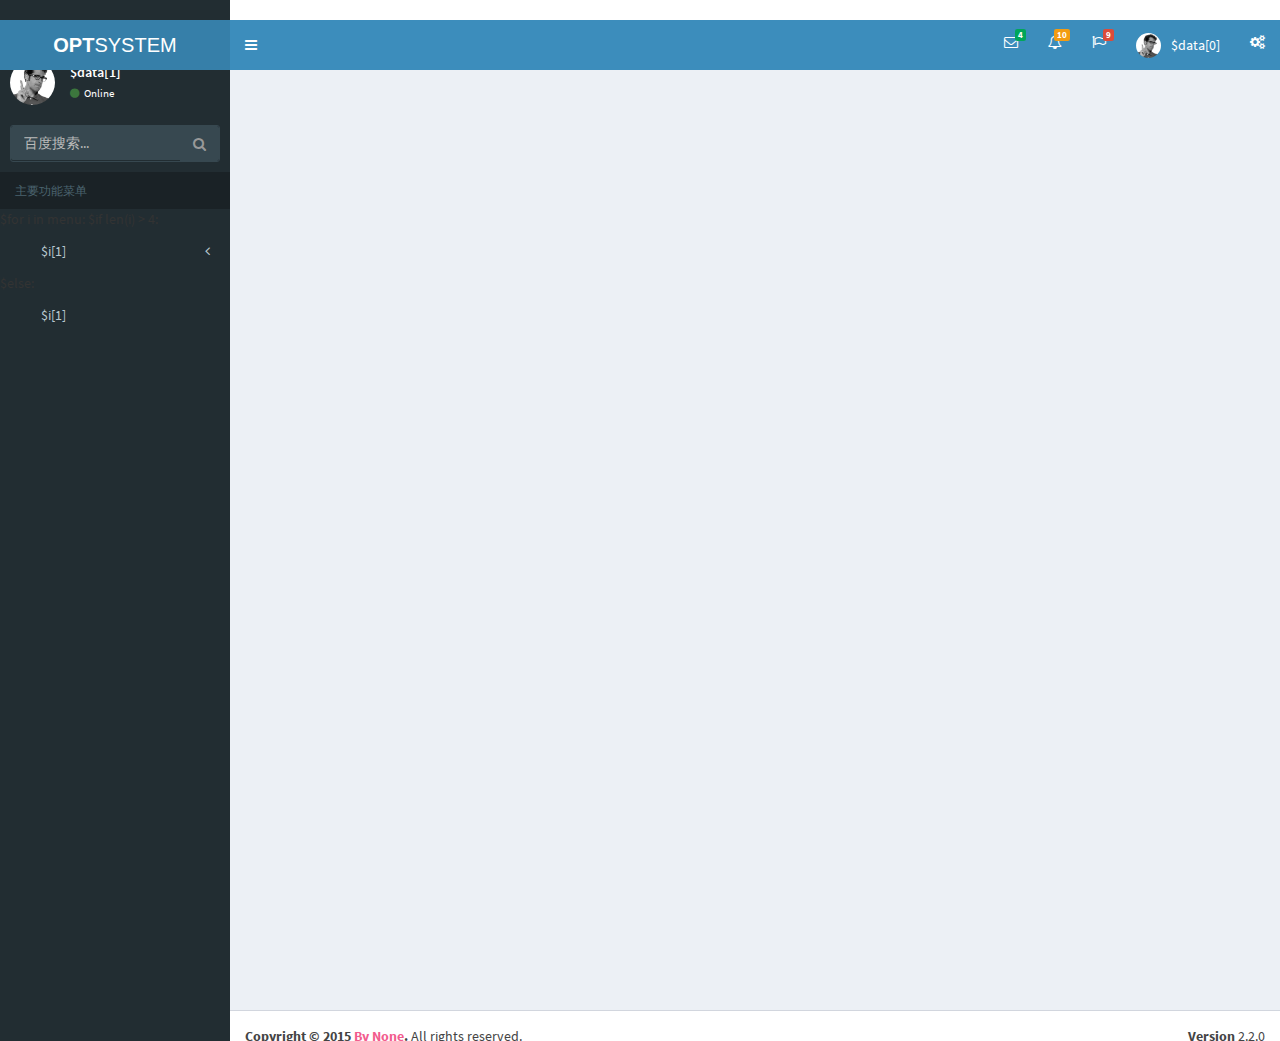
<file: templates/index.html>
$def with (data,menu)
<!DOCTYPE html>
<html>
  <head>
    <meta charset="UTF-8">
    <title>运维综合管理平台</title>
    <!-- Tell the browser to be responsive to screen width -->
    <meta content="width=device-width, initial-scale=1, maximum-scale=1, user-scalable=no" name="viewport">
    <!-- bootstrap.min.css必须在AdminLTE.min.css前面，保证AdminLTE.min.css的样式能覆盖  -->
    <link href="/static/css/bootstrap.min.css" rel="stylesheet" type="text/css" />
    <link href="/static/css/AdminLTE.min.css" rel="stylesheet" type="text/css" />
    <!-- Font Awesome Icons -->
    <link href="/static/css/font-awesome.min.css" rel="stylesheet" type="text/css" />
    <!-- Ionicons -->
    <link href="/static/css/ionicons.min.css" rel="stylesheet" type="text/css" />
    <!-- AdminLTE Skins. Choose a skin from the css/skins
         folder instead of downloading all of them to reduce the load. -->
    <link href="/static/css/skins/_all-skins.min.css" rel="stylesheet" type="text/css" />
    <!-- HTML5 Shim and Respond.js IE8 support of HTML5 elements and media queries -->
    <!-- WARNING: Respond.js doesn't work if you view the page via file:// -->
    <!--[if lt IE 9]>
    <script src="https://oss.maxcdn.com/html5shiv/3.7.2/html5shiv.min.js"></script>
    <script src="https://oss.maxcdn.com/respond/1.4.2/respond.min.js"></script>
    <![endif]-->
    <!-- jQuery 2.1.4 -->
    <script src="/static/plugins/jQuery/jQuery-2.1.4.min.js" type="text/javascript"></script>
  </head>
  <body class="skin-blue sidebar-mini">
    <div class="wrapper">

      <header class="main-header">
        <!-- Logo -->
        <a href="/" class="logo">
          <!-- mini logo for sidebar mini 50x50 pixels -->
          <span class="logo-mini"><b>OPT</b></span>
          <!-- logo for regular state and mobile devices -->
          <span class="logo-lg"><b>OPT</b>SYSTEM</span>
        </a>
        <!-- Header Navbar: style can be found in header.less -->
        <nav class="navbar navbar-static-top" role="navigation">
          <!-- Sidebar toggle button-->
          <a href="#" class="sidebar-toggle" data-toggle="offcanvas" role="button">
            <span class="sr-only">Toggle navigation</span>
          </a>
          <div class="navbar-custom-menu">
            <ul class="nav navbar-nav">
              <!-- Messages: style can be found in dropdown.less-->
              <li class="dropdown messages-menu">
                <a href="#" class="dropdown-toggle" data-toggle="dropdown">
                  <i class="fa fa-envelope-o"></i>
                  <span class="label label-success">4</span>
                </a>
                <ul class="dropdown-menu">
                  <li class="header">You have 4 messages</li>
                  <li>
                    <!-- inner menu: contains the actual data -->
                    <ul class="menu">
                      <li><!-- start message -->
                        <a href="#">
                          <div class="pull-left">
                            <img src="/static/img/user2-160x160.jpg" class="img-circle" alt="User Image" />
                          </div>
                          <h4>
                            Support Team
                            <small><i class="fa fa-clock-o"></i> 5 mins</small>
                          </h4>
                          <p>Why not buy a new awesome theme?</p>
                        </a>
                      </li><!-- end message -->
                      <li>
                        <a href="#">
                          <div class="pull-left">
                            <img src="/static/img/user3-128x128.jpg" class="img-circle" alt="User Image" />
                          </div>
                          <h4>
                            AdminLTE Design Team
                            <small><i class="fa fa-clock-o"></i> 2 hours</small>
                          </h4>
                          <p>Why not buy a new awesome theme?</p>
                        </a>
                      </li>
                      <li>
                        <a href="#">
                          <div class="pull-left">
                            <img src="/static/img/user4-128x128.jpg" class="img-circle" alt="User Image" />
                          </div>
                          <h4>
                            Developers
                            <small><i class="fa fa-clock-o"></i> Today</small>
                          </h4>
                          <p>Why not buy a new awesome theme?</p>
                        </a>
                      </li>
                      <li>
                        <a href="#">
                          <div class="pull-left">
                            <img src="/static/img/user3-128x128.jpg" class="img-circle" alt="User Image" />
                          </div>
                          <h4>
                            Sales Department
                            <small><i class="fa fa-clock-o"></i> Yesterday</small>
                          </h4>
                          <p>Why not buy a new awesome theme?</p>
                        </a>
                      </li>
                      <li>
                        <a href="#">
                          <div class="pull-left">
                            <img src="/static/img/user4-128x128.jpg" class="img-circle" alt="User Image" />
                          </div>
                          <h4>
                            Reviewers
                            <small><i class="fa fa-clock-o"></i> 2 days</small>
                          </h4>
                          <p>Why not buy a new awesome theme?</p>
                        </a>
                      </li>
                    </ul>
                  </li>
                  <li class="footer"><a href="#">See All Messages</a></li>
                </ul>
              </li>
              <!-- Notifications: style can be found in dropdown.less -->
              <li class="dropdown notifications-menu">
                <a href="#" class="dropdown-toggle" data-toggle="dropdown">
                  <i class="fa fa-bell-o"></i>
                  <span class="label label-warning">10</span>
                </a>
                <ul class="dropdown-menu">
                  <li class="header">You have 10 notifications</li>
                  <li>
                    <!-- inner menu: contains the actual data -->
                    <ul class="menu">
                      <li>
                        <a href="#">
                          <i class="fa fa-users text-aqua"></i> 5 new members joined today
                        </a>
                      </li>
                      <li>
                        <a href="#">
                          <i class="fa fa-warning text-yellow"></i> Very long description here that may not fit into the page and may cause design problems
                        </a>
                      </li>
                      <li>
                        <a href="#">
                          <i class="fa fa-users text-red"></i> 5 new members joined
                        </a>
                      </li>
                      <li>
                        <a href="#">
                          <i class="fa fa-shopping-cart text-green"></i> 25 sales made
                        </a>
                      </li>
                      <li>
                        <a href="#">
                          <i class="fa fa-user text-red"></i> You changed your username
                        </a>
                      </li>
                    </ul>
                  </li>
                  <li class="footer"><a href="#">View all</a></li>
                </ul>
              </li>
              <!-- Tasks: style can be found in dropdown.less -->

              <li class="dropdown tasks-menu">
                <a href="#" class="dropdown-toggle" data-toggle="dropdown">
                  <i class="fa fa-flag-o"></i>
                  <span class="label label-danger">9</span>
                </a>
                <ul class="dropdown-menu">
                  <li class="header">You have 9 tasks</li>
                  <li>
                    <!-- inner menu: contains the actual data -->
                    <ul class="menu">
                      <li><!-- Task item -->
                        <a href="#">
                          <h3>
                            Design some buttons
                            <small class="pull-right">20%</small>
                          </h3>
                          <div class="progress xs">
                            <div class="progress-bar progress-bar-aqua" style="width: 20%" role="progressbar" aria-valuenow="20" aria-valuemin="0" aria-valuemax="100">
                              <span class="sr-only">20% Complete</span>
                            </div>
                          </div>
                        </a>
                      </li><!-- end task item -->
                      <li><!-- Task item -->
                        <a href="#">
                          <h3>
                            Create a nice theme
                            <small class="pull-right">40%</small>
                          </h3>
                          <div class="progress xs">
                            <div class="progress-bar progress-bar-green" style="width: 40%" role="progressbar" aria-valuenow="20" aria-valuemin="0" aria-valuemax="100">
                              <span class="sr-only">40% Complete</span>
                            </div>
                          </div>
                        </a>
                      </li><!-- end task item -->
                      <li><!-- Task item -->
                        <a href="#">
                          <h3>
                            Some task I need to do
                            <small class="pull-right">60%</small>
                          </h3>
                          <div class="progress xs">
                            <div class="progress-bar progress-bar-red" style="width: 60%" role="progressbar" aria-valuenow="20" aria-valuemin="0" aria-valuemax="100">
                              <span class="sr-only">60% Complete</span>
                            </div>
                          </div>
                        </a>
                      </li><!-- end task item -->
                      <li><!-- Task item -->
                        <a href="#">
                          <h3>
                            Make beautiful transitions
                            <small class="pull-right">80%</small>
                          </h3>
                          <div class="progress xs">
                            <div class="progress-bar progress-bar-yellow" style="width: 80%" role="progressbar" aria-valuenow="20" aria-valuemin="0" aria-valuemax="100">
                              <span class="sr-only">80% Complete</span>
                            </div>
                          </div>
                        </a>
                      </li><!-- end task item -->
                    </ul>
                  </li>
                  <li class="footer">
                    <a href="#">View all tasks</a>
                  </li>
                </ul>
              </li>
              <!-- User Account: style can be found in dropdown.less -->
              <li class="dropdown user user-menu">
                <a href="#" class="dropdown-toggle" data-toggle="dropdown">
                  <img src="/static/img/user2-160x160.jpg" class="user-image" alt="User Image" />
                  <span class="hidden-xs">$data[0]</span>
                </a>
                <ul class="dropdown-menu">
                  <!-- User image -->
                  <li class="user-header">
                    <img src="/static/img/user2-160x160.jpg" class="img-circle" alt="User Image" />
                    <p>
                      $data[1] - $data[2]
                      <small>加入时间  $data[3]</small>
                    </p>
                  </li>
                  <!-- Menu Body -->
<!--                   <li class="user-body">
                    <div class="col-xs-4 text-center">
                      <a href="#">Followers</a>
                    </div>
                    <div class="col-xs-4 text-center">
                      <a href="#">Sales</a>
                    </div>
                    <div class="col-xs-4 text-center">
                      <a href="#">Friends</a>
                    </div>
                  </li> -->
                  <!-- Menu Footer-->
                  <li class="user-footer">
<!--                     <div class="pull-left">
                      <a href="#" class="btn btn-default btn-flat">Profile</a>
                    </div> -->
                    <div class="pull-right">
                      <a href="/login/logout" class="btn btn-default btn-flat">注销</a>
                    </div>
                  </li>
                </ul>
              </li>
              <!-- Control Sidebar Toggle Button -->
              <li>
                <a href="#" data-toggle="control-sidebar"><i class="fa fa-gears"></i></a>
              </li>
            </ul>
          </div>
        </nav>
      </header>
      <!-- Left side column. contains the logo and sidebar -->
      <aside class="main-sidebar">
        <!-- sidebar: style can be found in sidebar.less -->
        <section class="sidebar">
          <!-- Sidebar user panel -->
          <div class="user-panel">
            <div class="pull-left image">
              <img src="/static/img/user2-160x160.jpg" class="img-circle" alt="User Image" />
            </div>
            <div class="pull-left info">
              <p>$data[1]</p>
              <a href="#"><i class="fa fa-circle text-success"></i> Online</a>
            </div>
          </div>
          <!-- search form -->
          <form action="https://www.baidu.com/s" method="get" class="sidebar-form" target="a">
            <div class="input-group">
              <input type="text" name="wd" class="form-control" placeholder="百度搜索..." />
              <span class="input-group-btn">
                <button type="submit" name="search" id="search-btn" class="btn btn-flat"><i class="fa fa-search"></i></button>
              </span>
            </div>
          </form>
          <!-- /.search form -->
          <!-- sidebar menu: : style can be found in sidebar.less -->
          <ul class="sidebar-menu">
            <li class="header">主要功能菜单</li>
            $for i in menu:
              <!-- 判断i数组里长度 是否包含有子菜单 -->
              $if len(i) > 4:
                <li class="treeview">
                  <a href="#">
                    <i class="fa $i[3]"></i>
                    <span>$i[1]</span>
                    <i class="fa fa-angle-left pull-right"></i>
                  </a>
                  <ul class="treeview-menu">
                    $for a in i[4]:
                      <li><a href="$a[2]"><i class="fa fa-circle-o"></i>$a[1]</a></li>
                      <!--<li><a href="/operation"><i class="fa fa-circle-o"></i>$a[1]</a></li>-->
                  </ul>
                </li>
              $else:
                <li>
                  <a href="$i[2]">
                    <i class="fa $i[3]"></i> <span>$i[1]</span>
                    <!--<small class="label pull-right bg-green">new</small>-->
                  </a>
                </li>

            <!-- 预计作为日志提示 -->
            <!--<li class="header">LABELS</li>-->
            <!--<li><a href="#"><i class="fa fa-circle-o text-red"></i> <span>Important</span></a></li>-->
            <!--<li><a href="#"><i class="fa fa-circle-o text-yellow"></i> <span>Warning</span></a></li>-->
            <!--<li><a href="#"><i class="fa fa-circle-o text-aqua"></i> <span>Information</span></a></li>-->
          </ul>
        </section>
        <!-- /.sidebar -->
      </aside>

      <!-- Content Wrapper. Contains page content -->
      <div class="content-wrapper">

      </div><!-- /.content-wrapper -->
      <footer class="main-footer">
        <div class="pull-right hidden-xs">
          <b>Version</b> 2.2.0
        </div>
        <strong>Copyright &copy; 2015 <a href="/">By None</a>.</strong> All rights reserved.
      </footer>

      <!-- Control Sidebar -->
      <aside class="control-sidebar control-sidebar-dark">
        <!-- Create the tabs -->
        <ul class="nav nav-tabs nav-justified control-sidebar-tabs">
          <li><a href="#control-sidebar-home-tab" data-toggle="tab"><i class="fa fa-home"></i></a></li>
          <li><a href="#control-sidebar-settings-tab" data-toggle="tab"><i class="fa fa-gears"></i></a></li>
        </ul>
        <!-- Tab panes -->
        <div class="tab-content">
          <!-- Home tab content -->
          <div class="tab-pane" id="control-sidebar-home-tab">
            <h3 class="control-sidebar-heading">Recent Activity</h3>
            <ul class="control-sidebar-menu">
              <li>
                <a href="javascript::;">
                  <i class="menu-icon fa fa-birthday-cake bg-red"></i>
                  <div class="menu-info">
                    <h4 class="control-sidebar-subheading">Langdon's Birthday</h4>
                    <p>Will be 23 on April 24th</p>
                  </div>
                </a>
              </li>
              <li>
                <a href="javascript::;">
                  <i class="menu-icon fa fa-user bg-yellow"></i>
                  <div class="menu-info">
                    <h4 class="control-sidebar-subheading">Frodo Updated His Profile</h4>
                    <p>New phone +1(800)555-1234</p>
                  </div>
                </a>
              </li>
              <li>
                <a href="javascript::;">
                  <i class="menu-icon fa fa-envelope-o bg-light-blue"></i>
                  <div class="menu-info">
                    <h4 class="control-sidebar-subheading">Nora Joined Mailing List</h4>
                    <p>nora@example.com</p>
                  </div>
                </a>
              </li>
              <li>
                <a href="javascript::;">
                  <i class="menu-icon fa fa-file-code-o bg-green"></i>
                  <div class="menu-info">
                    <h4 class="control-sidebar-subheading">Cron Job 254 Executed</h4>
                    <p>Execution time 5 seconds</p>
                  </div>
                </a>
              </li>
            </ul><!-- /.control-sidebar-menu -->

            <h3 class="control-sidebar-heading">Tasks Progress</h3>
            <ul class="control-sidebar-menu">
              <li>
                <a href="javascript::;">
                  <h4 class="control-sidebar-subheading">
                    Custom Template Design
                    <span class="label label-danger pull-right">70%</span>
                  </h4>
                  <div class="progress progress-xxs">
                    <div class="progress-bar progress-bar-danger" style="width: 70%"></div>
                  </div>
                </a>
              </li>
              <li>
                <a href="javascript::;">
                  <h4 class="control-sidebar-subheading">
                    Update Resume
                    <span class="label label-success pull-right">95%</span>
                  </h4>
                  <div class="progress progress-xxs">
                    <div class="progress-bar progress-bar-success" style="width: 95%"></div>
                  </div>
                </a>
              </li>
              <li>
                <a href="javascript::;">
                  <h4 class="control-sidebar-subheading">
                    Laravel Integration
                    <span class="label label-warning pull-right">50%</span>
                  </h4>
                  <div class="progress progress-xxs">
                    <div class="progress-bar progress-bar-warning" style="width: 50%"></div>
                  </div>
                </a>
              </li>
              <li>
                <a href="javascript::;">
                  <h4 class="control-sidebar-subheading">
                    Back End Framework
                    <span class="label label-primary pull-right">68%</span>
                  </h4>
                  <div class="progress progress-xxs">
                    <div class="progress-bar progress-bar-primary" style="width: 68%"></div>
                  </div>
                </a>
              </li>
            </ul><!-- /.control-sidebar-menu -->

          </div><!-- /.tab-pane -->
          <!-- Stats tab content -->
          <div class="tab-pane" id="control-sidebar-stats-tab">Stats Tab Content</div><!-- /.tab-pane -->
          <!-- Settings tab content -->
          <div class="tab-pane" id="control-sidebar-settings-tab">
            <form method="post">
              <h3 class="control-sidebar-heading">General Settings</h3>
              <div class="form-group">
                <label class="control-sidebar-subheading">
                  Report panel usage
                  <input type="checkbox" class="pull-right" checked />
                </label>
                <p>
                  Some information about this general settings option
                </p>
              </div><!-- /.form-group -->

              <div class="form-group">
                <label class="control-sidebar-subheading">
                  Allow mail redirect
                  <input type="checkbox" class="pull-right" checked />
                </label>
                <p>
                  Other sets of options are available
                </p>
              </div><!-- /.form-group -->

              <div class="form-group">
                <label class="control-sidebar-subheading">
                  Expose author name in posts
                  <input type="checkbox" class="pull-right" checked />
                </label>
                <p>
                  Allow the user to show his name in blog posts
                </p>
              </div><!-- /.form-group -->

              <h3 class="control-sidebar-heading">Chat Settings</h3>

              <div class="form-group">
                <label class="control-sidebar-subheading">
                  Show me as online
                  <input type="checkbox" class="pull-right" checked />
                </label>
              </div><!-- /.form-group -->

              <div class="form-group">
                <label class="control-sidebar-subheading">
                  Turn off notifications
                  <input type="checkbox" class="pull-right" />
                </label>
              </div><!-- /.form-group -->

              <div class="form-group">
                <label class="control-sidebar-subheading">
                  Delete chat history
                  <a href="javascript::;" class="text-red pull-right"><i class="fa fa-trash-o"></i></a>
                </label>
              </div><!-- /.form-group -->
            </form>
          </div><!-- /.tab-pane -->
        </div>
      </aside><!-- /.control-sidebar -->
      <!-- Add the sidebar's background. This div must be placed
           immediately after the control sidebar -->
      <div class="control-sidebar-bg"></div>
    </div><!-- ./wrapper -->
    <!-- Bootstrap 3.3.2 JS -->
    <script src="/static/js/bootstrap.min.js" type="text/javascript"></script>
    <!-- Slimscroll -->
    <script src="/static/plugins/slimScroll/jquery.slimscroll.min.js" type="text/javascript"></script>
    <!-- FastClick -->
    <script src="/static/plugins/fastclick/fastclick.min.js" type="text/javascript"></script>
    <!-- AdminLTE App -->
    <script src="/static/js/app.min.js" type="text/javascript"></script>
    <!-- AdminLTE for demo purposes -->
    <script src="/static/js/demo.js" type="text/javascript"></script>
    <script src="/static/plugins/jQueryUI/jquery-ui.min.js" type="text/javascript"></script>
    <script>
      // 加载标签页对应页面
      jQuery(".sidebar-menu a[href!='#']").click(function(){
          //初始化菜单元素的状态
          jQuery(".treeview li a").find("i[class='fa fa-check-circle']").attr("class","fa fa-circle-o");
          jQuery(".sidebar-menu li[class!='treeview active']").removeClass("active");
          //加载页面
          jQuery(".content-wrapper").load(
            jQuery(this).attr("href"),
            function(response,status){
              if(status != "success"){
                alert("页面加载失败");
              }
          });
          //页面夹在完成后才初始化菜单栏背景颜色
          jQuery(".sidebar-menu li a").css("background-color","");
          //改变已点击的菜单栏的样式
          jQuery(this).css("background-color","#337ab7");
          jQuery(this).parent().addClass("active");
          jQuery(this).find("i[class='fa fa-circle-o']").attr("class","fa fa-check-circle");
          return false;
      });
    </script>

  </body>
</html>
</file>
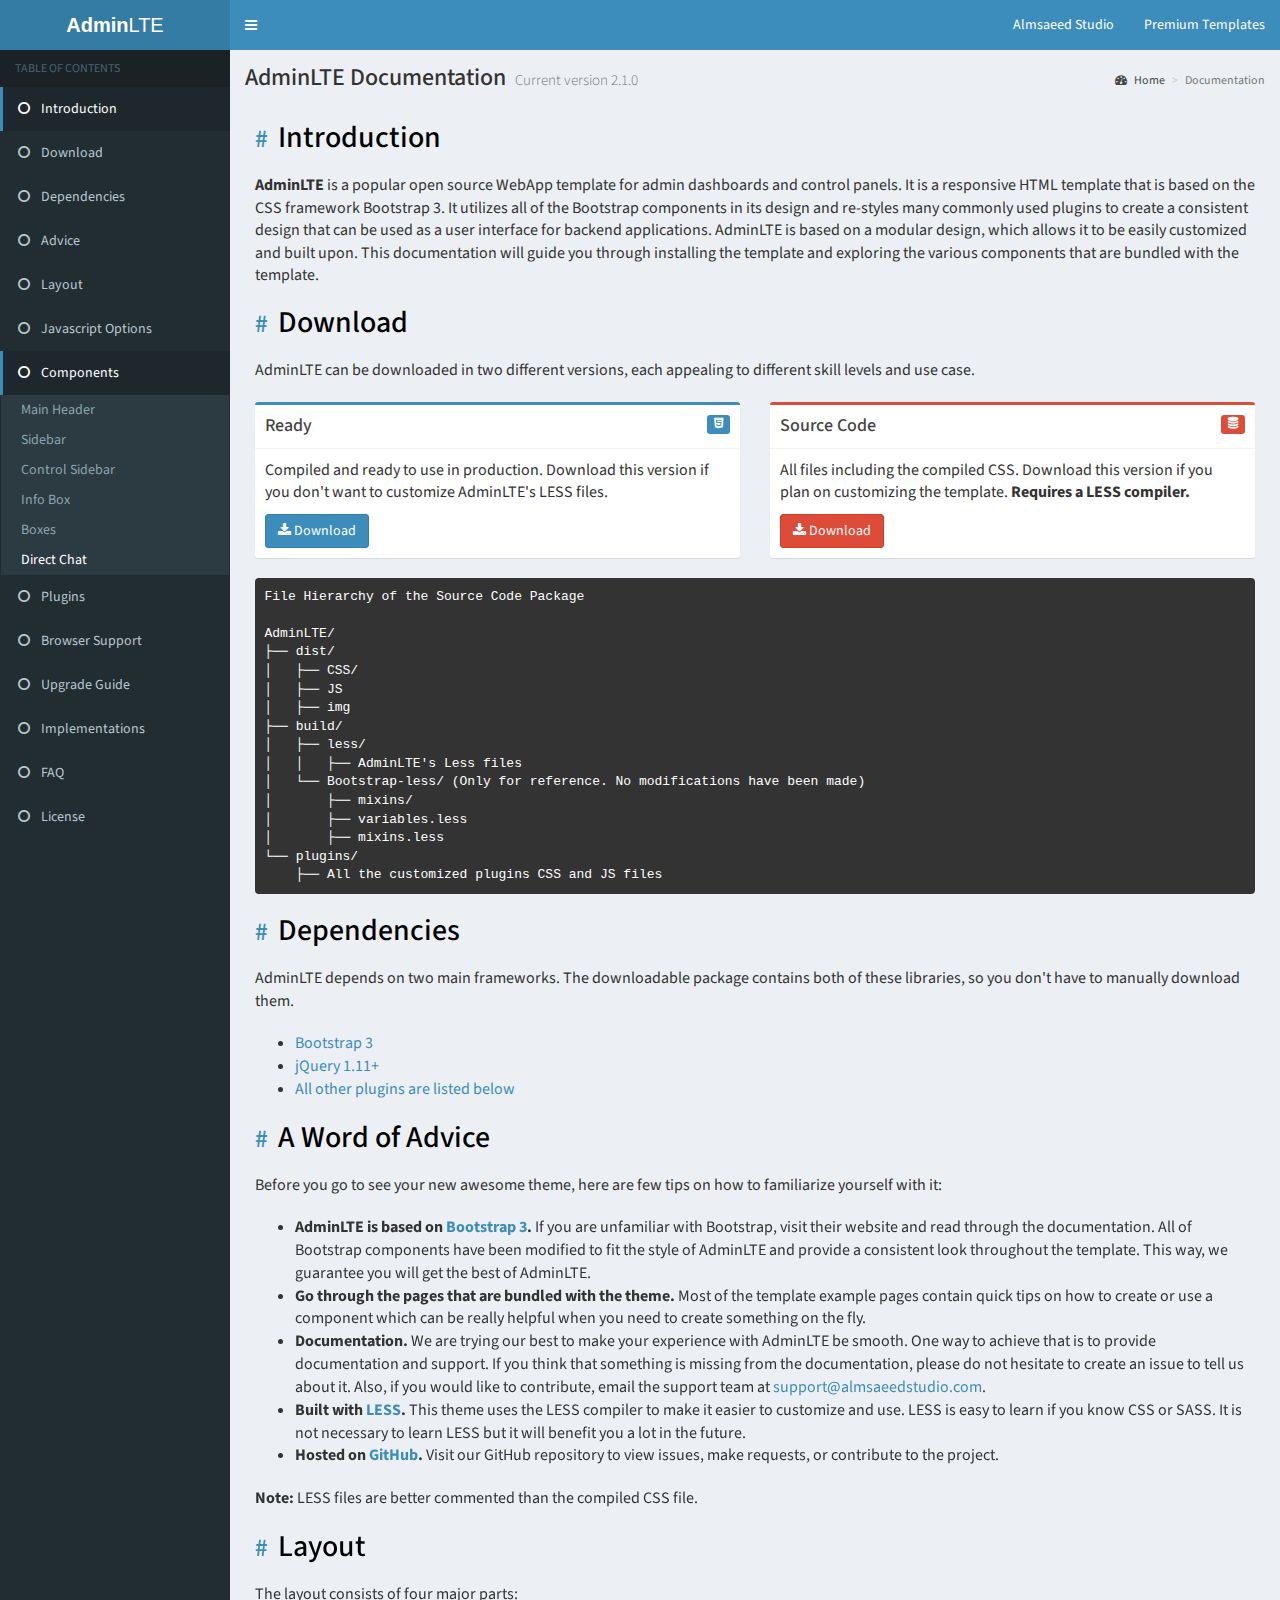
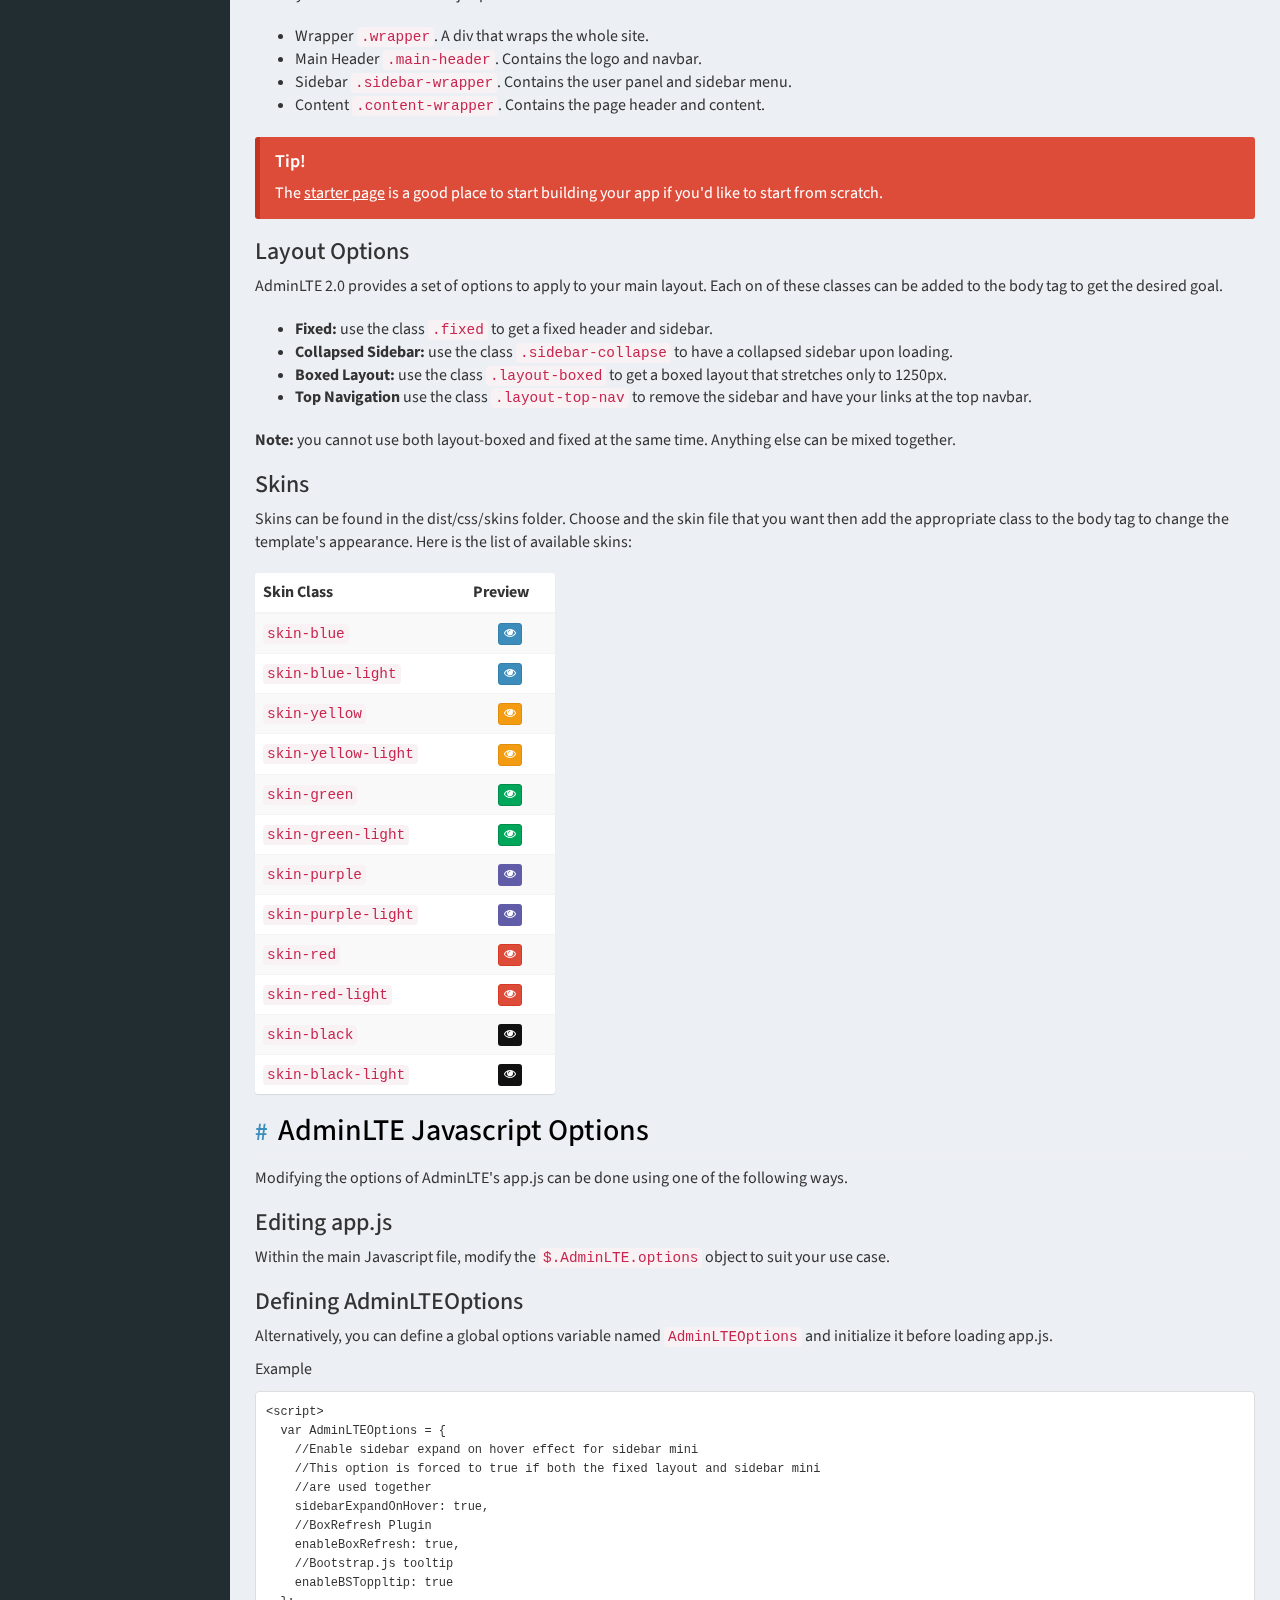
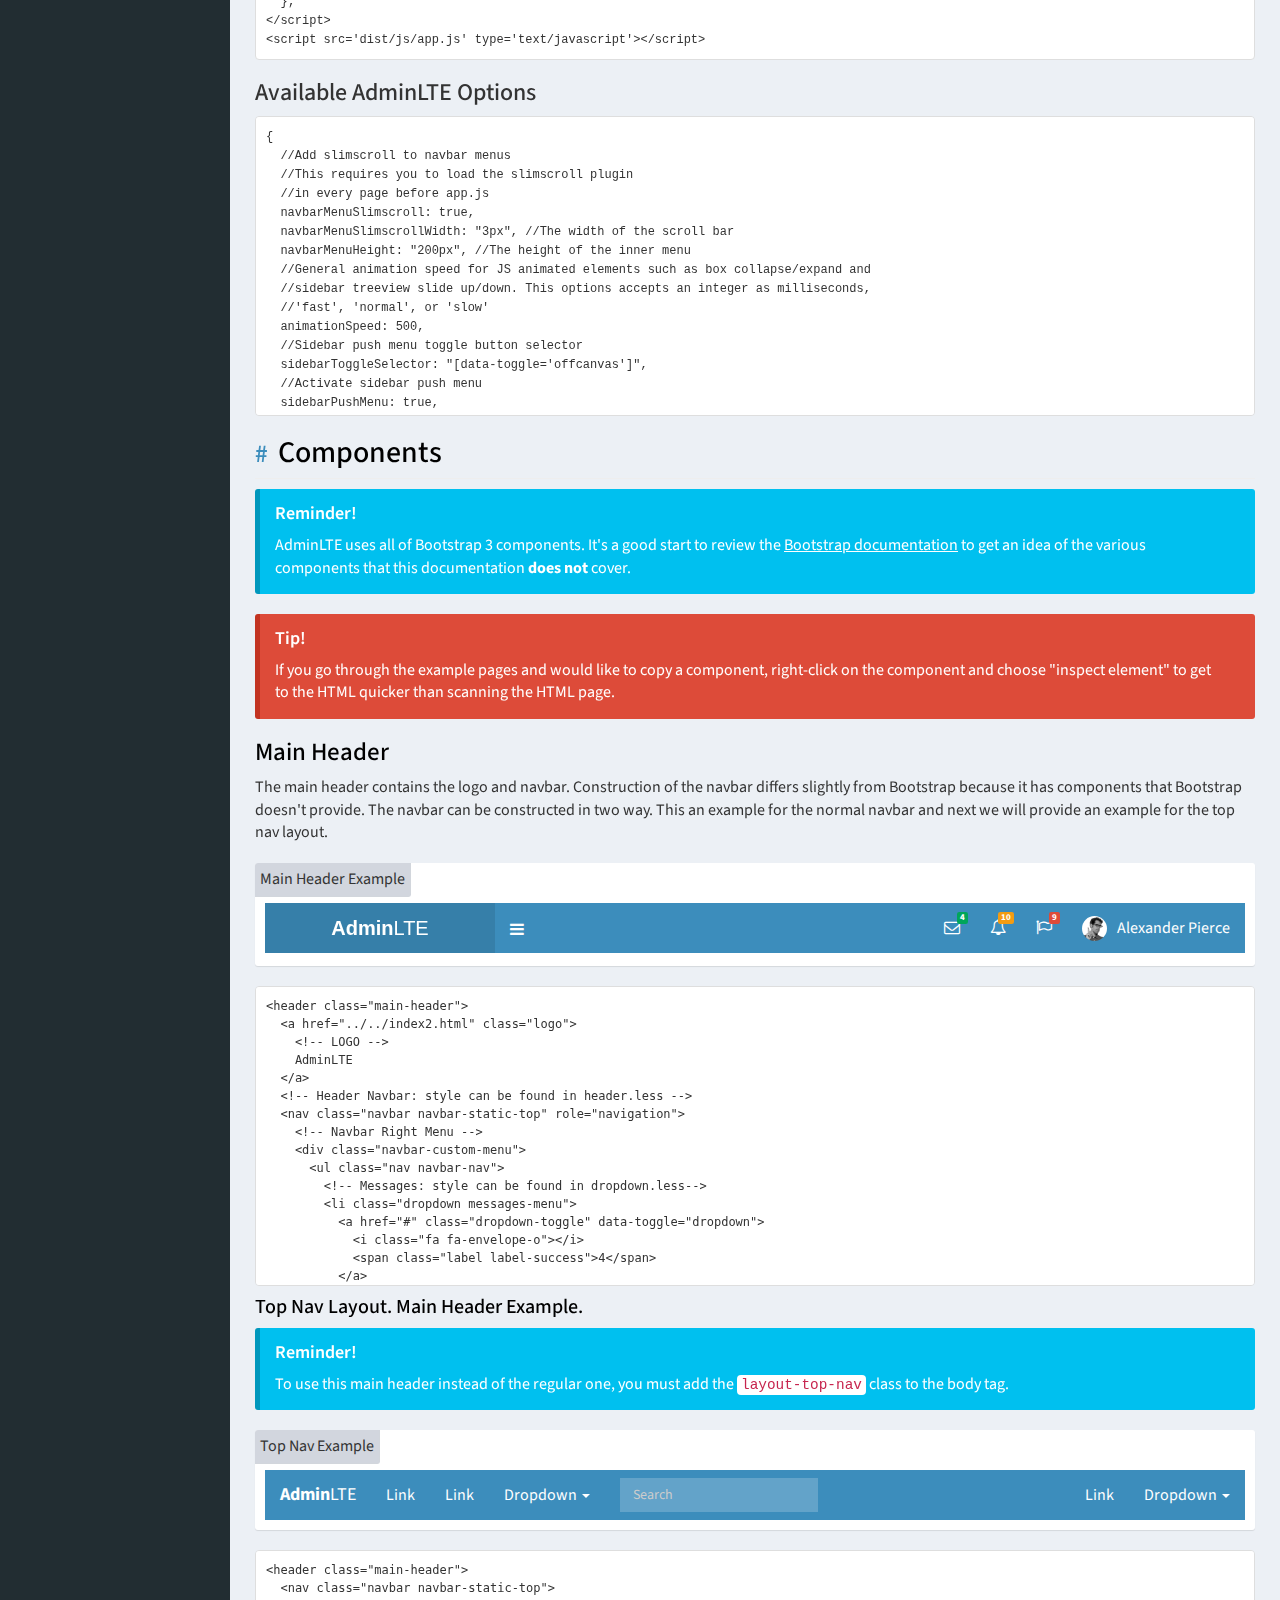
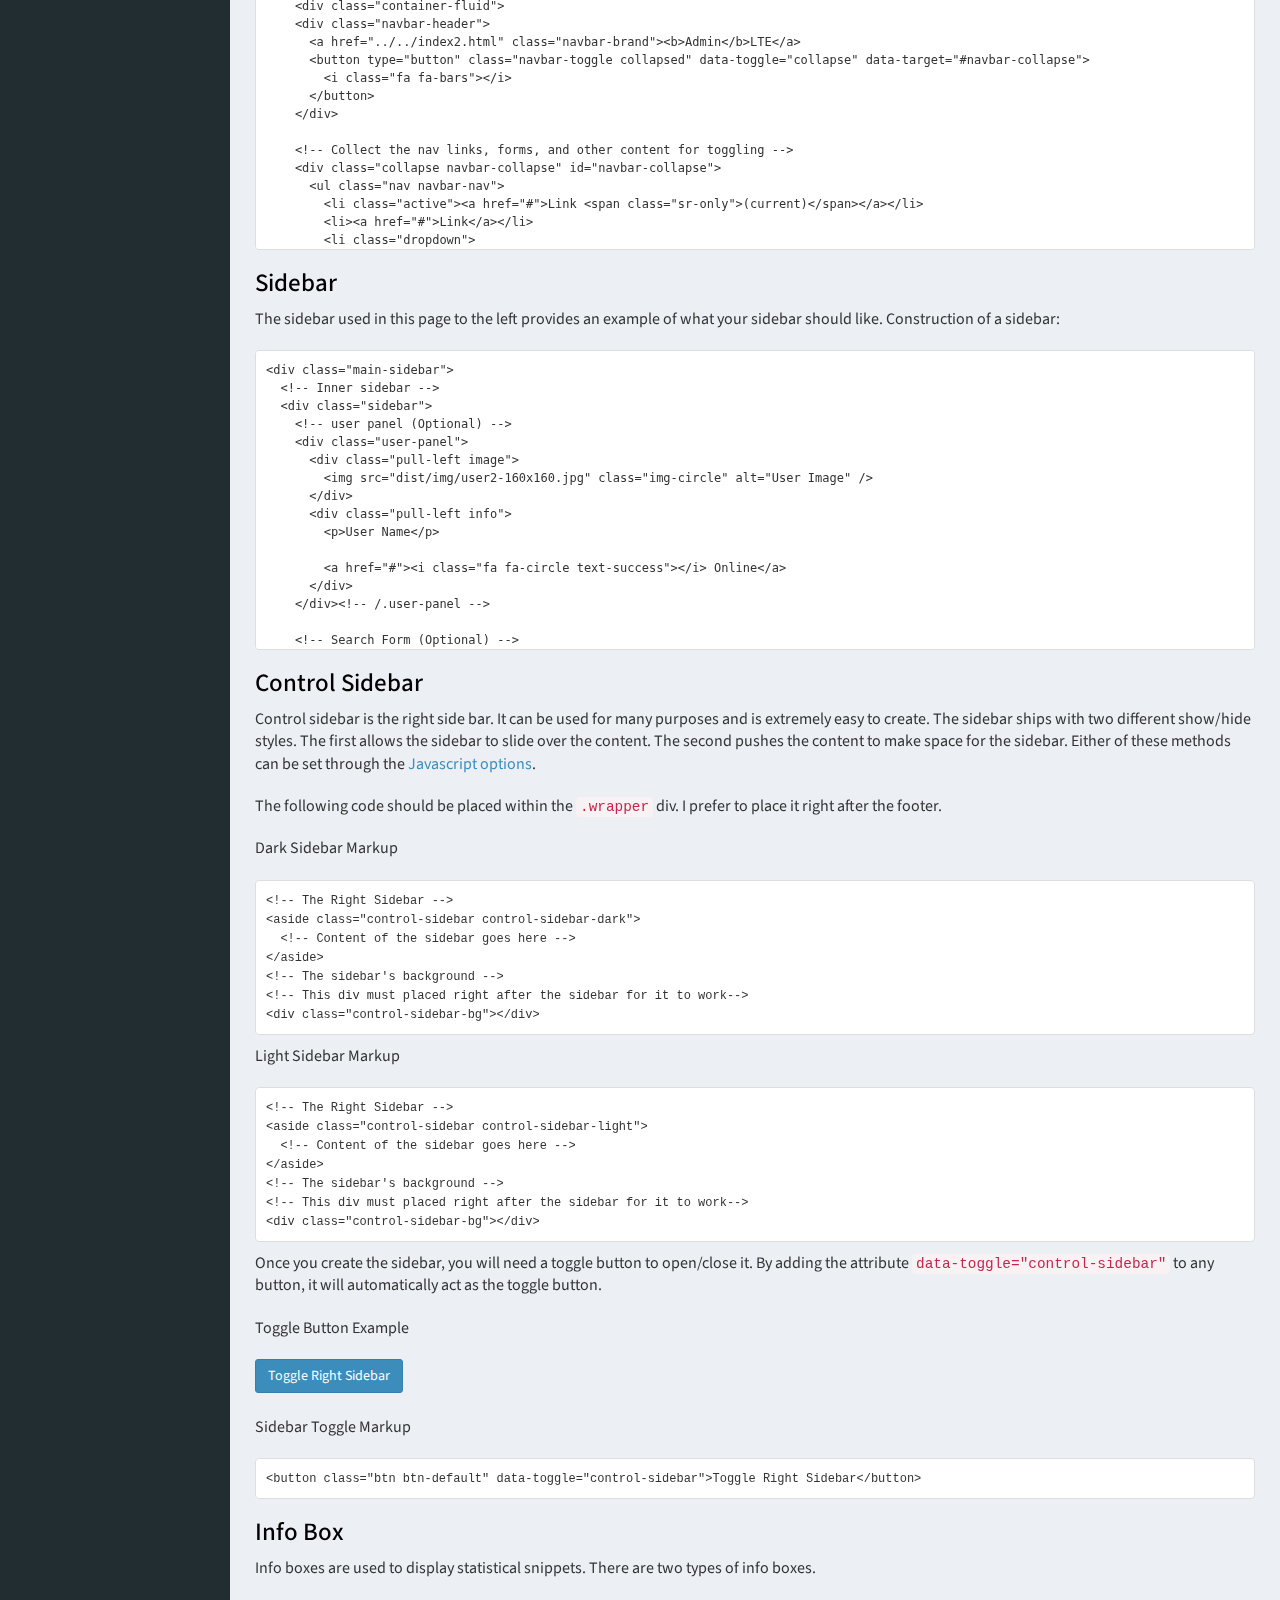
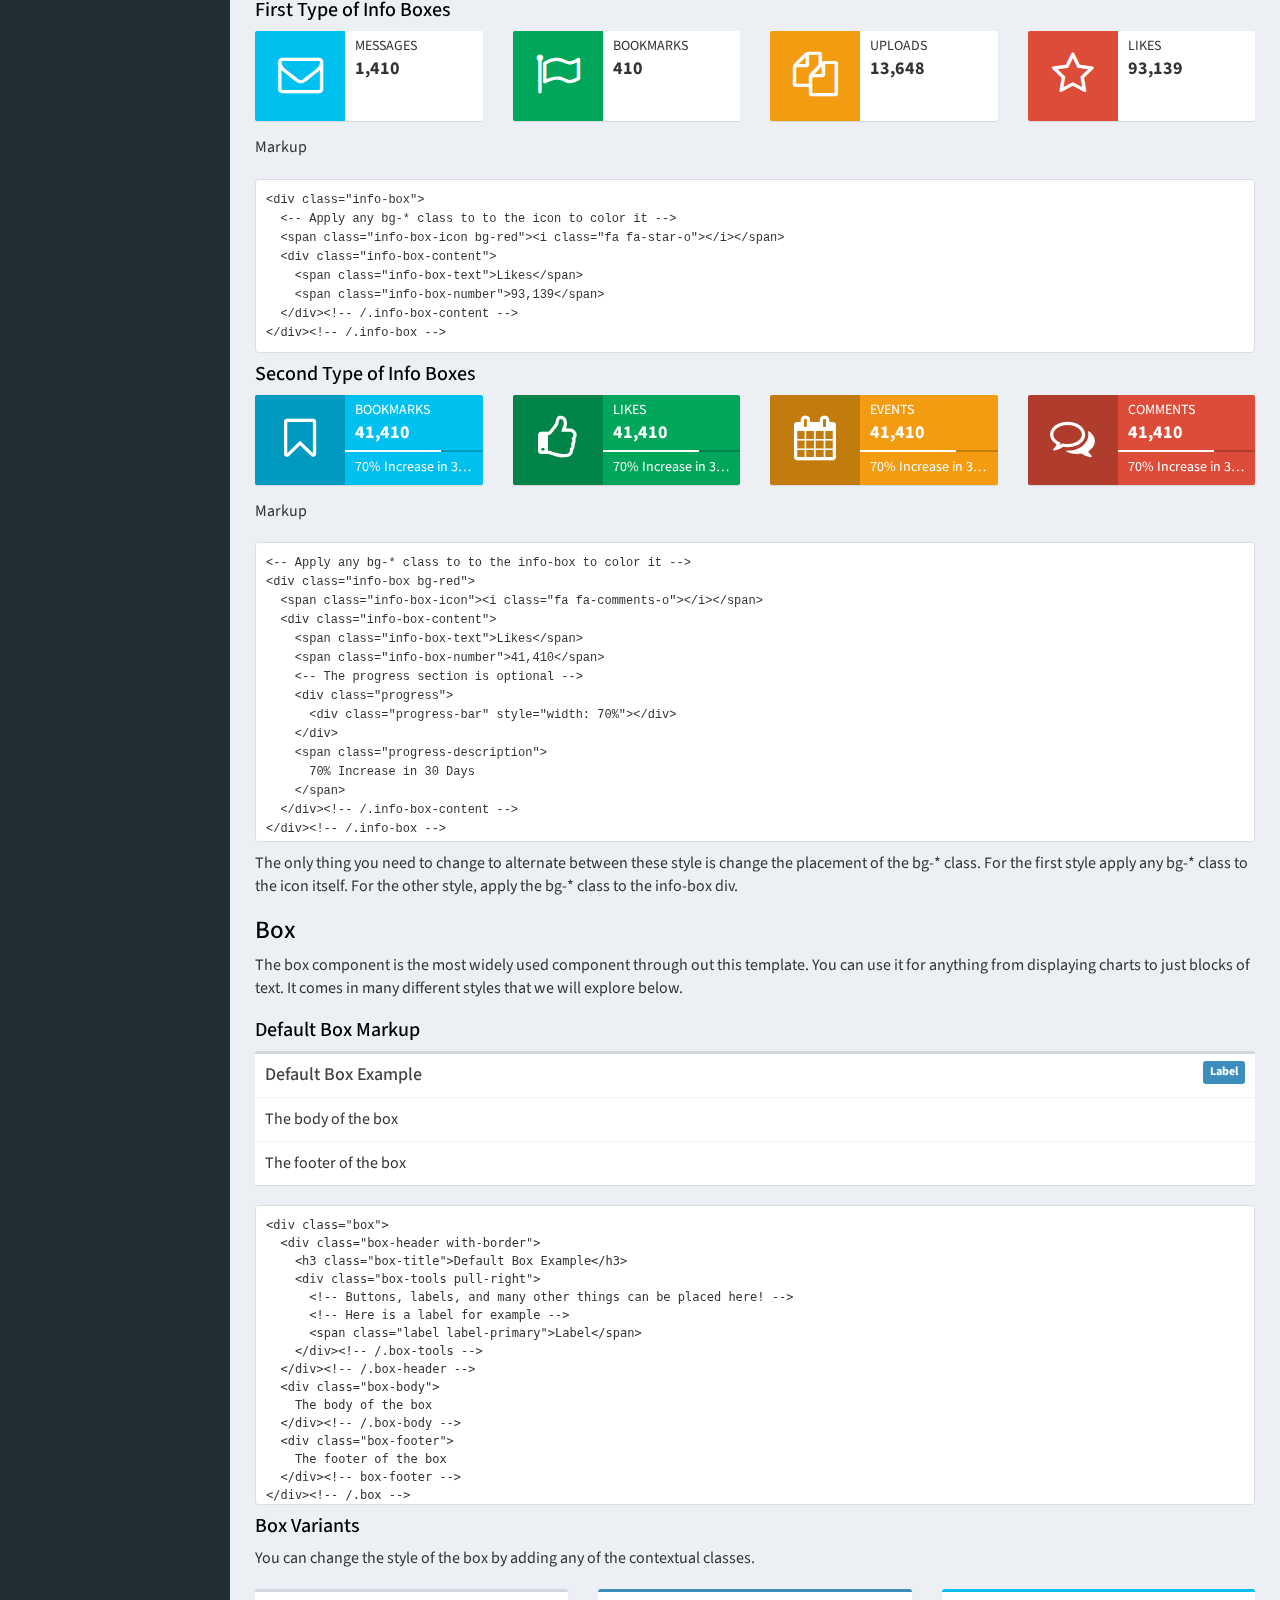
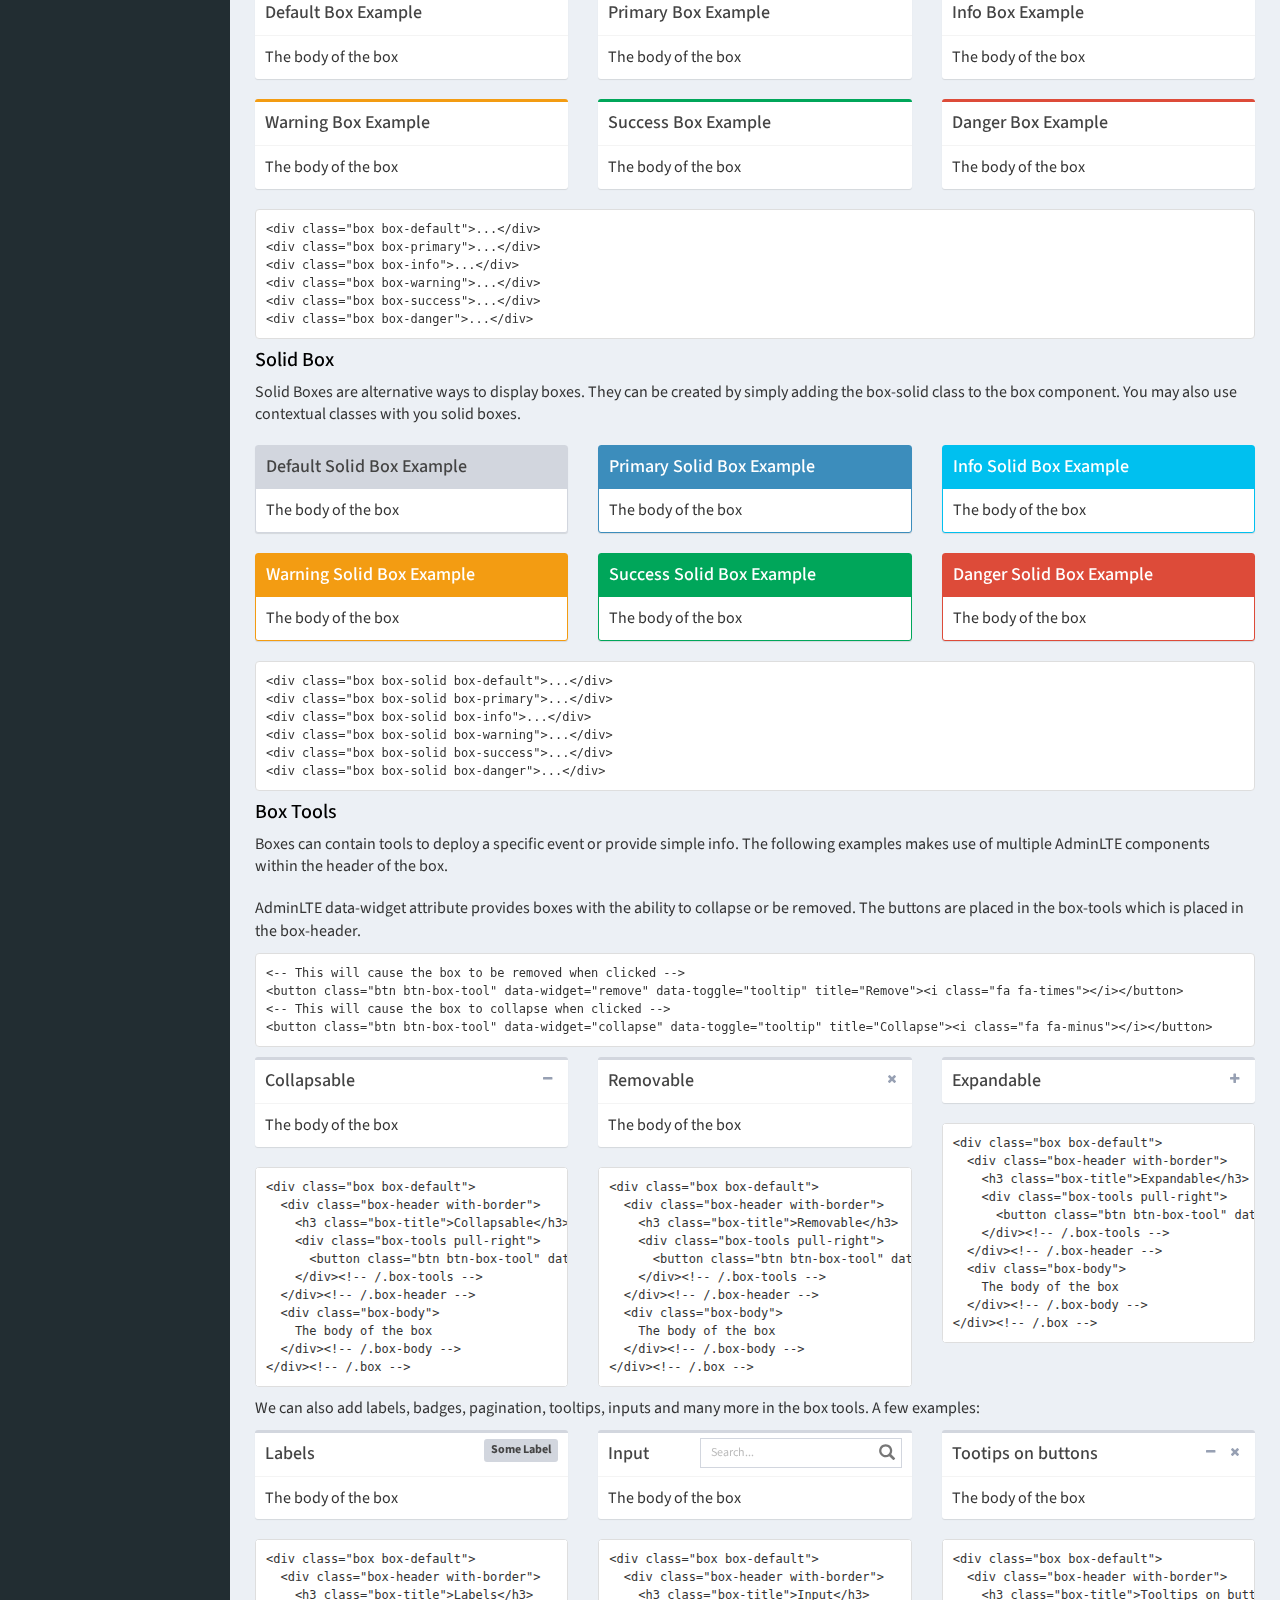
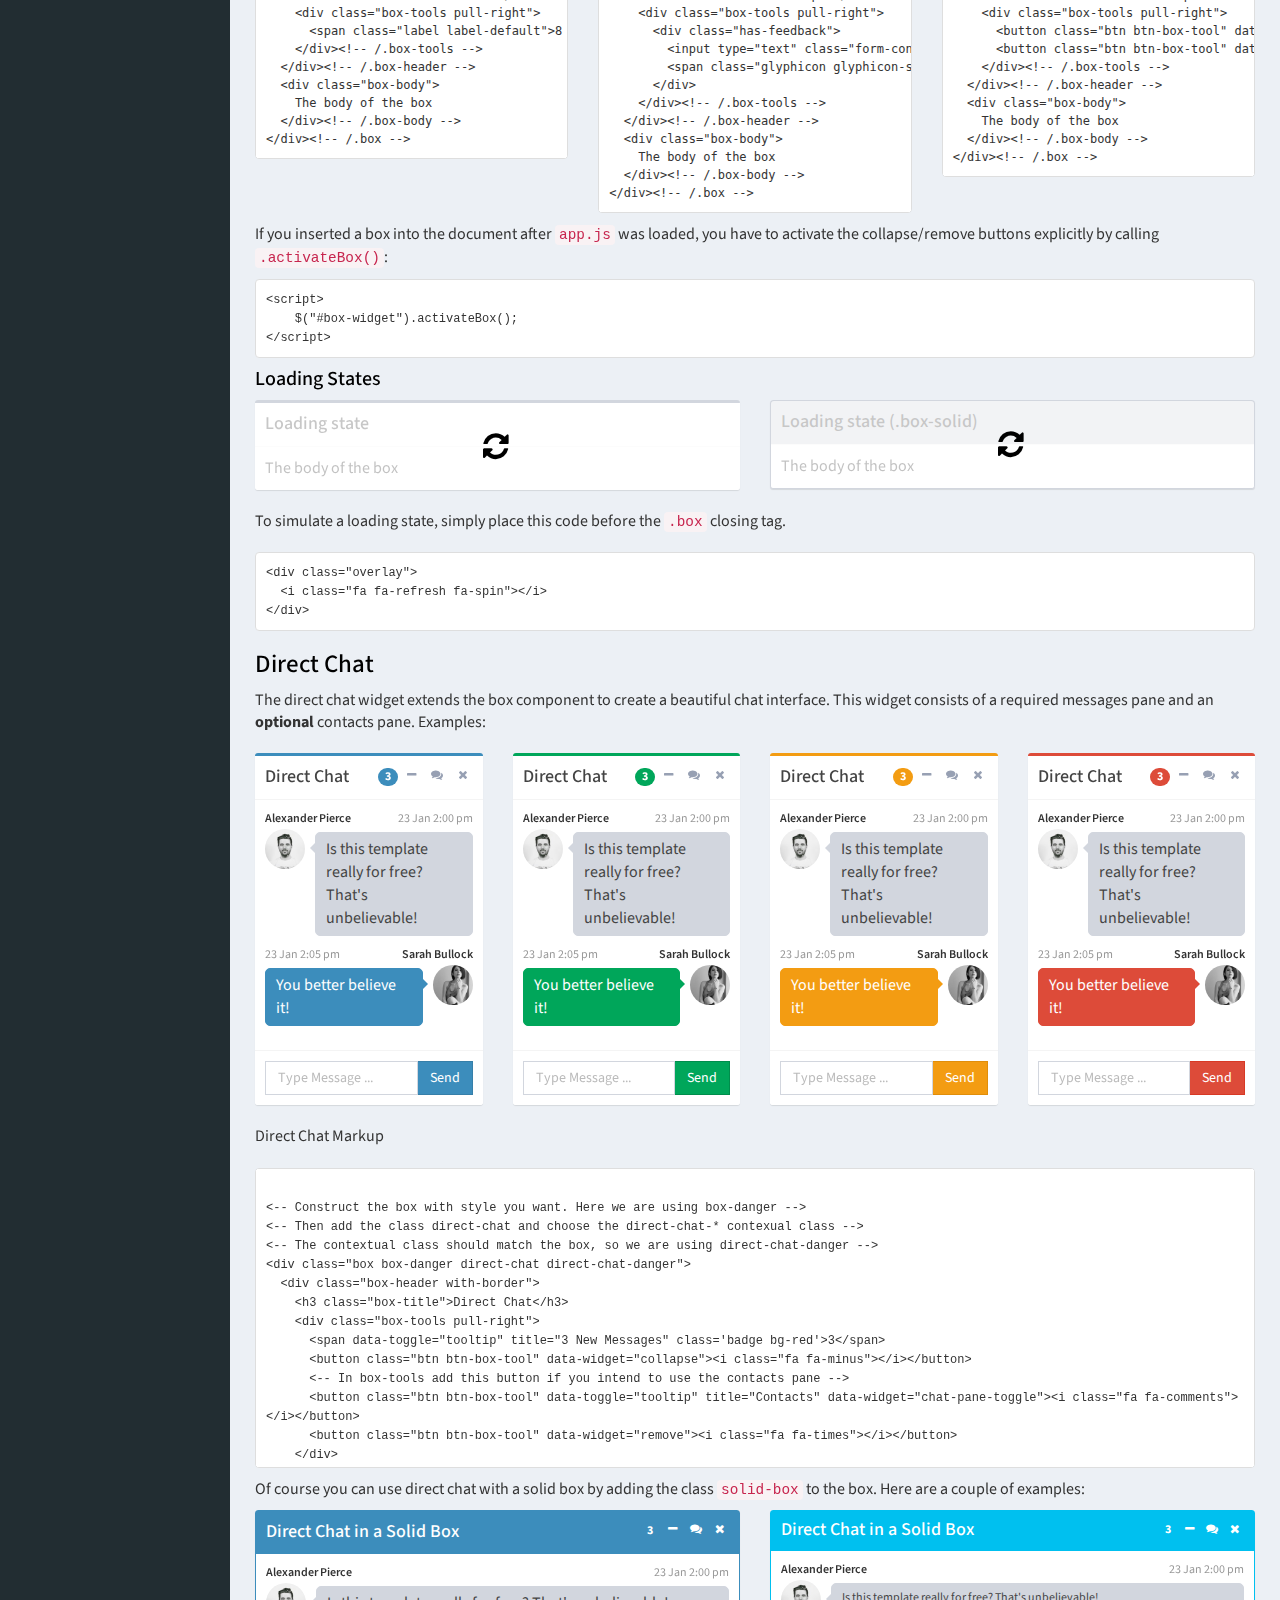
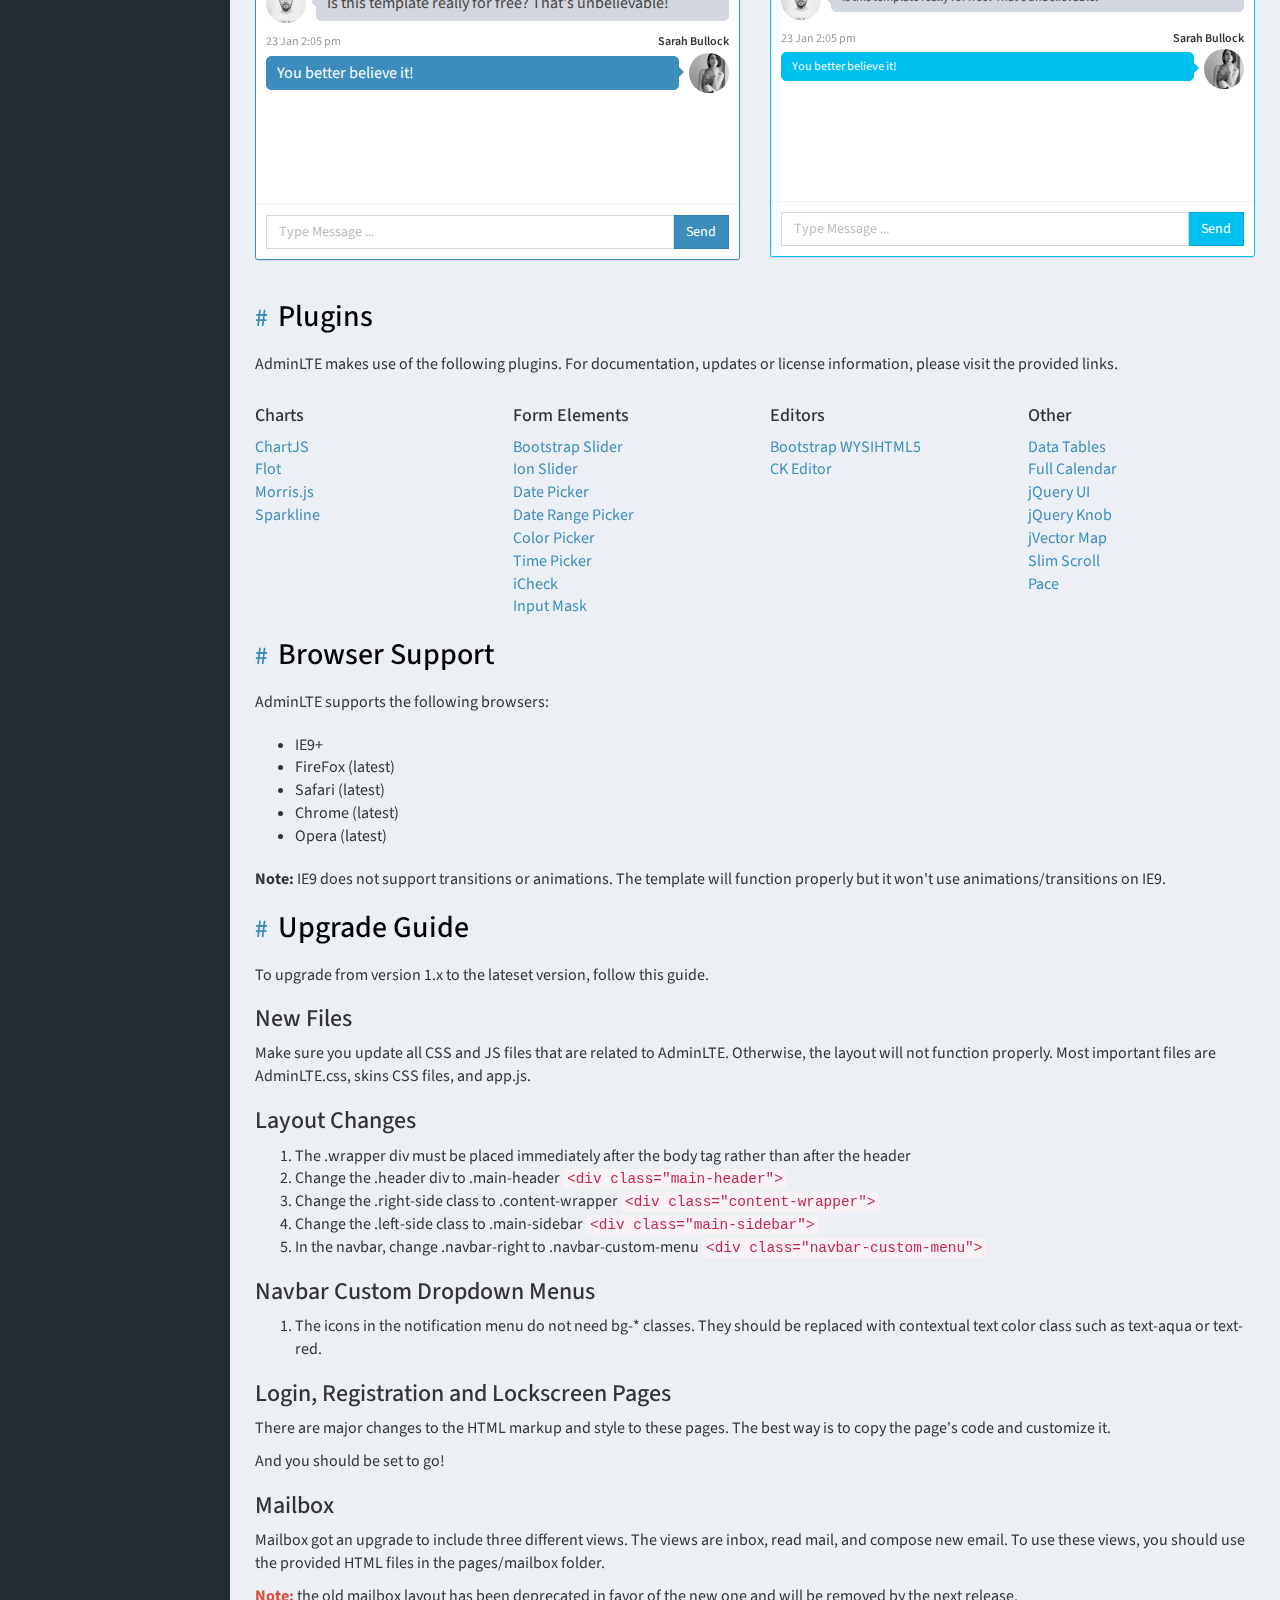
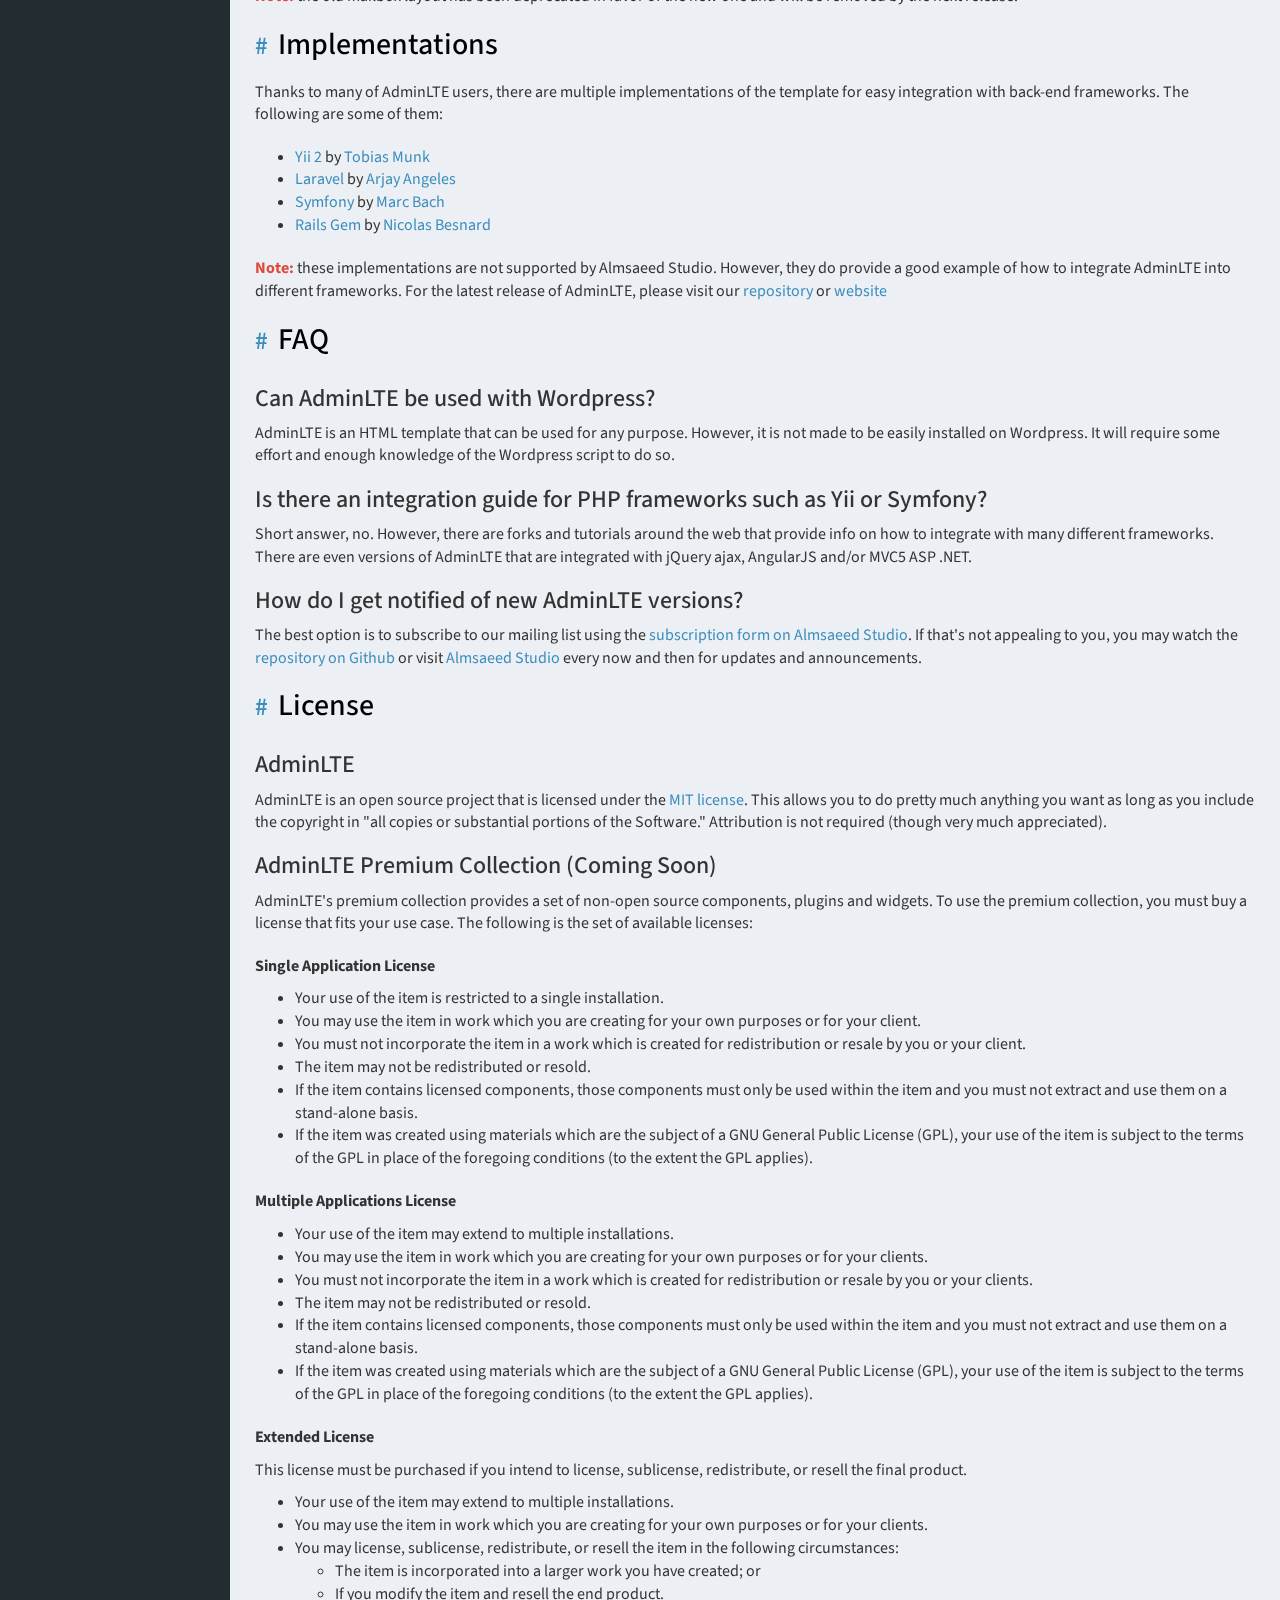
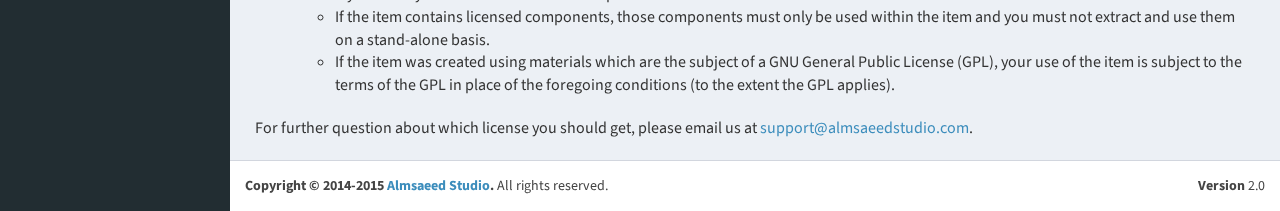
<file: AdminLTE-2.2.0/documentation/index.html>
<!DOCTYPE html>
<html>
  <head>
    <meta charset="UTF-8">
    <meta http-equiv="X-UA-Compatible" content="IE=edge">
    <title>AdminLTE 2 | Documentation</title>
    <meta content='width=device-width, initial-scale=1, maximum-scale=1, user-scalable=no' name='viewport'>
    <!-- Bootstrap 3.3.4 -->
    <link href="../bootstrap/css/bootstrap.min.css" rel="stylesheet" type="text/css" />
    <!-- Font Awesome Icons -->
    <link href="https://maxcdn.bootstrapcdn.com/font-awesome/4.3.0/css/font-awesome.min.css" rel="stylesheet" type="text/css" />
    <!-- Ionicons -->
    <link href="https://code.ionicframework.com/ionicons/2.0.1/css/ionicons.min.css" rel="stylesheet" type="text/css" />
    <!-- Theme style -->
    <link href="../dist/css/AdminLTE.min.css" rel="stylesheet" type="text/css" />
    <link href="../dist/css/skins/_all-skins.min.css" rel="stylesheet" type="text/css" />
    <link href="style.css" rel="stylesheet" type="text/css" />

    <!-- HTML5 Shim and Respond.js IE8 support of HTML5 elements and media queries -->
    <!-- WARNING: Respond.js doesn't work if you view the page via file:// -->
    <!--[if lt IE 9]>
        <script src="https://oss.maxcdn.com/html5shiv/3.7.2/html5shiv.min.js"></script>
        <script src="https://oss.maxcdn.com/respond/1.4.2/respond.min.js"></script>
    <![endif]-->
  </head>
  <body class="skin-blue fixed" data-spy="scroll" data-target="#scrollspy">
    <div class="wrapper">

      <header class="main-header">
        <!-- Logo -->
        <!-- Logo -->
        <a href="../index2.html" class="logo">
          <!-- mini logo for sidebar mini 50x50 pixels -->
          <span class="logo-mini"><b>A</b>LT</span>
          <!-- logo for regular state and mobile devices -->
          <span class="logo-lg"><b>Admin</b>LTE</span>
        </a>
        <!-- Header Navbar: style can be found in header.less -->
        <nav class="navbar navbar-static-top" role="navigation">
          <!-- Sidebar toggle button-->
          <a href="#" class="sidebar-toggle" data-toggle="offcanvas" role="button">
            <span class="sr-only">Toggle navigation</span>
          </a>
          <!-- Navbar Right Menu -->
          <div class="navbar-custom-menu">
            <ul class="nav navbar-nav">
              <li><a href="http://almsaeedstudio.com">Almsaeed Studio</a></li>
              <li><a href="http://almsaeedstudio.com/premium">Premium Templates</a></li>
            </ul>
          </div>
        </nav>
      </header>
      <!-- Left side column. contains the logo and sidebar -->
      <aside class="main-sidebar">
        <!-- sidebar: style can be found in sidebar.less -->
        <div class="sidebar" id="scrollspy">

          <!-- sidebar menu: : style can be found in sidebar.less -->
          <ul class="nav sidebar-menu">
            <li class="header">TABLE OF CONTENTS</li>
            <li class="active"><a href="#introduction"><i class='fa fa-circle-o'></i> Introduction</a></li>
            <li><a href="#download"><i class='fa fa-circle-o'></i> Download</a></li>
            <li><a href="#dependencies"><i class='fa fa-circle-o'></i> Dependencies</a></li>
            <li><a href="#advice"><i class='fa fa-circle-o'></i> Advice</a></li>
            <li><a href="#layout"><i class='fa fa-circle-o'></i> Layout</a></li>
            <li><a href="#adminlte-options"><i class='fa fa-circle-o'></i> Javascript Options</a></li>
            <li class='treeview' id='scrollspy-components'>
              <a href="javascript::;"><i class='fa fa-circle-o'></i> Components</a>
              <ul class='nav treeview-menu'>
                <li><a href='#component-main-header'>Main Header</a></li>
                <li><a href='#component-sidebar'>Sidebar</a></li>
                <li><a href='#component-control-sidebar'>Control Sidebar</a></li>
                <li><a href='#component-info-box'>Info Box</a></li>
                <li><a href='#component-box'>Boxes</a></li>
                <li><a href='#component-direct-chat'>Direct Chat</a></li>
              </ul>
            </li>
            <li><a href="#plugins"><i class='fa fa-circle-o'></i> Plugins</a></li>
            <li><a href="#browsers"><i class='fa fa-circle-o'></i> Browser Support</a></li>
            <li><a href="#upgrade"><i class='fa fa-circle-o'></i> Upgrade Guide</a></li>
            <li><a href="#implementations"><i class='fa fa-circle-o'></i> Implementations</a></li>
            <li><a href="#faq"><i class='fa fa-circle-o'></i> FAQ</a></li>
            <li><a href="#license"><i class='fa fa-circle-o'></i> License</a></li>
          </ul>
        </div>
        <!-- /.sidebar -->
      </aside>

      <!-- Content Wrapper. Contains page content -->
      <div class="content-wrapper">
        <!-- Content Header (Page header) -->
        <div class="content-header">
          <h1>
            AdminLTE Documentation
            <small>Current version 2.1.0</small>
          </h1>
          <ol class="breadcrumb">
            <li><a href="#"><i class="fa fa-dashboard"></i> Home</a></li>
            <li class="active">Documentation</li>
          </ol>
        </div>

        <!-- Main content -->
        <div class="content body">

<section id='introduction'>
  <h2 class='page-header'><a href="#introduction">Introduction</a></h2>
  <p class='lead'>
    <b>AdminLTE</b> is a popular open source WebApp template for admin dashboards and control panels.
    It is a responsive HTML template that is based on the CSS framework Bootstrap 3.
    It utilizes all of the Bootstrap components in its design and re-styles many
    commonly used plugins to create a consistent design that can be used as a user
    interface for backend applications. AdminLTE is based on a modular design, which
    allows it to be easily customized and built upon. This documentation will guide you through
    installing the template and exploring the various components that are bundled with the template.
  </p>
</section><!-- /#introduction -->

<!-- ============================================================= -->

<section id='download'>
  <h2 class='page-header'><a href="#download">Download</a></h2>
  <p class='lead'>
    AdminLTE can be downloaded in two different versions, each appealing to different
    skill levels and use case.
  </p>
  <div class='row'>
    <div class='col-sm-6'>
      <div class='box box-primary'>
        <div class='box-header with-border'>
          <h3 class='box-title'>Ready</h3>
          <span class='label label-primary pull-right'><i class='fa fa-html5'></i></span>
        </div><!-- /.box-header -->
        <div class='box-body'>
          <p>Compiled and ready to use in production. Download this version
            if you don't want to customize AdminLTE's LESS files.</p>
          <a href='http://almsaeedstudio.com/download/AdminLTE-dist' class='btn btn-primary'><i class='fa fa-download'></i> Download</a>
        </div><!-- /.box-body -->
      </div><!-- /.box -->
    </div><!-- /.col -->
    <div class='col-sm-6'>
      <div class='box box-danger'>
        <div class='box-header with-border'>
          <h3 class='box-title'>Source Code</h3>
          <span class='label label-danger pull-right'><i class='fa fa-database'></i></span>
        </div><!-- /.box-header -->
        <div class='box-body'>
          <p>All files including the compiled CSS. Download this version
            if you plan on customizing the template. <b>Requires a LESS compiler.</b></p>
          <a href='http://almsaeedstudio.com/download/AdminLTE' class='btn btn-danger'><i class='fa fa-download'></i> Download</a>
        </div><!-- /.box-body -->
      </div><!-- /.box -->
    </div><!-- /.col -->
  </div><!-- /.row -->
  <pre class='hierarchy bring-up'><code class="language-bash" data-lang="bash">File Hierarchy of the Source Code Package

AdminLTE/
├── dist/
│   ├── CSS/
│   ├── JS
│   ├── img
├── build/
│   ├── less/
│   │   ├── AdminLTE's Less files
│   └── Bootstrap-less/ (Only for reference. No modifications have been made)
│       ├── mixins/
│       ├── variables.less
│       ├── mixins.less
└── plugins/
    ├── All the customized plugins CSS and JS files</code></pre>
</section>

<!-- ============================================================= -->

<section id="dependencies">
  <h2 class="page-header"><a href="#dependencies">Dependencies</a></h2>
  <p class="lead">AdminLTE depends on two main frameworks.
    The downloadable package contains both of these libraries, so you don't have to manually download them.</p>
  <ul class="bring-up">
    <li><a href="http://getbootstrap.com" target="_blank">Bootstrap 3</a></li>
    <li><a href="http://jquery.com/" target="_blank">jQuery 1.11+</a></li>
    <li><a href="#plugins">All other plugins are listed below</a></li>
  </ul>
</section>

<!-- ============================================================= -->

<section id='advice'>
  <h2 class='page-header'><a href="#advice">A Word of Advice</a></h2>
  <p class='lead'>
    Before you go to see your new awesome theme, here are few tips on how to familiarize yourself with it:
  </p>

  <ul>
    <li><b>AdminLTE is based on <a href="http://getbootstrap.com/" target="_blank">Bootstrap 3</a>.</b> If you are unfamiliar with Bootstrap, visit their website and read through the documentation. All of Bootstrap components have been modified to fit the style of AdminLTE and provide a consistent look throughout the template. This way, we guarantee you will get the best of AdminLTE.</li>
    <li><b>Go through the pages that are bundled with the theme.</b> Most of the template example pages contain quick tips on how to create or use a component which can be really helpful when you need to create something on the fly.</li>
    <li><b>Documentation.</b> We are trying our best to make your experience with AdminLTE be smooth. One way to achieve that is to provide documentation and support. If you think that something is missing from the documentation, please do not hesitate to create an issue to tell us about it. Also, if you would like to contribute, email the support team at <a href="mailto:support@almsaeedstudio.com">support@almsaeedstudio.com</a>.</li>
    <li><b>Built with <a href="http://lesscss.org/" target="_blank">LESS</a>.</b> This theme uses the LESS compiler to make it easier to customize and use. LESS is easy to learn if you know CSS or SASS. It is not necessary to learn LESS but it will benefit you a lot in the future.</li>
    <li><b>Hosted on <a href="https://github.com/almasaeed2010/AdminLTE/" target="_blank">GitHub</a>.</b> Visit our GitHub repository to view issues, make requests, or contribute to the project.</li>
  </ul>
  <p>
    <b>Note:</b> LESS files are better commented than the compiled CSS file.
  </p>
</section>

<!-- ============================================================= -->

<section id='layout'>
  <h2 class='page-header'><a href="#layout">Layout</a></h2>
  <p class='lead'>The layout consists of four major parts:</p>
  <ul>
    <li>Wrapper <code>.wrapper</code>. A div that wraps the whole site.</li>
    <li>Main Header <code>.main-header</code>. Contains the logo and navbar.</li>
    <li>Sidebar <code>.sidebar-wrapper</code>. Contains the user panel and sidebar menu.</li>
    <li>Content <code>.content-wrapper</code>. Contains the page header and content.</li>
  </ul>
  <div class="callout callout-danger lead">
    <h4>Tip!</h4>
    <p>The <a href="../starter.html">starter page</a> is a good place to start building your app if you'd like to start from scratch.</p>
  </div>

  <h3>Layout Options</h3>
  <p class="lead">AdminLTE 2.0 provides a set of options to apply to your main layout. Each on of these classes can be added
    to the body tag to get the desired goal.</p>
  <ul>
    <li><b>Fixed:</b> use the class <code>.fixed</code> to get a fixed header and sidebar.</li>
    <li><b>Collapsed Sidebar:</b> use the class <code>.sidebar-collapse</code> to have a collapsed sidebar upon loading.</li>
    <li><b>Boxed Layout:</b> use the class <code>.layout-boxed</code> to get a boxed layout that stretches only to 1250px.</li>
    <li><b>Top Navigation</b> use the class <code>.layout-top-nav</code> to remove the sidebar and have your links at the top navbar.</li>
  </ul>
  <p><b>Note:</b> you cannot use both layout-boxed and fixed at the same time. Anything else can be mixed together.</p>

  <h3>Skins</h3>
  <p class="lead">Skins can be found in the dist/css/skins folder.
    Choose and the skin file that you want then add the appropriate
    class to the body tag to change the template's appearance. Here is the list of available skins:</p>
  <div class="box box-solid" style="max-width: 300px;">
    <div class="box-body no-padding">
      <table id="layout-skins-list" class="table table-striped bring-up nth-2-center">
        <thead>
          <tr>
            <th style="width: 210px;">Skin Class</th>
            <th>Preview</th>
          </tr>
        </thead>
        <tbody>
          <tr>
            <td><code>skin-blue</code></td>
            <td><a href="#" data-skin="skin-blue" class="btn btn-primary btn-xs"><i class="fa fa-eye"></i></a></td>
          </tr>
          <tr>
            <td><code>skin-blue-light</code></td>
            <td><a href="#" data-skin="skin-blue-light" class="btn btn-primary btn-xs"><i class="fa fa-eye"></i></a></td>
          </tr>
          <tr>
            <td><code>skin-yellow</code></td>
            <td><a href="#" data-skin="skin-yellow" class="btn btn-warning btn-xs"><i class="fa fa-eye"></i></a></td>
          </tr>
          <tr>
            <td><code>skin-yellow-light</code></td>
            <td><a href="#" data-skin="skin-yellow-light" class="btn btn-warning btn-xs"><i class="fa fa-eye"></i></a></td>
          </tr>
          <tr>
            <td><code>skin-green</code></td>
            <td><a href="#" data-skin="skin-green" class="btn btn-success btn-xs"><i class="fa fa-eye"></i></a></td>
          </tr>
          <tr>
            <td><code>skin-green-light</code></td>
            <td><a href="#" data-skin="skin-green-light" class="btn btn-success btn-xs"><i class="fa fa-eye"></i></a></td>
          </tr>
          <tr>
            <td><code>skin-purple</code></td>
            <td><a href="#" data-skin="skin-purple" class="btn bg-purple btn-xs"><i class="fa fa-eye"></i></a></td>
          </tr>
          <tr>
            <td><code>skin-purple-light</code></td>
            <td><a href="#" data-skin="skin-purple-light" class="btn bg-purple btn-xs"><i class="fa fa-eye"></i></a></td>
          </tr>
          <tr>
            <td><code>skin-red</code></td>
            <td><a href="#" data-skin="skin-red" class="btn btn-danger btn-xs"><i class="fa fa-eye"></i></a></td>
          </tr>
          <tr>
            <td><code>skin-red-light</code></td>
            <td><a href="#" data-skin="skin-red-light" class="btn btn-danger btn-xs"><i class="fa fa-eye"></i></a></td>
          </tr>
          <tr>
            <td><code>skin-black</code></td>
            <td><a href="#" data-skin="skin-black" class="btn bg-black btn-xs"><i class="fa fa-eye"></i></a></td>
          </tr>
          <tr>
            <td><code>skin-black-light</code></td>
            <td><a href="#" data-skin="skin-black-light" class="btn bg-black btn-xs"><i class="fa fa-eye"></i></a></td>
          </tr>
        </tbody>
      </table>
    </div><!-- /.box-body -->
  </div><!-- /.box -->
</section>

<!-- ============================================================= -->

<section id='adminlte-options'>
  <h2 class='page-header'><a href="#adminlte-options">AdminLTE Javascript Options</a></h2>
  <p class="lead">Modifying the options of AdminLTE's app.js can be done using one of the following ways.</p>

  <h3>Editing app.js</h3>
  <p>Within the main Javascript file, modify the <code>$.AdminLTE.options</code> object to suit your use case.</p>

  <h3>Defining AdminLTEOptions</h3>
  <p>Alternatively, you can define a global options variable named <code>AdminLTEOptions</code> and initialize it before loading app.js.</p>
  <p>Example</p>
  <pre class='prettyprint'><code class='html'>&LT;script>
  var AdminLTEOptions = {
    //Enable sidebar expand on hover effect for sidebar mini
    //This option is forced to true if both the fixed layout and sidebar mini
    //are used together
    sidebarExpandOnHover: true,
    //BoxRefresh Plugin
    enableBoxRefresh: true,
    //Bootstrap.js tooltip
    enableBSToppltip: true
  };
&LT;/script>
&LT;script src='dist/js/app.js' type='text/javascript'>&LT;/script></code></pre>

  <h3>Available AdminLTE Options</h3>
  <pre class='prettyprint'><code class='javascript'>{
  //Add slimscroll to navbar menus
  //This requires you to load the slimscroll plugin
  //in every page before app.js
  navbarMenuSlimscroll: true,
  navbarMenuSlimscrollWidth: "3px", //The width of the scroll bar
  navbarMenuHeight: "200px", //The height of the inner menu
  //General animation speed for JS animated elements such as box collapse/expand and 
  //sidebar treeview slide up/down. This options accepts an integer as milliseconds,
  //'fast', 'normal', or 'slow'
  animationSpeed: 500,
  //Sidebar push menu toggle button selector
  sidebarToggleSelector: "[data-toggle='offcanvas']",
  //Activate sidebar push menu
  sidebarPushMenu: true,
  //Activate sidebar slimscroll if the fixed layout is set (requires SlimScroll Plugin)
  sidebarSlimScroll: true,
  //Enable sidebar expand on hover effect for sidebar mini
  //This option is forced to true if both the fixed layout and sidebar mini
  //are used together
  sidebarExpandOnHover: false,
  //BoxRefresh Plugin
  enableBoxRefresh: true,
  //Bootstrap.js tooltip
  enableBSToppltip: true,
  BSTooltipSelector: "[data-toggle='tooltip']",
  //Enable Fast Click. Fastclick.js creates a more
  //native touch experience with touch devices. If you
  //choose to enable the plugin, make sure you load the script
  //before AdminLTE's app.js
  enableFastclick: true,
  //Control Sidebar Options
  enableControlSidebar: true,
  controlSidebarOptions: {
    //Which button should trigger the open/close event
    toggleBtnSelector: "[data-toggle='control-sidebar']",
    //The sidebar selector
    selector: ".control-sidebar",
    //Enable slide over content
    slide: true
  },
  //Box Widget Plugin. Enable this plugin
  //to allow boxes to be collapsed and/or removed
  enableBoxWidget: true,
  //Box Widget plugin options
  boxWidgetOptions: {
    boxWidgetIcons: {
      //Collapse icon
      collapse: 'fa-minus',
      //Open icon
      open: 'fa-plus',
      //Remove icon
      remove: 'fa-times'
    },
    boxWidgetSelectors: {
      //Remove button selector
      remove: '[data-widget="remove"]',
      //Collapse button selector
      collapse: '[data-widget="collapse"]'
    }
  },
  //Direct Chat plugin options
  directChat: {
    //Enable direct chat by default
    enable: true,
    //The button to open and close the chat contacts pane
    contactToggleSelector: '[data-widget="chat-pane-toggle"]'
  },
  //Define the set of colors to use globally around the website
  colors: {
    lightBlue: "#3c8dbc",
    red: "#f56954",
    green: "#00a65a",
    aqua: "#00c0ef",
    yellow: "#f39c12",
    blue: "#0073b7",
    navy: "#001F3F",
    teal: "#39CCCC",
    olive: "#3D9970",
    lime: "#01FF70",
    orange: "#FF851B",
    fuchsia: "#F012BE",
    purple: "#8E24AA",
    maroon: "#D81B60",
    black: "#222222",
    gray: "#d2d6de"
  },
  //The standard screen sizes that bootstrap uses.
  //If you change these in the variables.less file, change
  //them here too.
  screenSizes: {
    xs: 480,
    sm: 768,
    md: 992,
    lg: 1200
  }
}</code></pre>
</section>

<!-- ============================================================= -->

<section id='components' data-spy="scroll" data-target="#scrollspy-components">
  <h2 class='page-header'><a href="#components">Components</a></h2>
  <div class='callout callout-info lead'>
    <h4>Reminder!</h4>
    <p>
      AdminLTE uses all of Bootstrap 3 components. It's a good start to review
      the <a href="http://getbootstrap.com">Bootstrap documentation</a> to get an idea of the various components
      that this documentation <b>does not</b> cover.
    </p>
  </div>
  <div class='callout callout-danger lead'>
    <h4>Tip!</h4>
    <p>
      If you go through the example pages and would like to copy a component, right-click on
      the component and choose "inspect element" to get to the HTML quicker than scanning
      the HTML page.
    </p>
  </div>
  <h3 id='component-main-header'>Main Header</h3>
  <p class='lead'>The main header contains the logo and navbar. Construction of the
    navbar differs slightly from Bootstrap because it has components that Bootstrap doesn't provide.
    The navbar can be constructed in two way. This an example for the normal navbar and next we will provide an example for
    the top nav layout.</p>
  <div class="box box-solid">
    <div class="box-body" style="position: relative;">
      <span class="eg">Main Header Example</span>
      <header class="main-header" style="position: relative;">
        <!-- Logo -->
        <a href="index2.html" class="logo" style='position: relative;'><b>Admin</b>LTE</a>
        <!-- Header Navbar: style can be found in header.less -->
        <nav class="navbar" role="navigation" style="border: 0;max-height: 50px;">
          <!-- Sidebar toggle button-->
          <a href="#" class="sidebar-toggle" role="button">
            <span class="sr-only">Toggle navigation</span>
          </a>
          <!-- Navbar Right Menu -->
          <div class="navbar-custom-menu">
            <ul class="nav navbar-nav">
              <!-- Messages: style can be found in dropdown.less-->
              <li class="dropdown messages-menu">
                <a href="#" class="dropdown-toggle" data-toggle="dropdown">
                  <i class="fa fa-envelope-o"></i>
                  <span class="label label-success">4</span>
                </a>
                <ul class="dropdown-menu">
                  <li class="header">You have 4 messages</li>
                  <li>
                    <!-- inner menu: contains the actual data -->
                    <ul class="menu">
                      <li><!-- start message -->
                        <a href="#">
                          <div class="pull-left">
                            <img src="../dist/img/user2-160x160.jpg" class="img-circle" alt="User Image"/>
                          </div>
                          <h4>
                            Support Team
                            <small><i class="fa fa-clock-o"></i> 5 mins</small>
                          </h4>
                          <p>Why not buy a new awesome theme?</p>
                        </a>
                      </li><!-- end message -->
                    </ul>
                  </li>
                  <li class="footer"><a href="#">See All Messages</a></li>
                </ul>
              </li>
              <!-- Notifications: style can be found in dropdown.less -->
              <li class="dropdown notifications-menu">
                <a href="#" class="dropdown-toggle" data-toggle="dropdown">
                  <i class="fa fa-bell-o"></i>
                  <span class="label label-warning">10</span>
                </a>
                <ul class="dropdown-menu">
                  <li class="header">You have 10 notifications</li>
                  <li>
                    <!-- inner menu: contains the actual data -->
                    <ul class="menu">
                      <li>
                        <a href="#">
                          <i class="fa fa-users text-aqua"></i> 5 new members joined today
                        </a>
                      </li>
                    </ul>
                  </li>
                  <li class="footer"><a href="#">View all</a></li>
                </ul>
              </li>
              <!-- Tasks: style can be found in dropdown.less -->
              <li class="dropdown tasks-menu">
                <a href="#" class="dropdown-toggle" data-toggle="dropdown">
                  <i class="fa fa-flag-o"></i>
                  <span class="label label-danger">9</span>
                </a>
                <ul class="dropdown-menu">
                  <li class="header">You have 9 tasks</li>
                  <li>
                    <!-- inner menu: contains the actual data -->
                    <ul class="menu">
                      <li><!-- Task item -->
                        <a href="#">
                          <h3>
                            Design some buttons
                            <small class="pull-right">20%</small>
                          </h3>
                          <div class="progress xs">
                            <div class="progress-bar progress-bar-aqua" style="width: 20%" role="progressbar" aria-valuenow="20" aria-valuemin="0" aria-valuemax="100">
                              <span class="sr-only">20% Complete</span>
                            </div>
                          </div>
                        </a>
                      </li><!-- end task item -->
                    </ul>
                  </li>
                  <li class="footer">
                    <a href="#">View all tasks</a>
                  </li>
                </ul>
              </li>
              <!-- User Account: style can be found in dropdown.less -->
              <li class="dropdown user user-menu">
                <a href="#" class="dropdown-toggle" data-toggle="dropdown">
                  <img src="../dist/img/user2-160x160.jpg" class="user-image" alt="User Image"/>
                  <span class="hidden-xs">Alexander Pierce</span>
                </a>
                <ul class="dropdown-menu">
                  <!-- User image -->
                  <li class="user-header">
                    <img src="../dist/img/user2-160x160.jpg" class="img-circle" alt="User Image" />
                    <p>
                      Alexander Pierce - Web Developer
                      <small>Member since Nov. 2012</small>
                    </p>
                  </li>
                  <!-- Menu Body -->
                  <li class="user-body">
                    <div class="col-xs-4 text-center">
                      <a href="#">Followers</a>
                    </div>
                    <div class="col-xs-4 text-center">
                      <a href="#">Sales</a>
                    </div>
                    <div class="col-xs-4 text-center">
                      <a href="#">Friends</a>
                    </div>
                  </li>
                  <!-- Menu Footer-->
                  <li class="user-footer">
                    <div class="pull-left">
                      <a href="#" class="btn btn-default btn-flat">Profile</a>
                    </div>
                    <div class="pull-right">
                      <a href="#" class="btn btn-default btn-flat">Sign out</a>
                    </div>
                  </li>
                </ul>
              </li>
            </ul>
          </div>
        </nav>
      </header>
    </div>
  </div>
  <pre class='prettyprint'>&LT;header class="main-header">
  &LT;a href="../../index2.html" class="logo">
    &LT;!-- LOGO -->
    AdminLTE
  &LT;/a>
  &LT;!-- Header Navbar: style can be found in header.less -->
  &LT;nav class="navbar navbar-static-top" role="navigation">
    &LT;!-- Navbar Right Menu -->
    &LT;div class="navbar-custom-menu">
      &LT;ul class="nav navbar-nav">
        &LT;!-- Messages: style can be found in dropdown.less-->
        &LT;li class="dropdown messages-menu">
          &LT;a href="#" class="dropdown-toggle" data-toggle="dropdown">
            &LT;i class="fa fa-envelope-o">&LT;/i>
            &LT;span class="label label-success">4&LT;/span>
          &LT;/a>
          &LT;ul class="dropdown-menu">
            &LT;li class="header">You have 4 messages&LT;/li>
            &LT;li>
              &LT;!-- inner menu: contains the actual data -->
              &LT;ul class="menu">
                &LT;li>&LT;!-- start message -->
                  &LT;a href="#">
                    &LT;div class="pull-left">
                      &LT;img src="dist/img/user2-160x160.jpg" class="img-circle" alt="User Image"/>
                    &LT;/div>
                    &LT;h4>
                      Sender Name
                      &LT;small>&LT;i class="fa fa-clock-o">&LT;/i> 5 mins&LT;/small>
                    &LT;/h4>
                    &LT;p>Message Excerpt&LT;/p>
                  &LT;/a>
                &LT;/li>&LT;!-- end message -->
                ...
              &LT;/ul>
            &LT;/li>
            &LT;li class="footer">&LT;a href="#">See All Messages&LT;/a>&LT;/li>
          &LT;/ul>
        &LT;/li>
        &LT;!-- Notifications: style can be found in dropdown.less -->
        &LT;li class="dropdown notifications-menu">
          &LT;a href="#" class="dropdown-toggle" data-toggle="dropdown">
            &LT;i class="fa fa-bell-o">&LT;/i>
            &LT;span class="label label-warning">10&LT;/span>
          &LT;/a>
          &LT;ul class="dropdown-menu">
            &LT;li class="header">You have 10 notifications&LT;/li>
            &LT;li>
              &LT;!-- inner menu: contains the actual data -->
              &LT;ul class="menu">
                &LT;li>
                  &LT;a href="#">
                    &LT;i class="ion ion-ios-people info">&LT;/i> Notification title
                  &LT;/a>
                &LT;/li>
                ...
              &LT;/ul>
            &LT;/li>
            &LT;li class="footer">&LT;a href="#">View all&LT;/a>&LT;/li>
          &LT;/ul>
        &LT;/li>
        &LT;!-- Tasks: style can be found in dropdown.less -->
        &LT;li class="dropdown tasks-menu">
          &LT;a href="#" class="dropdown-toggle" data-toggle="dropdown">
            &LT;i class="fa fa-flag-o">&LT;/i>
            &LT;span class="label label-danger">9&LT;/span>
          &LT;/a>
          &LT;ul class="dropdown-menu">
            &LT;li class="header">You have 9 tasks&LT;/li>
            &LT;li>
              &LT;!-- inner menu: contains the actual data -->
              &LT;ul class="menu">
                &LT;li>&LT;!-- Task item -->
                  &LT;a href="#">
                    &LT;h3>
                      Design some buttons
                      &LT;small class="pull-right">20%&LT;/small>
                    &LT;/h3>
                    &LT;div class="progress xs">
                      &LT;div class="progress-bar progress-bar-aqua" style="width: 20%" role="progressbar" aria-valuenow="20" aria-valuemin="0" aria-valuemax="100">
                        &LT;span class="sr-only">20% Complete&LT;/span>
                      &LT;/div>
                    &LT;/div>
                  &LT;/a>
                &LT;/li>&LT;!-- end task item -->
                ...
              &LT;/ul>
            &LT;/li>
            &LT;li class="footer">
              &LT;a href="#">View all tasks&LT;/a>
            &LT;/li>
          &LT;/ul>
        &LT;/li>
        &LT;!-- User Account: style can be found in dropdown.less -->
        &LT;li class="dropdown user user-menu">
          &LT;a href="#" class="dropdown-toggle" data-toggle="dropdown">
            &LT;img src="dist/img/user2-160x160.jpg" class="user-image" alt="User Image"/>
            &LT;span class="hidden-xs">Alexander Pierce&LT;/span>
          &LT;/a>
          &LT;ul class="dropdown-menu">
            &LT;!-- User image -->
            &LT;li class="user-header">
              &LT;img src="dist/img/user2-160x160.jpg" class="img-circle" alt="User Image" />
              &LT;p>
                Alexander Pierce - Web Developer
                &LT;small>Member since Nov. 2012&LT;/small>
              &LT;/p>
            &LT;/li>
            &LT;!-- Menu Body -->
            &LT;li class="user-body">
              &LT;div class="col-xs-4 text-center">
                &LT;a href="#">Followers&LT;/a>
              &LT;/div>
              &LT;div class="col-xs-4 text-center">
                &LT;a href="#">Sales&LT;/a>
              &LT;/div>
              &LT;div class="col-xs-4 text-center">
                &LT;a href="#">Friends&LT;/a>
              &LT;/div>
            &LT;/li>
            &LT;!-- Menu Footer-->
            &LT;li class="user-footer">
              &LT;div class="pull-left">
                &LT;a href="#" class="btn btn-default btn-flat">Profile&LT;/a>
              &LT;/div>
              &LT;div class="pull-right">
                &LT;a href="#" class="btn btn-default btn-flat">Sign out&LT;/a>
              &LT;/div>
            &LT;/li>
          &LT;/ul>
        &LT;/li>
      &LT;/ul>
    &LT;/div>
  &LT;/nav>
&LT;/header></pre>
  <h4>Top Nav Layout. Main Header Example.</h4>
  <div class="callout callout-info lead">
    <h4>Reminder!</h4>
    <p>To use this main header instead of the regular one, you must add the <code>layout-top-nav</code> class to the body tag.</p>
  </div>
  <div class="box box-solid">
    <div class="box-body layout-top-nav">
      <span class="eg">Top Nav Example</span>
      <header class="main-header">
        <nav class="navbar navbar-static-top">
          <div class="container-fluid">
            <div class="navbar-header">
              <a href="../../index2.html" class="navbar-brand"><b>Admin</b>LTE</a>
              <button type="button" class="navbar-toggle collapsed" data-toggle="collapse" data-target="#navbar-collapse">
                <i class="fa fa-bars"></i>
              </button>
            </div>

            <!-- Collect the nav links, forms, and other content for toggling -->
            <div class="collapse navbar-collapse" id="navbar-collapse">
              <ul class="nav navbar-nav">
                <li class="active"><a href="#">Link <span class="sr-only">(current)</span></a></li>
                <li><a href="#">Link</a></li>
                <li class="dropdown">
                  <a href="#" class="dropdown-toggle" data-toggle="dropdown">Dropdown <span class="caret"></span></a>
                  <ul class="dropdown-menu" role="menu">
                    <li><a href="#">Action</a></li>
                    <li><a href="#">Another action</a></li>
                    <li><a href="#">Something else here</a></li>
                    <li class="divider"></li>
                    <li><a href="#">Separated link</a></li>
                    <li class="divider"></li>
                    <li><a href="#">One more separated link</a></li>
                  </ul>
                </li>
              </ul>
              <form class="navbar-form navbar-left" role="search">
                <div class="form-group">
                  <input type="text" class="form-control" id="navbar-search-input" placeholder="Search">
                </div>
              </form>
              <ul class="nav navbar-nav navbar-right">
                <li><a href="#">Link</a></li>
                <li class="dropdown">
                  <a href="#" class="dropdown-toggle" data-toggle="dropdown">Dropdown <span class="caret"></span></a>
                  <ul class="dropdown-menu" role="menu">
                    <li><a href="#">Action</a></li>
                    <li><a href="#">Another action</a></li>
                    <li><a href="#">Something else here</a></li>
                    <li class="divider"></li>
                    <li><a href="#">Separated link</a></li>
                  </ul>
                </li>
              </ul>
            </div><!-- /.navbar-collapse -->
          </div><!-- /.container-fluid -->
        </nav>
      </header>
    </div>
  </div>
  <pre class='prettyprint'>
&LT;header class="main-header">
  &LT;nav class="navbar navbar-static-top">
    &LT;div class="container-fluid">
    &LT;div class="navbar-header">
      &LT;a href="../../index2.html" class="navbar-brand">&LT;b>Admin&LT;/b>LTE&LT;/a>
      &LT;button type="button" class="navbar-toggle collapsed" data-toggle="collapse" data-target="#navbar-collapse">
        &LT;i class="fa fa-bars">&LT;/i>
      &LT;/button>
    &LT;/div>

    &LT;!-- Collect the nav links, forms, and other content for toggling -->
    &LT;div class="collapse navbar-collapse" id="navbar-collapse">
      &LT;ul class="nav navbar-nav">
        &LT;li class="active">&LT;a href="#">Link &LT;span class="sr-only">(current)&LT;/span>&LT;/a>&LT;/li>
        &LT;li>&LT;a href="#">Link&LT;/a>&LT;/li>
        &LT;li class="dropdown">
          &LT;a href="#" class="dropdown-toggle" data-toggle="dropdown">Dropdown &LT;span class="caret">&LT;/span>&LT;/a>
          &LT;ul class="dropdown-menu" role="menu">
            &LT;li>&LT;a href="#">Action&LT;/a>&LT;/li>
            &LT;li>&LT;a href="#">Another action&LT;/a>&LT;/li>
            &LT;li>&LT;a href="#">Something else here&LT;/a>&LT;/li>
            &LT;li class="divider">&LT;/li>
            &LT;li>&LT;a href="#">Separated link&LT;/a>&LT;/li>
            &LT;li class="divider">&LT;/li>
            &LT;li>&LT;a href="#">One more separated link&LT;/a>&LT;/li>
          &LT;/ul>
        &LT;/li>
      &LT;/ul>
      &LT;form class="navbar-form navbar-left" role="search">
        &LT;div class="form-group">
          &LT;input type="text" class="form-control" id="navbar-search-input" placeholder="Search">
        &LT;/div>
      &LT;/form>
      &LT;ul class="nav navbar-nav navbar-right">
        &LT;li>&LT;a href="#">Link&LT;/a>&LT;/li>
        &LT;li class="dropdown">
          &LT;a href="#" class="dropdown-toggle" data-toggle="dropdown">Dropdown &LT;span class="caret">&LT;/span>&LT;/a>
          &LT;ul class="dropdown-menu" role="menu">
            &LT;li>&LT;a href="#">Action&LT;/a>&LT;/li>
            &LT;li>&LT;a href="#">Another action&LT;/a>&LT;/li>
            &LT;li>&LT;a href="#">Something else here&LT;/a>&LT;/li>
            &LT;li class="divider">&LT;/li>
            &LT;li>&LT;a href="#">Separated link&LT;/a>&LT;/li>
          &LT;/ul>
        &LT;/li>
      &LT;/ul>
    &LT;/div>&LT;!-- /.navbar-collapse -->
    &LT;/div>&LT;!-- /.container-fluid -->
  &LT;/nav>
&LT;/header></pre>

  <!-- ===================================================================== -->

  <h3 id='component-sidebar'>Sidebar</h3>
  <p class="lead">
    The sidebar used in this page to the left provides an example of what your sidebar should like.
    Construction of a sidebar:
  </p>
  <pre class="prettyprint">
&LT;div class="main-sidebar">
  &LT;!-- Inner sidebar -->
  &LT;div class="sidebar">
    &LT;!-- user panel (Optional) -->
    &LT;div class="user-panel">
      &LT;div class="pull-left image">
        &LT;img src="dist/img/user2-160x160.jpg" class="img-circle" alt="User Image" />
      &LT;/div>
      &LT;div class="pull-left info">
        &LT;p>User Name&LT;/p>

        &LT;a href="#">&LT;i class="fa fa-circle text-success">&LT;/i> Online&LT;/a>
      &LT;/div>
    &LT;/div>&LT;!-- /.user-panel -->

    &LT;!-- Search Form (Optional) -->
    &LT;form action="#" method="get" class="sidebar-form">
      &LT;div class="input-group">
        &LT;input type="text" name="q" class="form-control" placeholder="Search..."/>
        &LT;span class="input-group-btn">
          &LT;button type='submit' name='search' id='search-btn' class="btn btn-flat">&LT;i class="fa fa-search">&LT;/i>&LT;/button>
        &LT;/span>
      &LT;/div>
    &LT;/form>&LT;!-- /.sidebar-form -->

    &LT;!-- Sidebar Menu -->
    &LT;ul class="sidebar-menu">
      &LT;li class="header">HEADER&LT;/li>
      &LT;!-- Optionally, you can add icons to the links -->
      &LT;li class="active">&LT;a href="#">&LT;span>Link&LT;/span>&LT;/a>&LT;&LT;/li>
      &LT;li>&LT;a href="#">&LT;span>Another Link&LT;/span>&LT;/a>&LT;/li>
      &LT;li class="treeview">
        &LT;a href="#">&LT;span>Multilevel&LT;/span> &LT;i class="fa fa-angle-left pull-right">&LT;/i>&LT;/a>
        &LT;ul class="treeview-menu">
          &LT;li>&LT;a href="#">Link in level 2&LT;/a>&LT;/li>
          &LT;li>&LT;a href="#">Link in level 2&LT;/a>&LT;/li>
        &LT;/ul>
      &LT;/li>
    &LT;/ul>&LT;!-- /.sidebar-menu -->

  &LT;/div>&LT;!-- /.sidebar -->
&LT;/div>&LT;!-- /.main-sidebar --></pre>

  <h3 id="component-control-sidebar">Control Sidebar</h3>
  <p class="lead">Control sidebar is the right side bar. It can be used for many purposes and is extremely easy
    to create. The sidebar ships with two different show/hide styles. The first allows the sidebar to
  slide over the content. The second pushes the content to make space for the sidebar. Either of
  these methods can be set through the <a href="#adminlte-options">Javascript options</a>.</p>
  <p class="lead">The following code should be placed within the <code>.wrapper</code> div. I prefer
  to place it right after the footer.</p>
  <p class="lead">Dark Sidebar Markup</p>
<pre class="prettyprint"><code class="lang-html">&LT;!-- The Right Sidebar -->
&LT;aside class="control-sidebar control-sidebar-dark">
  &LT;!-- Content of the sidebar goes here -->
&LT;/aside>
&LT;!-- The sidebar's background -->
&LT;!-- This div must placed right after the sidebar for it to work-->
&LT;div class="control-sidebar-bg">&LT;/div></code></pre>

  <p class="lead">Light Sidebar Markup</p>
<pre class="prettyprint"><code class="lang-html">&LT;!-- The Right Sidebar -->
&LT;aside class="control-sidebar control-sidebar-light">
  &LT;!-- Content of the sidebar goes here -->
&LT;/aside>
&LT;!-- The sidebar's background -->
&LT;!-- This div must placed right after the sidebar for it to work-->
&LT;div class="control-sidebar-bg">&LT;/div></code></pre>

  <p class='lead'>Once you create the sidebar, you will need a toggle button to open/close it.
  By adding the attribute <code>data-toggle="control-sidebar"</code> to any button, it will
  automatically act as the toggle button.</p>

  <p class="lead">Toggle Button Example</p>
  <button class="btn btn-primary" data-toggle="control-sidebar">Toggle Right Sidebar</button><br /><br />

  <p class="lead">Sidebar Toggle Markup</p>
  <pre class="prettyprint"><code class="lang-html">&LT;button class="btn btn-default" data-toggle="control-sidebar">Toggle Right Sidebar&LT;/button></code></pre>
  <!-- ===================================================================== -->

  <h3 id="component-info-box">Info Box</h3>
  <p class="lead">Info boxes are used to display statistical snippets. There are two types of info boxes.</p>
  <h4>First Type of Info Boxes</h4>
  <!-- Info Boxes -->
  <div class="row">
    <div class="col-md-3 col-sm-6 col-xs-12">
      <div class="info-box">
        <span class="info-box-icon bg-aqua"><i class="fa fa-envelope-o"></i></span>
        <div class="info-box-content">
          <span class="info-box-text">Messages</span>
          <span class="info-box-number">1,410</span>
        </div><!-- /.info-box-content -->
      </div><!-- /.info-box -->
    </div><!-- /.col -->
    <div class="col-md-3 col-sm-6 col-xs-12">
      <div class="info-box">
        <span class="info-box-icon bg-green"><i class="fa fa-flag-o"></i></span>
        <div class="info-box-content">
          <span class="info-box-text">Bookmarks</span>
          <span class="info-box-number">410</span>
        </div><!-- /.info-box-content -->
      </div><!-- /.info-box -->
    </div><!-- /.col -->
    <div class="col-md-3 col-sm-6 col-xs-12">
      <div class="info-box">
        <span class="info-box-icon bg-yellow"><i class="fa fa-files-o"></i></span>
        <div class="info-box-content">
          <span class="info-box-text">Uploads</span>
          <span class="info-box-number">13,648</span>
        </div><!-- /.info-box-content -->
      </div><!-- /.info-box -->
    </div><!-- /.col -->
    <div class="col-md-3 col-sm-6 col-xs-12">
      <div class="info-box">
        <span class="info-box-icon bg-red"><i class="fa fa-star-o"></i></span>
        <div class="info-box-content">
          <span class="info-box-text">Likes</span>
          <span class="info-box-number">93,139</span>
        </div><!-- /.info-box-content -->
      </div><!-- /.info-box -->
    </div><!-- /.col -->
  </div><!-- /.row -->
  <p class="lead">Markup</p>
  <pre class="prettyprint"><code class="lang-html">&LT;div class="info-box">
  &LT;-- Apply any bg-* class to to the icon to color it -->
  &LT;span class="info-box-icon bg-red">&LT;i class="fa fa-star-o">&LT;/i>&LT;/span>
  &LT;div class="info-box-content">
    &LT;span class="info-box-text">Likes&LT;/span>
    &LT;span class="info-box-number">93,139&LT;/span>
  &LT;/div>&LT;!-- /.info-box-content -->
&LT;/div>&LT;!-- /.info-box --></code></pre>

  <h4>Second Type of Info Boxes</h4>
  <div class="row">
    <div class="col-md-3 col-sm-6 col-xs-12">
      <div class="info-box bg-aqua">
        <span class="info-box-icon"><i class="fa fa-bookmark-o"></i></span>
        <div class="info-box-content">
          <span class="info-box-text">Bookmarks</span>
          <span class="info-box-number">41,410</span>
          <div class="progress">
            <div class="progress-bar" style="width: 70%"></div>
          </div>
          <span class="progress-description">
            70% Increase in 30 Days
          </span>
        </div><!-- /.info-box-content -->
      </div><!-- /.info-box -->
    </div><!-- /.col -->
    <div class="col-md-3 col-sm-6 col-xs-12">
      <div class="info-box bg-green">
        <span class="info-box-icon"><i class="fa fa-thumbs-o-up"></i></span>
        <div class="info-box-content">
          <span class="info-box-text">Likes</span>
          <span class="info-box-number">41,410</span>
          <div class="progress">
            <div class="progress-bar" style="width: 70%"></div>
          </div>
          <span class="progress-description">
            70% Increase in 30 Days
          </span>
        </div><!-- /.info-box-content -->
      </div><!-- /.info-box -->
    </div><!-- /.col -->
    <div class="col-md-3 col-sm-6 col-xs-12">
      <div class="info-box bg-yellow">
        <span class="info-box-icon"><i class="fa fa-calendar"></i></span>
        <div class="info-box-content">
          <span class="info-box-text">Events</span>
          <span class="info-box-number">41,410</span>
          <div class="progress">
            <div class="progress-bar" style="width: 70%"></div>
          </div>
          <span class="progress-description">
            70% Increase in 30 Days
          </span>
        </div><!-- /.info-box-content -->
      </div><!-- /.info-box -->
    </div><!-- /.col -->
    <div class="col-md-3 col-sm-6 col-xs-12">
      <div class="info-box bg-red">
        <span class="info-box-icon"><i class="fa fa-comments-o"></i></span>
        <div class="info-box-content">
          <span class="info-box-text">Comments</span>
          <span class="info-box-number">41,410</span>
          <div class="progress">
            <div class="progress-bar" style="width: 70%"></div>
          </div>
          <span class="progress-description">
            70% Increase in 30 Days
          </span>
        </div><!-- /.info-box-content -->
      </div><!-- /.info-box -->
    </div><!-- /.col -->
  </div><!-- /.row -->
  <p class="lead">Markup</p>
  <pre class="prettyprint"><code class="lang-html">&LT;-- Apply any bg-* class to to the info-box to color it -->
&LT;div class="info-box bg-red">
  &LT;span class="info-box-icon">&LT;i class="fa fa-comments-o">&LT;/i>&LT;/span>
  &LT;div class="info-box-content">
    &LT;span class="info-box-text">Likes&LT;/span>
    &LT;span class="info-box-number">41,410&LT;/span>
    &LT;-- The progress section is optional -->
    &LT;div class="progress">
      &LT;div class="progress-bar" style="width: 70%">&LT;/div>
    &LT;/div>
    &LT;span class="progress-description">
      70% Increase in 30 Days
    &LT;/span>
  &LT;/div>&LT;!-- /.info-box-content -->
&LT;/div>&LT;!-- /.info-box --></code></pre>
  <p class="lead">The only thing you need to change to alternate between these style is change the placement of the bg-* class. For the
    first style apply any bg-* class to the icon itself. For the other style, apply the bg-* class to the info-box div.</p>
  <!-- ===================================================================== -->

  <h3 id='component-box'>Box</h3>
  <p class="lead">The box component is the most widely used component through out this template. You can
    use it for anything from displaying charts to just blocks of text. It comes in many different
    styles that we will explore below.</p>
  <h4>Default Box Markup</h4>
  <div class="box">
    <div class="box-header with-border">
      <h3 class="box-title">Default Box Example</h3>
      <div class="box-tools pull-right">
        <!-- Buttons, labels, and many other things can be placed here! -->
        <!-- Here is a label for example -->
        <span class="label label-primary">Label</span>
      </div><!-- /.box-tools -->
    </div><!-- /.box-header -->
    <div class="box-body">
      The body of the box
    </div><!-- /.box-body -->
    <div class="box-footer">
      The footer of the box
    </div><!-- box-footer -->
  </div><!-- /.box -->
  <pre class="prettyprint">&LT;div class="box">
  &LT;div class="box-header with-border">
    &LT;h3 class="box-title">Default Box Example&LT;/h3>
    &LT;div class="box-tools pull-right">
      &LT;!-- Buttons, labels, and many other things can be placed here! -->
      &LT;!-- Here is a label for example -->
      &LT;span class="label label-primary">Label&LT;/span>
    &LT;/div>&LT;!-- /.box-tools -->
  &LT;/div>&LT;!-- /.box-header -->
  &LT;div class="box-body">
    The body of the box
  &LT;/div>&LT;!-- /.box-body -->
  &LT;div class="box-footer">
    The footer of the box
  &LT;/div>&LT;!-- box-footer -->
&LT;/div>&LT;!-- /.box --></pre>
  <h4>Box Variants</h4>
  <p class="lead">You can change the style of the box by adding any of the contextual classes.</p>
  <div class="row">
    <div class="col-md-4">
      <div class="box">
        <div class="box-header with-border">
          <h3 class="box-title">Default Box Example</h3>
        </div><!-- /.box-header -->
        <div class="box-body">
          The body of the box
        </div><!-- /.box-body -->
      </div><!-- /.box -->
    </div>
    <div class="col-md-4">
      <div class="box box-primary">
        <div class="box-header with-border">
          <h3 class="box-title">Primary Box Example</h3>
        </div><!-- /.box-header -->
        <div class="box-body">
          The body of the box
        </div><!-- /.box-body -->
      </div><!-- /.box -->
    </div>
    <div class="col-md-4">
      <div class="box box-info">
        <div class="box-header with-border">
          <h3 class="box-title">Info Box Example</h3>
        </div><!-- /.box-header -->
        <div class="box-body">
          The body of the box
        </div><!-- /.box-body -->
      </div><!-- /.box -->
    </div>
    <div class="clearfix"></div>
    <div class="col-md-4">
      <div class="box box-warning">
        <div class="box-header with-border">
          <h3 class="box-title">Warning Box Example</h3>
        </div><!-- /.box-header -->
        <div class="box-body">
          The body of the box
        </div><!-- /.box-body -->
      </div><!-- /.box -->
    </div>
    <div class="col-md-4">
      <div class="box box-success">
        <div class="box-header with-border">
          <h3 class="box-title">Success Box Example</h3>
        </div><!-- /.box-header -->
        <div class="box-body">
          The body of the box
        </div><!-- /.box-body -->
      </div><!-- /.box -->
    </div>
    <div class="col-md-4">
      <div class="box box-danger">
        <div class="box-header with-border">
          <h3 class="box-title">Danger Box Example</h3>
        </div><!-- /.box-header -->
        <div class="box-body">
          The body of the box
        </div><!-- /.box-body -->
      </div><!-- /.box -->
    </div>
  </div><!-- /.row -->
  <pre class="prettyprint">&LT;div class="box box-default">...&LT;/div>
&LT;div class="box box-primary">...&LT;/div>
&LT;div class="box box-info">...&LT;/div>
&LT;div class="box box-warning">...&LT;/div>
&LT;div class="box box-success">...&LT;/div>
&LT;div class="box box-danger">...&LT;/div></pre>

  <h4>Solid Box</h4>
  <p class="lead">Solid Boxes are alternative ways to display boxes.
    They can be created by simply adding the box-solid class to the box component.
    You may also use contextual classes with you solid boxes.</p>
  <div class="row">
    <div class="col-md-4">
      <div class="box box-solid box-default">
        <div class="box-header">
          <h3 class="box-title">Default Solid Box Example</h3>
        </div><!-- /.box-header -->
        <div class="box-body">
          The body of the box
        </div><!-- /.box-body -->
      </div><!-- /.box -->
    </div>
    <div class="col-md-4">
      <div class="box box-solid box-primary">
        <div class="box-header">
          <h3 class="box-title">Primary Solid Box Example</h3>
        </div><!-- /.box-header -->
        <div class="box-body">
          The body of the box
        </div><!-- /.box-body -->
      </div><!-- /.box -->
    </div>
    <div class="col-md-4">
      <div class="box box-solid box-info">
        <div class="box-header">
          <h3 class="box-title">Info Solid Box Example</h3>
        </div><!-- /.box-header -->
        <div class="box-body">
          The body of the box
        </div><!-- /.box-body -->
      </div><!-- /.box -->
    </div>
    <div class="clearfix"></div>
    <div class="col-md-4">
      <div class="box box-solid box-warning">
        <div class="box-header">
          <h3 class="box-title">Warning Solid Box Example</h3>
        </div><!-- /.box-header -->
        <div class="box-body">
          The body of the box
        </div><!-- /.box-body -->
      </div><!-- /.box -->
    </div>
    <div class="col-md-4">
      <div class="box box-solid box-success">
        <div class="box-header">
          <h3 class="box-title">Success Solid Box Example</h3>
        </div><!-- /.box-header -->
        <div class="box-body">
          The body of the box
        </div><!-- /.box-body -->
      </div><!-- /.box -->
    </div>
    <div class="col-md-4">
      <div class="box box-solid box-danger">
        <div class="box-header">
          <h3 class="box-title">Danger Solid Box Example</h3>
        </div><!-- /.box-header -->
        <div class="box-body">
          The body of the box
        </div><!-- /.box-body -->
      </div><!-- /.box -->
    </div>
  </div><!-- /.row -->
  <pre class="prettyprint">
&LT;div class="box box-solid box-default">...&LT;/div>
&LT;div class="box box-solid box-primary">...&LT;/div>
&LT;div class="box box-solid box-info">...&LT;/div>
&LT;div class="box box-solid box-warning">...&LT;/div>
&LT;div class="box box-solid box-success">...&LT;/div>
&LT;div class="box box-solid box-danger">...&LT;/div></pre>
  <h4>Box Tools</h4>
  <p class="lead">Boxes can contain tools to deploy a specific event or provide simple info. The following examples makes use
    of multiple AdminLTE components within the header of the box.</p>
  <p>AdminLTE data-widget attribute provides boxes with the ability to collapse or be removed. The buttons
    are placed in the box-tools which is placed in the box-header.</p>
  <pre class="prettyprint">
&LT;-- This will cause the box to be removed when clicked -->
&LT;button class="btn btn-box-tool" data-widget="remove" data-toggle="tooltip" title="Remove">&LT;i class="fa fa-times">&LT;/i>&LT;/button>
&LT;-- This will cause the box to collapse when clicked -->
&LT;button class="btn btn-box-tool" data-widget="collapse" data-toggle="tooltip" title="Collapse">&LT;i class="fa fa-minus">&LT;/i>&LT;/button></pre>
  <div class="row">
    <div class="col-md-4">
      <div class="box box-default">
        <div class="box-header with-border">
          <h3 class="box-title">Collapsable</h3>
          <div class="box-tools pull-right">
            <button class="btn btn-box-tool" data-widget="collapse"><i class="fa fa-minus"></i></button>
          </div><!-- /.box-tools -->
        </div><!-- /.box-header -->
        <div class="box-body">
          The body of the box
        </div><!-- /.box-body -->
      </div><!-- /.box -->
      <pre class="prettyprint">
&LT;div class="box box-default">
  &LT;div class="box-header with-border">
    &LT;h3 class="box-title">Collapsable&LT;/h3>
    &LT;div class="box-tools pull-right">
      &LT;button class="btn btn-box-tool" data-widget="collapse">&LT;i class="fa fa-minus">&LT;/i>&LT;/button>
    &LT;/div>&LT;!-- /.box-tools -->
  &LT;/div>&LT;!-- /.box-header -->
  &LT;div class="box-body">
    The body of the box
  &LT;/div>&LT;!-- /.box-body -->
&LT;/div>&LT;!-- /.box --></pre>
    </div>
    <div class="col-md-4">
      <div class="box box-default">
        <div class="box-header with-border">
          <h3 class="box-title">Removable</h3>
          <div class="box-tools pull-right">
            <button class="btn btn-box-tool" data-widget="remove"><i class="fa fa-times"></i></button>
          </div><!-- /.box-tools -->
        </div><!-- /.box-header -->
        <div class="box-body">
          The body of the box
        </div><!-- /.box-body -->
      </div><!-- /.box -->
      <pre class="prettyprint">
&LT;div class="box box-default">
  &LT;div class="box-header with-border">
    &LT;h3 class="box-title">Removable&LT;/h3>
    &LT;div class="box-tools pull-right">
      &LT;button class="btn btn-box-tool" data-widget="remove">&LT;i class="fa fa-times">&LT;/i>&LT;/button>
    &LT;/div>&LT;!-- /.box-tools -->
  &LT;/div>&LT;!-- /.box-header -->
  &LT;div class="box-body">
    The body of the box
  &LT;/div>&LT;!-- /.box-body -->
&LT;/div>&LT;!-- /.box --></pre>
    </div>
    <div class="col-md-4">
      <div class="box box-default collapsed-box">
        <div class="box-header with-border">
          <h3 class="box-title">Expandable</h3>
          <div class="box-tools pull-right">
            <button class="btn btn-box-tool" data-widget="collapse"><i class="fa fa-plus"></i></button>
          </div><!-- /.box-tools -->
        </div><!-- /.box-header -->
        <div class="box-body">
          The body of the box
        </div><!-- /.box-body -->
      </div><!-- /.box -->
      <pre class="prettyprint">
&LT;div class="box box-default">
  &LT;div class="box-header with-border">
    &LT;h3 class="box-title">Expandable&LT;/h3>
    &LT;div class="box-tools pull-right">
      &LT;button class="btn btn-box-tool" data-widget="collapse">&LT;i class="fa fa-plus">&LT;/i>&LT;/button>
    &LT;/div>&LT;!-- /.box-tools -->
  &LT;/div>&LT;!-- /.box-header -->
  &LT;div class="box-body">
    The body of the box
  &LT;/div>&LT;!-- /.box-body -->
&LT;/div>&LT;!-- /.box --></pre>
    </div>
  </div><!-- /.row -->
  <p>We can also add labels, badges, pagination, tooltips, inputs and many more in the box tools.  A few examples:</p>
  <div class="row">
    <div class="col-md-4">
      <div class="box box-default">
        <div class="box-header with-border">
          <h3 class="box-title">Labels</h3>
          <div class="box-tools pull-right">
            <span class="label label-default">Some Label</span>
          </div><!-- /.box-tools -->
        </div><!-- /.box-header -->
        <div class="box-body">
          The body of the box
        </div><!-- /.box-body -->
      </div><!-- /.box -->
      <pre class="prettyprint">
&LT;div class="box box-default">
  &LT;div class="box-header with-border">
    &LT;h3 class="box-title">Labels&LT;/h3>
    &LT;div class="box-tools pull-right">
      &LT;span class="label label-default">8 New Messages&LT;/span>
    &LT;/div>&LT;!-- /.box-tools -->
  &LT;/div>&LT;!-- /.box-header -->
  &LT;div class="box-body">
    The body of the box
  &LT;/div>&LT;!-- /.box-body -->
&LT;/div>&LT;!-- /.box --></pre>
    </div>
    <div class="col-md-4">
      <div class="box box-default">
        <div class="box-header with-border">
          <h3 class="box-title">Input</h3>
          <div class="box-tools pull-right">
            <div class="has-feedback">
              <input type="text" class="form-control input-sm" placeholder="Search..."/>
              <span class="glyphicon glyphicon-search form-control-feedback text-muted"></span>
            </div>
          </div><!-- /.box-tools -->
        </div><!-- /.box-header -->
        <div class="box-body">
          The body of the box
        </div><!-- /.box-body -->
      </div><!-- /.box -->
      <pre class="prettyprint">
&LT;div class="box box-default">
  &LT;div class="box-header with-border">
    &LT;h3 class="box-title">Input&LT;/h3>
    &LT;div class="box-tools pull-right">
      &LT;div class="has-feedback">
        &LT;input type="text" class="form-control input-sm" placeholder="Search..."/>
        &LT;span class="glyphicon glyphicon-search form-control-feedback">&LT;/span>
      &LT;/div>
    &LT;/div>&LT;!-- /.box-tools -->
  &LT;/div>&LT;!-- /.box-header -->
  &LT;div class="box-body">
    The body of the box
  &LT;/div>&LT;!-- /.box-body -->
&LT;/div>&LT;!-- /.box --></pre>
    </div>
    <div class="col-md-4">
      <div class="box box-default">
        <div class="box-header with-border">
          <h3 class="box-title">Tootips on buttons</h3>
          <div class="box-tools pull-right">
            <button class="btn btn-box-tool" data-widget="collapse" data-toggle="tooltip" title="Collapse"><i class="fa fa-minus"></i></button>
            <button class="btn btn-box-tool" data-widget="remove" data-toggle="tooltip" title="Remove"><i class="fa fa-times"></i></button>
          </div><!-- /.box-tools -->
        </div><!-- /.box-header -->
        <div class="box-body">
          The body of the box
        </div><!-- /.box-body -->
      </div><!-- /.box -->
      <pre class="prettyprint">
&LT;div class="box box-default">
  &LT;div class="box-header with-border">
    &LT;h3 class="box-title">Tooltips on buttons&LT;/h3>
    &LT;div class="box-tools pull-right">
      &LT;button class="btn btn-box-tool" data-widget="collapse" data-toggle="tooltip" title="Collapse">&LT;i class="fa fa-minus">&LT;/i>&LT;/button>
      &LT;button class="btn btn-box-tool" data-widget="remove" data-toggle="tooltip" title="Remove">&LT;i class="fa fa-times">&LT;/i>&LT;/button>
    &LT;/div>&LT;!-- /.box-tools -->
  &LT;/div>&LT;!-- /.box-header -->
  &LT;div class="box-body">
    The body of the box
  &LT;/div>&LT;!-- /.box-body -->
&LT;/div>&LT;!-- /.box --></pre>
    </div><!-- /.col -->
  </div><!-- /.row -->
  <p>
    If you inserted a box into the document after <code>app.js</code> was loaded, you have to activate
    the collapse/remove buttons explicitly by calling <code>.activateBox()</code>:
  </p>
  <pre class='prettyprint'><code class='html'>&LT;script>
    $("#box-widget").activateBox();
&LT;/script></code></pre>

  <h4>Loading States</h4>
  <div class="row">
    <div class="col-md-6">
      <div class="box box-default">
        <div class="box-header with-border">
          <h3 class="box-title">Loading state</h3>
        </div>
        <div class="box-body">
          The body of the box
        </div><!-- /.box-body -->
        <!-- Loading (remove the following to stop the loading)-->
        <div class="overlay">
          <i class="fa fa-refresh fa-spin"></i>
        </div>
        <!-- end loading -->
      </div><!-- /.box -->
    </div><!-- /.col -->

    <div class="col-md-6">
      <div class="box box-default box-solid">
        <div class="box-header with-border">
          <h3 class="box-title">Loading state (.box-solid)</h3>
        </div>
        <div class="box-body">
          The body of the box
        </div><!-- /.box-body -->
        <!-- Loading (remove the following to stop the loading)-->
        <div class="overlay">
          <i class="fa fa-refresh fa-spin"></i>
        </div>
        <!-- end loading -->
      </div><!-- /.box -->
    </div><!-- /.col -->
  </div><!-- /.row -->
  <p class="lead">
    To simulate a loading state, simply place this code before the <code>.box</code> closing tag.
  </p>
  <pre class="prettyprint"><code class="html">&LT;div class="overlay">
  &LT;i class="fa fa-refresh fa-spin">&LT;/i>
&LT;/div>
</code></pre>
  <h3 id="component-direct-chat">Direct Chat</h3>
  <p class="lead">The direct chat widget extends the box component to create a beautiful chat interface. This widget
    consists of a required messages pane and an <b>optional</b> contacts pane. Examples:</p>
  <!-- Direct Chat -->
  <div class="row">
    <div class="col-md-3">
      <!-- DIRECT CHAT PRIMARY -->
      <div class="box box-primary direct-chat direct-chat-primary">
        <div class="box-header with-border">
          <h3 class="box-title">Direct Chat</h3>
          <div class="box-tools pull-right">
            <span data-toggle="tooltip" title="3 New Messages" class='badge bg-light-blue'>3</span>
            <button class="btn btn-box-tool" data-widget="collapse"><i class="fa fa-minus"></i></button>
            <button class="btn btn-box-tool" data-toggle="tooltip" title="Contacts" data-widget="chat-pane-toggle"><i class="fa fa-comments"></i></button>
            <button class="btn btn-box-tool" data-widget="remove"><i class="fa fa-times"></i></button>
          </div>
        </div><!-- /.box-header -->
        <div class="box-body">
          <!-- Conversations are loaded here -->
          <div class="direct-chat-messages">
            <!-- Message. Default to the left -->
            <div class="direct-chat-msg">
              <div class='direct-chat-info clearfix'>
                <span class='direct-chat-name pull-left'>Alexander Pierce</span>
                <span class='direct-chat-timestamp pull-right'>23 Jan 2:00 pm</span>
              </div><!-- /.direct-chat-info -->
              <img class="direct-chat-img" src="../dist/img/user1-128x128.jpg" alt="message user image" /><!-- /.direct-chat-img -->
              <div class="direct-chat-text">
                Is this template really for free? That's unbelievable!
              </div><!-- /.direct-chat-text -->
            </div><!-- /.direct-chat-msg -->

            <!-- Message to the right -->
            <div class="direct-chat-msg right">
              <div class='direct-chat-info clearfix'>
                <span class='direct-chat-name pull-right'>Sarah Bullock</span>
                <span class='direct-chat-timestamp pull-left'>23 Jan 2:05 pm</span>
              </div><!-- /.direct-chat-info -->
              <img class="direct-chat-img" src="../dist/img/user3-128x128.jpg" alt="message user image" /><!-- /.direct-chat-img -->
              <div class="direct-chat-text">
                You better believe it!
              </div><!-- /.direct-chat-text -->
            </div><!-- /.direct-chat-msg -->
          </div><!--/.direct-chat-messages-->

          <!-- Contacts are loaded here -->
          <div class="direct-chat-contacts">
            <ul class='contacts-list'>
              <li>
                <a href='#'>
                  <img class='contacts-list-img' src='../dist/img/user1-128x128.jpg' alt="Contact Avatar"/>
                  <div class='contacts-list-info'>
                    <span class='contacts-list-name'>
                      Count Dracula
                      <small class='contacts-list-date pull-right'>2/28/2015</small>
                    </span>
                    <span class='contacts-list-msg'>How have you been? I was...</span>
                  </div><!-- /.contacts-list-info -->
                </a>
              </li><!-- End Contact Item -->
            </ul><!-- /.contatcts-list -->
          </div><!-- /.direct-chat-pane -->
        </div><!-- /.box-body -->
        <div class="box-footer">
          <form action="#" method="post">
            <div class="input-group">
              <input type="text" name="message" placeholder="Type Message ..." class="form-control"/>
              <span class="input-group-btn">
                <button type="button" class="btn btn-primary btn-flat">Send</button>
              </span>
            </div>
          </form>
        </div><!-- /.box-footer-->
      </div><!--/.direct-chat -->
    </div><!-- /.col -->

    <div class="col-md-3">
      <!-- DIRECT CHAT SUCCESS -->
      <div class="box box-success direct-chat direct-chat-success">
        <div class="box-header with-border">
          <h3 class="box-title">Direct Chat</h3>
          <div class="box-tools pull-right">
            <span data-toggle="tooltip" title="3 New Messages" class='badge bg-green'>3</span>
            <button class="btn btn-box-tool" data-widget="collapse"><i class="fa fa-minus"></i></button>
            <button class="btn btn-box-tool" data-toggle="tooltip" title="Contacts" data-widget="chat-pane-toggle"><i class="fa fa-comments"></i></button>
            <button class="btn btn-box-tool" data-widget="remove"><i class="fa fa-times"></i></button>
          </div>
        </div><!-- /.box-header -->
        <div class="box-body">
          <!-- Conversations are loaded here -->
          <div class="direct-chat-messages">
            <!-- Message. Default to the left -->
            <div class="direct-chat-msg">
              <div class='direct-chat-info clearfix'>
                <span class='direct-chat-name pull-left'>Alexander Pierce</span>
                <span class='direct-chat-timestamp pull-right'>23 Jan 2:00 pm</span>
              </div><!-- /.direct-chat-info -->
              <img class="direct-chat-img" src="../dist/img/user1-128x128.jpg" alt="message user image" /><!-- /.direct-chat-img -->
              <div class="direct-chat-text">
                Is this template really for free? That's unbelievable!
              </div><!-- /.direct-chat-text -->
            </div><!-- /.direct-chat-msg -->

            <!-- Message to the right -->
            <div class="direct-chat-msg right">
              <div class='direct-chat-info clearfix'>
                <span class='direct-chat-name pull-right'>Sarah Bullock</span>
                <span class='direct-chat-timestamp pull-left'>23 Jan 2:05 pm</span>
              </div><!-- /.direct-chat-info -->
              <img class="direct-chat-img" src="../dist/img/user3-128x128.jpg" alt="message user image" /><!-- /.direct-chat-img -->
              <div class="direct-chat-text">
                You better believe it!
              </div><!-- /.direct-chat-text -->
            </div><!-- /.direct-chat-msg -->
          </div><!--/.direct-chat-messages-->

          <!-- Contacts are loaded here -->
          <div class="direct-chat-contacts">
            <ul class='contacts-list'>
              <li>
                <a href='#'>
                  <img class='contacts-list-img' src='../dist/img/user1-128x128.jpg' alt="Contact Avatar"/>
                  <div class='contacts-list-info'>
                    <span class='contacts-list-name'>
                      Count Dracula
                      <small class='contacts-list-date pull-right'>2/28/2015</small>
                    </span>
                    <span class='contacts-list-msg'>How have you been? I was...</span>
                  </div><!-- /.contacts-list-info -->
                </a>
              </li><!-- End Contact Item -->
            </ul><!-- /.contatcts-list -->
          </div><!-- /.direct-chat-pane -->
        </div><!-- /.box-body -->
        <div class="box-footer">
          <form action="#" method="post">
            <div class="input-group">
              <input type="text" name="message" placeholder="Type Message ..." class="form-control"/>
              <span class="input-group-btn">
                <button type="button" class="btn btn-success btn-flat">Send</button>
              </span>
            </div>
          </form>
        </div><!-- /.box-footer-->
      </div><!--/.direct-chat -->
    </div><!-- /.col -->

    <div class="col-md-3">
      <!-- DIRECT CHAT WARNING -->
      <div class="box box-warning direct-chat direct-chat-warning">
        <div class="box-header with-border">
          <h3 class="box-title">Direct Chat</h3>
          <div class="box-tools pull-right">
            <span data-toggle="tooltip" title="3 New Messages" class='badge bg-yellow'>3</span>
            <button class="btn btn-box-tool" data-widget="collapse"><i class="fa fa-minus"></i></button>
            <button class="btn btn-box-tool" data-toggle="tooltip" title="Contacts" data-widget="chat-pane-toggle"><i class="fa fa-comments"></i></button>
            <button class="btn btn-box-tool" data-widget="remove"><i class="fa fa-times"></i></button>
          </div>
        </div><!-- /.box-header -->
        <div class="box-body">
          <!-- Conversations are loaded here -->
          <div class="direct-chat-messages">
            <!-- Message. Default to the left -->
            <div class="direct-chat-msg">
              <div class='direct-chat-info clearfix'>
                <span class='direct-chat-name pull-left'>Alexander Pierce</span>
                <span class='direct-chat-timestamp pull-right'>23 Jan 2:00 pm</span>
              </div><!-- /.direct-chat-info -->
              <img class="direct-chat-img" src="../dist/img/user1-128x128.jpg" alt="message user image" /><!-- /.direct-chat-img -->
              <div class="direct-chat-text">
                Is this template really for free? That's unbelievable!
              </div><!-- /.direct-chat-text -->
            </div><!-- /.direct-chat-msg -->

            <!-- Message to the right -->
            <div class="direct-chat-msg right">
              <div class='direct-chat-info clearfix'>
                <span class='direct-chat-name pull-right'>Sarah Bullock</span>
                <span class='direct-chat-timestamp pull-left'>23 Jan 2:05 pm</span>
              </div><!-- /.direct-chat-info -->
              <img class="direct-chat-img" src="../dist/img/user3-128x128.jpg" alt="message user image" /><!-- /.direct-chat-img -->
              <div class="direct-chat-text">
                You better believe it!
              </div><!-- /.direct-chat-text -->
            </div><!-- /.direct-chat-msg -->
          </div><!--/.direct-chat-messages-->

          <!-- Contacts are loaded here -->
          <div class="direct-chat-contacts">
            <ul class='contacts-list'>
              <li>
                <a href='#'>
                  <img class='contacts-list-img' src='../dist/img/user1-128x128.jpg' alt="Contact Avatar"/>
                  <div class='contacts-list-info'>
                    <span class='contacts-list-name'>
                      Count Dracula
                      <small class='contacts-list-date pull-right'>2/28/2015</small>
                    </span>
                    <span class='contacts-list-msg'>How have you been? I was...</span>
                  </div><!-- /.contacts-list-info -->
                </a>
              </li><!-- End Contact Item -->
            </ul><!-- /.contatcts-list -->
          </div><!-- /.direct-chat-pane -->
        </div><!-- /.box-body -->
        <div class="box-footer">
          <form action="#" method="post">
            <div class="input-group">
              <input type="text" name="message" placeholder="Type Message ..." class="form-control"/>
              <span class="input-group-btn">
                <button type="button" class="btn btn-warning btn-flat">Send</button>
              </span>
            </div>
          </form>
        </div><!-- /.box-footer-->
      </div><!--/.direct-chat -->
    </div><!-- /.col -->

    <div class="col-md-3">
      <!-- DIRECT CHAT DANGER -->
      <div class="box box-danger direct-chat direct-chat-danger">
        <div class="box-header with-border">
          <h3 class="box-title">Direct Chat</h3>
          <div class="box-tools pull-right">
            <span data-toggle="tooltip" title="3 New Messages" class='badge bg-red'>3</span>
            <button class="btn btn-box-tool" data-widget="collapse"><i class="fa fa-minus"></i></button>
            <button class="btn btn-box-tool" data-toggle="tooltip" title="Contacts" data-widget="chat-pane-toggle"><i class="fa fa-comments"></i></button>
            <button class="btn btn-box-tool" data-widget="remove"><i class="fa fa-times"></i></button>
          </div>
        </div><!-- /.box-header -->
        <div class="box-body">
          <!-- Conversations are loaded here -->
          <div class="direct-chat-messages">
            <!-- Message. Default to the left -->
            <div class="direct-chat-msg">
              <div class='direct-chat-info clearfix'>
                <span class='direct-chat-name pull-left'>Alexander Pierce</span>
                <span class='direct-chat-timestamp pull-right'>23 Jan 2:00 pm</span>
              </div><!-- /.direct-chat-info -->
              <img class="direct-chat-img" src="../dist/img/user1-128x128.jpg" alt="message user image" /><!-- /.direct-chat-img -->
              <div class="direct-chat-text">
                Is this template really for free? That's unbelievable!
              </div><!-- /.direct-chat-text -->
            </div><!-- /.direct-chat-msg -->

            <!-- Message to the right -->
            <div class="direct-chat-msg right">
              <div class='direct-chat-info clearfix'>
                <span class='direct-chat-name pull-right'>Sarah Bullock</span>
                <span class='direct-chat-timestamp pull-left'>23 Jan 2:05 pm</span>
              </div><!-- /.direct-chat-info -->
              <img class="direct-chat-img" src="../dist/img/user3-128x128.jpg" alt="message user image" /><!-- /.direct-chat-img -->
              <div class="direct-chat-text">
                You better believe it!
              </div><!-- /.direct-chat-text -->
            </div><!-- /.direct-chat-msg -->
          </div><!--/.direct-chat-messages-->

          <!-- Contacts are loaded here -->
          <div class="direct-chat-contacts">
            <ul class='contacts-list'>
              <li>
                <a href='#'>
                  <img class='contacts-list-img' src='../dist/img/user1-128x128.jpg' alt="Contact Avatar"/>
                  <div class='contacts-list-info'>
                    <span class='contacts-list-name'>
                      Count Dracula
                      <small class='contacts-list-date pull-right'>2/28/2015</small>
                    </span>
                    <span class='contacts-list-msg'>How have you been? I was...</span>
                  </div><!-- /.contacts-list-info -->
                </a>
              </li><!-- End Contact Item -->
            </ul><!-- /.contatcts-list -->
          </div><!-- /.direct-chat-pane -->
        </div><!-- /.box-body -->
        <div class="box-footer">
          <form action="#" method="post">
            <div class="input-group">
              <input type="text" name="message" placeholder="Type Message ..." class="form-control"/>
              <span class="input-group-btn">
                <button type="button" class="btn btn-danger btn-flat">Send</button>
              </span>
            </div>
          </form>
        </div><!-- /.box-footer-->
      </div><!--/.direct-chat -->
    </div><!-- /.col -->
  </div><!-- /.row -->
  <p class="lead">Direct Chat Markup</p>
  <pre class="prettyprint"><code class="html">
&LT;-- Construct the box with style you want. Here we are using box-danger -->
&LT;-- Then add the class direct-chat and choose the direct-chat-* contexual class -->
&LT;-- The contextual class should match the box, so we are using direct-chat-danger -->
&LT;div class="box box-danger direct-chat direct-chat-danger">
  &LT;div class="box-header with-border">
    &LT;h3 class="box-title">Direct Chat&LT;/h3>
    &LT;div class="box-tools pull-right">
      &LT;span data-toggle="tooltip" title="3 New Messages" class='badge bg-red'>3&LT;/span>
      &LT;button class="btn btn-box-tool" data-widget="collapse">&LT;i class="fa fa-minus">&LT;/i>&LT;/button>
      &LT;-- In box-tools add this button if you intend to use the contacts pane -->
      &LT;button class="btn btn-box-tool" data-toggle="tooltip" title="Contacts" data-widget="chat-pane-toggle">&LT;i class="fa fa-comments">&LT;/i>&LT;/button>
      &LT;button class="btn btn-box-tool" data-widget="remove">&LT;i class="fa fa-times">&LT;/i>&LT;/button>
    &LT;/div>
  &LT;/div>&LT;!-- /.box-header -->
  &LT;div class="box-body">
    &LT;!-- Conversations are loaded here -->
    &LT;div class="direct-chat-messages">
      &LT;!-- Message. Default to the left -->
      &LT;div class="direct-chat-msg">
        &LT;div class='direct-chat-info clearfix'>
          &LT;span class='direct-chat-name pull-left'>Alexander Pierce&LT;/span>
          &LT;span class='direct-chat-timestamp pull-right'>23 Jan 2:00 pm&LT;/span>
        &LT;/div>&LT;!-- /.direct-chat-info -->
        &LT;img class="direct-chat-img" src="../dist/img/user1-128x128.jpg" alt="message user image" />&LT;!-- /.direct-chat-img -->
        &LT;div class="direct-chat-text">
          Is this template really for free? That's unbelievable!
        &LT;/div>&LT;!-- /.direct-chat-text -->
      &LT;/div>&LT;!-- /.direct-chat-msg -->

      &LT;!-- Message to the right -->
      &LT;div class="direct-chat-msg right">
        &LT;div class='direct-chat-info clearfix'>
          &LT;span class='direct-chat-name pull-right'>Sarah Bullock&LT;/span>
          &LT;span class='direct-chat-timestamp pull-left'>23 Jan 2:05 pm&LT;/span>
        &LT;/div>&LT;!-- /.direct-chat-info -->
        &LT;img class="direct-chat-img" src="../dist/img/user3-128x128.jpg" alt="message user image" />&LT;!-- /.direct-chat-img -->
        &LT;div class="direct-chat-text">
          You better believe it!
        &LT;/div>&LT;!-- /.direct-chat-text -->
      &LT;/div>&LT;!-- /.direct-chat-msg -->
    &LT;/div>&LT;!--/.direct-chat-messages-->

    &LT;!-- Contacts are loaded here -->
    &LT;div class="direct-chat-contacts">
      &LT;ul class='contacts-list'>
        &LT;li>
          &LT;a href='#'>
            &LT;img class='contacts-list-img' src='../dist/img/user1-128x128.jpg' alt="Contact Avatar"/>
            &LT;div class='contacts-list-info'>
              &LT;span class='contacts-list-name'>
                Count Dracula
                &LT;small class='contacts-list-date pull-right'>2/28/2015&LT;/small>
              &LT;/span>
              &LT;span class='contacts-list-msg'>How have you been? I was...&LT;/span>
            &LT;/div>&LT;!-- /.contacts-list-info -->
          &LT;/a>
        &LT;/li>&LT;!-- End Contact Item -->
      &LT;/ul>&LT;!-- /.contatcts-list -->
    &LT;/div>&LT;!-- /.direct-chat-pane -->
  &LT;/div>&LT;!-- /.box-body -->
  &LT;div class="box-footer">
    &LT;div class="input-group">
      &LT;input type="text" name="message" placeholder="Type Message ..." class="form-control"/>
      &LT;span class="input-group-btn">
        &LT;button type="button" class="btn btn-danger btn-flat">Send&LT;/button>
      &LT;/span>
    &LT;/div>
  &LT;/div>&LT;!-- /.box-footer-->
&LT;/div>&LT;!--/.direct-chat -->
</code></pre>

  <p>Of course you can use direct chat with a solid box by adding the class <code>solid-box</code> to the box. Here are a couple of examples:</p>

  <!-- Direct Chat With Solid Boxes -->
  <div class="row">
    <div class="col-md-6">
      <!-- DIRECT CHAT WARNING -->
      <div class="box box-primary box-solid direct-chat direct-chat-primary">
        <div class="box-header">
          <h3 class="box-title">Direct Chat in a Solid Box</h3>
          <div class="box-tools pull-right">
            <span data-toggle="tooltip" title="3 New Messages" class='badge bg-light-blue'>3</span>
            <button class="btn btn-box-tool" data-widget="collapse"><i class="fa fa-minus"></i></button>
            <button class="btn btn-box-tool" data-toggle="tooltip" title="Contacts" data-widget="chat-pane-toggle"><i class="fa fa-comments"></i></button>
            <button class="btn btn-box-tool" data-widget="remove"><i class="fa fa-times"></i></button>
          </div>
        </div><!-- /.box-header -->
        <div class="box-body">
          <!-- Conversations are loaded here -->
          <div class="direct-chat-messages">
            <!-- Message. Default to the left -->
            <div class="direct-chat-msg">
              <div class='direct-chat-info clearfix'>
                <span class='direct-chat-name pull-left'>Alexander Pierce</span>
                <span class='direct-chat-timestamp pull-right'>23 Jan 2:00 pm</span>
              </div><!-- /.direct-chat-info -->
              <img class="direct-chat-img" src="../dist/img/user1-128x128.jpg" alt="message user image" /><!-- /.direct-chat-img -->
              <div class="direct-chat-text">
                Is this template really for free? That's unbelievable!
              </div><!-- /.direct-chat-text -->
            </div><!-- /.direct-chat-msg -->

            <!-- Message to the right -->
            <div class="direct-chat-msg right">
              <div class='direct-chat-info clearfix'>
                <span class='direct-chat-name pull-right'>Sarah Bullock</span>
                <span class='direct-chat-timestamp pull-left'>23 Jan 2:05 pm</span>
              </div><!-- /.direct-chat-info -->
              <img class="direct-chat-img" src="../dist/img/user3-128x128.jpg" alt="message user image" /><!-- /.direct-chat-img -->
              <div class="direct-chat-text">
                You better believe it!
              </div><!-- /.direct-chat-text -->
            </div><!-- /.direct-chat-msg -->
          </div><!--/.direct-chat-messages-->

          <!-- Contacts are loaded here -->
          <div class="direct-chat-contacts">
            <ul class='contacts-list'>
              <li>
                <a href='#'>
                  <img class='contacts-list-img' src='../dist/img/user1-128x128.jpg' alt="Contact Avatar"/>
                  <div class='contacts-list-info'>
                    <span class='contacts-list-name'>
                      Count Dracula
                      <small class='contacts-list-date pull-right'>2/28/2015</small>
                    </span>
                    <span class='contacts-list-msg'>How have you been? I was...</span>
                  </div><!-- /.contacts-list-info -->
                </a>
              </li><!-- End Contact Item -->
            </ul><!-- /.contatcts-list -->
          </div><!-- /.direct-chat-pane -->
        </div><!-- /.box-body -->
        <div class="box-footer">
          <form action="#" method="post">
            <div class="input-group">
              <input type="text" name="message" placeholder="Type Message ..." class="form-control"/>
              <span class="input-group-btn">
                <button type="button" class="btn btn-primary btn-flat">Send</button>
              </span>
            </div>
          </form>
        </div><!-- /.box-footer-->
      </div><!--/.direct-chat -->
    </div><!-- /.col -->

    <div class="col-md-6">
      <!-- DIRECT CHAT DANGER -->
      <div class="box box-info box-solid direct-chat direct-chat-info">
        <div class="box-header">
          <h3 class="box-title">Direct Chat in a Solid Box</h3>
          <div class="box-tools pull-right">
            <span data-toggle="tooltip" title="3 New Messages" class='badge bg-aqua'>3</span>
            <button class="btn btn-box-tool" data-widget="collapse"><i class="fa fa-minus"></i></button>
            <button class="btn btn-box-tool" data-toggle="tooltip" title="Contacts" data-widget="chat-pane-toggle"><i class="fa fa-comments"></i></button>
            <button class="btn btn-box-tool" data-widget="remove"><i class="fa fa-times"></i></button>
          </div>
        </div><!-- /.box-header -->
        <div class="box-body">
          <!-- Conversations are loaded here -->
          <div class="direct-chat-messages">
            <!-- Message. Default to the left -->
            <div class="direct-chat-msg">
              <div class='direct-chat-info clearfix'>
                <span class='direct-chat-name pull-left'>Alexander Pierce</span>
                <span class='direct-chat-timestamp pull-right'>23 Jan 2:00 pm</span>
              </div><!-- /.direct-chat-info -->
              <img class="direct-chat-img" src="../dist/img/user1-128x128.jpg" alt="message user image" /><!-- /.direct-chat-img -->
              <div class="direct-chat-text">
                Is this template really for free? That's unbelievable!
              </div><!-- /.direct-chat-text -->
            </div><!-- /.direct-chat-msg -->

            <!-- Message to the right -->
            <div class="direct-chat-msg right">
              <div class='direct-chat-info clearfix'>
                <span class='direct-chat-name pull-right'>Sarah Bullock</span>
                <span class='direct-chat-timestamp pull-left'>23 Jan 2:05 pm</span>
              </div><!-- /.direct-chat-info -->
              <img class="direct-chat-img" src="../dist/img/user3-128x128.jpg" alt="message user image" /><!-- /.direct-chat-img -->
              <div class="direct-chat-text">
                You better believe it!
              </div><!-- /.direct-chat-text -->
            </div><!-- /.direct-chat-msg -->
          </div><!--/.direct-chat-messages-->

          <!-- Contacts are loaded here -->
          <div class="direct-chat-contacts">
            <ul class='contacts-list'>
              <li>
                <a href='#'>
                  <img class='contacts-list-img' src='../dist/img/user1-128x128.jpg' alt="Contact Avatar"/>
                  <div class='contacts-list-info'>
                    <span class='contacts-list-name'>
                      Count Dracula
                      <small class='contacts-list-date pull-right'>2/28/2015</small>
                    </span>
                    <span class='contacts-list-msg'>How have you been? I was...</span>
                  </div><!-- /.contacts-list-info -->
                </a>
              </li><!-- End Contact Item -->
            </ul><!-- /.contatcts-list -->
          </div><!-- /.direct-chat-pane -->
        </div><!-- /.box-body -->
        <div class="box-footer">
          <form action="#" method="post">
            <div class="input-group">
              <input type="text" name="message" placeholder="Type Message ..." class="form-control"/>
              <span class="input-group-btn">
                <button type="button" class="btn btn-info btn-flat">Send</button>
              </span>
            </div>
          </form>
        </div><!-- /.box-footer-->
      </div><!--/.direct-chat -->
    </div><!-- /.col -->
  </div><!-- /.row -->
</section>

<!-- ============================================================= -->

<section id='plugins'>
  <h2 class='page-header'><a href="#plugins">Plugins</a></h2>
  <p class="lead">AdminLTE makes use of the following plugins. For documentation, updates or license information, please visit the provided links.</p>
  <div class='row bring-up'>
    <div class='col-sm-3'>
      <ul class="list-unstyled">
        <li><h4>Charts</h4></li>
        <li><a href='http://chartjs.org/' target="_blank">ChartJS</a></li>
        <li><a href='http://www.flotcharts.org/' target="_blank">Flot</a></li>
        <li><a href='http://morrisjs.github.io/morris.js/' target="_blank">Morris.js</a></li>
        <li><a href='http://omnipotent.net/jquery.sparkline/' target="_blank">Sparkline</a></li>
      </ul>
    </div><!-- /.col -->
    <div class='col-sm-3'>
      <ul class="list-unstyled">
        <li><h4>Form Elements</h4></li>
        <li><a href='https://github.com/seiyria/bootstrap-slider'>Bootstrap Slider</a></li>
        <li><a href='http://ionden.com/a/plugins/ion.rangeSlider/en.html' target="_blank">Ion Slider</a></li>
        <li><a href='http://bootstrap-datepicker.readthedocs.org/' target="_blank">Date Picker</a></li>
        <li><a href='http://www.daterangepicker.com/' target="_blank">Date Range Picker</a></li>
        <li><a href='http://mjolnic.github.io/bootstrap-colorpicker/' target="_blank">Color Picker</a></li>
        <li><a href='https://github.com/jdewit/bootstrap-timepicker' target="_blank">Time Picker</a></li>
        <li><a href='http://fronteed.com/iCheck/' target="_blank">iCheck</a></li>
        <li><a href='http://github.com/RobinHerbots/jquery.inputmask' target="_blank">Input Mask</a></li>
      </ul>
    </div><!-- /.col -->
    <div class='col-sm-3'>
      <ul class="list-unstyled">
        <li><h4>Editors</h4></li>
        <li><a href='https://github.com/bootstrap-wysiwyg/bootstrap3-wysiwyg' target="_blank">Bootstrap WYSIHTML5</a></li>
        <li><a href='http://ckeditor.com' target="_blank">CK Editor</a></li>
      </ul>
    </div><!-- /. col -->
    <div class='col-sm-3'>
      <ul class="list-unstyled">
        <li><h4>Other</h4></li>
        <li><a href='https://datatables.net/examples/styling/bootstrap.html' target="_blank">Data Tables</a></li>
        <li><a href='http://fullcalendar.io/' target="_blank">Full Calendar</a></li>
        <li><a href='http://jqueryui.com' target="_blank">jQuery UI</a></li>
        <li><a href='http://anthonyterrien.com/knob/' target="_blank">jQuery Knob</a></li>
        <li><a href='http://jvectormap.com/' target="_blank">jVector Map</a></li>
        <li><a href='http://rocha.la/jQuery-slimScroll' target="_blank">Slim Scroll</a></li>
        <li><a href='http://github.hubspot.com/pace/docs/welcome/' target="_blank">Pace</a></li>
      </ul>
    </div><!-- /.col -->
  </div><!-- /.row -->
</section>

<!-- ============================================================= -->

<section id='browsers'>
  <h2 class='page-header'><a href="#browsers">Browser Support</a></h2>
  <p class="lead">AdminLTE supports the following browsers:</p>
  <ul>
    <li>IE9+</li>
    <li>FireFox (latest)</li>
    <li>Safari (latest)</li>
    <li>Chrome (latest)</li>
    <li>Opera (latest)</li>
  </ul>
  <p><b>Note:</b> IE9 does not support transitions or animations. The template will function properly but it won't use animations/transitions on IE9.</p>
</section>

<!-- ============================================================= -->

<section id='upgrade'>
  <h2 class='page-header'><a href="#upgrade">Upgrade Guide</a></h2>
  <p class="lead">To upgrade from version 1.x to the lateset version, follow this guide.</p>
  <h3>New Files</h3>
  <p>Make sure you update all CSS and JS files that are related to AdminLTE. Otherwise, the layout will not
    function properly. Most important files are AdminLTE.css, skins CSS files, and app.js.</p>
  <h3>Layout Changes</h3>
  <ol>
    <li>The .wrapper div must be placed immediately after the body tag rather than after the header</li>
    <li>Change the .header div to .main-header <code>&LT;div class="main-header"></code></li>
    <li>Change the .right-side class to .content-wrapper <code>&LT;div class="content-wrapper"></code></li>
    <li>Change the .left-side class to .main-sidebar <code>&LT;div class="main-sidebar"></code></li>
    <li>In the navbar, change .navbar-right to .navbar-custom-menu <code>&LT;div class="navbar-custom-menu"></code></li>
  </ol>
  <h3>Navbar Custom Dropdown Menus</h3>
  <ol>
    <li>The icons in the notification menu do not need bg-* classes. They should be replaced with contextual text color class such as text-aqua or text-red.</li>
  </ol>
  <h3>Login, Registration and Lockscreen Pages</h3>
  <p>There are major changes to the HTML markup and style to these pages. The best way is to copy the page's code and customize it.</p>
  <p>And you should be set to go!</p>
  <h3>Mailbox</h3>
  <p>Mailbox got an upgrade to include three different views. The views are inbox, read mail, and compose new email. To use these views,
    you should use the provided HTML files in the pages/mailbox folder.</p>
  <p><b class="text-red">Note:</b> the old mailbox layout has been deprecated in favor of the new one and will be removed by the next release.</p>
</section>

<!-- ============================================================= -->

<section id="implementations">
  <h2 class="page-header"><a href="#implementations">Implementations</a></h2>
  <p class="lead">Thanks to many of AdminLTE users, there are multiple implementations of the template
  for easy integration with back-end frameworks. The following are some of them:</p>

  <ul class="">
    <li><a href="https://github.com/dmstr/yii2-adminlte-asset" target="_blank">Yii 2</a> by <a href="https://github.com/schmunk42" target="_blank">Tobias Munk</a></li>
    <li><a href="https://github.com/yajra/laravel-admin-template" target="_blank">Laravel</a> by <a href="https://github.com/yajra" target="_blank">Arjay Angeles</a></li>
    <li><a href="https://github.com/avanzu/AdminThemeBundle" target="_blank">Symfony</a> by <a href="https://github.com/avanzu" target="_blank">Marc Bach</a></li>
    <li><a href="https://github.com/nicolas-besnard/adminlte2-rails" target="_blank">Rails Gem</a> by <a href="https://github.com/nicolas-besnard" target="_blank">Nicolas Besnard</a></li>
  </ul>

  <p><b class="text-red">Note:</b> these implementations are not supported by Almsaeed Studio. However,
    they do provide a good example of how to integrate AdminLTE into different frameworks. For the latest release
    of AdminLTE, please visit our <a href="https://github.com/almasaeed2010/AdminLTE">repository</a> or <a href="https://almsaeedstudio.com">website</a></p>
</section>

<!-- ============================================================= -->

<section id='faq'>
  <h2 class='page-header'><a href="#faq">FAQ</a></h2>
  <h3>Can AdminLTE be used with Wordpress?</h3>
  <p class="lead">AdminLTE is an HTML template that can be used for any purpose. However, it is not made to be easily installed on Wordpress. It will require some effort and enough knowledge of the Wordpress script to do so.</p>

  <h3>Is there an integration guide for PHP frameworks such as Yii or Symfony?</h3>
  <p class='lead'>Short answer, no. However, there are forks and tutorials around the web that
    provide info on how to integrate with many different frameworks. There are even versions of
    AdminLTE that are integrated with jQuery ajax, AngularJS and/or MVC5 ASP .NET.
  </p>

  <h3>How do I get notified of new AdminLTE versions?</h3>
  <p class='lead'>The best option is to subscribe to our mailing list using the
    <a href="http://almsaeedstudio.com/#subscribe">subscription form on Almsaeed Studio</a>.
    If that's not appealing to you, you may watch the <a href="https://github.com/almasaeed2010/AdminLTE">repository on Github</a>
    or visit <a href="http://almsaeedstudio.com">Almsaeed Studio</a> every now and then for updates and announcements.</p>
</section>

<!-- ============================================================= -->

<section id="license">
  <h2 class="page-header"><a href="#license">License</a></h2>
  <h3>AdminLTE</h3>
  <p class="lead">AdminLTE is an open source project that is licensed under the <a href="http://opensource.org/licenses/MIT">MIT license</a>.
    This allows you to do pretty much anything you want as long as you include the copyright in "all copies or substantial portions of the Software."
    Attribution is not required (though very much appreciated).</p>
  <h3>AdminLTE Premium Collection (Coming Soon)</h3>
  <p class="lead">AdminLTE's premium collection provides a set of non-open source components, plugins and widgets. To use
    the premium collection, you must buy a license that fits your use case. The following is the set of available licenses:</p>
  <p><b>Single Application License</b></p>
  <ul>
    <li>Your use of the item is restricted to a single installation.
    <li>You may use the item in work which you are creating for your own purposes or for your client.
    <li>You must not incorporate the item in a work which is created for redistribution or resale by you or your client.
    <li>The item may not be redistributed or resold.
    <li>If the item contains licensed components, those components must only be used within the item and you must not extract and use them on a stand-alone basis.
    <li>If the item was created using materials which are the subject of a GNU General Public License (GPL), your use of the item is subject to the terms of the GPL in place of the foregoing conditions (to the extent the GPL applies).
  </ul>
  <p><b>Multiple Applications License</b></p>
  <ul>
    <li>Your use of the item may extend to multiple installations.
    <li>You may use the item in work which you are creating for your own purposes or for your clients.
    <li>You must not incorporate the item in a work which is created for redistribution or resale by you or your clients.
    <li>The item may not be redistributed or resold.
    <li>If the item contains licensed components, those components must only be used within the item and you must not extract and use them on a stand-alone basis.
    <li>If the item was created using materials which are the subject of a GNU General Public License (GPL), your use of the item is subject to the terms of the GPL in place of the foregoing conditions (to the extent the GPL applies).
  </ul>

  <p><b>Extended License</b></p>
  <p>This license must be purchased if you intend to license, sublicense, redistribute, or resell the final product.</p>
  <ul>
    <li>Your use of the item may extend to multiple installations.
    <li>You may use the item in work which you are creating for your own purposes or for your clients.
    <li>You may license, sublicense, redistribute, or resell the item in the following circumstances:
      <ul>
        <li>The item is incorporated into a larger work you have created; or
        <li>If you modify the item and resell the end product.
        <li>If the item contains licensed components, those components must only be used within the item and you must not extract and use them on a stand-alone basis.
        <li>If the item was created using materials which are the subject of a GNU General Public License (GPL), your use of the item is subject to the terms of the GPL in place of the foregoing conditions (to the extent the GPL applies).
      </ul>
  </ul>
  <p>For further question about which license you should get, please email us at <a href="mailto:support@almsaeedstudio.com">support@almsaeedstudio.com</a>.</p>
</section>

        </div><!-- /.content -->
      </div><!-- /.content-wrapper -->

      <footer class="main-footer">
        <div class="pull-right hidden-xs">
          <b>Version</b> 2.0
        </div>
        <strong>Copyright &copy; 2014-2015 <a href="http://almsaeedstudio.com">Almsaeed Studio</a>.</strong> All rights reserved.
      </footer>

      <!-- Control Sidebar -->
      <aside class="control-sidebar control-sidebar-dark">
        <!-- Create the tabs -->
        <div class="pad">
          This is an example of the control sidebar.
        </div>
      </aside><!-- /.control-sidebar -->
      <!-- Add the sidebar's background. This div must be placed
           immediately after the control sidebar -->
      <div class='control-sidebar-bg'></div>

    </div><!-- ./wrapper -->

    <!-- jQuery 2.1.4 -->
    <script src="../plugins/jQuery/jQuery-2.1.4.min.js"></script>
    <!-- Bootstrap 3.3.2 JS -->
    <script src="../bootstrap/js/bootstrap.min.js" type="text/javascript"></script>
    <!-- FastClick -->
    <script src='../plugins/fastclick/fastclick.min.js'></script>
    <!-- AdminLTE App -->
    <script src="../dist/js/app.min.js" type="text/javascript"></script>
    <!-- SlimScroll 1.3.0 -->
    <script src="../plugins/slimScroll/jquery.slimscroll.min.js" type="text/javascript"></script>
    <script src="https://google-code-prettify.googlecode.com/svn/loader/run_prettify.js"></script>
    <script src="docs.js"></script>
  </body>
</html>
</file>
<file: AdminLTE-2.2.0/documentation/style.css>
/*
 * Documentation specific stylesheet
 */
.content-wrapper p {
  padding: 0 10px;
  font-size: 16px;
  position: relative;
  z-index: 30;
}
.bring-up {
  position: relative;
  z-index: 30;
}
.nth-2-center > tbody > tr > td:last-of-type {
  text-align: center!important;
}
.content {  
  font-size: 16px;
  z-index: 500;
}

#components > h3 {
  font-size: 25px;  
  color: #000;
}

#components > h4 {
  font-size: 20px;
  color: #000;
}
ul {
  margin-bottom: 20px;
}
.page-header {
  /*border-bottom: 1px solid #ddd;        */
  margin: 20px 0 10px 0!important;
  position: relative;
  z-index: 1;
  font-size: 30px;
}  
.page-header span,
.page-header a {
  z-index: 5;
  display: block;
  background-color: #ecf0f5;
  color: #000;
}
.page-header span::before,
.page-header a::before {
  content: '#';
  font-size: 25px;
  margin-right: 10px;
  color: #3c8dbc;
}
.page-header:before,
#components > h3:before {
  display: block; 
  content: " "; 
  margin-top: -60px; 
  height: 60px; 
  visibility: hidden; 
  z-index: -10;
}

.lead {
  font-size: 18px;
  font-weight: 400;
}
.eg{
  position: absolute;
  top: 0;
  left: 0;
  display: inline-block;
  background: #d2d6de;
  padding: 5px;
  border-bottom-right-radius: 3px;
  border-top-left-radius: 3px;
  border-bottom: 1px solid #d2d6dc;
  border-right: 1px solid #d2d6dc;
}
.eg + * {
  margin-top: 30px;
}
.content {
  padding: 10px 25px;
}
.hierarchy {
  background: #333;
  color: #fff;
}
.plugins-list li {
  width: 50%;
  float: left;
}
pre {
  border: none;
}

.sidebar {
  margin-top: 0;
  padding-top: 0!important;
}
.box .main-header {
  z-index: 1000;
  position: relative;
}
.treeview .nav li a:hover,
.treeview .nav li a:active {
  background: transparent;
}
p {
  padding: 0!important;
}
/* Hemisu Light */
/* Original theme - http://noahfrederick.com/vim-color-scheme-hemisu/ */
pre.prettyprint {
  background: white;
  font-family: Menlo, 'Bitstream Vera Sans Mono', 'DejaVu Sans Mono', Monaco, Consolas, monospace;
  font-size: 12px;
  line-height: 1.5;
  border: 1px solid #dedede!important;
  padding: 10px;
  max-height: 300px;
  width: auto;
  overflow: auto!important;
}
pre.prettyprint > code {
  width: auto;
  overflow: auto!important;
}

.pln {
  color: #111111;
}

@media screen {
  .str {
    color: #739200;
  }

  .kwd {
    color: #739200;
  }

  .com {
    color: #999999;
  }

  .typ {
    color: #ff0055;
  }

  .lit {
    color: #538192;
  }

  .pun {
    color: #111111;
  }

  .opn {
    color: #111111;
  }

  .clo {
    color: #111111;
  }

  .tag {
    color: #111111;
  }

  .atn {
    color: #739200;
  }

  .atv {
    color: #ff0055;
  }

  .dec {
    color: #111111;
  }

  .var {
    color: #111111;
  }

  .fun {
    color: #538192;
  }
}
@media print, projection {
  .str {
    color: #006600;
  }

  .kwd {
    color: #006;
    font-weight: bold;
  }

  .com {
    color: #600;
    font-style: italic;
  }

  .typ {
    color: #404;
    font-weight: bold;
  }

  .lit {
    color: #004444;
  }

  .pun, .opn, .clo {
    color: #444400;
  }

  .tag {
    color: #006;
    font-weight: bold;
  }

  .atn {
    color: #440044;
  }

  .atv {
    color: #006600;
  }
}
/* Specify class=linenums on a pre to get line numbering */
ol.linenums {
  margin-top: 0;
  margin-bottom: 0;
}

/* IE indents via margin-left */
li.L0,
li.L1,
li.L2,
li.L3,
li.L4,
li.L5,
li.L6,
li.L7,
li.L8,
li.L9 {
  /* */
}

/* Alternate shading for lines */
li.L1,
li.L3,
li.L5,
li.L7,
li.L9 {
  /* */
}
</file>
<file: static/css/AdminLTE.min.css>
@import url(/static/css/google-fonts.css?family=Source+Sans+Pro:300,400,600,700,300italic,400italic,600italic);/*!
 *   AdminLTE v2.1.2
 *   Author: Almsaeed Studio
 *	 Website: Almsaeed Studio <http://almsaeedstudio.com>
 *   License: Open source - MIT
 *           Please visit http://opensource.org/licenses/MIT for more information
!*/html,body {
	min-height: 100%
}

.layout-boxed html,.layout-boxed body {
	height: 100%
}

body {
	-webkit-font-smoothing: antialiased;
	-moz-osx-font-smoothing: grayscale;
	font-family: 'Source Sans Pro','Helvetica Neue',Helvetica,Arial,sans-serif;
	font-weight: 400;
	overflow-x: hidden;
	overflow-y: auto
}

.wrapper {
	min-height: 100%;
	position: relative;
	overflow: hidden!important
}

.wrapper:before,.wrapper:after {
	content: " ";
	display: table
}

.wrapper:after {
	clear: both
}

.layout-boxed .wrapper {
	max-width: 1250px;
	margin: 0 auto;
	min-height: 100%;
	box-shadow: 0 0 8px rgba(0,0,0,0.5);
	position: relative
}

.layout-boxed {
	background: url('../img/boxed-bg.jpg') repeat fixed
}

.content-wrapper,.right-side,.main-footer {
	-webkit-transition: -webkit-transform .3s ease-in-out,margin .3s ease-in-out;
	-moz-transition: -moz-transform .3s ease-in-out,margin .3s ease-in-out;
	-o-transition: -o-transform .3s ease-in-out,margin .3s ease-in-out;
	transition: transform .3s ease-in-out,margin .3s ease-in-out;
	margin-left: 230px;
	z-index: 820
}

.layout-top-nav .content-wrapper,.layout-top-nav .right-side,.layout-top-nav .main-footer {
	margin-left: 0
}

@media (max-width:767px) {
	.content-wrapper,.right-side,.main-footer {
		margin-left: 0
	}
}

@media (min-width:768px) {
	.sidebar-collapse .content-wrapper,.sidebar-collapse .right-side,.sidebar-collapse .main-footer {
		margin-left: 0
	}
}

@media (max-width:767px) {
	.sidebar-open .content-wrapper,.sidebar-open .right-side,.sidebar-open .main-footer {
		-webkit-transform: translate(230px, 0);
		-ms-transform: translate(230px, 0);
		-o-transform: translate(230px, 0);
		transform: translate(230px, 0)
	}
}

.content-wrapper,.right-side {
	min-height: 100%;
	background-color: #ecf0f5;
	z-index: 800
}

.main-footer {
	background: #fff;
	padding: 15px;
	color: #444;
	border-top: 1px solid #d2d6de
}

.fixed .main-header,.fixed .main-sidebar,.fixed .left-side {
	position: fixed
}

.fixed .main-header {
	top: 0;
	right: 0;
	left: 0
}

.fixed .content-wrapper,.fixed .right-side {
	padding-top: 50px
}

@media (max-width:767px) {
	.fixed .content-wrapper,.fixed .right-side {
		padding-top: 100px
	}
}

.fixed.layout-boxed .wrapper {
	max-width: 100%
}

.content {
	min-height: 250px;
	padding: 15px;
	margin-right: auto;
	margin-left: auto;
	padding-left: 15px;
	padding-right: 15px
}

h1,h2,h3,h4,h5,h6,.h1,.h2,.h3,.h4,.h5,.h6 {
	font-family: 'Source Sans Pro',sans-serif
}

a {
	color: #f25d8e
}

a:hover,a:active,a:focus {
	outline: none;
	text-decoration: none;
	color: #72afd2
}

.page-header {
	margin: 10px 0 20px 0;
	font-size: 22px
}

.page-header>small {
	color: #666;
	display: block;
	margin-top: 5px
}

.main-header {
	position: relative;
	max-height: 100px;
	z-index: 1030
}

.main-header>.navbar {
	-webkit-transition: margin-left .3s ease-in-out;
	-o-transition: margin-left .3s ease-in-out;
	transition: margin-left .3s ease-in-out;
	margin-bottom: 0;
	margin-left: 230px;
	border: none;
	min-height: 50px;
	border-radius: 0
}

.layout-top-nav .main-header>.navbar {
	margin-left: 0!important
}

.main-header #navbar-search-input {
	background: rgba(255,255,255,0.2);
	border-color: transparent
}

.main-header #navbar-search-input:focus,.main-header #navbar-search-input:active {
	border-color: rgba(0,0,0,0.1) !important;
	background: rgba(255,255,255,0.9)
}

.main-header #navbar-search-input::-moz-placeholder {
	color: #ccc;
	opacity: 1
}

.main-header #navbar-search-input:-ms-input-placeholder {
	color: #ccc
}

.main-header #navbar-search-input::-webkit-input-placeholder {
	color: #ccc
}

.main-header .navbar-custom-menu,.main-header .navbar-right {
	float: right
}

@media (max-width:991px) {
	.main-header .navbar-custom-menu a,.main-header .navbar-right a {
		color: inherit;
		background: transparent
	}
}

@media (max-width:767px) {
	.main-header .navbar-right {
		float: none
	}

	.navbar-collapse .main-header .navbar-right {
		margin: 7.5px -15px
	}

	.main-header .navbar-right>li {
		color: inherit;
		border: 0
	}
}

.main-header .sidebar-toggle {
	float: left;
	background-color: transparent;
	background-image: none;
	padding: 15px 15px;
	font-family: fontAwesome
}

.main-header .sidebar-toggle:before {
	content: "\f0c9"
}

.main-header .sidebar-toggle:hover {
	color: #fff
}

.main-header .sidebar-toggle:focus,.main-header .sidebar-toggle:active {
	background: transparent
}

.main-header .sidebar-toggle .icon-bar {
	display: none
}

.main-header .navbar .nav>li.user>a>.fa,.main-header .navbar .nav>li.user>a>.glyphicon,.main-header .navbar .nav>li.user>a>.ion {
	margin-right: 5px
}

.main-header .navbar .nav>li>a>.label {
	position: absolute;
	top: 9px;
	right: 7px;
	text-align: center;
	font-size: 9px;
	padding: 2px 3px;
	line-height: .9
}

.main-header .logo {
	-webkit-transition: width .3s ease-in-out;
	-o-transition: width .3s ease-in-out;
	transition: width .3s ease-in-out;
	display: block;
	float: left;
	height: 50px;
	font-size: 20px;
	line-height: 50px;
	text-align: center;
	width: 230px;
	font-family: "Helvetica Neue",Helvetica,Arial,sans-serif;
	padding: 0 15px;
	font-weight: 300;
	overflow: hidden
}

.main-header .logo .logo-lg {
	display: block
}

.main-header .logo .logo-mini {
	display: none
}

.main-header .navbar-brand {
	color: #fff
}

.content-header {
	position: relative;
	padding: 15px 15px 0 15px
}

.content-header>h1 {
	margin: 0;
	font-size: 24px
}

.content-header>h1>small {
	font-size: 15px;
	display: inline-block;
	padding-left: 4px;
	font-weight: 300
}

.content-header>.breadcrumb {
	float: right;
	background: transparent;
	margin-top: 0px;
	margin-bottom: 0;
	font-size: 12px;
	padding: 7px 5px;
	position: absolute;
	top: 15px;
	right: 10px;
	border-radius: 2px
}

.content-header>.breadcrumb>li>a {
	color: #444;
	text-decoration: none;
	display: inline-block
}

.content-header>.breadcrumb>li>a>.fa,.content-header>.breadcrumb>li>a>.glyphicon,.content-header>.breadcrumb>li>a>.ion {
	margin-right: 5px
}

.content-header>.breadcrumb>li+li:before {
	content: '>\00a0'
}

@media (max-width:991px) {
	.content-header>.breadcrumb {
		position: relative;
		margin-top: 5px;
		top: 0;
		right: 0;
		float: none;
		background: #d2d6de;
		padding-left: 10px
	}

	.content-header>.breadcrumb li:before {
		color: #97a0b3
	}
}

.navbar-toggle {
	color: #fff;
	border: 0;
	margin: 0;
	padding: 15px 15px
}

@media (max-width:991px) {
	.navbar-custom-menu .navbar-nav>li {
		float: left
	}

	.navbar-custom-menu .navbar-nav {
		margin: 0;
		float: left
	}

	.navbar-custom-menu .navbar-nav>li>a {
		padding-top: 15px;
		padding-bottom: 15px;
		line-height: 20px
	}
}

@media (max-width:767px) {
	.main-header {
		position: relative
	}

	.main-header .logo,.main-header .navbar {
		width: 100%;
		float: none;
		position: relative!important
	}

	.main-header .navbar {
		margin: 0
	}

	.main-header .navbar-custom-menu {
		float: right
	}

	.main-sidebar,.left-side {
		padding-top: 100px!important
	}
}

@media (max-width:991px) {
	.navbar-collapse.pull-left {
		float: none!important
	}

	.navbar-collapse.pull-left+.navbar-custom-menu {
		display: block;
		position: absolute;
		top: 0;
		right: 40px
	}
}

.main-sidebar,.left-side {
	position: fixed;
	top: 0;
	left: 0;
	padding-top: 50px;
	min-height: 100%;
	width: 230px;
	z-index: 810;
	-webkit-transition: -webkit-transform .3s ease-in-out,width .3s ease-in-out;
	-moz-transition: -moz-transform .3s ease-in-out,width .3s ease-in-out;
	-o-transition: -o-transform .3s ease-in-out,width .3s ease-in-out;
	transition: transform .3s ease-in-out,width .3s ease-in-out
}

@media (max-width:767px) {
	.main-sidebar,.left-side {
		-webkit-transform: translate(-230px, 0);
		-ms-transform: translate(-230px, 0);
		-o-transform: translate(-230px, 0);
		transform: translate(-230px, 0)
	}
}

@media (min-width:768px) {
	.sidebar-collapse .main-sidebar,.sidebar-collapse .left-side {
		-webkit-transform: translate(-230px, 0);
		-ms-transform: translate(-230px, 0);
		-o-transform: translate(-230px, 0);
		transform: translate(-230px, 0)
	}
}

@media (max-width:767px) {
	.sidebar-open .main-sidebar,.sidebar-open .left-side {
		-webkit-transform: translate(0, 0);
		-ms-transform: translate(0, 0);
		-o-transform: translate(0, 0);
		transform: translate(0, 0)
	}
}

.sidebar {
	padding-bottom: 10px;
}

.sidebar-form input:focus {
	border-color: transparent!important
}

.user-panel {
	position: relative;
	width: 100%;
	padding: 10px;
	overflow: hidden
}

.user-panel:before,.user-panel:after {
	content: " ";
	display: table
}

.user-panel:after {
	clear: both
}

.user-panel>.image>img {
	width: 100%;
	max-width: 45px;
	height: auto
}

.user-panel>.info {
	padding: 5px 5px 5px 15px;
	line-height: 1;
	position: absolute;
	left: 55px
}

.user-panel>.info>p {
	font-weight: 600;
	margin-bottom: 9px
}

.user-panel>.info>a {
	text-decoration: none;
	padding-right: 5px;
	margin-top: 3px;
	font-size: 11px
}

.user-panel>.info>a>.fa,.user-panel>.info>a>.ion,.user-panel>.info>a>.glyphicon {
	margin-right: 3px
}

.sidebar-menu {
	list-style: none;
	margin: 0;
	padding: 0
}

.sidebar-menu>li {
	position: relative;
	margin: 0;
	padding: 0
}

.sidebar-menu>li>a {
	padding: 12px 5px 12px 15px;
	display: block
}

.sidebar-menu>li>a>.fa,.sidebar-menu>li>a>.glyphicon,.sidebar-menu>li>a>.ion {
	width: 20px
}

.sidebar-menu>li .label,.sidebar-menu>li .badge {
	margin-top: 3px;
	margin-right: 5px
}

.sidebar-menu li.header {
	padding: 10px 25px 10px 15px;
	font-size: 12px
}

.sidebar-menu li>a>.fa-angle-left {
	width: auto;
	height: auto;
	padding: 0;
	margin-right: 10px;
	margin-top: 3px
}

.sidebar-menu li.active>a>.fa-angle-left {
	-webkit-transform: rotate(-90deg);
	-ms-transform: rotate(-90deg);
	-o-transform: rotate(-90deg);
	transform: rotate(-90deg)
}

.sidebar-menu li.active>.treeview-menu {
	display: block
}

.sidebar-menu .treeview-menu {
	display: none;
	list-style: none;
	padding: 0;
	margin: 0;
	padding-left: 5px
}

.sidebar-menu .treeview-menu .treeview-menu {
	padding-left: 20px
}

.sidebar-menu .treeview-menu>li {
	margin: 0
}

.sidebar-menu .treeview-menu>li>a {
	padding: 5px 5px 5px 15px;
	display: block;
	font-size: 14px
}

.sidebar-menu .treeview-menu>li>a>.fa,.sidebar-menu .treeview-menu>li>a>.glyphicon,.sidebar-menu .treeview-menu>li>a>.ion {
	width: 20px
}

.sidebar-menu .treeview-menu>li>a>.fa-angle-left,.sidebar-menu .treeview-menu>li>a>.fa-angle-down {
	width: auto
}

@media (min-width:768px) {
	.sidebar-mini.sidebar-collapse .content-wrapper,.sidebar-mini.sidebar-collapse .right-side,.sidebar-mini.sidebar-collapse .main-footer {
		margin-left: 50px!important;
		z-index: 840
	}

	.sidebar-mini.sidebar-collapse .main-sidebar {
		-webkit-transform: translate(0, 0);
		-ms-transform: translate(0, 0);
		-o-transform: translate(0, 0);
		transform: translate(0, 0);
		width: 50px!important;
		z-index: 850
	}

	.sidebar-mini.sidebar-collapse .sidebar-menu>li {
		position: relative
	}

	.sidebar-mini.sidebar-collapse .sidebar-menu>li>a {
		margin-right: 0
	}

	.sidebar-mini.sidebar-collapse .sidebar-menu>li>a>span {
		border-top-right-radius: 4px
	}

	.sidebar-mini.sidebar-collapse .sidebar-menu>li:not(.treeview)>a>span {
		border-bottom-right-radius: 4px
	}

	.sidebar-mini.sidebar-collapse .sidebar-menu>li>.treeview-menu {
		padding-top: 5px;
		padding-bottom: 5px;
		border-bottom-right-radius: 4px
	}

	.sidebar-mini.sidebar-collapse .sidebar-menu>li:hover>a>span:not(.pull-right),.sidebar-mini.sidebar-collapse .sidebar-menu>li:hover>.treeview-menu {
		display: block!important;
		position: absolute;
		width: 180px;
		left: 50px
	}

	.sidebar-mini.sidebar-collapse .sidebar-menu>li:hover>a>span {
		top: 0;
		margin-left: -3px;
		padding: 12px 5px 12px 20px;
		background-color: inherit
	}

	.sidebar-mini.sidebar-collapse .sidebar-menu>li:hover>.treeview-menu {
		top: 44px;
		margin-left: 0
	}

	.sidebar-mini.sidebar-collapse .main-sidebar .user-panel>.info,.sidebar-mini.sidebar-collapse .sidebar-form,.sidebar-mini.sidebar-collapse .sidebar-menu>li>a>span,.sidebar-mini.sidebar-collapse .sidebar-menu>li>.treeview-menu,.sidebar-mini.sidebar-collapse .sidebar-menu>li>a>.pull-right,.sidebar-mini.sidebar-collapse .sidebar-menu li.header {
		display: none!important;
		-webkit-transform: translateZ(0)
	}

	.sidebar-mini.sidebar-collapse .main-header .logo {
		width: 50px
	}

	.sidebar-mini.sidebar-collapse .main-header .logo>.logo-mini {
		display: block;
		margin-left: -15px;
		margin-right: -15px;
		font-size: 18px
	}

	.sidebar-mini.sidebar-collapse .main-header .logo>.logo-lg {
		display: none
	}

	.sidebar-mini.sidebar-collapse .main-header .navbar {
		margin-left: 50px
	}
}

.sidebar-menu,.main-sidebar .user-panel,.sidebar-menu>li.header {
	white-space: nowrap!important;
	overflow: hidden
}

.sidebar-menu:hover {
	overflow: visible
}

.sidebar-form,.sidebar-menu>li.header {
	overflow: hidden;
	text-overflow: clip
}

.sidebar-menu li>a {
	position: relative
}

.sidebar-menu li>a>.pull-right {
	position: absolute;
	top: 50%;
	right: 10px;
	margin-top: -7px
}

.control-sidebar-bg {
	position: fixed;
	z-index: 1000;
	bottom: 0
}

.control-sidebar-bg,.control-sidebar {
	top: 0;
	right: -230px;
	width: 230px;
	-webkit-transition: right .3s ease-in-out;
	-o-transition: right .3s ease-in-out;
	transition: right .3s ease-in-out
}

.control-sidebar {
	position: absolute;
	padding-top: 50px;
	z-index: 1010
}

@media (max-width:768px) {
	.control-sidebar {
		padding-top: 100px
	}
}

.control-sidebar>.tab-content {
	padding: 10px 15px
}

.control-sidebar.control-sidebar-open,.control-sidebar.control-sidebar-open+.control-sidebar-bg {
	right: 0
}

.control-sidebar-open .control-sidebar-bg,.control-sidebar-open .control-sidebar {
	right: 0
}

@media (min-width:768px) {
	.control-sidebar-open .content-wrapper,.control-sidebar-open .right-side,.control-sidebar-open .main-footer {
		margin-right: 230px
	}
}

.control-sidebar-tabs>li:first-of-type>a {
	margin-left: 1px
}

.control-sidebar-tabs>li:first-of-type>a,.control-sidebar-tabs>li:first-of-type>a:hover {
	border-left-width: 0!important
}

.control-sidebar-tabs>li>a {
	border-radius: 0 !important
}

.control-sidebar-tabs>li>a,.control-sidebar-tabs>li>a:hover {
	border-top: none;
	border-right: none;
	border-left: 1px solid transparent!important;
	border-bottom: 1px solid transparent!important
}

.control-sidebar-tabs>li>a .icon {
	font-size: 16px
}

.control-sidebar-tabs>li.active>a,.control-sidebar-tabs>li.active>a:hover,.control-sidebar-tabs>li.active>a:focus,.control-sidebar-tabs>li.active>a:active {
	border-top: none!important;
	border-right: none!important;
	border-bottom: none!important
}

@media (max-width:768px) {
	.control-sidebar-tabs {
		display: table
	}

	.control-sidebar-tabs>li {
		display: table-cell !important
	}
}

.control-sidebar-heading {
	font-weight: 400;
	font-size: 16px;
	padding: 10px 0;
	margin-bottom: 10px
}

.control-sidebar-subheading {
	display: block;
	font-weight: 400;
	font-size: 14px
}

.control-sidebar-menu {
	list-style: none;
	padding: 0;
	margin: 0 -15px
}

.control-sidebar-menu>li>a {
	display: block;
	padding: 10px 15px
}

.control-sidebar-menu>li>a:before,.control-sidebar-menu>li>a:after {
	content: " ";
	display: table
}

.control-sidebar-menu>li>a:after {
	clear: both
}

.control-sidebar-menu>li>a>.control-sidebar-subheading {
	margin-top: 0
}

.control-sidebar-menu .menu-icon {
	float: left;
	width: 35px;
	height: 35px;
	border-radius: 50%;
	text-align: center;
	line-height: 35px
}

.control-sidebar-menu .menu-info {
	margin-left: 45px;
	margin-top: 3px
}

.control-sidebar-menu .menu-info>.control-sidebar-subheading {
	margin: 0
}

.control-sidebar-menu .menu-info>p {
	margin: 0;
	font-size: 11px
}

.control-sidebar-menu .progress {
	margin: 0
}

.control-sidebar-dark {
	color: #b8c7ce
}

.control-sidebar-dark,.control-sidebar-dark+.control-sidebar-bg {
	background: #222d32
}

.control-sidebar-dark .control-sidebar-tabs {
	border-bottom: #1c2529
}

.control-sidebar-dark .control-sidebar-tabs>li>a {
	background: #181f23;
	color: #b8c7ce
}

.control-sidebar-dark .control-sidebar-tabs>li>a,.control-sidebar-dark .control-sidebar-tabs>li>a:hover {
	border-left-color: #141a1d !important;
	border-bottom-color: #141a1d !important
}

.control-sidebar-dark .control-sidebar-tabs>li>a:hover,.control-sidebar-dark .control-sidebar-tabs>li>a:focus,.control-sidebar-dark .control-sidebar-tabs>li>a:active {
	background: #1c2529
}

.control-sidebar-dark .control-sidebar-tabs>li.active>a,.control-sidebar-dark .control-sidebar-tabs>li.active>a:hover,.control-sidebar-dark .control-sidebar-tabs>li.active>a:focus,.control-sidebar-dark .control-sidebar-tabs>li.active>a:active {
	background: #222d32;
	color: #fff
}

.control-sidebar-dark .control-sidebar-heading,.control-sidebar-dark .control-sidebar-subheading {
	color: #fff
}

.control-sidebar-dark .control-sidebar-menu>li>a:hover {
	background: #1e282c
}

.control-sidebar-dark .control-sidebar-menu>li>a .menu-info>p {
	color: #b8c7ce
}

.control-sidebar-light {
	color: #5e5e5e
}

.control-sidebar-light,.control-sidebar-light+.control-sidebar-bg {
	background: #f9fafc;
	border-left: 1px solid #d2d6de
}

.control-sidebar-light .control-sidebar-tabs {
	border-bottom: #d2d6de
}

.control-sidebar-light .control-sidebar-tabs>li>a {
	background: #e8ecf4;
	color: #444
}

.control-sidebar-light .control-sidebar-tabs>li>a,.control-sidebar-light .control-sidebar-tabs>li>a:hover {
	border-left-color: #d2d6de !important;
	border-bottom-color: #d2d6de !important
}

.control-sidebar-light .control-sidebar-tabs>li>a:hover,.control-sidebar-light .control-sidebar-tabs>li>a:focus,.control-sidebar-light .control-sidebar-tabs>li>a:active {
	background: #eff1f7
}

.control-sidebar-light .control-sidebar-tabs>li.active>a,.control-sidebar-light .control-sidebar-tabs>li.active>a:hover,.control-sidebar-light .control-sidebar-tabs>li.active>a:focus,.control-sidebar-light .control-sidebar-tabs>li.active>a:active {
	background: #f9fafc;
	color: #111
}

.control-sidebar-light .control-sidebar-heading,.control-sidebar-light .control-sidebar-subheading {
	color: #111
}

.control-sidebar-light .control-sidebar-menu {
	margin-left: -14px
}

.control-sidebar-light .control-sidebar-menu>li>a:hover {
	background: #f4f4f5
}

.control-sidebar-light .control-sidebar-menu>li>a .menu-info>p {
	color: #5e5e5e
}

.dropdown-menu {
	box-shadow: none;
	border-color: #eee
}

.dropdown-menu>li>a {
	color: #777
}

.dropdown-menu>li>a>.glyphicon,.dropdown-menu>li>a>.fa,.dropdown-menu>li>a>.ion {
	margin-right: 10px
}

.dropdown-menu>li>a:hover {
	background-color: #e1e3e9;
	color: #333
}

.dropdown-menu>.divider {
	background-color: #eee
}

.navbar-nav .dropdown-menu {
	-webkit-box-shadow: none !important;
	box-shadow: none !important
}

.navbar-nav>.notifications-menu,.navbar-nav>.messages-menu,.navbar-nav>.tasks-menu {
	position: relative
}

.navbar-nav>.notifications-menu>.dropdown-menu,.navbar-nav>.messages-menu>.dropdown-menu,.navbar-nav>.tasks-menu>.dropdown-menu {
	width: 280px;
	padding: 0 0 0 0!important;
	margin: 0!important;
	top: 100%
}

.navbar-nav>.notifications-menu>.dropdown-menu>li,.navbar-nav>.messages-menu>.dropdown-menu>li,.navbar-nav>.tasks-menu>.dropdown-menu>li {
	position: relative
}

.navbar-nav>.notifications-menu>.dropdown-menu>li.header,.navbar-nav>.messages-menu>.dropdown-menu>li.header,.navbar-nav>.tasks-menu>.dropdown-menu>li.header {
	border-top-left-radius: 4px;
	border-top-right-radius: 4px;
	border-bottom-right-radius: 0;
	border-bottom-left-radius: 0;
	background-color: #ffffff;
	padding: 7px 10px;
	border-bottom: 1px solid #f4f4f4;
	color: #444444;
	font-size: 14px
}

.navbar-nav>.notifications-menu>.dropdown-menu>li.footer>a,.navbar-nav>.messages-menu>.dropdown-menu>li.footer>a,.navbar-nav>.tasks-menu>.dropdown-menu>li.footer>a {
	border-top-left-radius: 0;
	border-top-right-radius: 0;
	border-bottom-right-radius: 4px;
	border-bottom-left-radius: 4px;
	font-size: 12px;
	background-color: #fff;
	padding: 7px 10px;
	border-bottom: 1px solid #eeeeee;
	color: #444!important;
	text-align: center
}

@media (max-width:991px) {
	.navbar-nav>.notifications-menu>.dropdown-menu>li.footer>a,.navbar-nav>.messages-menu>.dropdown-menu>li.footer>a,.navbar-nav>.tasks-menu>.dropdown-menu>li.footer>a {
		background: #fff!important;
		color: #444!important
	}
}

.navbar-nav>.notifications-menu>.dropdown-menu>li.footer>a:hover,.navbar-nav>.messages-menu>.dropdown-menu>li.footer>a:hover,.navbar-nav>.tasks-menu>.dropdown-menu>li.footer>a:hover {
	text-decoration: none;
	font-weight: normal
}

.navbar-nav>.notifications-menu>.dropdown-menu>li .menu,.navbar-nav>.messages-menu>.dropdown-menu>li .menu,.navbar-nav>.tasks-menu>.dropdown-menu>li .menu {
	max-height: 200px;
	margin: 0;
	padding: 0;
	list-style: none;
	overflow-x: hidden
}

.navbar-nav>.notifications-menu>.dropdown-menu>li .menu>li>a,.navbar-nav>.messages-menu>.dropdown-menu>li .menu>li>a,.navbar-nav>.tasks-menu>.dropdown-menu>li .menu>li>a {
	display: block;
	white-space: nowrap;
	border-bottom: 1px solid #f4f4f4
}

.navbar-nav>.notifications-menu>.dropdown-menu>li .menu>li>a:hover,.navbar-nav>.messages-menu>.dropdown-menu>li .menu>li>a:hover,.navbar-nav>.tasks-menu>.dropdown-menu>li .menu>li>a:hover {
	background: #f4f4f4;
	text-decoration: none
}

.navbar-nav>.notifications-menu>.dropdown-menu>li .menu>li>a {
	color: #444444;
	overflow: hidden;
	text-overflow: ellipsis;
	white-space: nowrap;
	padding: 10px
}

.navbar-nav>.notifications-menu>.dropdown-menu>li .menu>li>a>.glyphicon,.navbar-nav>.notifications-menu>.dropdown-menu>li .menu>li>a>.fa,.navbar-nav>.notifications-menu>.dropdown-menu>li .menu>li>a>.ion {
	width: 20px
}

.navbar-nav>.messages-menu>.dropdown-menu>li .menu>li>a {
	margin: 0px;
	padding: 10px 10px
}

.navbar-nav>.messages-menu>.dropdown-menu>li .menu>li>a>div>img {
	margin: auto 10px auto auto;
	width: 40px;
	height: 40px
}

.navbar-nav>.messages-menu>.dropdown-menu>li .menu>li>a>h4 {
	padding: 0;
	margin: 0 0 0 45px;
	color: #444444;
	font-size: 15px;
	position: relative
}

.navbar-nav>.messages-menu>.dropdown-menu>li .menu>li>a>h4>small {
	color: #999999;
	font-size: 10px;
	position: absolute;
	top: 0px;
	right: 0px
}

.navbar-nav>.messages-menu>.dropdown-menu>li .menu>li>a>p {
	margin: 0 0 0 45px;
	font-size: 12px;
	color: #888888
}

.navbar-nav>.messages-menu>.dropdown-menu>li .menu>li>a:before,.navbar-nav>.messages-menu>.dropdown-menu>li .menu>li>a:after {
	content: " ";
	display: table
}

.navbar-nav>.messages-menu>.dropdown-menu>li .menu>li>a:after {
	clear: both
}

.navbar-nav>.tasks-menu>.dropdown-menu>li .menu>li>a {
	padding: 10px
}

.navbar-nav>.tasks-menu>.dropdown-menu>li .menu>li>a>h3 {
	font-size: 14px;
	padding: 0;
	margin: 0 0 10px 0;
	color: #666666
}

.navbar-nav>.tasks-menu>.dropdown-menu>li .menu>li>a>.progress {
	padding: 0;
	margin: 0
}

.navbar-nav>.user-menu>.dropdown-menu {
	border-top-right-radius: 0;
	border-top-left-radius: 0;
	padding: 1px 0 0 0;
	border-top-width: 0;
	width: 280px
}

.navbar-nav>.user-menu>.dropdown-menu,.navbar-nav>.user-menu>.dropdown-menu>.user-body {
	border-bottom-right-radius: 4px;
	border-bottom-left-radius: 4px
}

.navbar-nav>.user-menu>.dropdown-menu>li.user-header {
	height: 175px;
	padding: 10px;
	text-align: center
}

.navbar-nav>.user-menu>.dropdown-menu>li.user-header>img {
	z-index: 5;
	height: 90px;
	width: 90px;
	border: 3px solid;
	border-color: transparent;
	border-color: rgba(255,255,255,0.2)
}

.navbar-nav>.user-menu>.dropdown-menu>li.user-header>p {
	z-index: 5;
	color: #fff;
	color: rgba(255,255,255,0.8);
	font-size: 17px;
	margin-top: 10px
}

.navbar-nav>.user-menu>.dropdown-menu>li.user-header>p>small {
	display: block;
	font-size: 12px
}

.navbar-nav>.user-menu>.dropdown-menu>.user-body {
	padding: 15px;
	border-bottom: 1px solid #f4f4f4;
	border-top: 1px solid #dddddd
}

.navbar-nav>.user-menu>.dropdown-menu>.user-body:before,.navbar-nav>.user-menu>.dropdown-menu>.user-body:after {
	content: " ";
	display: table
}

.navbar-nav>.user-menu>.dropdown-menu>.user-body:after {
	clear: both
}

.navbar-nav>.user-menu>.dropdown-menu>.user-body a {
	color: #444 !important
}

@media (max-width:991px) {
	.navbar-nav>.user-menu>.dropdown-menu>.user-body a {
		background: #fff !important;
		color: #444 !important
	}
}

.navbar-nav>.user-menu>.dropdown-menu>.user-footer {
	background-color: #f9f9f9;
	padding: 10px
}

.navbar-nav>.user-menu>.dropdown-menu>.user-footer:before,.navbar-nav>.user-menu>.dropdown-menu>.user-footer:after {
	content: " ";
	display: table
}

.navbar-nav>.user-menu>.dropdown-menu>.user-footer:after {
	clear: both
}

.navbar-nav>.user-menu>.dropdown-menu>.user-footer .btn-default {
	color: #666666
}

.navbar-nav>.user-menu .user-image {
	float: left;
	width: 25px;
	height: 25px;
	border-radius: 50%;
	margin-right: 10px;
	margin-top: -2px
}

@media (max-width:767px) {
	.navbar-nav>.user-menu .user-image {
		float: none;
		margin-right: 0;
		margin-top: -8px;
		line-height: 10px
	}
}

.open:not(.dropup)>.animated-dropdown-menu {
	backface-visibility: visible !important;
	-webkit-animation: flipInX .7s both;
	-o-animation: flipInX .7s both;
	animation: flipInX .7s both
}

@keyframes flipInX {
	0% {
		transform: perspective(400px) rotate3d(1, 0, 0, 90deg);
		transition-timing-function: ease-in;
		opacity: 0
	}

	40% {
		transform: perspective(400px) rotate3d(1, 0, 0, -20deg);
		transition-timing-function: ease-in
	}

	60% {
		transform: perspective(400px) rotate3d(1, 0, 0, 10deg);
		opacity: 1
	}

	80% {
		transform: perspective(400px) rotate3d(1, 0, 0, -5deg)
	}

	100% {
		transform: perspective(400px)
	}
}

@-webkit-keyframes flipInX {
	0% {
		-webkit-transform: perspective(400px) rotate3d(1, 0, 0, 90deg);
		-webkit-transition-timing-function: ease-in;
		opacity: 0
	}

	40% {
		-webkit-transform: perspective(400px) rotate3d(1, 0, 0, -20deg);
		-webkit-transition-timing-function: ease-in
	}

	60% {
		-webkit-transform: perspective(400px) rotate3d(1, 0, 0, 10deg);
		opacity: 1
	}

	80% {
		-webkit-transform: perspective(400px) rotate3d(1, 0, 0, -5deg)
	}

	100% {
		-webkit-transform: perspective(400px)
	}
}

.navbar-custom-menu>.navbar-nav>li {
	position: relative
}

.navbar-custom-menu>.navbar-nav>li>.dropdown-menu {
	position: absolute;
	right: 0;
	left: auto
}

@media (max-width:991px) {
	.navbar-custom-menu>.navbar-nav {
		float: right
	}

	.navbar-custom-menu>.navbar-nav>li {
		position: static
	}

	.navbar-custom-menu>.navbar-nav>li>.dropdown-menu {
		position: absolute;
		right: 5%;
		left: auto;
		border: 1px solid #ddd;
		background: #fff
	}
}

.form-control {
	border-radius: 0 !important;
	box-shadow: none;
	border-color: #d2d6de;
	height:34px !important;
}

.form-control:focus {
	border-color: #3c8dbc !important;
	box-shadow: none
}

.form-control::-moz-placeholder {
	color: #bbb;
	opacity: 1
}

.form-control:-ms-input-placeholder {
	color: #bbb
}

.form-control::-webkit-input-placeholder {
	color: #bbb
}

.form-control:not(select) {
	-webkit-appearance: none;
	-moz-appearance: none;
	appearance: none
}

.form-group.has-success label {
	color: #00a65a
}

.form-group.has-success .form-control {
	border-color: #00a65a !important;
	box-shadow: none
}

.form-group.has-warning label {
	color: #f39c12
}

.form-group.has-warning .form-control {
	border-color: #f39c12 !important;
	box-shadow: none
}

.form-group.has-error label {
	color: #dd4b39
}

.form-group.has-error .form-control {
	border-color: #dd4b39 !important;
	box-shadow: none
}

.input-group .input-group-addon {
	border-radius: 0;
	border-color: #d2d6de;
	background-color: #fff
}

.btn-group-vertical .btn.btn-flat:first-of-type,.btn-group-vertical .btn.btn-flat:last-of-type {
	border-radius: 0
}

.icheck>label {
	padding-left: 0
}

.progress,.progress>.progress-bar {
	-webkit-box-shadow: none;
	box-shadow: none
}

.progress,.progress>.progress-bar,.progress .progress-bar,.progress>.progress-bar .progress-bar {
	border-radius: 1px
}

.progress.sm,.progress-sm {
	height: 10px
}

.progress.sm,.progress-sm,.progress.sm .progress-bar,.progress-sm .progress-bar {
	border-radius: 1px
}

.progress.xs,.progress-xs {
	height: 7px
}

.progress.xs,.progress-xs,.progress.xs .progress-bar,.progress-xs .progress-bar {
	border-radius: 1px
}

.progress.xxs,.progress-xxs {
	height: 3px
}

.progress.xxs,.progress-xxs,.progress.xxs .progress-bar,.progress-xxs .progress-bar {
	border-radius: 1px
}

.progress.vertical {
	position: relative;
	width: 30px;
	height: 200px;
	display: inline-block;
	margin-right: 10px
}

.progress.vertical>.progress-bar {
	width: 100%!important;
	position: absolute;
	bottom: 0
}

.progress.vertical.sm,.progress.vertical.progress-sm {
	width: 20px
}

.progress.vertical.xs,.progress.vertical.progress-xs {
	width: 10px
}

.progress.vertical.xxs,.progress.vertical.progress-xxs {
	width: 3px
}

.progress-group .progress-text {
	font-weight: 600
}

.progress-group .progress-number {
	float: right
}

.table tr>td .progress {
	margin: 0
}


.progress-bar-light-blue,.progress-bar-primary {
	background-color: #3c8dbc
}

.progress-striped .progress-bar-light-blue,.progress-striped .progress-bar-primary {
	background-image: -webkit-linear-gradient(45deg, rgba(255,255,255,0.15) 25%, transparent 25%, transparent 50%, rgba(255,255,255,0.15) 50%, rgba(255,255,255,0.15) 75%, transparent 75%, transparent);
	background-image: -o-linear-gradient(45deg, rgba(255,255,255,0.15) 25%, transparent 25%, transparent 50%, rgba(255,255,255,0.15) 50%, rgba(255,255,255,0.15) 75%, transparent 75%, transparent);
	background-image: linear-gradient(45deg, rgba(255,255,255,0.15) 25%, transparent 25%, transparent 50%, rgba(255,255,255,0.15) 50%, rgba(255,255,255,0.15) 75%, transparent 75%, transparent)
}

.progress-bar-green,.progress-bar-success {
	background-color: #00a65a
}

.progress-striped .progress-bar-green,.progress-striped .progress-bar-success {
	background-image: -webkit-linear-gradient(45deg, rgba(255,255,255,0.15) 25%, transparent 25%, transparent 50%, rgba(255,255,255,0.15) 50%, rgba(255,255,255,0.15) 75%, transparent 75%, transparent);
	background-image: -o-linear-gradient(45deg, rgba(255,255,255,0.15) 25%, transparent 25%, transparent 50%, rgba(255,255,255,0.15) 50%, rgba(255,255,255,0.15) 75%, transparent 75%, transparent);
	background-image: linear-gradient(45deg, rgba(255,255,255,0.15) 25%, transparent 25%, transparent 50%, rgba(255,255,255,0.15) 50%, rgba(255,255,255,0.15) 75%, transparent 75%, transparent)
}

.progress-bar-aqua,.progress-bar-info {
	background-color: #00c0ef
}

.progress-striped .progress-bar-aqua,.progress-striped .progress-bar-info {
	background-image: -webkit-linear-gradient(45deg, rgba(255,255,255,0.15) 25%, transparent 25%, transparent 50%, rgba(255,255,255,0.15) 50%, rgba(255,255,255,0.15) 75%, transparent 75%, transparent);
	background-image: -o-linear-gradient(45deg, rgba(255,255,255,0.15) 25%, transparent 25%, transparent 50%, rgba(255,255,255,0.15) 50%, rgba(255,255,255,0.15) 75%, transparent 75%, transparent);
	background-image: linear-gradient(45deg, rgba(255,255,255,0.15) 25%, transparent 25%, transparent 50%, rgba(255,255,255,0.15) 50%, rgba(255,255,255,0.15) 75%, transparent 75%, transparent)
}

.progress-bar-yellow,.progress-bar-warning {
	background-color: #f39c12
}

.progress-striped .progress-bar-yellow,.progress-striped .progress-bar-warning {
	background-image: -webkit-linear-gradient(45deg, rgba(255,255,255,0.15) 25%, transparent 25%, transparent 50%, rgba(255,255,255,0.15) 50%, rgba(255,255,255,0.15) 75%, transparent 75%, transparent);
	background-image: -o-linear-gradient(45deg, rgba(255,255,255,0.15) 25%, transparent 25%, transparent 50%, rgba(255,255,255,0.15) 50%, rgba(255,255,255,0.15) 75%, transparent 75%, transparent);
	background-image: linear-gradient(45deg, rgba(255,255,255,0.15) 25%, transparent 25%, transparent 50%, rgba(255,255,255,0.15) 50%, rgba(255,255,255,0.15) 75%, transparent 75%, transparent)
}

.progress-bar-red,.progress-bar-danger {
	background-color: #dd4b39
}

.progress-striped .progress-bar-red,.progress-striped .progress-bar-danger {
	background-image: -webkit-linear-gradient(45deg, rgba(255,255,255,0.15) 25%, transparent 25%, transparent 50%, rgba(255,255,255,0.15) 50%, rgba(255,255,255,0.15) 75%, transparent 75%, transparent);
	background-image: -o-linear-gradient(45deg, rgba(255,255,255,0.15) 25%, transparent 25%, transparent 50%, rgba(255,255,255,0.15) 50%, rgba(255,255,255,0.15) 75%, transparent 75%, transparent);
	background-image: linear-gradient(45deg, rgba(255,255,255,0.15) 25%, transparent 25%, transparent 50%, rgba(255,255,255,0.15) 50%, rgba(255,255,255,0.15) 75%, transparent 75%, transparent)
}

.small-box {
	border-radius: 2px;
	position: relative;
	display: block;
	margin-bottom: 20px;
	box-shadow: 0 1px 1px rgba(0,0,0,0.1)
}

.small-box>.inner {
	padding: 10px
}

.small-box>.small-box-footer {
	position: relative;
	text-align: center;
	padding: 3px 0;
	color: #fff;
	color: rgba(255,255,255,0.8);
	display: block;
	z-index: 10;
	background: rgba(0,0,0,0.1);
	text-decoration: none
}

.small-box>.small-box-footer:hover {
	color: #fff;
	background: rgba(0,0,0,0.15)
}

.small-box h3 {
	font-size: 38px;
	font-weight: bold;
	margin: 0 0 10px 0;
	white-space: nowrap;
	padding: 0
}

.small-box p {
	font-size: 15px
}

.small-box p>small {
	display: block;
	color: #f9f9f9;
	font-size: 13px;
	margin-top: 5px
}

.small-box h3,.small-box p {
	z-index: 5px
}

.small-box .icon {
	-webkit-transition: all .3s linear;
	-o-transition: all .3s linear;
	transition: all .3s linear;
	position: absolute;
	top: -10px;
	right: 10px;
	z-index: 0;
	font-size: 90px;
	color: rgba(0,0,0,0.15)
}

.small-box:hover {
	text-decoration: none;
	color: #f9f9f9
}

.small-box:hover .icon {
	font-size: 95px
}

@media (max-width:767px) {
	.small-box {
		text-align: center
	}

	.small-box .icon {
		display: none
	}

	.small-box p {
		font-size: 12px
	}
}

.box {
	position: relative;
	border-radius: 3px;
	background: #fff;
	border-top: 3px solid #d2d6de;
	margin-bottom: 20px;
	width: 100%;
}

.box.box-primary {
	border-top-color: #3c8dbc
}

.box.box-info {
	border-top-color: #00c0ef
}

.box.box-danger {
	border-top-color: #dd4b39
}

.box.box-warning {
	border-top-color: #f39c12
}

.box.box-success {
	border-top-color: #00a65a
}

.box.box-default {
	border-top-color: #d2d6de
}

.box.collapsed-box .box-body,.box.collapsed-box .box-footer {
	display: none
}

.box .nav-stacked>li {
	border-bottom: 1px solid #f4f4f4;
	margin: 0
}

.box .nav-stacked>li:last-of-type {
	border-bottom: none
}

.box.height-control .box-body {
	max-height: 300px;
	overflow: auto
}

.box .border-right {
	border-right: 1px solid #f4f4f4
}

.box .border-left {
	border-left: 1px solid #f4f4f4
}

.box.box-solid {
	border-top: 0px
}

.box.box-solid>.box-header .btn.btn-default {
	background: transparent
}

.box.box-solid>.box-header .btn:hover,.box.box-solid>.box-header a:hover {
	background: rgba(0,0,0,0.1) !important
}

.box.box-solid.box-default {
	border: 1px solid #d2d6de
}

.box.box-solid.box-default>.box-header {
	color: #444;
	background: #d2d6de;
	background-color: #d2d6de
}

.box.box-solid.box-default>.box-header a,.box.box-solid.box-default>.box-header .btn {
	color: #444
}

.box.box-solid.box-primary {
	border: 1px solid #3c8dbc
}

.box.box-solid.box-primary>.box-header {
	color: #fff;
	background: #3c8dbc;
	background-color: #3c8dbc
}

.box.box-solid.box-primary>.box-header a,.box.box-solid.box-primary>.box-header .btn {
	color: #fff
}

.box.box-solid.box-info {
	border: 1px solid #00c0ef
}

.box.box-solid.box-info>.box-header {
	color: #fff;
	background: #00c0ef;
	background-color: #00c0ef
}

.box.box-solid.box-info>.box-header a,.box.box-solid.box-info>.box-header .btn {
	color: #fff
}

.box.box-solid.box-danger {
	border: 1px solid #dd4b39
}

.box.box-solid.box-danger>.box-header {
	color: #fff;
	background: #dd4b39;
	background-color: #dd4b39
}

.box.box-solid.box-danger>.box-header a,.box.box-solid.box-danger>.box-header .btn {
	color: #fff
}

.box.box-solid.box-warning {
	border: 1px solid #f39c12
}

.box.box-solid.box-warning>.box-header {
	color: #fff;
	background: #f39c12;
	background-color: #f39c12
}

.box.box-solid.box-warning>.box-header a,.box.box-solid.box-warning>.box-header .btn {
	color: #fff
}

.box.box-solid.box-success {
	border: 1px solid #00a65a
}

.box.box-solid.box-success>.box-header {
	color: #fff;
	background: #00a65a;
	background-color: #00a65a
}

.box.box-solid.box-success>.box-header a,.box.box-solid.box-success>.box-header .btn {
	color: #fff
}

.box.box-solid>.box-header>.box-tools .btn {
	border: 0;
	box-shadow: none
}

.box.box-solid[class*='bg']>.box-header {
	color: #fff
}

.box .box-group>.box {
	margin-bottom: 5px
}

.box .knob-label {
	text-align: center;
	color: #333;
	font-weight: 100;
	font-size: 12px;
	margin-bottom: 0.3em
}

.box>.overlay,.overlay-wrapper>.overlay,.box>.loading-img,.overlay-wrapper>.loading-img {
	position: absolute;
	top: 0;
	left: 0;
	width: 100%;
	height: 100%
}

.box .overlay,.overlay-wrapper .overlay {
	z-index: 50;
	background: rgba(255,255,255,0.7);
	border-radius: 3px
}

.box .overlay>.fa,.overlay-wrapper .overlay>.fa {
	position: absolute;
	top: 50%;
	left: 50%;
	margin-left: -15px;
	margin-top: -15px;
	color: #000;
	font-size: 30px
}

.box .overlay.dark,.overlay-wrapper .overlay.dark {
	background: rgba(0,0,0,0.5)
}

.box-header:before,.box-body:before,.box-footer:before,.box-header:after,.box-body:after,.box-footer:after {
	content: " ";
	display: table
}

.box-header:after,.box-body:after,.box-footer:after {
	clear: both
}

.box-header {
	color: #444;
	display: block;
	padding: 10px;
	position: relative
}

.box-header.with-border {
	border-bottom: 1px solid #f4f4f4
}

.collapsed-box .box-header.with-border {
	border-bottom: none
}

.box-header>.fa,.box-header>.glyphicon,.box-header>.ion,.box-header .box-title {
	display: inline-block;
	font-size: 18px;
	margin: 0;
	line-height: 1
}

.box-header>.fa,.box-header>.glyphicon,.box-header>.ion {
	margin-right: 5px
}

.box-header>.box-tools {
	position: absolute;
	right: 10px;
	top: 5px
}

.box-header>.box-tools [data-toggle="tooltip"] {
	position: relative
}

.box-header>.box-tools.pull-right .dropdown-menu {
	right: 0;
	left: auto
}

.btn-box-tool {
	padding: 5px;
	font-size: 12px;
	background: transparent;
	box-shadow: none!important;
	color: #97a0b3
}

.open .btn-box-tool,.btn-box-tool:hover {
	color: #606c84
}

.btn-box-tool:active {
	outline: none!important
}

.box-body {
	border-top-left-radius: 0;
	border-top-right-radius: 0;
	border-bottom-right-radius: 3px;
	border-bottom-left-radius: 3px;
	padding: 10px
}

.no-header .box-body {
	border-top-right-radius: 3px;
	border-top-left-radius: 3px
}

.box-body>.table {
	margin-bottom: 0
}

.box-body .fc {
	margin-top: 5px
}

.box-body .full-width-chart {
	margin: -19px
}

.box-body.no-padding .full-width-chart {
	margin: -9px
}

.box-body .box-pane {
	border-top-left-radius: 0;
	border-top-right-radius: 0;
	border-bottom-right-radius: 0;
	border-bottom-left-radius: 3px
}

.box-body .box-pane-right {
	border-top-left-radius: 0;
	border-top-right-radius: 0;
	border-bottom-right-radius: 3px;
	border-bottom-left-radius: 0
}

.box-footer {
	border-top-left-radius: 0;
	border-top-right-radius: 0;
	border-bottom-right-radius: 3px;
	border-bottom-left-radius: 3px;
	border-top: 1px solid #f4f4f4;
	padding: 10px;
	background-color: #fff
}

.chart-legend {
	margin: 10px 0
}

@media (max-width:991px) {
	.chart-legend>li {
		float: left;
		margin-right: 10px
	}
}

.todo-list {
	margin: 0;
	padding: 0px 0px;
	list-style: none;
	overflow: auto
}

.todo-list>li {
	border-radius: 2px;
	padding: 10px;
	background: #f4f4f4;
	margin-bottom: 2px;
	border-left: 2px solid #e6e7e8;
	color: #444
}

.todo-list>li:last-of-type {
	margin-bottom: 0
}

.todo-list>li.danger {
	border-left-color: #dd4b39
}

.todo-list>li.warning {
	border-left-color: #f39c12
}

.todo-list>li.info {
	border-left-color: #00c0ef
}

.todo-list>li.success {
	border-left-color: #00a65a
}

.todo-list>li.primary {
	border-left-color: #3c8dbc
}

.todo-list>li>input[type='checkbox'] {
	margin: 0 10px 0 5px
}

.todo-list>li .text {
	display: inline-block;
	margin-left: 5px;
	font-weight: 600
}

.todo-list>li .label {
	margin-left: 10px;
	font-size: 9px
}

.todo-list>li .tools {
	display: none;
	float: right;
	color: #dd4b39
}

.todo-list>li .tools>.fa,.todo-list>li .tools>.glyphicon,.todo-list>li .tools>.ion {
	margin-right: 5px;
	cursor: pointer
}

.todo-list>li:hover .tools {
	display: inline-block
}

.todo-list>li.done {
	color: #999
}

.todo-list>li.done .text {
	text-decoration: line-through;
	font-weight: 500
}

.todo-list>li.done .label {
	background: #d2d6de !important
}

.todo-list .handle {
	display: inline-block;
	cursor: move;
	margin: 0 5px
}

.chat {
	padding: 5px 20px 5px 10px
}

.chat .item {
	margin-bottom: 10px
}

.chat .item:before,.chat .item:after {
	content: " ";
	display: table
}

.chat .item:after {
	clear: both
}

.chat .item>img {
	width: 40px;
	height: 40px;
	border: 2px solid transparent;
	border-radius: 50% !important
}

.chat .item>img.online {
	border: 2px solid #00a65a
}

.chat .item>img.offline {
	border: 2px solid #dd4b39
}

.chat .item>.message {
	margin-left: 55px;
	margin-top: -40px
}

.chat .item>.message>.name {
	display: block;
	font-weight: 600
}

.chat .item>.attachment {
	border-radius: 3px;
	background: #f4f4f4;
	margin-left: 65px;
	margin-right: 15px;
	padding: 10px
}

.chat .item>.attachment>h4 {
	margin: 0 0 5px 0;
	font-weight: 600;
	font-size: 14px
}

.chat .item>.attachment>p,.chat .item>.attachment>.filename {
	font-weight: 600;
	font-size: 13px;
	font-style: italic;
	margin: 0
}

.chat .item>.attachment:before,.chat .item>.attachment:after {
	content: " ";
	display: table
}

.chat .item>.attachment:after {
	clear: both
}

.box-input {
	max-width: 200px
}

.modal .panel-body {
	color: #444
}

.info-box {
	display: block;
	min-height: 90px;
	background: #fff;
	width: 100%;
	box-shadow: 0 1px 1px rgba(0,0,0,0.1);
	border-radius: 2px;
	margin-bottom: 15px
}

.info-box small {
	font-size: 14px
}

.info-box .progress {
	background: rgba(0,0,0,0.2);
	margin: 5px -10px 5px -10px;
	height: 2px
}

.info-box .progress,.info-box .progress .progress-bar {
	border-radius: 0
}

.info-box .progress .progress-bar {
	background: #fff
}

.info-box-icon {
	border-top-left-radius: 2px;
	border-top-right-radius: 0;
	border-bottom-right-radius: 0;
	border-bottom-left-radius: 2px;
	display: block;
	float: left;
	height: 90px;
	width: 90px;
	text-align: center;
	font-size: 45px;
	line-height: 90px;
	background: rgba(0,0,0,0.2)
}

.info-box-icon>img {
	max-width: 100%
}

.info-box-content {
	padding: 5px 10px;
	margin-left: 90px
}

.info-box-number {
	display: block;
	font-weight: bold;
	font-size: 18px
}

.progress-description,.info-box-text {
	display: block;
	font-size: 14px;
	white-space: nowrap;
	overflow: hidden;
	text-overflow: ellipsis
}

.info-box-text {
	text-transform: uppercase
}

.info-box-more {
	display: block
}

.progress-description {
	margin: 0
}

.timeline {
	position: relative;
	margin: 0 0 30px 0;
	padding: 0;
	list-style: none
}

.timeline:before {
	content: '';
	position: absolute;
	top: 0px;
	bottom: 0;
	width: 4px;
	background: #ddd;
	left: 31px;
	margin: 0;
	border-radius: 2px
}

.timeline>li {
	position: relative;
	margin-right: 10px;
	margin-bottom: 15px
}

.timeline>li:before,.timeline>li:after {
	content: " ";
	display: table
}

.timeline>li:after {
	clear: both
}

.timeline>li>.timeline-item {
	-webkit-box-shadow: 0 1px 1px rgba(0,0,0,0.1);
	box-shadow: 0 1px 1px rgba(0,0,0,0.1);
	border-radius: 3px;
	margin-top: 0px;
	background: #fff;
	color: #444;
	margin-left: 60px;
	margin-right: 15px;
	padding: 0;
	position: relative
}

.timeline>li>.timeline-item>.time {
	color: #999;
	float: right;
	padding: 10px;
	font-size: 12px
}

.timeline>li>.timeline-item>.timeline-header {
	margin: 0;
	color: #555;
	border-bottom: 1px solid #f4f4f4;
	padding: 10px;
	font-size: 16px;
	line-height: 1.1
}

.timeline>li>.timeline-item>.timeline-header>a {
	font-weight: 600
}

.timeline>li>.timeline-item>.timeline-body,.timeline>li>.timeline-item>.timeline-footer {
	padding: 10px
}

.timeline>li.time-label>span {
	font-weight: 600;
	padding: 5px;
	display: inline-block;
	background-color: #fff;
	border-radius: 4px
}

.timeline>li>.fa,.timeline>li>.glyphicon,.timeline>li>.ion {
	width: 30px;
	height: 30px;
	font-size: 15px;
	line-height: 30px;
	position: absolute;
	color: #666;
	background: #d2d6de;
	border-radius: 50%;
	text-align: center;
	left: 18px;
	top: 0
}

.btn {
	border-radius: 3px;
	-webkit-box-shadow: none;
	box-shadow: none;
	border: 1px solid transparent
}

.btn.uppercase {
	text-transform: uppercase
}

.btn.btn-flat {
	border-radius: 0;
	-webkit-box-shadow: none;
	-moz-box-shadow: none;
	box-shadow: none;
	border-width: 1px
}

.btn:active {
	-webkit-box-shadow: inset 0 3px 5px rgba(0,0,0,0.125);
	-moz-box-shadow: inset 0 3px 5px rgba(0,0,0,0.125);
	box-shadow: inset 0 3px 5px rgba(0,0,0,0.125)
}

.btn:focus {
	outline: none
}

.btn.btn-file {
	position: relative;
	overflow: hidden
}

.btn.btn-file>input[type='file'] {
	position: absolute;
	top: 0;
	right: 0;
	min-width: 100%;
	min-height: 100%;
	font-size: 100px;
	text-align: right;
	opacity: 0;
	filter: alpha(opacity=0);
	outline: none;
	background: white;
	cursor: inherit;
	display: block
}

.btn-default {
	background-color: #f4f4f4;
	color: #444;
	border-color: #ddd
}

.btn-default:hover,.btn-default:active,.btn-default.hover {
	background-color: #e7e7e7 !important
}

.btn-primary {
	background-color: #3c8dbc;
	border-color: #367fa9
}

.btn-primary:hover,.btn-primary:active,.btn-primary.hover {
	background-color: #367fa9
}

.btn-success {
	background-color: #00a65a;
	border-color: #008d4c
}

.btn-success:hover,.btn-success:active,.btn-success.hover {
	background-color: #008d4c
}

.btn-info {
	background-color: #00c0ef;
	border-color: #00acd6
}

.btn-info:hover,.btn-info:active,.btn-info.hover {
	background-color: #00acd6
}

.btn-danger {
	background-color: #dd4b39;
	border-color: #d73925
}

.btn-danger:hover,.btn-danger:active,.btn-danger.hover {
	background-color: #d73925
}

.btn-warning {
	background-color: #f39c12;
	border-color: #e08e0b
}

.btn-warning:hover,.btn-warning:active,.btn-warning.hover {
	background-color: #e08e0b
}

.btn-outline {
	border: 1px solid #fff;
	background: transparent;
	color: #fff
}

.btn-outline:hover,.btn-outline:focus,.btn-outline:active {
	color: rgba(255,255,255,0.7);
	border-color: rgba(255,255,255,0.7)
}

.btn-link {
	-webkit-box-shadow: none;
	box-shadow: none
}

.btn[class*='bg-']:hover {
	-webkit-box-shadow: inset 0 0 100px rgba(0,0,0,0.2);
	box-shadow: inset 0 0 100px rgba(0,0,0,0.2)
}

.btn-app {
	border-radius: 3px;
	position: relative;
	padding: 15px 5px;
	margin: 0 0 10px 10px;
	min-width: 80px;
	height: 60px;
	text-align: center;
	color: #666;
	border: 1px solid #ddd;
	background-color: #f4f4f4;
	font-size: 12px
}

.btn-app>.fa,.btn-app>.glyphicon,.btn-app>.ion {
	font-size: 20px;
	display: block
}

.btn-app:hover {
	background: #f4f4f4;
	color: #444;
	border-color: #aaa
}

.btn-app:active,.btn-app:focus {
	-webkit-box-shadow: inset 0 3px 5px rgba(0,0,0,0.125);
	-moz-box-shadow: inset 0 3px 5px rgba(0,0,0,0.125);
	box-shadow: inset 0 3px 5px rgba(0,0,0,0.125)
}

.btn-app>.badge {
	position: absolute;
	top: -3px;
	right: -10px;
	font-size: 10px;
	font-weight: 400
}

.callout {
	border-radius: 3px;
	margin: 0 0 20px 0;
	padding: 15px 30px 15px 15px;
	border-left: 5px solid #eee
}

.callout a {
	color: #fff;
	text-decoration: underline
}

.callout a:hover {
	color: #eee
}

.callout h4 {
	margin-top: 0;
	font-weight: 600
}

.callout p:last-child {
	margin-bottom: 0
}

.callout code,.callout .highlight {
	background-color: #fff
}

.callout.callout-danger {
	border-color: #c23321
}

.callout.callout-warning {
	border-color: #c87f0a
}

.callout.callout-info {
	border-color: #0097bc
}

.callout.callout-success {
	border-color: #00733e
}

.alert {
	border-radius: 3px
}

.alert h4 {
	font-weight: 600
}

.alert .icon {
	margin-right: 10px
}

.alert .close {
	color: #000;
	opacity: .2;
	filter: alpha(opacity=20)
}

.alert .close:hover {
	opacity: .5;
	filter: alpha(opacity=50)
}

.alert a {
	color: #fff;
	text-decoration: underline
}

.alert-success {
	border-color: #008d4c
}

.alert-danger,.alert-error {
	border-color: #d73925
}

.alert-warning {
	border-color: #e08e0b
}

.alert-info {
	border-color: #00acd6
}

.nav>li>a:hover,.nav>li>a:active,.nav>li>a:focus {
	color: #444;
	background: #f7f7f7
}

.nav-pills>li>a {
	border-radius: 0;
	border-top: 3px solid transparent;
	color: #444
}

.nav-pills>li>a>.fa,.nav-pills>li>a>.glyphicon,.nav-pills>li>a>.ion {
	margin-right: 5px
}

.nav-pills>li.active>a,.nav-pills>li.active>a:hover,.nav-pills>li.active>a:focus {
	border-top-color: #3c8dbc
}

.nav-pills>li.active>a {
	font-weight: 600
}

.nav-stacked>li>a {
	border-radius: 0;
	border-top: 0;
	border-left: 3px solid transparent;
	color: #444
}

.nav-stacked>li.active>a,.nav-stacked>li.active>a:hover {
	border-top: 0;
	border-left-color: #3c8dbc
}

.nav-stacked>li.header {
	border-bottom: 1px solid #ddd;
	color: #777;
	margin-bottom: 10px;
	padding: 5px 10px;
	text-transform: uppercase
}

.nav-tabs-custom {
	margin-bottom: 20px;
	background: #fff;
	box-shadow: 0 1px 1px rgba(0,0,0,0.1);
	border-radius: 3px
}

.nav-tabs-custom>.nav-tabs {
	margin: 0;
	border-bottom-color: #f4f4f4;
	border-top-right-radius: 3px;
	border-top-left-radius: 3px
}

.nav-tabs-custom>.nav-tabs>li {
	border-top: 3px solid transparent;
	margin-bottom: -2px;
	margin-right: 5px
}

.nav-tabs-custom>.nav-tabs>li>a {
	color: #444;
	border-radius: 0 !important
}

.nav-tabs-custom>.nav-tabs>li>a,.nav-tabs-custom>.nav-tabs>li>a:hover {
	background: transparent;
	margin: 0
}

.nav-tabs-custom>.nav-tabs>li>a:hover {
	color: #999
}

.nav-tabs-custom>.nav-tabs>li:not(.active)>a:hover,.nav-tabs-custom>.nav-tabs>li:not(.active)>a:focus,.nav-tabs-custom>.nav-tabs>li:not(.active)>a:active {
	border-color: transparent
}

.nav-tabs-custom>.nav-tabs>li.active {
	border-top-color: #3c8dbc
}

.nav-tabs-custom>.nav-tabs>li.active>a,.nav-tabs-custom>.nav-tabs>li.active:hover>a {
	background-color: #fff;
	color: #444
}

.nav-tabs-custom>.nav-tabs>li.active>a {
	border-top-color: transparent;
	border-left-color: #f4f4f4;
	border-right-color: #f4f4f4
}

.nav-tabs-custom>.nav-tabs>li:first-of-type {
	margin-left: 0
}

.nav-tabs-custom>.nav-tabs>li:first-of-type.active>a {
	border-left-color: transparent
}

.nav-tabs-custom>.nav-tabs.pull-right {
	float: none!important
}

.nav-tabs-custom>.nav-tabs.pull-right>li {
	float: right
}

.nav-tabs-custom>.nav-tabs.pull-right>li:first-of-type {
	margin-right: 0
}

.nav-tabs-custom>.nav-tabs.pull-right>li:first-of-type>a {
	border-left-width: 1px
}

.nav-tabs-custom>.nav-tabs.pull-right>li:first-of-type.active>a {
	border-left-color: #f4f4f4;
	border-right-color: transparent
}

.nav-tabs-custom>.nav-tabs>li.header {
	line-height: 35px;
	padding: 0 10px;
	font-size: 20px;
	color: #444
}

.nav-tabs-custom>.nav-tabs>li.header>.fa,.nav-tabs-custom>.nav-tabs>li.header>.glyphicon,.nav-tabs-custom>.nav-tabs>li.header>.ion {
	margin-right: 5px
}

.nav-tabs-custom>.tab-content {
	background: #fff;
	padding: 10px;
	border-bottom-right-radius: 3px;
	border-bottom-left-radius: 3px
}

.nav-tabs-custom .dropdown.open>a:active,.nav-tabs-custom .dropdown.open>a:focus {
	background: transparent;
	color: #999
}

.pagination>li>a {
	background: #fafafa;
	color: #666;
	border-radius: 0 !important
}

.products-list {
	list-style: none;
	margin: 0;
	padding: 0
}

.products-list>.item {
	border-radius: 3px;
	-webkit-box-shadow: 0 1px 1px rgba(0,0,0,0.1);
	box-shadow: 0 1px 1px rgba(0,0,0,0.1);
	padding: 10px 0;
	background: #fff
}

.products-list>.item:before,.products-list>.item:after {
	content: " ";
	display: table
}

.products-list>.item:after {
	clear: both
}

.products-list .product-img {
	float: left
}

.products-list .product-img img {
	width: 50px;
	height: 50px
}

.products-list .product-info {
	margin-left: 60px
}

.products-list .product-title {
	font-weight: 600
}

.products-list .product-description {
	display: block;
	color: #999;
	overflow: hidden;
	white-space: nowrap;
	text-overflow: ellipsis
}

.product-list-in-box>.item {
	-webkit-box-shadow: none;
	box-shadow: none;
	border-radius: 0;
	border-bottom: 1px solid #f4f4f4
}

.product-list-in-box>.item:last-of-type {
	border-bottom-width: 0
}

/*.table>thead>tr>th,.table>tbody>tr>th,.table>tfoot>tr>th,.table>thead>tr>td,.table>tbody>tr>td,.table>tfoot>tr>td {
	border-top: 1px solid #f4f4f4
}*/
.table-hover tbody tr:hover{
	background-color:#ddd
}
.table>thead>tr>th {
	border-bottom: 4px solid #ddd
}
.table th{
	text-align:center
}
.table tr td .progress {
	margin-top: 5px
}
.table.no-border,.table.no-border td,.table.no-border th {
	border: 0
}

.table-striped > tbody > tr:nth-of-type(2n+1){
	background-color: #eee;
}

table.text-center,table.text-center td,table.text-center th {
	text-align: center
}

.table.align th {
	text-align: left
}

.table.align td {
	text-align: right
}

.label-default {
	background-color: #d2d6de;
	color: #444
}

.direct-chat .box-body {
	border-bottom-right-radius: 0;
	border-bottom-left-radius: 0;
	position: relative;
	overflow-x: hidden;
	padding: 0
}

.direct-chat.chat-pane-open .direct-chat-contacts {
	-webkit-transform: translate(0, 0);
	-ms-transform: translate(0, 0);
	-o-transform: translate(0, 0);
	transform: translate(0, 0)
}

.direct-chat-messages {
	-webkit-transform: translate(0, 0);
	-ms-transform: translate(0, 0);
	-o-transform: translate(0, 0);
	transform: translate(0, 0);
	padding: 10px;
	height: 250px;
	overflow: auto
}

.direct-chat-msg,.direct-chat-text {
	display: block
}

.direct-chat-msg {
	margin-bottom: 10px
}

.direct-chat-msg:before,.direct-chat-msg:after {
	content: " ";
	display: table
}

.direct-chat-msg:after {
	clear: both
}

.direct-chat-messages,.direct-chat-contacts {
	-webkit-transition: -webkit-transform .5s ease-in-out;
	-moz-transition: -moz-transform .5s ease-in-out;
	-o-transition: -o-transform .5s ease-in-out;
	transition: transform .5s ease-in-out
}

.direct-chat-text {
	border-radius: 5px;
	position: relative;
	padding: 5px 10px;
	background: #d2d6de;
	border: 1px solid #d2d6de;
	margin: 5px 0 0 50px;
	color: #444
}

.direct-chat-text:after,.direct-chat-text:before {
	position: absolute;
	right: 100%;
	top: 15px;
	border: solid transparent;
	border-right-color: #d2d6de;
	content: ' ';
	height: 0;
	width: 0;
	pointer-events: none
}

.direct-chat-text:after {
	border-width: 5px;
	margin-top: -5px
}

.direct-chat-text:before {
	border-width: 6px;
	margin-top: -6px
}

.right .direct-chat-text {
	margin-right: 50px;
	margin-left: 0
}

.right .direct-chat-text:after,.right .direct-chat-text:before {
	right: auto;
	left: 100%;
	border-right-color: transparent;
	border-left-color: #d2d6de
}

.direct-chat-img {
	border-radius: 50%;
	float: left;
	width: 40px;
	height: 40px
}

.right .direct-chat-img {
	float: right
}

.direct-chat-info {
	display: block;
	margin-bottom: 2px;
	font-size: 12px
}

.direct-chat-name {
	font-weight: 600
}

.direct-chat-timestamp {
	color: #999
}

.direct-chat-contacts-open .direct-chat-contacts {
	-webkit-transform: translate(0, 0);
	-ms-transform: translate(0, 0);
	-o-transform: translate(0, 0);
	transform: translate(0, 0)
}

.direct-chat-contacts {
	-webkit-transform: translate(101%, 0);
	-ms-transform: translate(101%, 0);
	-o-transform: translate(101%, 0);
	transform: translate(101%, 0);
	position: absolute;
	top: 0;
	bottom: 0;
	height: 250px;
	width: 100%;
	background: #222d32;
	color: #fff;
	overflow: auto
}

.contacts-list>li {
	border-bottom: 1px solid rgba(0,0,0,0.2);
	padding: 10px;
	margin: 0
}

.contacts-list>li:before,.contacts-list>li:after {
	content: " ";
	display: table
}

.contacts-list>li:after {
	clear: both
}

.contacts-list>li:last-of-type {
	border-bottom: none
}

.contacts-list-img {
	border-radius: 50%;
	width: 40px;
	float: left
}

.contacts-list-info {
	margin-left: 45px;
	color: #fff
}

.contacts-list-name,.contacts-list-status {
	display: block
}

.contacts-list-name {
	font-weight: 600
}

.contacts-list-status {
	font-size: 12px
}

.contacts-list-date {
	color: #aaa;
	font-weight: normal
}

.contacts-list-msg {
	color: #999
}

.direct-chat-danger .right>.direct-chat-text {
	background: #dd4b39;
	border-color: #dd4b39;
	color: #fff
}

.direct-chat-danger .right>.direct-chat-text:after,.direct-chat-danger .right>.direct-chat-text:before {
	border-left-color: #dd4b39
}

.direct-chat-primary .right>.direct-chat-text {
	background: #3c8dbc;
	border-color: #3c8dbc;
	color: #fff
}

.direct-chat-primary .right>.direct-chat-text:after,.direct-chat-primary .right>.direct-chat-text:before {
	border-left-color: #3c8dbc
}

.direct-chat-warning .right>.direct-chat-text {
	background: #f39c12;
	border-color: #f39c12;
	color: #fff
}

.direct-chat-warning .right>.direct-chat-text:after,.direct-chat-warning .right>.direct-chat-text:before {
	border-left-color: #f39c12
}

.direct-chat-info .right>.direct-chat-text {
	background: #00c0ef;
	border-color: #00c0ef;
	color: #fff
}

.direct-chat-info .right>.direct-chat-text:after,.direct-chat-info .right>.direct-chat-text:before {
	border-left-color: #00c0ef
}

.direct-chat-success .right>.direct-chat-text {
	background: #00a65a;
	border-color: #00a65a;
	color: #fff
}

.direct-chat-success .right>.direct-chat-text:after,.direct-chat-success .right>.direct-chat-text:before {
	border-left-color: #00a65a
}

.users-list>li {
	width: 25%;
	float: left;
	padding: 10px;
	text-align: center
}

.users-list>li img {
	border-radius: 50%;
	max-width: 100%;
	height: auto
}

.users-list>li>a:hover,.users-list>li>a:hover .users-list-name {
	color: #999
}

.users-list-name,.users-list-date {
	display: block
}

.users-list-name {
	font-weight: 600;
	color: #444;
	overflow: hidden;
	white-space: nowrap;
	text-overflow: ellipsis
}

.users-list-date {
	color: #999;
	font-size: 12px
}

.carousel-control {
	background-image: none!important
}

.carousel-control>.fa {
	font-size: 40px;
	position: absolute;
	top: 50%;
	z-index: 5;
	display: inline-block;
	margin-top: -20px
}

.modal {
	background: rgba(0,0,0,0.3)
}

.modal-content {
	border-radius: 0;
	-webkit-box-shadow: 0 2px 3px rgba(0,0,0,0.125) !important;
	box-shadow: 0 2px 3px rgba(0,0,0,0.125) !important;
	border: 0
}

@media (min-width:768px) {
	.modal-content {
		-webkit-box-shadow: 0 2px 3px rgba(0,0,0,0.125) !important;
		box-shadow: 0 2px 3px rgba(0,0,0,0.125) !important
	}
}

.modal-header {
	border-bottom-color: #f4f4f4
}

.modal-primary .modal-header,.modal-primary .modal-footer {
	border-color: #307095
}

.modal-warning .modal-header,.modal-warning .modal-footer {
	border-color: #c87f0a
}

.modal-info .modal-header,.modal-info .modal-footer {
	border-color: #0097bc
}

.modal-success .modal-header,.modal-success .modal-footer {
	border-color: #00733e
}

.modal-danger .modal-header,.modal-danger .modal-footer {
	border-color: #c23321
}

.mailbox-messages>.table {
	margin: 0
}

.mailbox-controls {
	padding: 5px
}

.mailbox-controls.with-border {
	border-bottom: 1px solid #f4f4f4
}

.mailbox-read-info {
	border-bottom: 1px solid #f4f4f4;
	padding: 10px
}

.mailbox-read-info h3 {
	font-size: 20px;
	margin: 0
}

.mailbox-read-info h5 {
	margin: 0;
	padding: 5px 0 0 0
}

.mailbox-read-time {
	color: #999;
	font-size: 13px
}

.mailbox-read-message {
	padding: 10px
}

.mailbox-attachments li {
	float: left;
	width: 200px;
	border: 1px solid #eee;
	margin-bottom: 10px;
	margin-right: 10px
}

.mailbox-attachment-name {
	font-weight: bold;
	color: #666
}

.mailbox-attachment-icon,.mailbox-attachment-info,.mailbox-attachment-size {
	display: block
}

.mailbox-attachment-info {
	padding: 10px;
	background: #f4f4f4
}

.mailbox-attachment-size {
	color: #999;
	font-size: 12px
}

.mailbox-attachment-icon {
	text-align: center;
	font-size: 65px;
	color: #666;
	padding: 20px 10px
}

.mailbox-attachment-icon.has-img {
	padding: 0
}

.mailbox-attachment-icon.has-img>img {
	max-width: 100%;
	height: auto
}

.lockscreen {
	background: #d2d6de
}

.lockscreen-logo {
	font-size: 35px;
	text-align: center;
	margin-bottom: 25px;
	font-weight: 300
}

.lockscreen-logo a {
	color: #444
}

.lockscreen-wrapper {
	max-width: 400px;
	margin: 0 auto;
	margin-top: 10%
}

.lockscreen .lockscreen-name {
	text-align: center;
	font-weight: 600
}

.lockscreen-item {
	border-radius: 4px;
	padding: 0;
	background: #fff;
	position: relative;
	margin: 10px auto 30px auto;
	width: 290px
}

.lockscreen-image {
	border-radius: 50%;
	position: absolute;
	left: -10px;
	top: -25px;
	background: #fff;
	padding: 5px;
	z-index: 10
}

.lockscreen-image>img {
	border-radius: 50%;
	width: 70px;
	height: 70px
}

.lockscreen-credentials {
	margin-left: 70px
}

.lockscreen-credentials .form-control {
	border: 0 !important
}

.lockscreen-credentials .btn {
	background-color: #fff;
	border: 0;
	padding: 0 10px
}

.lockscreen-footer {
	margin-top: 10px
}

.login-logo,.register-logo {
	font-size: 35px;
	text-align: center;
	margin-bottom: 25px;
	font-weight: 300
}

.login-logo a,.register-logo a {
	color: #444
}

.login-page,.register-page {
	background: #d2d6de
}

.login-box,.register-box {
	width: 360px;
	margin: 7% auto
}

@media (max-width:768px) {
	.login-box,.register-box {
		width: 90%;
		margin-top: 20px
	}
}

.login-box-body,.register-box-body {
	height: auto !important;
	width: auto !important;
	background: #fff;
	padding: 20px;
	color: #444;
	border-top: 0;
	color: #666
}

.login-box-body .form-control-feedback,.register-box-body .form-control-feedback {
	color: #777
}

.login-box-msg,.register-box-msg {
	margin: 0;
	text-align: center;
	padding: 0 20px 20px 20px
}

.social-auth-links {
	margin: 10px 0
}

.error-page {
	width: 600px;
	margin: 20px auto 0 auto
}

@media (max-width:991px) {
	.error-page {
		width: 100%
	}
}

.error-page>.headline {
	float: left;
	font-size: 100px;
	font-weight: 300
}

@media (max-width:991px) {
	.error-page>.headline {
		float: none;
		text-align: center
	}
}

.error-page>.error-content {
	margin-left: 190px;
	display: block
}

@media (max-width:991px) {
	.error-page>.error-content {
		margin-left: 0
	}
}

.error-page>.error-content>h3 {
	font-weight: 300;
	font-size: 25px
}

@media (max-width:991px) {
	.error-page>.error-content>h3 {
		text-align: center
	}
}

.invoice {
	position: relative;
	background: #fff;
	border: 1px solid #f4f4f4;
	padding: 20px;
	margin: 10px 25px
}

.invoice-title {
	margin-top: 0
}

.btn-social {
	position: relative;
	padding-left: 44px !important;
	text-align: left;
	white-space: nowrap;
	overflow: hidden;
	text-overflow: ellipsis
}

.btn-social :first-child {
	position: absolute;
	left: 0;
	top: 0;
	bottom: 0;
	width: 32px !important;
	line-height: 34px !important;
	font-size: 1.6em!important;
	text-align: center;
	border-right: 1px solid rgba(0,0,0,0.2)
}

.btn-social.btn-lg {
	padding-left: 61px !important
}

.btn-social.btn-lg :first-child {
	line-height: 45px;
	width: 45px;
	font-size: 1.8em
}

.btn-social.btn-sm {
	padding-left: 38px !important
}

.btn-social.btn-sm :first-child {
	line-height: 28px;
	width: 28px;
	font-size: 1.4em
}

.btn-social.btn-xs {
	padding-left: 30px !important
}

.btn-social.btn-xs :first-child {
	line-height: 20px;
	width: 20px;
	font-size: 1.2em
}

.btn-social-icon {
	position: relative;
	padding-left: 44px !important;
	text-align: left;
	white-space: nowrap;
	overflow: hidden;
	text-overflow: ellipsis;
	height: 34px;
	width: 34px;
	padding: 0
}

.btn-social-icon :first-child {
	position: absolute;
	left: 0;
	top: 0;
	bottom: 0;
	width: 32px !important;
	line-height: 34px !important;
	font-size: 1.6em!important;
	text-align: center;
	border-right: 1px solid rgba(0,0,0,0.2)
}

.btn-social-icon.btn-lg {
	padding-left: 61px !important
}

.btn-social-icon.btn-lg :first-child {
	line-height: 45px;
	width: 45px;
	font-size: 1.8em
}

.btn-social-icon.btn-sm {
	padding-left: 38px !important
}

.btn-social-icon.btn-sm :first-child {
	line-height: 28px;
	width: 28px;
	font-size: 1.4em
}

.btn-social-icon.btn-xs {
	padding-left: 30px !important
}

.btn-social-icon.btn-xs :first-child {
	line-height: 20px;
	width: 20px;
	font-size: 1.2em
}

.btn-social-icon :first-child {
	border: none;
	text-align: center;
	width: 100%!important
}

.btn-social-icon.btn-lg {
	height: 45px;
	width: 45px;
	padding-left: 0;
	padding-right: 0
}

.btn-social-icon.btn-sm {
	height: 30px;
	width: 30px;
	padding-left: 0;
	padding-right: 0
}

.btn-social-icon.btn-xs {
	height: 22px;
	width: 22px;
	padding-left: 0;
	padding-right: 0
}

.btn-bitbucket {
	color: #fff;
	background-color: #205081;
	border-color: rgba(0,0,0,0.2)
}

.btn-bitbucket:hover,.btn-bitbucket:focus,.btn-bitbucket.focus,.btn-bitbucket:active,.btn-bitbucket.active,.open>.dropdown-toggle.btn-bitbucket {
	color: #fff;
	background-color: #163758;
	border-color: rgba(0,0,0,0.2)
}

.btn-bitbucket:active,.btn-bitbucket.active,.open>.dropdown-toggle.btn-bitbucket {
	background-image: none
}

.btn-bitbucket .badge {
	color: #205081;
	background-color: #fff
}

.btn-dropbox {
	color: #fff;
	background-color: #1087dd;
	border-color: rgba(0,0,0,0.2)
}

.btn-dropbox:hover,.btn-dropbox:focus,.btn-dropbox.focus,.btn-dropbox:active,.btn-dropbox.active,.open>.dropdown-toggle.btn-dropbox {
	color: #fff;
	background-color: #0d6aad;
	border-color: rgba(0,0,0,0.2)
}

.btn-dropbox:active,.btn-dropbox.active,.open>.dropdown-toggle.btn-dropbox {
	background-image: none
}

.btn-dropbox .badge {
	color: #1087dd;
	background-color: #fff
}

.btn-facebook {
	color: #fff;
	background-color: #3b5998;
	border-color: rgba(0,0,0,0.2)
}

.btn-facebook:hover,.btn-facebook:focus,.btn-facebook.focus,.btn-facebook:active,.btn-facebook.active,.open>.dropdown-toggle.btn-facebook {
	color: #fff;
	background-color: #2d4373;
	border-color: rgba(0,0,0,0.2)
}

.btn-facebook:active,.btn-facebook.active,.open>.dropdown-toggle.btn-facebook {
	background-image: none
}

.btn-facebook .badge {
	color: #3b5998;
	background-color: #fff
}

.btn-flickr {
	color: #fff;
	background-color: #ff0084;
	border-color: rgba(0,0,0,0.2)
}

.btn-flickr:hover,.btn-flickr:focus,.btn-flickr.focus,.btn-flickr:active,.btn-flickr.active,.open>.dropdown-toggle.btn-flickr {
	color: #fff;
	background-color: #cc006a;
	border-color: rgba(0,0,0,0.2)
}

.btn-flickr:active,.btn-flickr.active,.open>.dropdown-toggle.btn-flickr {
	background-image: none
}

.btn-flickr .badge {
	color: #ff0084;
	background-color: #fff
}

.btn-foursquare {
	color: #fff;
	background-color: #0072b1;
	border-color: rgba(0,0,0,0.2)
}

.btn-foursquare:hover,.btn-foursquare:focus,.btn-foursquare.focus,.btn-foursquare:active,.btn-foursquare.active,.open>.dropdown-toggle.btn-foursquare {
	color: #fff;
	background-color: #00517e;
	border-color: rgba(0,0,0,0.2)
}

.btn-foursquare:active,.btn-foursquare.active,.open>.dropdown-toggle.btn-foursquare {
	background-image: none
}

.btn-foursquare .badge {
	color: #0072b1;
	background-color: #fff
}

.btn-github {
	color: #fff;
	background-color: #444;
	border-color: rgba(0,0,0,0.2)
}

.btn-github:hover,.btn-github:focus,.btn-github.focus,.btn-github:active,.btn-github.active,.open>.dropdown-toggle.btn-github {
	color: #fff;
	background-color: #2b2b2b;
	border-color: rgba(0,0,0,0.2)
}

.btn-github:active,.btn-github.active,.open>.dropdown-toggle.btn-github {
	background-image: none
}

.btn-github .badge {
	color: #444;
	background-color: #fff
}

.btn-google-plus {
	color: #fff;
	background-color: #dd4b39;
	border-color: rgba(0,0,0,0.2)
}

.btn-google-plus:hover,.btn-google-plus:focus,.btn-google-plus.focus,.btn-google-plus:active,.btn-google-plus.active,.open>.dropdown-toggle.btn-google-plus {
	color: #fff;
	background-color: #c23321;
	border-color: rgba(0,0,0,0.2)
}

.btn-google-plus:active,.btn-google-plus.active,.open>.dropdown-toggle.btn-google-plus {
	background-image: none
}

.btn-google-plus .badge {
	color: #dd4b39;
	background-color: #fff
}

.btn-instagram {
	color: #fff;
	background-color: #3f729b;
	border-color: rgba(0,0,0,0.2)
}

.btn-instagram:hover,.btn-instagram:focus,.btn-instagram.focus,.btn-instagram:active,.btn-instagram.active,.open>.dropdown-toggle.btn-instagram {
	color: #fff;
	background-color: #305777;
	border-color: rgba(0,0,0,0.2)
}

.btn-instagram:active,.btn-instagram.active,.open>.dropdown-toggle.btn-instagram {
	background-image: none
}

.btn-instagram .badge {
	color: #3f729b;
	background-color: #fff
}

.btn-linkedin {
	color: #fff;
	background-color: #007bb6;
	border-color: rgba(0,0,0,0.2)
}

.btn-linkedin:hover,.btn-linkedin:focus,.btn-linkedin.focus,.btn-linkedin:active,.btn-linkedin.active,.open>.dropdown-toggle.btn-linkedin {
	color: #fff;
	background-color: #005983;
	border-color: rgba(0,0,0,0.2)
}

.btn-linkedin:active,.btn-linkedin.active,.open>.dropdown-toggle.btn-linkedin {
	background-image: none
}

.btn-linkedin .badge {
	color: #007bb6;
	background-color: #fff
}

.btn-tumblr {
	color: #fff;
	background-color: #2c4762;
	border-color: rgba(0,0,0,0.2)
}

.btn-tumblr:hover,.btn-tumblr:focus,.btn-tumblr.focus,.btn-tumblr:active,.btn-tumblr.active,.open>.dropdown-toggle.btn-tumblr {
	color: #fff;
	background-color: #1c2d3f;
	border-color: rgba(0,0,0,0.2)
}

.btn-tumblr:active,.btn-tumblr.active,.open>.dropdown-toggle.btn-tumblr {
	background-image: none
}

.btn-tumblr .badge {
	color: #2c4762;
	background-color: #fff
}

.btn-twitter {
	color: #fff;
	background-color: #55acee;
	border-color: rgba(0,0,0,0.2)
}

.btn-twitter:hover,.btn-twitter:focus,.btn-twitter.focus,.btn-twitter:active,.btn-twitter.active,.open>.dropdown-toggle.btn-twitter {
	color: #fff;
	background-color: #2795e9;
	border-color: rgba(0,0,0,0.2)
}

.btn-twitter:active,.btn-twitter.active,.open>.dropdown-toggle.btn-twitter {
	background-image: none
}

.btn-twitter .badge {
	color: #55acee;
	background-color: #fff
}

.btn-vk {
	color: #fff;
	background-color: #587ea3;
	border-color: rgba(0,0,0,0.2)
}

.btn-vk:hover,.btn-vk:focus,.btn-vk.focus,.btn-vk:active,.btn-vk.active,.open>.dropdown-toggle.btn-vk {
	color: #fff;
	background-color: #466482;
	border-color: rgba(0,0,0,0.2)
}

.btn-vk:active,.btn-vk.active,.open>.dropdown-toggle.btn-vk {
	background-image: none
}

.btn-vk .badge {
	color: #587ea3;
	background-color: #fff
}

.fc-button {
	background: #f4f4f4;
	background-image: none;
	color: #444;
	border-color: #ddd;
	border-bottom-color: #ddd
}

.fc-button:hover,.fc-button:active,.fc-button.hover {
	background-color: #e9e9e9
}

.fc-header-title h2 {
	font-size: 15px;
	line-height: 1.6em;
	color: #666;
	margin-left: 10px
}

.fc-header-right {
	padding-right: 10px
}

.fc-header-left {
	padding-left: 10px
}

.fc-widget-header {
	background: #fafafa
}

.fc-grid {
	width: 100%;
	border: 0
}

.fc-widget-header:first-of-type,.fc-widget-content:first-of-type {
	border-left: 0;
	border-right: 0
}

.fc-widget-header:last-of-type,.fc-widget-content:last-of-type {
	border-right: 0
}

.fc-toolbar {
	padding: 10px;
	margin: 0
}

.fc-day-number {
	font-size: 20px;
	font-weight: 300;
	padding-right: 10px
}

.fc-color-picker {
	list-style: none;
	margin: 0;
	padding: 0
}

.fc-color-picker>li {
	float: left;
	font-size: 30px;
	margin-right: 5px;
	line-height: 30px
}

.fc-color-picker>li .fa {
	-webkit-transition: -webkit-transform linear .3s;
	-moz-transition: -moz-transform linear .3s;
	-o-transition: -o-transform linear .3s;
	transition: transform linear .3s
}

.fc-color-picker>li .fa:hover {
	-webkit-transform: rotate(30deg);
	-ms-transform: rotate(30deg);
	-o-transform: rotate(30deg);
	transform: rotate(30deg)
}

#add-new-event {
	-webkit-transition: all linear .3s;
	-o-transition: all linear .3s;
	transition: all linear .3s
}

.external-event {
	padding: 5px 10px;
	font-weight: bold;
	margin-bottom: 4px;
	box-shadow: 0 1px 1px rgba(0,0,0,0.1);
	text-shadow: 0 1px 1px rgba(0,0,0,0.1);
	border-radius: 3px;
	cursor: move
}

.external-event:hover {
	box-shadow: inset 0 0 90px rgba(0,0,0,0.2)
}

.select2-container--default.select2-container--focus,.select2-selection.select2-container--focus,.select2-container--default:focus,.select2-selection:focus,.select2-container--default:active,.select2-selection:active {
	outline: none
}

.select2-container--default .select2-selection--single,.select2-selection .select2-selection--single {
	border: 1px solid #d2d6de;
	border-radius: 0;
	padding: 6px 12px;
	height: 34px
}

.select2-container--default.select2-container--open {
	border-color: #3c8dbc
}

.select2-dropdown {
	border: 1px solid #d2d6de;
	border-radius: 0
}

.select2-container--default .select2-results__option--highlighted[aria-selected] {
	background-color: #3c8dbc;
	color: white
}

.select2-results__option {
	padding: 6px 12px;
	user-select: none;
	-webkit-user-select: none
}

.select2-container .select2-selection--single .select2-selection__rendered {
	padding-left: 0;
	padding-right: 0;
	height: auto;
	margin-top: -4px
}

.select2-container[dir="rtl"] .select2-selection--single .select2-selection__rendered {
	padding-right: 6px;
	padding-left: 20px
}

.select2-container--default .select2-selection--single .select2-selection__arrow {
	height: 28px;
	right: 3px
}

.select2-container--default .select2-selection--single .select2-selection__arrow b {
	margin-top: 0
}

.select2-dropdown .select2-search__field,.select2-search--inline .select2-search__field {
	border: 1px solid #d2d6de
}

.select2-dropdown .select2-search__field:focus,.select2-search--inline .select2-search__field:focus {
	outline: none;
	border: 1px solid #3c8dbc
}

.select2-container--default .select2-results__option[aria-disabled=true] {
	color: #999
}

.select2-container--default .select2-results__option[aria-selected=true] {
	background-color: #ddd
}

.select2-container--default .select2-results__option[aria-selected=true],.select2-container--default .select2-results__option[aria-selected=true]:hover {
	color: #444
}

.select2-container--default .select2-selection--multiple {
	border: 1px solid #d2d6de;
	border-radius: 0;
	height: 34px
}

.select2-container--default .select2-selection--multiple:focus {
	border-color: #3c8dbc
}

.select2-container--default.select2-container--focus .select2-selection--multiple {
	border-color: #d2d6de
}

.select2-container--default .select2-selection--multiple .select2-selection__choice {
	background-color: #3c8dbc;
	border-color: #367fa9;
	padding: 1px 10px;
	color: #fff
}

.select2-container--default .select2-selection--multiple .select2-selection__choice__remove {
	margin-right: 5px;
	color: rgba(255,255,255,0.7)
}

.select2-container--default .select2-selection--multiple .select2-selection__choice__remove:hover {
	color: #fff
}

.pad {
	padding: 10px
}

.margin {
	margin: 10px
}

.margin-bottom {
	margin-bottom: 20px
}

.inline {
	display: inline;
	width: auto
}

.description-block {
	display: block;
	margin: 10px 0;
	text-align: center
}

.description-block.margin-bottom {
	margin-bottom: 25px
}

.description-block>.description-header {
	margin: 0;
	padding: 0;
	font-weight: 600;
	font-size: 16px
}

.description-block>.description-text {
	text-transform: uppercase
}

.bg-red,.bg-yellow,.bg-aqua,.bg-blue,.bg-light-blue,.bg-green,.bg-navy,.bg-teal,.bg-olive,.bg-lime,.bg-orange,.bg-fuchsia,.bg-purple,.bg-maroon,.bg-black,.bg-red-active,.bg-yellow-active,.bg-aqua-active,.bg-blue-active,.bg-light-blue-active,.bg-green-active,.bg-navy-active,.bg-teal-active,.bg-olive-active,.bg-lime-active,.bg-orange-active,.bg-fuchsia-active,.bg-purple-active,.bg-maroon-active,.bg-black-active,.callout.callout-danger,.callout.callout-warning,.callout.callout-info,.callout.callout-success,.alert-success,.alert-danger,.alert-error,.alert-warning,.alert-info,.label-danger,.label-info,.label-warning,.label-primary,.label-success,.modal-primary .modal-body,.modal-primary .modal-header,.modal-primary .modal-footer,.modal-warning .modal-body,.modal-warning .modal-header,.modal-warning .modal-footer,.modal-info .modal-body,.modal-info .modal-header,.modal-info .modal-footer,.modal-success .modal-body,.modal-success .modal-header,.modal-success .modal-footer,.modal-danger .modal-body,.modal-danger .modal-header,.modal-danger .modal-footer {
	color: #fff !important
}

.bg-gray {
	color: #000;
	background-color: #d2d6de !important
}

.bg-black {
	background-color: #111 !important
}

.bg-red,.callout.callout-danger,.alert-danger,.alert-error,.label-danger,.modal-danger .modal-body {
	background-color: #dd4b39 !important
}

.bg-yellow,.callout.callout-warning,.alert-warning,.label-warning,.modal-warning .modal-body {
	background-color: #f39c12 !important
}

.bg-aqua,.callout.callout-info,.alert-info,.label-info,.modal-info .modal-body {
	background-color: #00c0ef !important
}

.bg-blue {
	background-color: #0073b7 !important
}

.bg-light-blue,.label-primary,.modal-primary .modal-body {
	background-color: #3c8dbc !important
}

.bg-green,.callout.callout-success,.alert-success,.label-success,.modal-success .modal-body {
	background-color: #00a65a !important
}

.bg-navy {
	background-color: #001f3f !important
}

.bg-teal {
	background-color: #39cccc !important
}

.bg-olive {
	background-color: #3d9970 !important
}

.bg-lime {
	background-color: #01ff70 !important
}

.bg-orange {
	background-color: #ff851b !important
}

.bg-fuchsia {
	background-color: #f012be !important
}

.bg-purple {
	background-color: #605ca8 !important
}

.bg-maroon {
	background-color: #d81b60 !important
}

.bg-gray-active {
	color: #000;
	background-color: #b5bbc8 !important
}

.bg-black-active {
	background-color: #000 !important
}

.bg-red-active,.modal-danger .modal-header,.modal-danger .modal-footer {
	background-color: #d33724 !important
}

.bg-yellow-active,.modal-warning .modal-header,.modal-warning .modal-footer {
	background-color: #db8b0b !important
}

.bg-aqua-active,.modal-info .modal-header,.modal-info .modal-footer {
	background-color: #00a7d0 !important
}

.bg-blue-active {
	background-color: #005384 !important
}

.bg-light-blue-active,.modal-primary .modal-header,.modal-primary .modal-footer {
	background-color: #357ca5 !important
}

.bg-green-active,.modal-success .modal-header,.modal-success .modal-footer {
	background-color: #008d4c !important
}

.bg-navy-active {
	background-color: #001a35 !important
}

.bg-teal-active {
	background-color: #30bbbb !important
}

.bg-olive-active {
	background-color: #368763 !important
}

.bg-lime-active {
	background-color: #00e765 !important
}

.bg-orange-active {
	background-color: #ff7701 !important
}

.bg-fuchsia-active {
	background-color: #db0ead !important
}

.bg-purple-active {
	background-color: #555299 !important
}

.bg-maroon-active {
	background-color: #ca195a !important
}[class^="bg-"].disabled {
	opacity: .65;
	filter: alpha(opacity=65)
}

.text-red {
	color: #dd4b39 !important
}

.text-yellow {
	color: #f39c12 !important
}

.text-aqua {
	color: #00c0ef !important
}

.text-blue {
	color: #0073b7 !important
}

.text-black {
	color: #111 !important
}

.text-light-blue {
	color: #3c8dbc !important
}

.text-green {
	color: #00a65a !important
}

.text-gray {
	color: #d2d6de !important
}

.text-navy {
	color: #001f3f !important
}

.text-teal {
	color: #39cccc !important
}

.text-olive {
	color: #3d9970 !important
}

.text-lime {
	color: #01ff70 !important
}

.text-orange {
	color: #ff851b !important
}

.text-fuchsia {
	color: #f012be !important
}

.text-purple {
	color: #605ca8 !important
}

.text-maroon {
	color: #d81b60 !important
}

.hide {
	display: none !important
}

.no-border {
	border: 0px !important
}

.no-padding {
	padding: 0px !important
}

.no-margin {
	margin: 0px !important
}

.no-shadow {
	box-shadow: none!important
}

.list-unstyled,.chart-legend,.contacts-list,.users-list,.mailbox-attachments {
	list-style: none;
	margin: 0;
	padding: 0
}

.flat {
	border-radius: 0 !important
}

.text-bold,.text-bold.table td,.text-bold.table th {
	font-weight: 700
}

.jqstooltip {
	padding: 5px!important;
	width: auto!important;
	height: auto!important
}

.bg-teal-gradient {
	background: #39cccc !important;
	background: -webkit-gradient(linear, left bottom, left top, color-stop(0, #39cccc), color-stop(1, #7adddd)) !important;
	background: -ms-linear-gradient(bottom, #39cccc, #7adddd) !important;
	background: -moz-linear-gradient(center bottom, #39cccc 0, #7adddd 100%) !important;
	background: -o-linear-gradient(#7adddd, #39cccc) !important;
	filter: progid:DXImageTransform.Microsoft.gradient(startColorstr='#7adddd', endColorstr='#39cccc', GradientType=0) !important;
	color: #fff
}

.bg-light-blue-gradient {
	background: #3c8dbc !important;
	background: -webkit-gradient(linear, left bottom, left top, color-stop(0, #3c8dbc), color-stop(1, #67a8ce)) !important;
	background: -ms-linear-gradient(bottom, #3c8dbc, #67a8ce) !important;
	background: -moz-linear-gradient(center bottom, #3c8dbc 0, #67a8ce 100%) !important;
	background: -o-linear-gradient(#67a8ce, #3c8dbc) !important;
	filter: progid:DXImageTransform.Microsoft.gradient(startColorstr='#67a8ce', endColorstr='#3c8dbc', GradientType=0) !important;
	color: #fff
}

.bg-blue-gradient {
	background: #0073b7 !important;
	background: -webkit-gradient(linear, left bottom, left top, color-stop(0, #0073b7), color-stop(1, #0089db)) !important;
	background: -ms-linear-gradient(bottom, #0073b7, #0089db) !important;
	background: -moz-linear-gradient(center bottom, #0073b7 0, #0089db 100%) !important;
	background: -o-linear-gradient(#0089db, #0073b7) !important;
	filter: progid:DXImageTransform.Microsoft.gradient(startColorstr='#0089db', endColorstr='#0073b7', GradientType=0) !important;
	color: #fff
}

.bg-aqua-gradient {
	background: #00c0ef !important;
	background: -webkit-gradient(linear, left bottom, left top, color-stop(0, #00c0ef), color-stop(1, #14d1ff)) !important;
	background: -ms-linear-gradient(bottom, #00c0ef, #14d1ff) !important;
	background: -moz-linear-gradient(center bottom, #00c0ef 0, #14d1ff 100%) !important;
	background: -o-linear-gradient(#14d1ff, #00c0ef) !important;
	filter: progid:DXImageTransform.Microsoft.gradient(startColorstr='#14d1ff', endColorstr='#00c0ef', GradientType=0) !important;
	color: #fff
}

.bg-yellow-gradient {
	background: #f39c12 !important;
	background: -webkit-gradient(linear, left bottom, left top, color-stop(0, #f39c12), color-stop(1, #f7bc60)) !important;
	background: -ms-linear-gradient(bottom, #f39c12, #f7bc60) !important;
	background: -moz-linear-gradient(center bottom, #f39c12 0, #f7bc60 100%) !important;
	background: -o-linear-gradient(#f7bc60, #f39c12) !important;
	filter: progid:DXImageTransform.Microsoft.gradient(startColorstr='#f7bc60', endColorstr='#f39c12', GradientType=0) !important;
	color: #fff
}

.bg-purple-gradient {
	background: #605ca8 !important;
	background: -webkit-gradient(linear, left bottom, left top, color-stop(0, #605ca8), color-stop(1, #9491c4)) !important;
	background: -ms-linear-gradient(bottom, #605ca8, #9491c4) !important;
	background: -moz-linear-gradient(center bottom, #605ca8 0, #9491c4 100%) !important;
	background: -o-linear-gradient(#9491c4, #605ca8) !important;
	filter: progid:DXImageTransform.Microsoft.gradient(startColorstr='#9491c4', endColorstr='#605ca8', GradientType=0) !important;
	color: #fff
}

.bg-green-gradient {
	background: #00a65a !important;
	background: -webkit-gradient(linear, left bottom, left top, color-stop(0, #00a65a), color-stop(1, #00ca6d)) !important;
	background: -ms-linear-gradient(bottom, #00a65a, #00ca6d) !important;
	background: -moz-linear-gradient(center bottom, #00a65a 0, #00ca6d 100%) !important;
	background: -o-linear-gradient(#00ca6d, #00a65a) !important;
	filter: progid:DXImageTransform.Microsoft.gradient(startColorstr='#00ca6d', endColorstr='#00a65a', GradientType=0) !important;
	color: #fff
}

.bg-red-gradient {
	background: #dd4b39 !important;
	background: -webkit-gradient(linear, left bottom, left top, color-stop(0, #dd4b39), color-stop(1, #e47365)) !important;
	background: -ms-linear-gradient(bottom, #dd4b39, #e47365) !important;
	background: -moz-linear-gradient(center bottom, #dd4b39 0, #e47365 100%) !important;
	background: -o-linear-gradient(#e47365, #dd4b39) !important;
	filter: progid:DXImageTransform.Microsoft.gradient(startColorstr='#e47365', endColorstr='#dd4b39', GradientType=0) !important;
	color: #fff
}

.bg-black-gradient {
	background: #111 !important;
	background: -webkit-gradient(linear, left bottom, left top, color-stop(0, #111), color-stop(1, #2b2b2b)) !important;
	background: -ms-linear-gradient(bottom, #111, #2b2b2b) !important;
	background: -moz-linear-gradient(center bottom, #111 0, #2b2b2b 100%) !important;
	background: -o-linear-gradient(#2b2b2b, #111) !important;
	filter: progid:DXImageTransform.Microsoft.gradient(startColorstr='#2b2b2b', endColorstr='#111111', GradientType=0) !important;
	color: #fff
}

.bg-maroon-gradient {
	background: #d81b60 !important;
	background: -webkit-gradient(linear, left bottom, left top, color-stop(0, #d81b60), color-stop(1, #e73f7c)) !important;
	background: -ms-linear-gradient(bottom, #d81b60, #e73f7c) !important;
	background: -moz-linear-gradient(center bottom, #d81b60 0, #e73f7c 100%) !important;
	background: -o-linear-gradient(#e73f7c, #d81b60) !important;
	filter: progid:DXImageTransform.Microsoft.gradient(startColorstr='#e73f7c', endColorstr='#d81b60', GradientType=0) !important;
	color: #fff
}

.connectedSortable {
	min-height: 100px
}

.ui-helper-hidden-accessible {
	border: 0;
	clip: rect(0 0 0 0);
	height: 1px;
	margin: -1px;
	overflow: hidden;
	padding: 0;
	position: absolute;
	width: 1px
}

.sort-highlight {
	background: #f4f4f4;
	border: 1px dashed #ddd;
	margin-bottom: 10px
}

.full-opacity-hover {
	opacity: .65;
	filter: alpha(opacity=65)
}

.full-opacity-hover:hover {
	opacity: 1;
	filter: alpha(opacity=100)
}

.chart {
	position: relative;
	overflow: hidden;
	width: 100%
}

.chart svg,.chart canvas {
	width: 100%!important
}

@media print {
	.no-print,.main-sidebar,.left-side,.main-header,.content-header {
		display: none!important
	}

	.content-wrapper,.right-side,.main-footer {
		margin-left: 0!important;
		min-height: 0!important;
		-webkit-transform: translate(0, 0) !important;
		-ms-transform: translate(0, 0) !important;
		-o-transform: translate(0, 0) !important;
		transform: translate(0, 0) !important
	}

	.fixed .content-wrapper,.fixed .right-side {
		padding-top: 0!important
	}

	.invoice {
		width: 100%;
		border: 0;
		margin: 0;
		padding: 0
	}

	.invoice-col {
		float: left;
		width: 33.3333333%
	}

	.table-responsive {
		overflow: auto
	}

	.table-responsive>.table tr th,.table-responsive>.table tr td {
		white-space: normal!important
	}
}
</file>
<file: static/css/skins/_all-skins.min.css>
.skin-blue .main-header .navbar{background-color:#3c8dbc}.skin-blue .main-header .navbar .nav>li>a{color:#fff}.skin-blue .main-header .navbar .nav>li>a:hover,.skin-blue .main-header .navbar .nav>li>a:active,.skin-blue .main-header .navbar .nav>li>a:focus,.skin-blue .main-header .navbar .nav .open>a,.skin-blue .main-header .navbar .nav .open>a:hover,.skin-blue .main-header .navbar .nav .open>a:focus{background:rgba(0,0,0,0.1);color:#f6f6f6}.skin-blue .main-header .navbar .sidebar-toggle{color:#fff}.skin-blue .main-header .navbar .sidebar-toggle:hover{color:#f6f6f6;background:rgba(0,0,0,0.1)}.skin-blue .main-header .navbar .sidebar-toggle{color:#fff}.skin-blue .main-header .navbar .sidebar-toggle:hover{background-color:#367fa9}@media (max-width:767px){.skin-blue .main-header .navbar .dropdown-menu li.divider{background-color:rgba(255,255,255,0.1)}.skin-blue .main-header .navbar .dropdown-menu li a{color:#fff}.skin-blue .main-header .navbar .dropdown-menu li a:hover{background:#367fa9}}.skin-blue .main-header .logo{background-color:#367fa9;color:#fff;border-bottom:0 solid transparent}.skin-blue .main-header .logo:hover{background-color:#357ca5}.skin-blue .main-header li.user-header{background-color:#3c8dbc}.skin-blue .content-header{background:transparent}.skin-blue .wrapper,.skin-blue .main-sidebar,.skin-blue .left-side{background-color:#222d32}.skin-blue .user-panel>.info,.skin-blue .user-panel>.info>a{color:#fff}.skin-blue .sidebar-menu>li.header{color:#4b646f;background:#1a2226}.skin-blue .sidebar-menu>li>a{border-left:3px solid transparent}.skin-blue .sidebar-menu>li:hover>a,.skin-blue .sidebar-menu>li.active>a{color:#fff;background:#1e282c;border-left-color:#3c8dbc}.skin-blue .sidebar-menu>li>.treeview-menu{margin:0 1px;background:#2c3b41}.skin-blue .sidebar a{color:#b8c7ce}.skin-blue .sidebar a:hover{text-decoration:none}.skin-blue .treeview-menu>li>a{color:#8aa4af}.skin-blue .treeview-menu>li.active>a,.skin-blue .treeview-menu>li>a:hover{color:#fff}.skin-blue .sidebar-form{border-radius:3px;border:1px solid #374850;margin:10px 10px}.skin-blue .sidebar-form input[type="text"],.skin-blue .sidebar-form .btn{box-shadow:none;background-color:#374850;border:1px solid transparent;height:35px;-webkit-transition:all .3s ease-in-out;-o-transition:all .3s ease-in-out;transition:all .3s ease-in-out}.skin-blue .sidebar-form input[type="text"]{color:#666;border-top-left-radius:2px !important;border-top-right-radius:0 !important;border-bottom-right-radius:0 !important;border-bottom-left-radius:2px !important}.skin-blue .sidebar-form input[type="text"]:focus,.skin-blue .sidebar-form input[type="text"]:focus+.input-group-btn .btn{background-color:#fff;color:#666}.skin-blue .sidebar-form input[type="text"]:focus+.input-group-btn .btn{border-left-color:#fff}.skin-blue .sidebar-form .btn{color:#999;border-top-left-radius:0 !important;border-top-right-radius:2px !important;border-bottom-right-radius:2px !important;border-bottom-left-radius:0 !important}.skin-blue.layout-top-nav .main-header>.logo{background-color:#3c8dbc;color:#fff;border-bottom:0 solid transparent}.skin-blue.layout-top-nav .main-header>.logo:hover{background-color:#3b8ab8}.skin-blue-light .main-header .navbar{background-color:#3c8dbc}.skin-blue-light .main-header .navbar .nav>li>a{color:#fff}.skin-blue-light .main-header .navbar .nav>li>a:hover,.skin-blue-light .main-header .navbar .nav>li>a:active,.skin-blue-light .main-header .navbar .nav>li>a:focus,.skin-blue-light .main-header .navbar .nav .open>a,.skin-blue-light .main-header .navbar .nav .open>a:hover,.skin-blue-light .main-header .navbar .nav .open>a:focus{background:rgba(0,0,0,0.1);color:#f6f6f6}.skin-blue-light .main-header .navbar .sidebar-toggle{color:#fff}.skin-blue-light .main-header .navbar .sidebar-toggle:hover{color:#f6f6f6;background:rgba(0,0,0,0.1)}.skin-blue-light .main-header .navbar .sidebar-toggle{color:#fff}.skin-blue-light .main-header .navbar .sidebar-toggle:hover{background-color:#367fa9}@media (max-width:767px){.skin-blue-light .main-header .navbar .dropdown-menu li.divider{background-color:rgba(255,255,255,0.1)}.skin-blue-light .main-header .navbar .dropdown-menu li a{color:#fff}.skin-blue-light .main-header .navbar .dropdown-menu li a:hover{background:#367fa9}}.skin-blue-light .main-header .logo{background-color:#3c8dbc;color:#fff;border-bottom:0 solid transparent}.skin-blue-light .main-header .logo:hover{background-color:#3b8ab8}.skin-blue-light .main-header li.user-header{background-color:#3c8dbc}.skin-blue-light .content-header{background:transparent}.skin-blue-light .wrapper,.skin-blue-light .main-sidebar,.skin-blue-light .left-side{background-color:#f9fafc}.skin-blue-light .content-wrapper,.skin-blue-light .main-footer{border-left:1px solid #d2d6de}.skin-blue-light .user-panel>.info,.skin-blue-light .user-panel>.info>a{color:#444}.skin-blue-light .sidebar-menu>li{-webkit-transition:border-left-color .3s ease;-o-transition:border-left-color .3s ease;transition:border-left-color .3s ease}.skin-blue-light .sidebar-menu>li.header{color:#848484;background:#f9fafc}.skin-blue-light .sidebar-menu>li>a{border-left:3px solid transparent;font-weight:600}.skin-blue-light .sidebar-menu>li:hover>a,.skin-blue-light .sidebar-menu>li.active>a{color:#000;background:#f4f4f5}.skin-blue-light .sidebar-menu>li.active{border-left-color:#3c8dbc}.skin-blue-light .sidebar-menu>li.active>a{font-weight:600}.skin-blue-light .sidebar-menu>li>.treeview-menu{background:#f4f4f5}.skin-blue-light .sidebar a{color:#444}.skin-blue-light .sidebar a:hover{text-decoration:none}.skin-blue-light .treeview-menu>li>a{color:#777}.skin-blue-light .treeview-menu>li.active>a,.skin-blue-light .treeview-menu>li>a:hover{color:#000}.skin-blue-light .treeview-menu>li.active>a{font-weight:600}.skin-blue-light .sidebar-form{border-radius:3px;border:1px solid #d2d6de;margin:10px 10px}.skin-blue-light .sidebar-form input[type="text"],.skin-blue-light .sidebar-form .btn{box-shadow:none;background-color:#fff;border:1px solid transparent;height:35px;-webkit-transition:all .3s ease-in-out;-o-transition:all .3s ease-in-out;transition:all .3s ease-in-out}.skin-blue-light .sidebar-form input[type="text"]{color:#666;border-top-left-radius:2px !important;border-top-right-radius:0 !important;border-bottom-right-radius:0 !important;border-bottom-left-radius:2px !important}.skin-blue-light .sidebar-form input[type="text"]:focus,.skin-blue-light .sidebar-form input[type="text"]:focus+.input-group-btn .btn{background-color:#fff;color:#666}.skin-blue-light .sidebar-form input[type="text"]:focus+.input-group-btn .btn{border-left-color:#fff}.skin-blue-light .sidebar-form .btn{color:#999;border-top-left-radius:0 !important;border-top-right-radius:2px !important;border-bottom-right-radius:2px !important;border-bottom-left-radius:0 !important}@media (min-width:768px){.skin-blue-light.sidebar-mini.sidebar-collapse .sidebar-menu>li>.treeview-menu{border-left:1px solid #d2d6de}}.skin-blue-light .main-footer{border-top-color:#d2d6de}.skin-blue.layout-top-nav .main-header>.logo{background-color:#3c8dbc;color:#fff;border-bottom:0 solid transparent}.skin-blue.layout-top-nav .main-header>.logo:hover{background-color:#3b8ab8}.skin-black .main-header{-webkit-box-shadow:0 1px 1px rgba(0,0,0,0.05);box-shadow:0 1px 1px rgba(0,0,0,0.05)}.skin-black .main-header .navbar-toggle{color:#333}.skin-black .main-header .navbar-brand{color:#333;border-right:1px solid #eee}.skin-black .main-header>.navbar{background-color:#fff}.skin-black .main-header>.navbar .nav>li>a{color:#333}.skin-black .main-header>.navbar .nav>li>a:hover,.skin-black .main-header>.navbar .nav>li>a:active,.skin-black .main-header>.navbar .nav>li>a:focus,.skin-black .main-header>.navbar .nav .open>a,.skin-black .main-header>.navbar .nav .open>a:hover,.skin-black .main-header>.navbar .nav .open>a:focus{background:#fff;color:#999}.skin-black .main-header>.navbar .sidebar-toggle{color:#333}.skin-black .main-header>.navbar .sidebar-toggle:hover{color:#999;background:#fff}.skin-black .main-header>.navbar>.sidebar-toggle{color:#333;border-right:1px solid #eee}.skin-black .main-header>.navbar .navbar-nav>li>a{border-right:1px solid #eee}.skin-black .main-header>.navbar .navbar-custom-menu .navbar-nav>li>a,.skin-black .main-header>.navbar .navbar-right>li>a{border-left:1px solid #eee;border-right-width:0}.skin-black .main-header>.logo{background-color:#fff;color:#333;border-bottom:0 solid transparent;border-right:1px solid #eee}.skin-black .main-header>.logo:hover{background-color:#fcfcfc}@media (max-width:767px){.skin-black .main-header>.logo{background-color:#222;color:#fff;border-bottom:0 solid transparent;border-right:none}.skin-black .main-header>.logo:hover{background-color:#1f1f1f}}.skin-black .main-header li.user-header{background-color:#222}.skin-black .content-header{background:transparent;box-shadow:none}.skin-black .wrapper,.skin-black .main-sidebar,.skin-black .left-side{background-color:#222d32}.skin-black .user-panel>.info,.skin-black .user-panel>.info>a{color:#fff}.skin-black .sidebar-menu>li.header{color:#4b646f;background:#1a2226}.skin-black .sidebar-menu>li>a{border-left:3px solid transparent}.skin-black .sidebar-menu>li:hover>a,.skin-black .sidebar-menu>li.active>a{color:#fff;background:#1e282c;border-left-color:#fff}.skin-black .sidebar-menu>li>.treeview-menu{margin:0 1px;background:#2c3b41}.skin-black .sidebar a{color:#b8c7ce}.skin-black .sidebar a:hover{text-decoration:none}.skin-black .treeview-menu>li>a{color:#8aa4af}.skin-black .treeview-menu>li.active>a,.skin-black .treeview-menu>li>a:hover{color:#fff}.skin-black .sidebar-form{border-radius:3px;border:1px solid #374850;margin:10px 10px}.skin-black .sidebar-form input[type="text"],.skin-black .sidebar-form .btn{box-shadow:none;background-color:#374850;border:1px solid transparent;height:35px;-webkit-transition:all .3s ease-in-out;-o-transition:all .3s ease-in-out;transition:all .3s ease-in-out}.skin-black .sidebar-form input[type="text"]{color:#666;border-top-left-radius:2px !important;border-top-right-radius:0 !important;border-bottom-right-radius:0 !important;border-bottom-left-radius:2px !important}.skin-black .sidebar-form input[type="text"]:focus,.skin-black .sidebar-form input[type="text"]:focus+.input-group-btn .btn{background-color:#fff;color:#666}.skin-black .sidebar-form input[type="text"]:focus+.input-group-btn .btn{border-left-color:#fff}.skin-black .sidebar-form .btn{color:#999;border-top-left-radius:0 !important;border-top-right-radius:2px !important;border-bottom-right-radius:2px !important;border-bottom-left-radius:0 !important}.skin-black-light .main-header{-webkit-box-shadow:0 1px 1px rgba(0,0,0,0.05);box-shadow:0 1px 1px rgba(0,0,0,0.05)}.skin-black-light .main-header .navbar-toggle{color:#333}.skin-black-light .main-header .navbar-brand{color:#333;border-right:1px solid #eee}.skin-black-light .main-header>.navbar{background-color:#fff}.skin-black-light .main-header>.navbar .nav>li>a{color:#333}.skin-black-light .main-header>.navbar .nav>li>a:hover,.skin-black-light .main-header>.navbar .nav>li>a:active,.skin-black-light .main-header>.navbar .nav>li>a:focus,.skin-black-light .main-header>.navbar .nav .open>a,.skin-black-light .main-header>.navbar .nav .open>a:hover,.skin-black-light .main-header>.navbar .nav .open>a:focus{background:#fff;color:#999}.skin-black-light .main-header>.navbar .sidebar-toggle{color:#333}.skin-black-light .main-header>.navbar .sidebar-toggle:hover{color:#999;background:#fff}.skin-black-light .main-header>.navbar>.sidebar-toggle{color:#333;border-right:1px solid #eee}.skin-black-light .main-header>.navbar .navbar-nav>li>a{border-right:1px solid #eee}.skin-black-light .main-header>.navbar .navbar-custom-menu .navbar-nav>li>a,.skin-black-light .main-header>.navbar .navbar-right>li>a{border-left:1px solid #eee;border-right-width:0}.skin-black-light .main-header>.logo{background-color:#fff;color:#333;border-bottom:0 solid transparent;border-right:1px solid #eee}.skin-black-light .main-header>.logo:hover{background-color:#fcfcfc}@media (max-width:767px){.skin-black-light .main-header>.logo{background-color:#222;color:#fff;border-bottom:0 solid transparent;border-right:none}.skin-black-light .main-header>.logo:hover{background-color:#1f1f1f}}.skin-black-light .main-header li.user-header{background-color:#222}.skin-black-light .content-header{background:transparent;box-shadow:none}.skin-black-light .wrapper,.skin-black-light .main-sidebar,.skin-black-light .left-side{background-color:#f9fafc}.skin-black-light .content-wrapper,.skin-black-light .main-footer{border-left:1px solid #d2d6de}.skin-black-light .user-panel>.info,.skin-black-light .user-panel>.info>a{color:#444}.skin-black-light .sidebar-menu>li{-webkit-transition:border-left-color .3s ease;-o-transition:border-left-color .3s ease;transition:border-left-color .3s ease}.skin-black-light .sidebar-menu>li.header{color:#848484;background:#f9fafc}.skin-black-light .sidebar-menu>li>a{border-left:3px solid transparent;font-weight:600}.skin-black-light .sidebar-menu>li:hover>a,.skin-black-light .sidebar-menu>li.active>a{color:#000;background:#f4f4f5}.skin-black-light .sidebar-menu>li.active{border-left-color:#fff}.skin-black-light .sidebar-menu>li.active>a{font-weight:600}.skin-black-light .sidebar-menu>li>.treeview-menu{background:#f4f4f5}.skin-black-light .sidebar a{color:#444}.skin-black-light .sidebar a:hover{text-decoration:none}.skin-black-light .treeview-menu>li>a{color:#777}.skin-black-light .treeview-menu>li.active>a,.skin-black-light .treeview-menu>li>a:hover{color:#000}.skin-black-light .treeview-menu>li.active>a{font-weight:600}.skin-black-light .sidebar-form{border-radius:3px;border:1px solid #d2d6de;margin:10px 10px}.skin-black-light .sidebar-form input[type="text"],.skin-black-light .sidebar-form .btn{box-shadow:none;background-color:#fff;border:1px solid transparent;height:35px;-webkit-transition:all .3s ease-in-out;-o-transition:all .3s ease-in-out;transition:all .3s ease-in-out}.skin-black-light .sidebar-form input[type="text"]{color:#666;border-top-left-radius:2px !important;border-top-right-radius:0 !important;border-bottom-right-radius:0 !important;border-bottom-left-radius:2px !important}.skin-black-light .sidebar-form input[type="text"]:focus,.skin-black-light .sidebar-form input[type="text"]:focus+.input-group-btn .btn{background-color:#fff;color:#666}.skin-black-light .sidebar-form input[type="text"]:focus+.input-group-btn .btn{border-left-color:#fff}.skin-black-light .sidebar-form .btn{color:#999;border-top-left-radius:0 !important;border-top-right-radius:2px !important;border-bottom-right-radius:2px !important;border-bottom-left-radius:0 !important}@media (min-width:768px){.skin-black-light.sidebar-mini.sidebar-collapse .sidebar-menu>li>.treeview-menu{border-left:1px solid #d2d6de}}.skin-green .main-header .navbar{background-color:#00a65a}.skin-green .main-header .navbar .nav>li>a{color:#fff}.skin-green .main-header .navbar .nav>li>a:hover,.skin-green .main-header .navbar .nav>li>a:active,.skin-green .main-header .navbar .nav>li>a:focus,.skin-green .main-header .navbar .nav .open>a,.skin-green .main-header .navbar .nav .open>a:hover,.skin-green .main-header .navbar .nav .open>a:focus{background:rgba(0,0,0,0.1);color:#f6f6f6}.skin-green .main-header .navbar .sidebar-toggle{color:#fff}.skin-green .main-header .navbar .sidebar-toggle:hover{color:#f6f6f6;background:rgba(0,0,0,0.1)}.skin-green .main-header .navbar .sidebar-toggle{color:#fff}.skin-green .main-header .navbar .sidebar-toggle:hover{background-color:#008d4c}@media (max-width:767px){.skin-green .main-header .navbar .dropdown-menu li.divider{background-color:rgba(255,255,255,0.1)}.skin-green .main-header .navbar .dropdown-menu li a{color:#fff}.skin-green .main-header .navbar .dropdown-menu li a:hover{background:#008d4c}}.skin-green .main-header .logo{background-color:#008d4c;color:#fff;border-bottom:0 solid transparent}.skin-green .main-header .logo:hover{background-color:#008749}.skin-green .main-header li.user-header{background-color:#00a65a}.skin-green .content-header{background:transparent}.skin-green .wrapper,.skin-green .main-sidebar,.skin-green .left-side{background-color:#222d32}.skin-green .user-panel>.info,.skin-green .user-panel>.info>a{color:#fff}.skin-green .sidebar-menu>li.header{color:#4b646f;background:#1a2226}.skin-green .sidebar-menu>li>a{border-left:3px solid transparent}.skin-green .sidebar-menu>li:hover>a,.skin-green .sidebar-menu>li.active>a{color:#fff;background:#1e282c;border-left-color:#00a65a}.skin-green .sidebar-menu>li>.treeview-menu{margin:0 1px;background:#2c3b41}.skin-green .sidebar a{color:#b8c7ce}.skin-green .sidebar a:hover{text-decoration:none}.skin-green .treeview-menu>li>a{color:#8aa4af}.skin-green .treeview-menu>li.active>a,.skin-green .treeview-menu>li>a:hover{color:#fff}.skin-green .sidebar-form{border-radius:3px;border:1px solid #374850;margin:10px 10px}.skin-green .sidebar-form input[type="text"],.skin-green .sidebar-form .btn{box-shadow:none;background-color:#374850;border:1px solid transparent;height:35px;-webkit-transition:all .3s ease-in-out;-o-transition:all .3s ease-in-out;transition:all .3s ease-in-out}.skin-green .sidebar-form input[type="text"]{color:#666;border-top-left-radius:2px !important;border-top-right-radius:0 !important;border-bottom-right-radius:0 !important;border-bottom-left-radius:2px !important}.skin-green .sidebar-form input[type="text"]:focus,.skin-green .sidebar-form input[type="text"]:focus+.input-group-btn .btn{background-color:#fff;color:#666}.skin-green .sidebar-form input[type="text"]:focus+.input-group-btn .btn{border-left-color:#fff}.skin-green .sidebar-form .btn{color:#999;border-top-left-radius:0 !important;border-top-right-radius:2px !important;border-bottom-right-radius:2px !important;border-bottom-left-radius:0 !important}.skin-green-light .main-header .navbar{background-color:#00a65a}.skin-green-light .main-header .navbar .nav>li>a{color:#fff}.skin-green-light .main-header .navbar .nav>li>a:hover,.skin-green-light .main-header .navbar .nav>li>a:active,.skin-green-light .main-header .navbar .nav>li>a:focus,.skin-green-light .main-header .navbar .nav .open>a,.skin-green-light .main-header .navbar .nav .open>a:hover,.skin-green-light .main-header .navbar .nav .open>a:focus{background:rgba(0,0,0,0.1);color:#f6f6f6}.skin-green-light .main-header .navbar .sidebar-toggle{color:#fff}.skin-green-light .main-header .navbar .sidebar-toggle:hover{color:#f6f6f6;background:rgba(0,0,0,0.1)}.skin-green-light .main-header .navbar .sidebar-toggle{color:#fff}.skin-green-light .main-header .navbar .sidebar-toggle:hover{background-color:#008d4c}@media (max-width:767px){.skin-green-light .main-header .navbar .dropdown-menu li.divider{background-color:rgba(255,255,255,0.1)}.skin-green-light .main-header .navbar .dropdown-menu li a{color:#fff}.skin-green-light .main-header .navbar .dropdown-menu li a:hover{background:#008d4c}}.skin-green-light .main-header .logo{background-color:#00a65a;color:#fff;border-bottom:0 solid transparent}.skin-green-light .main-header .logo:hover{background-color:#00a157}.skin-green-light .main-header li.user-header{background-color:#00a65a}.skin-green-light .content-header{background:transparent}.skin-green-light .wrapper,.skin-green-light .main-sidebar,.skin-green-light .left-side{background-color:#f9fafc}.skin-green-light .content-wrapper,.skin-green-light .main-footer{border-left:1px solid #d2d6de}.skin-green-light .user-panel>.info,.skin-green-light .user-panel>.info>a{color:#444}.skin-green-light .sidebar-menu>li{-webkit-transition:border-left-color .3s ease;-o-transition:border-left-color .3s ease;transition:border-left-color .3s ease}.skin-green-light .sidebar-menu>li.header{color:#848484;background:#f9fafc}.skin-green-light .sidebar-menu>li>a{border-left:3px solid transparent;font-weight:600}.skin-green-light .sidebar-menu>li:hover>a,.skin-green-light .sidebar-menu>li.active>a{color:#000;background:#f4f4f5}.skin-green-light .sidebar-menu>li.active{border-left-color:#00a65a}.skin-green-light .sidebar-menu>li.active>a{font-weight:600}.skin-green-light .sidebar-menu>li>.treeview-menu{background:#f4f4f5}.skin-green-light .sidebar a{color:#444}.skin-green-light .sidebar a:hover{text-decoration:none}.skin-green-light .treeview-menu>li>a{color:#777}.skin-green-light .treeview-menu>li.active>a,.skin-green-light .treeview-menu>li>a:hover{color:#000}.skin-green-light .treeview-menu>li.active>a{font-weight:600}.skin-green-light .sidebar-form{border-radius:3px;border:1px solid #d2d6de;margin:10px 10px}.skin-green-light .sidebar-form input[type="text"],.skin-green-light .sidebar-form .btn{box-shadow:none;background-color:#fff;border:1px solid transparent;height:35px;-webkit-transition:all .3s ease-in-out;-o-transition:all .3s ease-in-out;transition:all .3s ease-in-out}.skin-green-light .sidebar-form input[type="text"]{color:#666;border-top-left-radius:2px !important;border-top-right-radius:0 !important;border-bottom-right-radius:0 !important;border-bottom-left-radius:2px !important}.skin-green-light .sidebar-form input[type="text"]:focus,.skin-green-light .sidebar-form input[type="text"]:focus+.input-group-btn .btn{background-color:#fff;color:#666}.skin-green-light .sidebar-form input[type="text"]:focus+.input-group-btn .btn{border-left-color:#fff}.skin-green-light .sidebar-form .btn{color:#999;border-top-left-radius:0 !important;border-top-right-radius:2px !important;border-bottom-right-radius:2px !important;border-bottom-left-radius:0 !important}@media (min-width:768px){.skin-green-light.sidebar-mini.sidebar-collapse .sidebar-menu>li>.treeview-menu{border-left:1px solid #d2d6de}}.skin-red .main-header .navbar{background-color:#dd4b39}.skin-red .main-header .navbar .nav>li>a{color:#fff}.skin-red .main-header .navbar .nav>li>a:hover,.skin-red .main-header .navbar .nav>li>a:active,.skin-red .main-header .navbar .nav>li>a:focus,.skin-red .main-header .navbar .nav .open>a,.skin-red .main-header .navbar .nav .open>a:hover,.skin-red .main-header .navbar .nav .open>a:focus{background:rgba(0,0,0,0.1);color:#f6f6f6}.skin-red .main-header .navbar .sidebar-toggle{color:#fff}.skin-red .main-header .navbar .sidebar-toggle:hover{color:#f6f6f6;background:rgba(0,0,0,0.1)}.skin-red .main-header .navbar .sidebar-toggle{color:#fff}.skin-red .main-header .navbar .sidebar-toggle:hover{background-color:#d73925}@media (max-width:767px){.skin-red .main-header .navbar .dropdown-menu li.divider{background-color:rgba(255,255,255,0.1)}.skin-red .main-header .navbar .dropdown-menu li a{color:#fff}.skin-red .main-header .navbar .dropdown-menu li a:hover{background:#d73925}}.skin-red .main-header .logo{background-color:#d73925;color:#fff;border-bottom:0 solid transparent}.skin-red .main-header .logo:hover{background-color:#d33724}.skin-red .main-header li.user-header{background-color:#dd4b39}.skin-red .content-header{background:transparent}.skin-red .wrapper,.skin-red .main-sidebar,.skin-red .left-side{background-color:#222d32}.skin-red .user-panel>.info,.skin-red .user-panel>.info>a{color:#fff}.skin-red .sidebar-menu>li.header{color:#4b646f;background:#1a2226}.skin-red .sidebar-menu>li>a{border-left:3px solid transparent}.skin-red .sidebar-menu>li:hover>a,.skin-red .sidebar-menu>li.active>a{color:#fff;background:#1e282c;border-left-color:#dd4b39}.skin-red .sidebar-menu>li>.treeview-menu{margin:0 1px;background:#2c3b41}.skin-red .sidebar a{color:#b8c7ce}.skin-red .sidebar a:hover{text-decoration:none}.skin-red .treeview-menu>li>a{color:#8aa4af}.skin-red .treeview-menu>li.active>a,.skin-red .treeview-menu>li>a:hover{color:#fff}.skin-red .sidebar-form{border-radius:3px;border:1px solid #374850;margin:10px 10px}.skin-red .sidebar-form input[type="text"],.skin-red .sidebar-form .btn{box-shadow:none;background-color:#374850;border:1px solid transparent;height:35px;-webkit-transition:all .3s ease-in-out;-o-transition:all .3s ease-in-out;transition:all .3s ease-in-out}.skin-red .sidebar-form input[type="text"]{color:#666;border-top-left-radius:2px !important;border-top-right-radius:0 !important;border-bottom-right-radius:0 !important;border-bottom-left-radius:2px !important}.skin-red .sidebar-form input[type="text"]:focus,.skin-red .sidebar-form input[type="text"]:focus+.input-group-btn .btn{background-color:#fff;color:#666}.skin-red .sidebar-form input[type="text"]:focus+.input-group-btn .btn{border-left-color:#fff}.skin-red .sidebar-form .btn{color:#999;border-top-left-radius:0 !important;border-top-right-radius:2px !important;border-bottom-right-radius:2px !important;border-bottom-left-radius:0 !important}.skin-red-light .main-header .navbar{background-color:#dd4b39}.skin-red-light .main-header .navbar .nav>li>a{color:#fff}.skin-red-light .main-header .navbar .nav>li>a:hover,.skin-red-light .main-header .navbar .nav>li>a:active,.skin-red-light .main-header .navbar .nav>li>a:focus,.skin-red-light .main-header .navbar .nav .open>a,.skin-red-light .main-header .navbar .nav .open>a:hover,.skin-red-light .main-header .navbar .nav .open>a:focus{background:rgba(0,0,0,0.1);color:#f6f6f6}.skin-red-light .main-header .navbar .sidebar-toggle{color:#fff}.skin-red-light .main-header .navbar .sidebar-toggle:hover{color:#f6f6f6;background:rgba(0,0,0,0.1)}.skin-red-light .main-header .navbar .sidebar-toggle{color:#fff}.skin-red-light .main-header .navbar .sidebar-toggle:hover{background-color:#d73925}@media (max-width:767px){.skin-red-light .main-header .navbar .dropdown-menu li.divider{background-color:rgba(255,255,255,0.1)}.skin-red-light .main-header .navbar .dropdown-menu li a{color:#fff}.skin-red-light .main-header .navbar .dropdown-menu li a:hover{background:#d73925}}.skin-red-light .main-header .logo{background-color:#dd4b39;color:#fff;border-bottom:0 solid transparent}.skin-red-light .main-header .logo:hover{background-color:#dc4735}.skin-red-light .main-header li.user-header{background-color:#dd4b39}.skin-red-light .content-header{background:transparent}.skin-red-light .wrapper,.skin-red-light .main-sidebar,.skin-red-light .left-side{background-color:#f9fafc}.skin-red-light .content-wrapper,.skin-red-light .main-footer{border-left:1px solid #d2d6de}.skin-red-light .user-panel>.info,.skin-red-light .user-panel>.info>a{color:#444}.skin-red-light .sidebar-menu>li{-webkit-transition:border-left-color .3s ease;-o-transition:border-left-color .3s ease;transition:border-left-color .3s ease}.skin-red-light .sidebar-menu>li.header{color:#848484;background:#f9fafc}.skin-red-light .sidebar-menu>li>a{border-left:3px solid transparent;font-weight:600}.skin-red-light .sidebar-menu>li:hover>a,.skin-red-light .sidebar-menu>li.active>a{color:#000;background:#f4f4f5}.skin-red-light .sidebar-menu>li.active{border-left-color:#dd4b39}.skin-red-light .sidebar-menu>li.active>a{font-weight:600}.skin-red-light .sidebar-menu>li>.treeview-menu{background:#f4f4f5}.skin-red-light .sidebar a{color:#444}.skin-red-light .sidebar a:hover{text-decoration:none}.skin-red-light .treeview-menu>li>a{color:#777}.skin-red-light .treeview-menu>li.active>a,.skin-red-light .treeview-menu>li>a:hover{color:#000}.skin-red-light .treeview-menu>li.active>a{font-weight:600}.skin-red-light .sidebar-form{border-radius:3px;border:1px solid #d2d6de;margin:10px 10px}.skin-red-light .sidebar-form input[type="text"],.skin-red-light .sidebar-form .btn{box-shadow:none;background-color:#fff;border:1px solid transparent;height:35px;-webkit-transition:all .3s ease-in-out;-o-transition:all .3s ease-in-out;transition:all .3s ease-in-out}.skin-red-light .sidebar-form input[type="text"]{color:#666;border-top-left-radius:2px !important;border-top-right-radius:0 !important;border-bottom-right-radius:0 !important;border-bottom-left-radius:2px !important}.skin-red-light .sidebar-form input[type="text"]:focus,.skin-red-light .sidebar-form input[type="text"]:focus+.input-group-btn .btn{background-color:#fff;color:#666}.skin-red-light .sidebar-form input[type="text"]:focus+.input-group-btn .btn{border-left-color:#fff}.skin-red-light .sidebar-form .btn{color:#999;border-top-left-radius:0 !important;border-top-right-radius:2px !important;border-bottom-right-radius:2px !important;border-bottom-left-radius:0 !important}@media (min-width:768px){.skin-red-light.sidebar-mini.sidebar-collapse .sidebar-menu>li>.treeview-menu{border-left:1px solid #d2d6de}}.skin-yellow .main-header .navbar{background-color:#f39c12}.skin-yellow .main-header .navbar .nav>li>a{color:#fff}.skin-yellow .main-header .navbar .nav>li>a:hover,.skin-yellow .main-header .navbar .nav>li>a:active,.skin-yellow .main-header .navbar .nav>li>a:focus,.skin-yellow .main-header .navbar .nav .open>a,.skin-yellow .main-header .navbar .nav .open>a:hover,.skin-yellow .main-header .navbar .nav .open>a:focus{background:rgba(0,0,0,0.1);color:#f6f6f6}.skin-yellow .main-header .navbar .sidebar-toggle{color:#fff}.skin-yellow .main-header .navbar .sidebar-toggle:hover{color:#f6f6f6;background:rgba(0,0,0,0.1)}.skin-yellow .main-header .navbar .sidebar-toggle{color:#fff}.skin-yellow .main-header .navbar .sidebar-toggle:hover{background-color:#e08e0b}@media (max-width:767px){.skin-yellow .main-header .navbar .dropdown-menu li.divider{background-color:rgba(255,255,255,0.1)}.skin-yellow .main-header .navbar .dropdown-menu li a{color:#fff}.skin-yellow .main-header .navbar .dropdown-menu li a:hover{background:#e08e0b}}.skin-yellow .main-header .logo{background-color:#e08e0b;color:#fff;border-bottom:0 solid transparent}.skin-yellow .main-header .logo:hover{background-color:#db8b0b}.skin-yellow .main-header li.user-header{background-color:#f39c12}.skin-yellow .content-header{background:transparent}.skin-yellow .wrapper,.skin-yellow .main-sidebar,.skin-yellow .left-side{background-color:#222d32}.skin-yellow .user-panel>.info,.skin-yellow .user-panel>.info>a{color:#fff}.skin-yellow .sidebar-menu>li.header{color:#4b646f;background:#1a2226}.skin-yellow .sidebar-menu>li>a{border-left:3px solid transparent}.skin-yellow .sidebar-menu>li:hover>a,.skin-yellow .sidebar-menu>li.active>a{color:#fff;background:#1e282c;border-left-color:#f39c12}.skin-yellow .sidebar-menu>li>.treeview-menu{margin:0 1px;background:#2c3b41}.skin-yellow .sidebar a{color:#b8c7ce}.skin-yellow .sidebar a:hover{text-decoration:none}.skin-yellow .treeview-menu>li>a{color:#8aa4af}.skin-yellow .treeview-menu>li.active>a,.skin-yellow .treeview-menu>li>a:hover{color:#fff}.skin-yellow .sidebar-form{border-radius:3px;border:1px solid #374850;margin:10px 10px}.skin-yellow .sidebar-form input[type="text"],.skin-yellow .sidebar-form .btn{box-shadow:none;background-color:#374850;border:1px solid transparent;height:35px;-webkit-transition:all .3s ease-in-out;-o-transition:all .3s ease-in-out;transition:all .3s ease-in-out}.skin-yellow .sidebar-form input[type="text"]{color:#666;border-top-left-radius:2px !important;border-top-right-radius:0 !important;border-bottom-right-radius:0 !important;border-bottom-left-radius:2px !important}.skin-yellow .sidebar-form input[type="text"]:focus,.skin-yellow .sidebar-form input[type="text"]:focus+.input-group-btn .btn{background-color:#fff;color:#666}.skin-yellow .sidebar-form input[type="text"]:focus+.input-group-btn .btn{border-left-color:#fff}.skin-yellow .sidebar-form .btn{color:#999;border-top-left-radius:0 !important;border-top-right-radius:2px !important;border-bottom-right-radius:2px !important;border-bottom-left-radius:0 !important}.skin-yellow-light .main-header .navbar{background-color:#f39c12}.skin-yellow-light .main-header .navbar .nav>li>a{color:#fff}.skin-yellow-light .main-header .navbar .nav>li>a:hover,.skin-yellow-light .main-header .navbar .nav>li>a:active,.skin-yellow-light .main-header .navbar .nav>li>a:focus,.skin-yellow-light .main-header .navbar .nav .open>a,.skin-yellow-light .main-header .navbar .nav .open>a:hover,.skin-yellow-light .main-header .navbar .nav .open>a:focus{background:rgba(0,0,0,0.1);color:#f6f6f6}.skin-yellow-light .main-header .navbar .sidebar-toggle{color:#fff}.skin-yellow-light .main-header .navbar .sidebar-toggle:hover{color:#f6f6f6;background:rgba(0,0,0,0.1)}.skin-yellow-light .main-header .navbar .sidebar-toggle{color:#fff}.skin-yellow-light .main-header .navbar .sidebar-toggle:hover{background-color:#e08e0b}@media (max-width:767px){.skin-yellow-light .main-header .navbar .dropdown-menu li.divider{background-color:rgba(255,255,255,0.1)}.skin-yellow-light .main-header .navbar .dropdown-menu li a{color:#fff}.skin-yellow-light .main-header .navbar .dropdown-menu li a:hover{background:#e08e0b}}.skin-yellow-light .main-header .logo{background-color:#f39c12;color:#fff;border-bottom:0 solid transparent}.skin-yellow-light .main-header .logo:hover{background-color:#f39a0d}.skin-yellow-light .main-header li.user-header{background-color:#f39c12}.skin-yellow-light .content-header{background:transparent}.skin-yellow-light .wrapper,.skin-yellow-light .main-sidebar,.skin-yellow-light .left-side{background-color:#f9fafc}.skin-yellow-light .content-wrapper,.skin-yellow-light .main-footer{border-left:1px solid #d2d6de}.skin-yellow-light .user-panel>.info,.skin-yellow-light .user-panel>.info>a{color:#444}.skin-yellow-light .sidebar-menu>li{-webkit-transition:border-left-color .3s ease;-o-transition:border-left-color .3s ease;transition:border-left-color .3s ease}.skin-yellow-light .sidebar-menu>li.header{color:#848484;background:#f9fafc}.skin-yellow-light .sidebar-menu>li>a{border-left:3px solid transparent;font-weight:600}.skin-yellow-light .sidebar-menu>li:hover>a,.skin-yellow-light .sidebar-menu>li.active>a{color:#000;background:#f4f4f5}.skin-yellow-light .sidebar-menu>li.active{border-left-color:#f39c12}.skin-yellow-light .sidebar-menu>li.active>a{font-weight:600}.skin-yellow-light .sidebar-menu>li>.treeview-menu{background:#f4f4f5}.skin-yellow-light .sidebar a{color:#444}.skin-yellow-light .sidebar a:hover{text-decoration:none}.skin-yellow-light .treeview-menu>li>a{color:#777}.skin-yellow-light .treeview-menu>li.active>a,.skin-yellow-light .treeview-menu>li>a:hover{color:#000}.skin-yellow-light .treeview-menu>li.active>a{font-weight:600}.skin-yellow-light .sidebar-form{border-radius:3px;border:1px solid #d2d6de;margin:10px 10px}.skin-yellow-light .sidebar-form input[type="text"],.skin-yellow-light .sidebar-form .btn{box-shadow:none;background-color:#fff;border:1px solid transparent;height:35px;-webkit-transition:all .3s ease-in-out;-o-transition:all .3s ease-in-out;transition:all .3s ease-in-out}.skin-yellow-light .sidebar-form input[type="text"]{color:#666;border-top-left-radius:2px !important;border-top-right-radius:0 !important;border-bottom-right-radius:0 !important;border-bottom-left-radius:2px !important}.skin-yellow-light .sidebar-form input[type="text"]:focus,.skin-yellow-light .sidebar-form input[type="text"]:focus+.input-group-btn .btn{background-color:#fff;color:#666}.skin-yellow-light .sidebar-form input[type="text"]:focus+.input-group-btn .btn{border-left-color:#fff}.skin-yellow-light .sidebar-form .btn{color:#999;border-top-left-radius:0 !important;border-top-right-radius:2px !important;border-bottom-right-radius:2px !important;border-bottom-left-radius:0 !important}@media (min-width:768px){.skin-yellow-light.sidebar-mini.sidebar-collapse .sidebar-menu>li>.treeview-menu{border-left:1px solid #d2d6de}}.skin-purple .main-header .navbar{background-color:#605ca8}.skin-purple .main-header .navbar .nav>li>a{color:#fff}.skin-purple .main-header .navbar .nav>li>a:hover,.skin-purple .main-header .navbar .nav>li>a:active,.skin-purple .main-header .navbar .nav>li>a:focus,.skin-purple .main-header .navbar .nav .open>a,.skin-purple .main-header .navbar .nav .open>a:hover,.skin-purple .main-header .navbar .nav .open>a:focus{background:rgba(0,0,0,0.1);color:#f6f6f6}.skin-purple .main-header .navbar .sidebar-toggle{color:#fff}.skin-purple .main-header .navbar .sidebar-toggle:hover{color:#f6f6f6;background:rgba(0,0,0,0.1)}.skin-purple .main-header .navbar .sidebar-toggle{color:#fff}.skin-purple .main-header .navbar .sidebar-toggle:hover{background-color:#555299}@media (max-width:767px){.skin-purple .main-header .navbar .dropdown-menu li.divider{background-color:rgba(255,255,255,0.1)}.skin-purple .main-header .navbar .dropdown-menu li a{color:#fff}.skin-purple .main-header .navbar .dropdown-menu li a:hover{background:#555299}}.skin-purple .main-header .logo{background-color:#555299;color:#fff;border-bottom:0 solid transparent}.skin-purple .main-header .logo:hover{background-color:#545096}.skin-purple .main-header li.user-header{background-color:#605ca8}.skin-purple .content-header{background:transparent}.skin-purple .wrapper,.skin-purple .main-sidebar,.skin-purple .left-side{background-color:#222d32}.skin-purple .user-panel>.info,.skin-purple .user-panel>.info>a{color:#fff}.skin-purple .sidebar-menu>li.header{color:#4b646f;background:#1a2226}.skin-purple .sidebar-menu>li>a{border-left:3px solid transparent}.skin-purple .sidebar-menu>li:hover>a,.skin-purple .sidebar-menu>li.active>a{color:#fff;background:#1e282c;border-left-color:#605ca8}.skin-purple .sidebar-menu>li>.treeview-menu{margin:0 1px;background:#2c3b41}.skin-purple .sidebar a{color:#b8c7ce}.skin-purple .sidebar a:hover{text-decoration:none}.skin-purple .treeview-menu>li>a{color:#8aa4af}.skin-purple .treeview-menu>li.active>a,.skin-purple .treeview-menu>li>a:hover{color:#fff}.skin-purple .sidebar-form{border-radius:3px;border:1px solid #374850;margin:10px 10px}.skin-purple .sidebar-form input[type="text"],.skin-purple .sidebar-form .btn{box-shadow:none;background-color:#374850;border:1px solid transparent;height:35px;-webkit-transition:all .3s ease-in-out;-o-transition:all .3s ease-in-out;transition:all .3s ease-in-out}.skin-purple .sidebar-form input[type="text"]{color:#666;border-top-left-radius:2px !important;border-top-right-radius:0 !important;border-bottom-right-radius:0 !important;border-bottom-left-radius:2px !important}.skin-purple .sidebar-form input[type="text"]:focus,.skin-purple .sidebar-form input[type="text"]:focus+.input-group-btn .btn{background-color:#fff;color:#666}.skin-purple .sidebar-form input[type="text"]:focus+.input-group-btn .btn{border-left-color:#fff}.skin-purple .sidebar-form .btn{color:#999;border-top-left-radius:0 !important;border-top-right-radius:2px !important;border-bottom-right-radius:2px !important;border-bottom-left-radius:0 !important}.skin-purple-light .main-header .navbar{background-color:#605ca8}.skin-purple-light .main-header .navbar .nav>li>a{color:#fff}.skin-purple-light .main-header .navbar .nav>li>a:hover,.skin-purple-light .main-header .navbar .nav>li>a:active,.skin-purple-light .main-header .navbar .nav>li>a:focus,.skin-purple-light .main-header .navbar .nav .open>a,.skin-purple-light .main-header .navbar .nav .open>a:hover,.skin-purple-light .main-header .navbar .nav .open>a:focus{background:rgba(0,0,0,0.1);color:#f6f6f6}.skin-purple-light .main-header .navbar .sidebar-toggle{color:#fff}.skin-purple-light .main-header .navbar .sidebar-toggle:hover{color:#f6f6f6;background:rgba(0,0,0,0.1)}.skin-purple-light .main-header .navbar .sidebar-toggle{color:#fff}.skin-purple-light .main-header .navbar .sidebar-toggle:hover{background-color:#555299}@media (max-width:767px){.skin-purple-light .main-header .navbar .dropdown-menu li.divider{background-color:rgba(255,255,255,0.1)}.skin-purple-light .main-header .navbar .dropdown-menu li a{color:#fff}.skin-purple-light .main-header .navbar .dropdown-menu li a:hover{background:#555299}}.skin-purple-light .main-header .logo{background-color:#605ca8;color:#fff;border-bottom:0 solid transparent}.skin-purple-light .main-header .logo:hover{background-color:#5d59a6}.skin-purple-light .main-header li.user-header{background-color:#605ca8}.skin-purple-light .content-header{background:transparent}.skin-purple-light .wrapper,.skin-purple-light .main-sidebar,.skin-purple-light .left-side{background-color:#f9fafc}.skin-purple-light .content-wrapper,.skin-purple-light .main-footer{border-left:1px solid #d2d6de}.skin-purple-light .user-panel>.info,.skin-purple-light .user-panel>.info>a{color:#444}.skin-purple-light .sidebar-menu>li{-webkit-transition:border-left-color .3s ease;-o-transition:border-left-color .3s ease;transition:border-left-color .3s ease}.skin-purple-light .sidebar-menu>li.header{color:#848484;background:#f9fafc}.skin-purple-light .sidebar-menu>li>a{border-left:3px solid transparent;font-weight:600}.skin-purple-light .sidebar-menu>li:hover>a,.skin-purple-light .sidebar-menu>li.active>a{color:#000;background:#f4f4f5}.skin-purple-light .sidebar-menu>li.active{border-left-color:#605ca8}.skin-purple-light .sidebar-menu>li.active>a{font-weight:600}.skin-purple-light .sidebar-menu>li>.treeview-menu{background:#f4f4f5}.skin-purple-light .sidebar a{color:#444}.skin-purple-light .sidebar a:hover{text-decoration:none}.skin-purple-light .treeview-menu>li>a{color:#777}.skin-purple-light .treeview-menu>li.active>a,.skin-purple-light .treeview-menu>li>a:hover{color:#000}.skin-purple-light .treeview-menu>li.active>a{font-weight:600}.skin-purple-light .sidebar-form{border-radius:3px;border:1px solid #d2d6de;margin:10px 10px}.skin-purple-light .sidebar-form input[type="text"],.skin-purple-light .sidebar-form .btn{box-shadow:none;background-color:#fff;border:1px solid transparent;height:35px;-webkit-transition:all .3s ease-in-out;-o-transition:all .3s ease-in-out;transition:all .3s ease-in-out}.skin-purple-light .sidebar-form input[type="text"]{color:#666;border-top-left-radius:2px !important;border-top-right-radius:0 !important;border-bottom-right-radius:0 !important;border-bottom-left-radius:2px !important}.skin-purple-light .sidebar-form input[type="text"]:focus,.skin-purple-light .sidebar-form input[type="text"]:focus+.input-group-btn .btn{background-color:#fff;color:#666}.skin-purple-light .sidebar-form input[type="text"]:focus+.input-group-btn .btn{border-left-color:#fff}.skin-purple-light .sidebar-form .btn{color:#999;border-top-left-radius:0 !important;border-top-right-radius:2px !important;border-bottom-right-radius:2px !important;border-bottom-left-radius:0 !important}@media (min-width:768px){.skin-purple-light.sidebar-mini.sidebar-collapse .sidebar-menu>li>.treeview-menu{border-left:1px solid #d2d6de}}
</file>
<file: AdminLTE-2.2.0/dist/css/AdminLTE.min.css>
@import url(https://fonts.googleapis.com/css?family=Source+Sans+Pro:300,400,600,700,300italic,400italic,600italic);/*!
 *   AdminLTE v2.1.2
 *   Author: Almsaeed Studio
 *	 Website: Almsaeed Studio <http://almsaeedstudio.com>
 *   License: Open source - MIT
 *           Please visit http://opensource.org/licenses/MIT for more information
!*/html,body{min-height:100%}.layout-boxed html,.layout-boxed body{height:100%}body{-webkit-font-smoothing:antialiased;-moz-osx-font-smoothing:grayscale;font-family:'Source Sans Pro','Helvetica Neue',Helvetica,Arial,sans-serif;font-weight:400;overflow-x:hidden;overflow-y:auto}.wrapper{min-height:100%;position:relative;overflow:hidden!important}.wrapper:before,.wrapper:after{content:" ";display:table}.wrapper:after{clear:both}.layout-boxed .wrapper{max-width:1250px;margin:0 auto;min-height:100%;box-shadow:0 0 8px rgba(0,0,0,0.5);position:relative}.layout-boxed{background:url('../img/boxed-bg.jpg') repeat fixed}.content-wrapper,.right-side,.main-footer{-webkit-transition:-webkit-transform .3s ease-in-out,margin .3s ease-in-out;-moz-transition:-moz-transform .3s ease-in-out,margin .3s ease-in-out;-o-transition:-o-transform .3s ease-in-out,margin .3s ease-in-out;transition:transform .3s ease-in-out,margin .3s ease-in-out;margin-left:230px;z-index:820}.layout-top-nav .content-wrapper,.layout-top-nav .right-side,.layout-top-nav .main-footer{margin-left:0}@media (max-width:767px){.content-wrapper,.right-side,.main-footer{margin-left:0}}@media (min-width:768px){.sidebar-collapse .content-wrapper,.sidebar-collapse .right-side,.sidebar-collapse .main-footer{margin-left:0}}@media (max-width:767px){.sidebar-open .content-wrapper,.sidebar-open .right-side,.sidebar-open .main-footer{-webkit-transform:translate(230px, 0);-ms-transform:translate(230px, 0);-o-transform:translate(230px, 0);transform:translate(230px, 0)}}.content-wrapper,.right-side{min-height:100%;background-color:#ecf0f5;z-index:800}.main-footer{background:#fff;padding:15px;color:#444;border-top:1px solid #d2d6de}.fixed .main-header,.fixed .main-sidebar,.fixed .left-side{position:fixed}.fixed .main-header{top:0;right:0;left:0}.fixed .content-wrapper,.fixed .right-side{padding-top:50px}@media (max-width:767px){.fixed .content-wrapper,.fixed .right-side{padding-top:100px}}.fixed.layout-boxed .wrapper{max-width:100%}.content{min-height:250px;padding:15px;margin-right:auto;margin-left:auto;padding-left:15px;padding-right:15px}h1,h2,h3,h4,h5,h6,.h1,.h2,.h3,.h4,.h5,.h6{font-family:'Source Sans Pro',sans-serif}a{color:#3c8dbc}a:hover,a:active,a:focus{outline:none;text-decoration:none;color:#72afd2}.page-header{margin:10px 0 20px 0;font-size:22px}.page-header>small{color:#666;display:block;margin-top:5px}.main-header{position:relative;max-height:100px;z-index:1030}.main-header>.navbar{-webkit-transition:margin-left .3s ease-in-out;-o-transition:margin-left .3s ease-in-out;transition:margin-left .3s ease-in-out;margin-bottom:0;margin-left:230px;border:none;min-height:50px;border-radius:0}.layout-top-nav .main-header>.navbar{margin-left:0!important}.main-header #navbar-search-input{background:rgba(255,255,255,0.2);border-color:transparent}.main-header #navbar-search-input:focus,.main-header #navbar-search-input:active{border-color:rgba(0,0,0,0.1) !important;background:rgba(255,255,255,0.9)}.main-header #navbar-search-input::-moz-placeholder{color:#ccc;opacity:1}.main-header #navbar-search-input:-ms-input-placeholder{color:#ccc}.main-header #navbar-search-input::-webkit-input-placeholder{color:#ccc}.main-header .navbar-custom-menu,.main-header .navbar-right{float:right}@media (max-width:991px){.main-header .navbar-custom-menu a,.main-header .navbar-right a{color:inherit;background:transparent}}@media (max-width:767px){.main-header .navbar-right{float:none}.navbar-collapse .main-header .navbar-right{margin:7.5px -15px}.main-header .navbar-right>li{color:inherit;border:0}}.main-header .sidebar-toggle{float:left;background-color:transparent;background-image:none;padding:15px 15px;font-family:fontAwesome}.main-header .sidebar-toggle:before{content:"\f0c9"}.main-header .sidebar-toggle:hover{color:#fff}.main-header .sidebar-toggle:focus,.main-header .sidebar-toggle:active{background:transparent}.main-header .sidebar-toggle .icon-bar{display:none}.main-header .navbar .nav>li.user>a>.fa,.main-header .navbar .nav>li.user>a>.glyphicon,.main-header .navbar .nav>li.user>a>.ion{margin-right:5px}.main-header .navbar .nav>li>a>.label{position:absolute;top:9px;right:7px;text-align:center;font-size:9px;padding:2px 3px;line-height:.9}.main-header .logo{-webkit-transition:width .3s ease-in-out;-o-transition:width .3s ease-in-out;transition:width .3s ease-in-out;display:block;float:left;height:50px;font-size:20px;line-height:50px;text-align:center;width:230px;font-family:"Helvetica Neue",Helvetica,Arial,sans-serif;padding:0 15px;font-weight:300;overflow:hidden}.main-header .logo .logo-lg{display:block}.main-header .logo .logo-mini{display:none}.main-header .navbar-brand{color:#fff}.content-header{position:relative;padding:15px 15px 0 15px}.content-header>h1{margin:0;font-size:24px}.content-header>h1>small{font-size:15px;display:inline-block;padding-left:4px;font-weight:300}.content-header>.breadcrumb{float:right;background:transparent;margin-top:0px;margin-bottom:0;font-size:12px;padding:7px 5px;position:absolute;top:15px;right:10px;border-radius:2px}.content-header>.breadcrumb>li>a{color:#444;text-decoration:none;display:inline-block}.content-header>.breadcrumb>li>a>.fa,.content-header>.breadcrumb>li>a>.glyphicon,.content-header>.breadcrumb>li>a>.ion{margin-right:5px}.content-header>.breadcrumb>li+li:before{content:'>\00a0'}@media (max-width:991px){.content-header>.breadcrumb{position:relative;margin-top:5px;top:0;right:0;float:none;background:#d2d6de;padding-left:10px}.content-header>.breadcrumb li:before{color:#97a0b3}}.navbar-toggle{color:#fff;border:0;margin:0;padding:15px 15px}@media (max-width:991px){.navbar-custom-menu .navbar-nav>li{float:left}.navbar-custom-menu .navbar-nav{margin:0;float:left}.navbar-custom-menu .navbar-nav>li>a{padding-top:15px;padding-bottom:15px;line-height:20px}}@media (max-width:767px){.main-header{position:relative}.main-header .logo,.main-header .navbar{width:100%;float:none;position:relative!important}.main-header .navbar{margin:0}.main-header .navbar-custom-menu{float:right}.main-sidebar,.left-side{padding-top:100px!important}}@media (max-width:991px){.navbar-collapse.pull-left{float:none!important}.navbar-collapse.pull-left+.navbar-custom-menu{display:block;position:absolute;top:0;right:40px}}.main-sidebar,.left-side{position:absolute;top:0;left:0;padding-top:50px;min-height:100%;width:230px;z-index:810;-webkit-transition:-webkit-transform .3s ease-in-out,width .3s ease-in-out;-moz-transition:-moz-transform .3s ease-in-out,width .3s ease-in-out;-o-transition:-o-transform .3s ease-in-out,width .3s ease-in-out;transition:transform .3s ease-in-out,width .3s ease-in-out}@media (max-width:767px){.main-sidebar,.left-side{-webkit-transform:translate(-230px, 0);-ms-transform:translate(-230px, 0);-o-transform:translate(-230px, 0);transform:translate(-230px, 0)}}@media (min-width:768px){.sidebar-collapse .main-sidebar,.sidebar-collapse .left-side{-webkit-transform:translate(-230px, 0);-ms-transform:translate(-230px, 0);-o-transform:translate(-230px, 0);transform:translate(-230px, 0)}}@media (max-width:767px){.sidebar-open .main-sidebar,.sidebar-open .left-side{-webkit-transform:translate(0, 0);-ms-transform:translate(0, 0);-o-transform:translate(0, 0);transform:translate(0, 0)}}.sidebar{padding-bottom:10px}.sidebar-form input:focus{border-color:transparent!important}.user-panel{position:relative;width:100%;padding:10px;overflow:hidden}.user-panel:before,.user-panel:after{content:" ";display:table}.user-panel:after{clear:both}.user-panel>.image>img{width:100%;max-width:45px;height:auto}.user-panel>.info{padding:5px 5px 5px 15px;line-height:1;position:absolute;left:55px}.user-panel>.info>p{font-weight:600;margin-bottom:9px}.user-panel>.info>a{text-decoration:none;padding-right:5px;margin-top:3px;font-size:11px}.user-panel>.info>a>.fa,.user-panel>.info>a>.ion,.user-panel>.info>a>.glyphicon{margin-right:3px}.sidebar-menu{list-style:none;margin:0;padding:0}.sidebar-menu>li{position:relative;margin:0;padding:0}.sidebar-menu>li>a{padding:12px 5px 12px 15px;display:block}.sidebar-menu>li>a>.fa,.sidebar-menu>li>a>.glyphicon,.sidebar-menu>li>a>.ion{width:20px}.sidebar-menu>li .label,.sidebar-menu>li .badge{margin-top:3px;margin-right:5px}.sidebar-menu li.header{padding:10px 25px 10px 15px;font-size:12px}.sidebar-menu li>a>.fa-angle-left{width:auto;height:auto;padding:0;margin-right:10px;margin-top:3px}.sidebar-menu li.active>a>.fa-angle-left{-webkit-transform:rotate(-90deg);-ms-transform:rotate(-90deg);-o-transform:rotate(-90deg);transform:rotate(-90deg)}.sidebar-menu li.active>.treeview-menu{display:block}.sidebar-menu .treeview-menu{display:none;list-style:none;padding:0;margin:0;padding-left:5px}.sidebar-menu .treeview-menu .treeview-menu{padding-left:20px}.sidebar-menu .treeview-menu>li{margin:0}.sidebar-menu .treeview-menu>li>a{padding:5px 5px 5px 15px;display:block;font-size:14px}.sidebar-menu .treeview-menu>li>a>.fa,.sidebar-menu .treeview-menu>li>a>.glyphicon,.sidebar-menu .treeview-menu>li>a>.ion{width:20px}.sidebar-menu .treeview-menu>li>a>.fa-angle-left,.sidebar-menu .treeview-menu>li>a>.fa-angle-down{width:auto}@media (min-width:768px){.sidebar-mini.sidebar-collapse .content-wrapper,.sidebar-mini.sidebar-collapse .right-side,.sidebar-mini.sidebar-collapse .main-footer{margin-left:50px!important;z-index:840}.sidebar-mini.sidebar-collapse .main-sidebar{-webkit-transform:translate(0, 0);-ms-transform:translate(0, 0);-o-transform:translate(0, 0);transform:translate(0, 0);width:50px!important;z-index:850}.sidebar-mini.sidebar-collapse .sidebar-menu>li{position:relative}.sidebar-mini.sidebar-collapse .sidebar-menu>li>a{margin-right:0}.sidebar-mini.sidebar-collapse .sidebar-menu>li>a>span{border-top-right-radius:4px}.sidebar-mini.sidebar-collapse .sidebar-menu>li:not(.treeview)>a>span{border-bottom-right-radius:4px}.sidebar-mini.sidebar-collapse .sidebar-menu>li>.treeview-menu{padding-top:5px;padding-bottom:5px;border-bottom-right-radius:4px}.sidebar-mini.sidebar-collapse .sidebar-menu>li:hover>a>span:not(.pull-right),.sidebar-mini.sidebar-collapse .sidebar-menu>li:hover>.treeview-menu{display:block!important;position:absolute;width:180px;left:50px}.sidebar-mini.sidebar-collapse .sidebar-menu>li:hover>a>span{top:0;margin-left:-3px;padding:12px 5px 12px 20px;background-color:inherit}.sidebar-mini.sidebar-collapse .sidebar-menu>li:hover>.treeview-menu{top:44px;margin-left:0}.sidebar-mini.sidebar-collapse .main-sidebar .user-panel>.info,.sidebar-mini.sidebar-collapse .sidebar-form,.sidebar-mini.sidebar-collapse .sidebar-menu>li>a>span,.sidebar-mini.sidebar-collapse .sidebar-menu>li>.treeview-menu,.sidebar-mini.sidebar-collapse .sidebar-menu>li>a>.pull-right,.sidebar-mini.sidebar-collapse .sidebar-menu li.header{display:none!important;-webkit-transform:translateZ(0)}.sidebar-mini.sidebar-collapse .main-header .logo{width:50px}.sidebar-mini.sidebar-collapse .main-header .logo>.logo-mini{display:block;margin-left:-15px;margin-right:-15px;font-size:18px}.sidebar-mini.sidebar-collapse .main-header .logo>.logo-lg{display:none}.sidebar-mini.sidebar-collapse .main-header .navbar{margin-left:50px}}.sidebar-menu,.main-sidebar .user-panel,.sidebar-menu>li.header{white-space:nowrap!important;overflow:hidden}.sidebar-menu:hover{overflow:visible}.sidebar-form,.sidebar-menu>li.header{overflow:hidden;text-overflow:clip}.sidebar-menu li>a{position:relative}.sidebar-menu li>a>.pull-right{position:absolute;top:50%;right:10px;margin-top:-7px}.control-sidebar-bg{position:fixed;z-index:1000;bottom:0}.control-sidebar-bg,.control-sidebar{top:0;right:-230px;width:230px;-webkit-transition:right .3s ease-in-out;-o-transition:right .3s ease-in-out;transition:right .3s ease-in-out}.control-sidebar{position:absolute;padding-top:50px;z-index:1010}@media (max-width:768px){.control-sidebar{padding-top:100px}}.control-sidebar>.tab-content{padding:10px 15px}.control-sidebar.control-sidebar-open,.control-sidebar.control-sidebar-open+.control-sidebar-bg{right:0}.control-sidebar-open .control-sidebar-bg,.control-sidebar-open .control-sidebar{right:0}@media (min-width:768px){.control-sidebar-open .content-wrapper,.control-sidebar-open .right-side,.control-sidebar-open .main-footer{margin-right:230px}}.control-sidebar-tabs>li:first-of-type>a{margin-left:1px}.control-sidebar-tabs>li:first-of-type>a,.control-sidebar-tabs>li:first-of-type>a:hover{border-left-width:0!important}.control-sidebar-tabs>li>a{border-radius:0 !important}.control-sidebar-tabs>li>a,.control-sidebar-tabs>li>a:hover{border-top:none;border-right:none;border-left:1px solid transparent!important;border-bottom:1px solid transparent!important}.control-sidebar-tabs>li>a .icon{font-size:16px}.control-sidebar-tabs>li.active>a,.control-sidebar-tabs>li.active>a:hover,.control-sidebar-tabs>li.active>a:focus,.control-sidebar-tabs>li.active>a:active{border-top:none!important;border-right:none!important;border-bottom:none!important}@media (max-width:768px){.control-sidebar-tabs{display:table}.control-sidebar-tabs>li{display:table-cell !important}}.control-sidebar-heading{font-weight:400;font-size:16px;padding:10px 0;margin-bottom:10px}.control-sidebar-subheading{display:block;font-weight:400;font-size:14px}.control-sidebar-menu{list-style:none;padding:0;margin:0 -15px}.control-sidebar-menu>li>a{display:block;padding:10px 15px}.control-sidebar-menu>li>a:before,.control-sidebar-menu>li>a:after{content:" ";display:table}.control-sidebar-menu>li>a:after{clear:both}.control-sidebar-menu>li>a>.control-sidebar-subheading{margin-top:0}.control-sidebar-menu .menu-icon{float:left;width:35px;height:35px;border-radius:50%;text-align:center;line-height:35px}.control-sidebar-menu .menu-info{margin-left:45px;margin-top:3px}.control-sidebar-menu .menu-info>.control-sidebar-subheading{margin:0}.control-sidebar-menu .menu-info>p{margin:0;font-size:11px}.control-sidebar-menu .progress{margin:0}.control-sidebar-dark{color:#b8c7ce}.control-sidebar-dark,.control-sidebar-dark+.control-sidebar-bg{background:#222d32}.control-sidebar-dark .control-sidebar-tabs{border-bottom:#1c2529}.control-sidebar-dark .control-sidebar-tabs>li>a{background:#181f23;color:#b8c7ce}.control-sidebar-dark .control-sidebar-tabs>li>a,.control-sidebar-dark .control-sidebar-tabs>li>a:hover{border-left-color:#141a1d !important;border-bottom-color:#141a1d !important}.control-sidebar-dark .control-sidebar-tabs>li>a:hover,.control-sidebar-dark .control-sidebar-tabs>li>a:focus,.control-sidebar-dark .control-sidebar-tabs>li>a:active{background:#1c2529}.control-sidebar-dark .control-sidebar-tabs>li.active>a,.control-sidebar-dark .control-sidebar-tabs>li.active>a:hover,.control-sidebar-dark .control-sidebar-tabs>li.active>a:focus,.control-sidebar-dark .control-sidebar-tabs>li.active>a:active{background:#222d32;color:#fff}.control-sidebar-dark .control-sidebar-heading,.control-sidebar-dark .control-sidebar-subheading{color:#fff}.control-sidebar-dark .control-sidebar-menu>li>a:hover{background:#1e282c}.control-sidebar-dark .control-sidebar-menu>li>a .menu-info>p{color:#b8c7ce}.control-sidebar-light{color:#5e5e5e}.control-sidebar-light,.control-sidebar-light+.control-sidebar-bg{background:#f9fafc;border-left:1px solid #d2d6de}.control-sidebar-light .control-sidebar-tabs{border-bottom:#d2d6de}.control-sidebar-light .control-sidebar-tabs>li>a{background:#e8ecf4;color:#444}.control-sidebar-light .control-sidebar-tabs>li>a,.control-sidebar-light .control-sidebar-tabs>li>a:hover{border-left-color:#d2d6de !important;border-bottom-color:#d2d6de !important}.control-sidebar-light .control-sidebar-tabs>li>a:hover,.control-sidebar-light .control-sidebar-tabs>li>a:focus,.control-sidebar-light .control-sidebar-tabs>li>a:active{background:#eff1f7}.control-sidebar-light .control-sidebar-tabs>li.active>a,.control-sidebar-light .control-sidebar-tabs>li.active>a:hover,.control-sidebar-light .control-sidebar-tabs>li.active>a:focus,.control-sidebar-light .control-sidebar-tabs>li.active>a:active{background:#f9fafc;color:#111}.control-sidebar-light .control-sidebar-heading,.control-sidebar-light .control-sidebar-subheading{color:#111}.control-sidebar-light .control-sidebar-menu{margin-left:-14px}.control-sidebar-light .control-sidebar-menu>li>a:hover{background:#f4f4f5}.control-sidebar-light .control-sidebar-menu>li>a .menu-info>p{color:#5e5e5e}.dropdown-menu{box-shadow:none;border-color:#eee}.dropdown-menu>li>a{color:#777}.dropdown-menu>li>a>.glyphicon,.dropdown-menu>li>a>.fa,.dropdown-menu>li>a>.ion{margin-right:10px}.dropdown-menu>li>a:hover{background-color:#e1e3e9;color:#333}.dropdown-menu>.divider{background-color:#eee}.navbar-nav .dropdown-menu{-webkit-box-shadow:none !important;box-shadow:none !important}.navbar-nav>.notifications-menu,.navbar-nav>.messages-menu,.navbar-nav>.tasks-menu{position:relative}.navbar-nav>.notifications-menu>.dropdown-menu,.navbar-nav>.messages-menu>.dropdown-menu,.navbar-nav>.tasks-menu>.dropdown-menu{width:280px;padding:0 0 0 0!important;margin:0!important;top:100%}.navbar-nav>.notifications-menu>.dropdown-menu>li,.navbar-nav>.messages-menu>.dropdown-menu>li,.navbar-nav>.tasks-menu>.dropdown-menu>li{position:relative}.navbar-nav>.notifications-menu>.dropdown-menu>li.header,.navbar-nav>.messages-menu>.dropdown-menu>li.header,.navbar-nav>.tasks-menu>.dropdown-menu>li.header{border-top-left-radius:4px;border-top-right-radius:4px;border-bottom-right-radius:0;border-bottom-left-radius:0;background-color:#ffffff;padding:7px 10px;border-bottom:1px solid #f4f4f4;color:#444444;font-size:14px}.navbar-nav>.notifications-menu>.dropdown-menu>li.footer>a,.navbar-nav>.messages-menu>.dropdown-menu>li.footer>a,.navbar-nav>.tasks-menu>.dropdown-menu>li.footer>a{border-top-left-radius:0;border-top-right-radius:0;border-bottom-right-radius:4px;border-bottom-left-radius:4px;font-size:12px;background-color:#fff;padding:7px 10px;border-bottom:1px solid #eeeeee;color:#444!important;text-align:center}@media (max-width:991px){.navbar-nav>.notifications-menu>.dropdown-menu>li.footer>a,.navbar-nav>.messages-menu>.dropdown-menu>li.footer>a,.navbar-nav>.tasks-menu>.dropdown-menu>li.footer>a{background:#fff!important;color:#444!important}}.navbar-nav>.notifications-menu>.dropdown-menu>li.footer>a:hover,.navbar-nav>.messages-menu>.dropdown-menu>li.footer>a:hover,.navbar-nav>.tasks-menu>.dropdown-menu>li.footer>a:hover{text-decoration:none;font-weight:normal}.navbar-nav>.notifications-menu>.dropdown-menu>li .menu,.navbar-nav>.messages-menu>.dropdown-menu>li .menu,.navbar-nav>.tasks-menu>.dropdown-menu>li .menu{max-height:200px;margin:0;padding:0;list-style:none;overflow-x:hidden}.navbar-nav>.notifications-menu>.dropdown-menu>li .menu>li>a,.navbar-nav>.messages-menu>.dropdown-menu>li .menu>li>a,.navbar-nav>.tasks-menu>.dropdown-menu>li .menu>li>a{display:block;white-space:nowrap;border-bottom:1px solid #f4f4f4}.navbar-nav>.notifications-menu>.dropdown-menu>li .menu>li>a:hover,.navbar-nav>.messages-menu>.dropdown-menu>li .menu>li>a:hover,.navbar-nav>.tasks-menu>.dropdown-menu>li .menu>li>a:hover{background:#f4f4f4;text-decoration:none}.navbar-nav>.notifications-menu>.dropdown-menu>li .menu>li>a{color:#444444;overflow:hidden;text-overflow:ellipsis;white-space:nowrap;padding:10px}.navbar-nav>.notifications-menu>.dropdown-menu>li .menu>li>a>.glyphicon,.navbar-nav>.notifications-menu>.dropdown-menu>li .menu>li>a>.fa,.navbar-nav>.notifications-menu>.dropdown-menu>li .menu>li>a>.ion{width:20px}.navbar-nav>.messages-menu>.dropdown-menu>li .menu>li>a{margin:0px;padding:10px 10px}.navbar-nav>.messages-menu>.dropdown-menu>li .menu>li>a>div>img{margin:auto 10px auto auto;width:40px;height:40px}.navbar-nav>.messages-menu>.dropdown-menu>li .menu>li>a>h4{padding:0;margin:0 0 0 45px;color:#444444;font-size:15px;position:relative}.navbar-nav>.messages-menu>.dropdown-menu>li .menu>li>a>h4>small{color:#999999;font-size:10px;position:absolute;top:0px;right:0px}.navbar-nav>.messages-menu>.dropdown-menu>li .menu>li>a>p{margin:0 0 0 45px;font-size:12px;color:#888888}.navbar-nav>.messages-menu>.dropdown-menu>li .menu>li>a:before,.navbar-nav>.messages-menu>.dropdown-menu>li .menu>li>a:after{content:" ";display:table}.navbar-nav>.messages-menu>.dropdown-menu>li .menu>li>a:after{clear:both}.navbar-nav>.tasks-menu>.dropdown-menu>li .menu>li>a{padding:10px}.navbar-nav>.tasks-menu>.dropdown-menu>li .menu>li>a>h3{font-size:14px;padding:0;margin:0 0 10px 0;color:#666666}.navbar-nav>.tasks-menu>.dropdown-menu>li .menu>li>a>.progress{padding:0;margin:0}.navbar-nav>.user-menu>.dropdown-menu{border-top-right-radius:0;border-top-left-radius:0;padding:1px 0 0 0;border-top-width:0;width:280px}.navbar-nav>.user-menu>.dropdown-menu,.navbar-nav>.user-menu>.dropdown-menu>.user-body{border-bottom-right-radius:4px;border-bottom-left-radius:4px}.navbar-nav>.user-menu>.dropdown-menu>li.user-header{height:175px;padding:10px;text-align:center}.navbar-nav>.user-menu>.dropdown-menu>li.user-header>img{z-index:5;height:90px;width:90px;border:3px solid;border-color:transparent;border-color:rgba(255,255,255,0.2)}.navbar-nav>.user-menu>.dropdown-menu>li.user-header>p{z-index:5;color:#fff;color:rgba(255,255,255,0.8);font-size:17px;margin-top:10px}.navbar-nav>.user-menu>.dropdown-menu>li.user-header>p>small{display:block;font-size:12px}.navbar-nav>.user-menu>.dropdown-menu>.user-body{padding:15px;border-bottom:1px solid #f4f4f4;border-top:1px solid #dddddd}.navbar-nav>.user-menu>.dropdown-menu>.user-body:before,.navbar-nav>.user-menu>.dropdown-menu>.user-body:after{content:" ";display:table}.navbar-nav>.user-menu>.dropdown-menu>.user-body:after{clear:both}.navbar-nav>.user-menu>.dropdown-menu>.user-body a{color:#444 !important}@media (max-width:991px){.navbar-nav>.user-menu>.dropdown-menu>.user-body a{background:#fff !important;color:#444 !important}}.navbar-nav>.user-menu>.dropdown-menu>.user-footer{background-color:#f9f9f9;padding:10px}.navbar-nav>.user-menu>.dropdown-menu>.user-footer:before,.navbar-nav>.user-menu>.dropdown-menu>.user-footer:after{content:" ";display:table}.navbar-nav>.user-menu>.dropdown-menu>.user-footer:after{clear:both}.navbar-nav>.user-menu>.dropdown-menu>.user-footer .btn-default{color:#666666}.navbar-nav>.user-menu .user-image{float:left;width:25px;height:25px;border-radius:50%;margin-right:10px;margin-top:-2px}@media (max-width:767px){.navbar-nav>.user-menu .user-image{float:none;margin-right:0;margin-top:-8px;line-height:10px}}.open:not(.dropup)>.animated-dropdown-menu{backface-visibility:visible !important;-webkit-animation:flipInX .7s both;-o-animation:flipInX .7s both;animation:flipInX .7s both}@keyframes flipInX{0%{transform:perspective(400px) rotate3d(1, 0, 0, 90deg);transition-timing-function:ease-in;opacity:0}40%{transform:perspective(400px) rotate3d(1, 0, 0, -20deg);transition-timing-function:ease-in}60%{transform:perspective(400px) rotate3d(1, 0, 0, 10deg);opacity:1}80%{transform:perspective(400px) rotate3d(1, 0, 0, -5deg)}100%{transform:perspective(400px)}}@-webkit-keyframes flipInX{0%{-webkit-transform:perspective(400px) rotate3d(1, 0, 0, 90deg);-webkit-transition-timing-function:ease-in;opacity:0}40%{-webkit-transform:perspective(400px) rotate3d(1, 0, 0, -20deg);-webkit-transition-timing-function:ease-in}60%{-webkit-transform:perspective(400px) rotate3d(1, 0, 0, 10deg);opacity:1}80%{-webkit-transform:perspective(400px) rotate3d(1, 0, 0, -5deg)}100%{-webkit-transform:perspective(400px)}}.navbar-custom-menu>.navbar-nav>li{position:relative}.navbar-custom-menu>.navbar-nav>li>.dropdown-menu{position:absolute;right:0;left:auto}@media (max-width:991px){.navbar-custom-menu>.navbar-nav{float:right}.navbar-custom-menu>.navbar-nav>li{position:static}.navbar-custom-menu>.navbar-nav>li>.dropdown-menu{position:absolute;right:5%;left:auto;border:1px solid #ddd;background:#fff}}.form-control{border-radius:0 !important;box-shadow:none;border-color:#d2d6de}.form-control:focus{border-color:#3c8dbc !important;box-shadow:none}.form-control::-moz-placeholder{color:#bbb;opacity:1}.form-control:-ms-input-placeholder{color:#bbb}.form-control::-webkit-input-placeholder{color:#bbb}.form-control:not(select){-webkit-appearance:none;-moz-appearance:none;appearance:none}.form-group.has-success label{color:#00a65a}.form-group.has-success .form-control{border-color:#00a65a !important;box-shadow:none}.form-group.has-warning label{color:#f39c12}.form-group.has-warning .form-control{border-color:#f39c12 !important;box-shadow:none}.form-group.has-error label{color:#dd4b39}.form-group.has-error .form-control{border-color:#dd4b39 !important;box-shadow:none}.input-group .input-group-addon{border-radius:0;border-color:#d2d6de;background-color:#fff}.btn-group-vertical .btn.btn-flat:first-of-type,.btn-group-vertical .btn.btn-flat:last-of-type{border-radius:0}.icheck>label{padding-left:0}.progress,.progress>.progress-bar{-webkit-box-shadow:none;box-shadow:none}.progress,.progress>.progress-bar,.progress .progress-bar,.progress>.progress-bar .progress-bar{border-radius:1px}.progress.sm,.progress-sm{height:10px}.progress.sm,.progress-sm,.progress.sm .progress-bar,.progress-sm .progress-bar{border-radius:1px}.progress.xs,.progress-xs{height:7px}.progress.xs,.progress-xs,.progress.xs .progress-bar,.progress-xs .progress-bar{border-radius:1px}.progress.xxs,.progress-xxs{height:3px}.progress.xxs,.progress-xxs,.progress.xxs .progress-bar,.progress-xxs .progress-bar{border-radius:1px}.progress.vertical{position:relative;width:30px;height:200px;display:inline-block;margin-right:10px}.progress.vertical>.progress-bar{width:100%!important;position:absolute;bottom:0}.progress.vertical.sm,.progress.vertical.progress-sm{width:20px}.progress.vertical.xs,.progress.vertical.progress-xs{width:10px}.progress.vertical.xxs,.progress.vertical.progress-xxs{width:3px}.progress-group .progress-text{font-weight:600}.progress-group .progress-number{float:right}.table tr>td .progress{margin:0}.progress-bar-light-blue,.progress-bar-primary{background-color:#3c8dbc}.progress-striped .progress-bar-light-blue,.progress-striped .progress-bar-primary{background-image:-webkit-linear-gradient(45deg, rgba(255,255,255,0.15) 25%, transparent 25%, transparent 50%, rgba(255,255,255,0.15) 50%, rgba(255,255,255,0.15) 75%, transparent 75%, transparent);background-image:-o-linear-gradient(45deg, rgba(255,255,255,0.15) 25%, transparent 25%, transparent 50%, rgba(255,255,255,0.15) 50%, rgba(255,255,255,0.15) 75%, transparent 75%, transparent);background-image:linear-gradient(45deg, rgba(255,255,255,0.15) 25%, transparent 25%, transparent 50%, rgba(255,255,255,0.15) 50%, rgba(255,255,255,0.15) 75%, transparent 75%, transparent)}.progress-bar-green,.progress-bar-success{background-color:#00a65a}.progress-striped .progress-bar-green,.progress-striped .progress-bar-success{background-image:-webkit-linear-gradient(45deg, rgba(255,255,255,0.15) 25%, transparent 25%, transparent 50%, rgba(255,255,255,0.15) 50%, rgba(255,255,255,0.15) 75%, transparent 75%, transparent);background-image:-o-linear-gradient(45deg, rgba(255,255,255,0.15) 25%, transparent 25%, transparent 50%, rgba(255,255,255,0.15) 50%, rgba(255,255,255,0.15) 75%, transparent 75%, transparent);background-image:linear-gradient(45deg, rgba(255,255,255,0.15) 25%, transparent 25%, transparent 50%, rgba(255,255,255,0.15) 50%, rgba(255,255,255,0.15) 75%, transparent 75%, transparent)}.progress-bar-aqua,.progress-bar-info{background-color:#00c0ef}.progress-striped .progress-bar-aqua,.progress-striped .progress-bar-info{background-image:-webkit-linear-gradient(45deg, rgba(255,255,255,0.15) 25%, transparent 25%, transparent 50%, rgba(255,255,255,0.15) 50%, rgba(255,255,255,0.15) 75%, transparent 75%, transparent);background-image:-o-linear-gradient(45deg, rgba(255,255,255,0.15) 25%, transparent 25%, transparent 50%, rgba(255,255,255,0.15) 50%, rgba(255,255,255,0.15) 75%, transparent 75%, transparent);background-image:linear-gradient(45deg, rgba(255,255,255,0.15) 25%, transparent 25%, transparent 50%, rgba(255,255,255,0.15) 50%, rgba(255,255,255,0.15) 75%, transparent 75%, transparent)}.progress-bar-yellow,.progress-bar-warning{background-color:#f39c12}.progress-striped .progress-bar-yellow,.progress-striped .progress-bar-warning{background-image:-webkit-linear-gradient(45deg, rgba(255,255,255,0.15) 25%, transparent 25%, transparent 50%, rgba(255,255,255,0.15) 50%, rgba(255,255,255,0.15) 75%, transparent 75%, transparent);background-image:-o-linear-gradient(45deg, rgba(255,255,255,0.15) 25%, transparent 25%, transparent 50%, rgba(255,255,255,0.15) 50%, rgba(255,255,255,0.15) 75%, transparent 75%, transparent);background-image:linear-gradient(45deg, rgba(255,255,255,0.15) 25%, transparent 25%, transparent 50%, rgba(255,255,255,0.15) 50%, rgba(255,255,255,0.15) 75%, transparent 75%, transparent)}.progress-bar-red,.progress-bar-danger{background-color:#dd4b39}.progress-striped .progress-bar-red,.progress-striped .progress-bar-danger{background-image:-webkit-linear-gradient(45deg, rgba(255,255,255,0.15) 25%, transparent 25%, transparent 50%, rgba(255,255,255,0.15) 50%, rgba(255,255,255,0.15) 75%, transparent 75%, transparent);background-image:-o-linear-gradient(45deg, rgba(255,255,255,0.15) 25%, transparent 25%, transparent 50%, rgba(255,255,255,0.15) 50%, rgba(255,255,255,0.15) 75%, transparent 75%, transparent);background-image:linear-gradient(45deg, rgba(255,255,255,0.15) 25%, transparent 25%, transparent 50%, rgba(255,255,255,0.15) 50%, rgba(255,255,255,0.15) 75%, transparent 75%, transparent)}.small-box{border-radius:2px;position:relative;display:block;margin-bottom:20px;box-shadow:0 1px 1px rgba(0,0,0,0.1)}.small-box>.inner{padding:10px}.small-box>.small-box-footer{position:relative;text-align:center;padding:3px 0;color:#fff;color:rgba(255,255,255,0.8);display:block;z-index:10;background:rgba(0,0,0,0.1);text-decoration:none}.small-box>.small-box-footer:hover{color:#fff;background:rgba(0,0,0,0.15)}.small-box h3{font-size:38px;font-weight:bold;margin:0 0 10px 0;white-space:nowrap;padding:0}.small-box p{font-size:15px}.small-box p>small{display:block;color:#f9f9f9;font-size:13px;margin-top:5px}.small-box h3,.small-box p{z-index:5px}.small-box .icon{-webkit-transition:all .3s linear;-o-transition:all .3s linear;transition:all .3s linear;position:absolute;top:-10px;right:10px;z-index:0;font-size:90px;color:rgba(0,0,0,0.15)}.small-box:hover{text-decoration:none;color:#f9f9f9}.small-box:hover .icon{font-size:95px}@media (max-width:767px){.small-box{text-align:center}.small-box .icon{display:none}.small-box p{font-size:12px}}.box{position:relative;border-radius:3px;background:#ffffff;border-top:3px solid #d2d6de;margin-bottom:20px;width:100%;box-shadow:0 1px 1px rgba(0,0,0,0.1)}.box.box-primary{border-top-color:#3c8dbc}.box.box-info{border-top-color:#00c0ef}.box.box-danger{border-top-color:#dd4b39}.box.box-warning{border-top-color:#f39c12}.box.box-success{border-top-color:#00a65a}.box.box-default{border-top-color:#d2d6de}.box.collapsed-box .box-body,.box.collapsed-box .box-footer{display:none}.box .nav-stacked>li{border-bottom:1px solid #f4f4f4;margin:0}.box .nav-stacked>li:last-of-type{border-bottom:none}.box.height-control .box-body{max-height:300px;overflow:auto}.box .border-right{border-right:1px solid #f4f4f4}.box .border-left{border-left:1px solid #f4f4f4}.box.box-solid{border-top:0px}.box.box-solid>.box-header .btn.btn-default{background:transparent}.box.box-solid>.box-header .btn:hover,.box.box-solid>.box-header a:hover{background:rgba(0,0,0,0.1) !important}.box.box-solid.box-default{border:1px solid #d2d6de}.box.box-solid.box-default>.box-header{color:#444;background:#d2d6de;background-color:#d2d6de}.box.box-solid.box-default>.box-header a,.box.box-solid.box-default>.box-header .btn{color:#444}.box.box-solid.box-primary{border:1px solid #3c8dbc}.box.box-solid.box-primary>.box-header{color:#fff;background:#3c8dbc;background-color:#3c8dbc}.box.box-solid.box-primary>.box-header a,.box.box-solid.box-primary>.box-header .btn{color:#fff}.box.box-solid.box-info{border:1px solid #00c0ef}.box.box-solid.box-info>.box-header{color:#fff;background:#00c0ef;background-color:#00c0ef}.box.box-solid.box-info>.box-header a,.box.box-solid.box-info>.box-header .btn{color:#fff}.box.box-solid.box-danger{border:1px solid #dd4b39}.box.box-solid.box-danger>.box-header{color:#fff;background:#dd4b39;background-color:#dd4b39}.box.box-solid.box-danger>.box-header a,.box.box-solid.box-danger>.box-header .btn{color:#fff}.box.box-solid.box-warning{border:1px solid #f39c12}.box.box-solid.box-warning>.box-header{color:#fff;background:#f39c12;background-color:#f39c12}.box.box-solid.box-warning>.box-header a,.box.box-solid.box-warning>.box-header .btn{color:#fff}.box.box-solid.box-success{border:1px solid #00a65a}.box.box-solid.box-success>.box-header{color:#fff;background:#00a65a;background-color:#00a65a}.box.box-solid.box-success>.box-header a,.box.box-solid.box-success>.box-header .btn{color:#fff}.box.box-solid>.box-header>.box-tools .btn{border:0;box-shadow:none}.box.box-solid[class*='bg']>.box-header{color:#fff}.box .box-group>.box{margin-bottom:5px}.box .knob-label{text-align:center;color:#333;font-weight:100;font-size:12px;margin-bottom:0.3em}.box>.overlay,.overlay-wrapper>.overlay,.box>.loading-img,.overlay-wrapper>.loading-img{position:absolute;top:0;left:0;width:100%;height:100%}.box .overlay,.overlay-wrapper .overlay{z-index:50;background:rgba(255,255,255,0.7);border-radius:3px}.box .overlay>.fa,.overlay-wrapper .overlay>.fa{position:absolute;top:50%;left:50%;margin-left:-15px;margin-top:-15px;color:#000;font-size:30px}.box .overlay.dark,.overlay-wrapper .overlay.dark{background:rgba(0,0,0,0.5)}.box-header:before,.box-body:before,.box-footer:before,.box-header:after,.box-body:after,.box-footer:after{content:" ";display:table}.box-header:after,.box-body:after,.box-footer:after{clear:both}.box-header{color:#444;display:block;padding:10px;position:relative}.box-header.with-border{border-bottom:1px solid #f4f4f4}.collapsed-box .box-header.with-border{border-bottom:none}.box-header>.fa,.box-header>.glyphicon,.box-header>.ion,.box-header .box-title{display:inline-block;font-size:18px;margin:0;line-height:1}.box-header>.fa,.box-header>.glyphicon,.box-header>.ion{margin-right:5px}.box-header>.box-tools{position:absolute;right:10px;top:5px}.box-header>.box-tools [data-toggle="tooltip"]{position:relative}.box-header>.box-tools.pull-right .dropdown-menu{right:0;left:auto}.btn-box-tool{padding:5px;font-size:12px;background:transparent;box-shadow:none!important;color:#97a0b3}.open .btn-box-tool,.btn-box-tool:hover{color:#606c84}.btn-box-tool:active{outline:none!important}.box-body{border-top-left-radius:0;border-top-right-radius:0;border-bottom-right-radius:3px;border-bottom-left-radius:3px;padding:10px}.no-header .box-body{border-top-right-radius:3px;border-top-left-radius:3px}.box-body>.table{margin-bottom:0}.box-body .fc{margin-top:5px}.box-body .full-width-chart{margin:-19px}.box-body.no-padding .full-width-chart{margin:-9px}.box-body .box-pane{border-top-left-radius:0;border-top-right-radius:0;border-bottom-right-radius:0;border-bottom-left-radius:3px}.box-body .box-pane-right{border-top-left-radius:0;border-top-right-radius:0;border-bottom-right-radius:3px;border-bottom-left-radius:0}.box-footer{border-top-left-radius:0;border-top-right-radius:0;border-bottom-right-radius:3px;border-bottom-left-radius:3px;border-top:1px solid #f4f4f4;padding:10px;background-color:#fff}.chart-legend{margin:10px 0}@media (max-width:991px){.chart-legend>li{float:left;margin-right:10px}}.todo-list{margin:0;padding:0px 0px;list-style:none;overflow:auto}.todo-list>li{border-radius:2px;padding:10px;background:#f4f4f4;margin-bottom:2px;border-left:2px solid #e6e7e8;color:#444}.todo-list>li:last-of-type{margin-bottom:0}.todo-list>li.danger{border-left-color:#dd4b39}.todo-list>li.warning{border-left-color:#f39c12}.todo-list>li.info{border-left-color:#00c0ef}.todo-list>li.success{border-left-color:#00a65a}.todo-list>li.primary{border-left-color:#3c8dbc}.todo-list>li>input[type='checkbox']{margin:0 10px 0 5px}.todo-list>li .text{display:inline-block;margin-left:5px;font-weight:600}.todo-list>li .label{margin-left:10px;font-size:9px}.todo-list>li .tools{display:none;float:right;color:#dd4b39}.todo-list>li .tools>.fa,.todo-list>li .tools>.glyphicon,.todo-list>li .tools>.ion{margin-right:5px;cursor:pointer}.todo-list>li:hover .tools{display:inline-block}.todo-list>li.done{color:#999}.todo-list>li.done .text{text-decoration:line-through;font-weight:500}.todo-list>li.done .label{background:#d2d6de !important}.todo-list .handle{display:inline-block;cursor:move;margin:0 5px}.chat{padding:5px 20px 5px 10px}.chat .item{margin-bottom:10px}.chat .item:before,.chat .item:after{content:" ";display:table}.chat .item:after{clear:both}.chat .item>img{width:40px;height:40px;border:2px solid transparent;border-radius:50% !important}.chat .item>img.online{border:2px solid #00a65a}.chat .item>img.offline{border:2px solid #dd4b39}.chat .item>.message{margin-left:55px;margin-top:-40px}.chat .item>.message>.name{display:block;font-weight:600}.chat .item>.attachment{border-radius:3px;background:#f4f4f4;margin-left:65px;margin-right:15px;padding:10px}.chat .item>.attachment>h4{margin:0 0 5px 0;font-weight:600;font-size:14px}.chat .item>.attachment>p,.chat .item>.attachment>.filename{font-weight:600;font-size:13px;font-style:italic;margin:0}.chat .item>.attachment:before,.chat .item>.attachment:after{content:" ";display:table}.chat .item>.attachment:after{clear:both}.box-input{max-width:200px}.modal .panel-body{color:#444}.info-box{display:block;min-height:90px;background:#fff;width:100%;box-shadow:0 1px 1px rgba(0,0,0,0.1);border-radius:2px;margin-bottom:15px}.info-box small{font-size:14px}.info-box .progress{background:rgba(0,0,0,0.2);margin:5px -10px 5px -10px;height:2px}.info-box .progress,.info-box .progress .progress-bar{border-radius:0}.info-box .progress .progress-bar{background:#fff}.info-box-icon{border-top-left-radius:2px;border-top-right-radius:0;border-bottom-right-radius:0;border-bottom-left-radius:2px;display:block;float:left;height:90px;width:90px;text-align:center;font-size:45px;line-height:90px;background:rgba(0,0,0,0.2)}.info-box-icon>img{max-width:100%}.info-box-content{padding:5px 10px;margin-left:90px}.info-box-number{display:block;font-weight:bold;font-size:18px}.progress-description,.info-box-text{display:block;font-size:14px;white-space:nowrap;overflow:hidden;text-overflow:ellipsis}.info-box-text{text-transform:uppercase}.info-box-more{display:block}.progress-description{margin:0}.timeline{position:relative;margin:0 0 30px 0;padding:0;list-style:none}.timeline:before{content:'';position:absolute;top:0px;bottom:0;width:4px;background:#ddd;left:31px;margin:0;border-radius:2px}.timeline>li{position:relative;margin-right:10px;margin-bottom:15px}.timeline>li:before,.timeline>li:after{content:" ";display:table}.timeline>li:after{clear:both}.timeline>li>.timeline-item{-webkit-box-shadow:0 1px 1px rgba(0,0,0,0.1);box-shadow:0 1px 1px rgba(0,0,0,0.1);border-radius:3px;margin-top:0px;background:#fff;color:#444;margin-left:60px;margin-right:15px;padding:0;position:relative}.timeline>li>.timeline-item>.time{color:#999;float:right;padding:10px;font-size:12px}.timeline>li>.timeline-item>.timeline-header{margin:0;color:#555;border-bottom:1px solid #f4f4f4;padding:10px;font-size:16px;line-height:1.1}.timeline>li>.timeline-item>.timeline-header>a{font-weight:600}.timeline>li>.timeline-item>.timeline-body,.timeline>li>.timeline-item>.timeline-footer{padding:10px}.timeline>li.time-label>span{font-weight:600;padding:5px;display:inline-block;background-color:#fff;border-radius:4px}.timeline>li>.fa,.timeline>li>.glyphicon,.timeline>li>.ion{width:30px;height:30px;font-size:15px;line-height:30px;position:absolute;color:#666;background:#d2d6de;border-radius:50%;text-align:center;left:18px;top:0}.btn{border-radius:3px;-webkit-box-shadow:none;box-shadow:none;border:1px solid transparent}.btn.uppercase{text-transform:uppercase}.btn.btn-flat{border-radius:0;-webkit-box-shadow:none;-moz-box-shadow:none;box-shadow:none;border-width:1px}.btn:active{-webkit-box-shadow:inset 0 3px 5px rgba(0,0,0,0.125);-moz-box-shadow:inset 0 3px 5px rgba(0,0,0,0.125);box-shadow:inset 0 3px 5px rgba(0,0,0,0.125)}.btn:focus{outline:none}.btn.btn-file{position:relative;overflow:hidden}.btn.btn-file>input[type='file']{position:absolute;top:0;right:0;min-width:100%;min-height:100%;font-size:100px;text-align:right;opacity:0;filter:alpha(opacity=0);outline:none;background:white;cursor:inherit;display:block}.btn-default{background-color:#f4f4f4;color:#444;border-color:#ddd}.btn-default:hover,.btn-default:active,.btn-default.hover{background-color:#e7e7e7 !important}.btn-primary{background-color:#3c8dbc;border-color:#367fa9}.btn-primary:hover,.btn-primary:active,.btn-primary.hover{background-color:#367fa9}.btn-success{background-color:#00a65a;border-color:#008d4c}.btn-success:hover,.btn-success:active,.btn-success.hover{background-color:#008d4c}.btn-info{background-color:#00c0ef;border-color:#00acd6}.btn-info:hover,.btn-info:active,.btn-info.hover{background-color:#00acd6}.btn-danger{background-color:#dd4b39;border-color:#d73925}.btn-danger:hover,.btn-danger:active,.btn-danger.hover{background-color:#d73925}.btn-warning{background-color:#f39c12;border-color:#e08e0b}.btn-warning:hover,.btn-warning:active,.btn-warning.hover{background-color:#e08e0b}.btn-outline{border:1px solid #fff;background:transparent;color:#fff}.btn-outline:hover,.btn-outline:focus,.btn-outline:active{color:rgba(255,255,255,0.7);border-color:rgba(255,255,255,0.7)}.btn-link{-webkit-box-shadow:none;box-shadow:none}.btn[class*='bg-']:hover{-webkit-box-shadow:inset 0 0 100px rgba(0,0,0,0.2);box-shadow:inset 0 0 100px rgba(0,0,0,0.2)}.btn-app{border-radius:3px;position:relative;padding:15px 5px;margin:0 0 10px 10px;min-width:80px;height:60px;text-align:center;color:#666;border:1px solid #ddd;background-color:#f4f4f4;font-size:12px}.btn-app>.fa,.btn-app>.glyphicon,.btn-app>.ion{font-size:20px;display:block}.btn-app:hover{background:#f4f4f4;color:#444;border-color:#aaa}.btn-app:active,.btn-app:focus{-webkit-box-shadow:inset 0 3px 5px rgba(0,0,0,0.125);-moz-box-shadow:inset 0 3px 5px rgba(0,0,0,0.125);box-shadow:inset 0 3px 5px rgba(0,0,0,0.125)}.btn-app>.badge{position:absolute;top:-3px;right:-10px;font-size:10px;font-weight:400}.callout{border-radius:3px;margin:0 0 20px 0;padding:15px 30px 15px 15px;border-left:5px solid #eee}.callout a{color:#fff;text-decoration:underline}.callout a:hover{color:#eee}.callout h4{margin-top:0;font-weight:600}.callout p:last-child{margin-bottom:0}.callout code,.callout .highlight{background-color:#fff}.callout.callout-danger{border-color:#c23321}.callout.callout-warning{border-color:#c87f0a}.callout.callout-info{border-color:#0097bc}.callout.callout-success{border-color:#00733e}.alert{border-radius:3px}.alert h4{font-weight:600}.alert .icon{margin-right:10px}.alert .close{color:#000;opacity:.2;filter:alpha(opacity=20)}.alert .close:hover{opacity:.5;filter:alpha(opacity=50)}.alert a{color:#fff;text-decoration:underline}.alert-success{border-color:#008d4c}.alert-danger,.alert-error{border-color:#d73925}.alert-warning{border-color:#e08e0b}.alert-info{border-color:#00acd6}.nav>li>a:hover,.nav>li>a:active,.nav>li>a:focus{color:#444;background:#f7f7f7}.nav-pills>li>a{border-radius:0;border-top:3px solid transparent;color:#444}.nav-pills>li>a>.fa,.nav-pills>li>a>.glyphicon,.nav-pills>li>a>.ion{margin-right:5px}.nav-pills>li.active>a,.nav-pills>li.active>a:hover,.nav-pills>li.active>a:focus{border-top-color:#3c8dbc}.nav-pills>li.active>a{font-weight:600}.nav-stacked>li>a{border-radius:0;border-top:0;border-left:3px solid transparent;color:#444}.nav-stacked>li.active>a,.nav-stacked>li.active>a:hover{border-top:0;border-left-color:#3c8dbc}.nav-stacked>li.header{border-bottom:1px solid #ddd;color:#777;margin-bottom:10px;padding:5px 10px;text-transform:uppercase}.nav-tabs-custom{margin-bottom:20px;background:#fff;box-shadow:0 1px 1px rgba(0,0,0,0.1);border-radius:3px}.nav-tabs-custom>.nav-tabs{margin:0;border-bottom-color:#f4f4f4;border-top-right-radius:3px;border-top-left-radius:3px}.nav-tabs-custom>.nav-tabs>li{border-top:3px solid transparent;margin-bottom:-2px;margin-right:5px}.nav-tabs-custom>.nav-tabs>li>a{color:#444;border-radius:0 !important}.nav-tabs-custom>.nav-tabs>li>a,.nav-tabs-custom>.nav-tabs>li>a:hover{background:transparent;margin:0}.nav-tabs-custom>.nav-tabs>li>a:hover{color:#999}.nav-tabs-custom>.nav-tabs>li:not(.active)>a:hover,.nav-tabs-custom>.nav-tabs>li:not(.active)>a:focus,.nav-tabs-custom>.nav-tabs>li:not(.active)>a:active{border-color:transparent}.nav-tabs-custom>.nav-tabs>li.active{border-top-color:#3c8dbc}.nav-tabs-custom>.nav-tabs>li.active>a,.nav-tabs-custom>.nav-tabs>li.active:hover>a{background-color:#fff;color:#444}.nav-tabs-custom>.nav-tabs>li.active>a{border-top-color:transparent;border-left-color:#f4f4f4;border-right-color:#f4f4f4}.nav-tabs-custom>.nav-tabs>li:first-of-type{margin-left:0}.nav-tabs-custom>.nav-tabs>li:first-of-type.active>a{border-left-color:transparent}.nav-tabs-custom>.nav-tabs.pull-right{float:none!important}.nav-tabs-custom>.nav-tabs.pull-right>li{float:right}.nav-tabs-custom>.nav-tabs.pull-right>li:first-of-type{margin-right:0}.nav-tabs-custom>.nav-tabs.pull-right>li:first-of-type>a{border-left-width:1px}.nav-tabs-custom>.nav-tabs.pull-right>li:first-of-type.active>a{border-left-color:#f4f4f4;border-right-color:transparent}.nav-tabs-custom>.nav-tabs>li.header{line-height:35px;padding:0 10px;font-size:20px;color:#444}.nav-tabs-custom>.nav-tabs>li.header>.fa,.nav-tabs-custom>.nav-tabs>li.header>.glyphicon,.nav-tabs-custom>.nav-tabs>li.header>.ion{margin-right:5px}.nav-tabs-custom>.tab-content{background:#fff;padding:10px;border-bottom-right-radius:3px;border-bottom-left-radius:3px}.nav-tabs-custom .dropdown.open>a:active,.nav-tabs-custom .dropdown.open>a:focus{background:transparent;color:#999}.pagination>li>a{background:#fafafa;color:#666;border-radius:0 !important}.products-list{list-style:none;margin:0;padding:0}.products-list>.item{border-radius:3px;-webkit-box-shadow:0 1px 1px rgba(0,0,0,0.1);box-shadow:0 1px 1px rgba(0,0,0,0.1);padding:10px 0;background:#fff}.products-list>.item:before,.products-list>.item:after{content:" ";display:table}.products-list>.item:after{clear:both}.products-list .product-img{float:left}.products-list .product-img img{width:50px;height:50px}.products-list .product-info{margin-left:60px}.products-list .product-title{font-weight:600}.products-list .product-description{display:block;color:#999;overflow:hidden;white-space:nowrap;text-overflow:ellipsis}.product-list-in-box>.item{-webkit-box-shadow:none;box-shadow:none;border-radius:0;border-bottom:1px solid #f4f4f4}.product-list-in-box>.item:last-of-type{border-bottom-width:0}.table>thead>tr>th,.table>tbody>tr>th,.table>tfoot>tr>th,.table>thead>tr>td,.table>tbody>tr>td,.table>tfoot>tr>td{border-top:1px solid #f4f4f4}.table>thead>tr>th{border-bottom:2px solid #f4f4f4}.table tr td .progress{margin-top:5px}.table-bordered{border:1px solid #f4f4f4}.table-bordered>thead>tr>th,.table-bordered>tbody>tr>th,.table-bordered>tfoot>tr>th,.table-bordered>thead>tr>td,.table-bordered>tbody>tr>td,.table-bordered>tfoot>tr>td{border:1px solid #f4f4f4}.table-bordered>thead>tr>th,.table-bordered>thead>tr>td{border-bottom-width:2px}.table.no-border,.table.no-border td,.table.no-border th{border:0}table.text-center,table.text-center td,table.text-center th{text-align:center}.table.align th{text-align:left}.table.align td{text-align:right}.label-default{background-color:#d2d6de;color:#444}.direct-chat .box-body{border-bottom-right-radius:0;border-bottom-left-radius:0;position:relative;overflow-x:hidden;padding:0}.direct-chat.chat-pane-open .direct-chat-contacts{-webkit-transform:translate(0, 0);-ms-transform:translate(0, 0);-o-transform:translate(0, 0);transform:translate(0, 0)}.direct-chat-messages{-webkit-transform:translate(0, 0);-ms-transform:translate(0, 0);-o-transform:translate(0, 0);transform:translate(0, 0);padding:10px;height:250px;overflow:auto}.direct-chat-msg,.direct-chat-text{display:block}.direct-chat-msg{margin-bottom:10px}.direct-chat-msg:before,.direct-chat-msg:after{content:" ";display:table}.direct-chat-msg:after{clear:both}.direct-chat-messages,.direct-chat-contacts{-webkit-transition:-webkit-transform .5s ease-in-out;-moz-transition:-moz-transform .5s ease-in-out;-o-transition:-o-transform .5s ease-in-out;transition:transform .5s ease-in-out}.direct-chat-text{border-radius:5px;position:relative;padding:5px 10px;background:#d2d6de;border:1px solid #d2d6de;margin:5px 0 0 50px;color:#444}.direct-chat-text:after,.direct-chat-text:before{position:absolute;right:100%;top:15px;border:solid transparent;border-right-color:#d2d6de;content:' ';height:0;width:0;pointer-events:none}.direct-chat-text:after{border-width:5px;margin-top:-5px}.direct-chat-text:before{border-width:6px;margin-top:-6px}.right .direct-chat-text{margin-right:50px;margin-left:0}.right .direct-chat-text:after,.right .direct-chat-text:before{right:auto;left:100%;border-right-color:transparent;border-left-color:#d2d6de}.direct-chat-img{border-radius:50%;float:left;width:40px;height:40px}.right .direct-chat-img{float:right}.direct-chat-info{display:block;margin-bottom:2px;font-size:12px}.direct-chat-name{font-weight:600}.direct-chat-timestamp{color:#999}.direct-chat-contacts-open .direct-chat-contacts{-webkit-transform:translate(0, 0);-ms-transform:translate(0, 0);-o-transform:translate(0, 0);transform:translate(0, 0)}.direct-chat-contacts{-webkit-transform:translate(101%, 0);-ms-transform:translate(101%, 0);-o-transform:translate(101%, 0);transform:translate(101%, 0);position:absolute;top:0;bottom:0;height:250px;width:100%;background:#222d32;color:#fff;overflow:auto}.contacts-list>li{border-bottom:1px solid rgba(0,0,0,0.2);padding:10px;margin:0}.contacts-list>li:before,.contacts-list>li:after{content:" ";display:table}.contacts-list>li:after{clear:both}.contacts-list>li:last-of-type{border-bottom:none}.contacts-list-img{border-radius:50%;width:40px;float:left}.contacts-list-info{margin-left:45px;color:#fff}.contacts-list-name,.contacts-list-status{display:block}.contacts-list-name{font-weight:600}.contacts-list-status{font-size:12px}.contacts-list-date{color:#aaa;font-weight:normal}.contacts-list-msg{color:#999}.direct-chat-danger .right>.direct-chat-text{background:#dd4b39;border-color:#dd4b39;color:#fff}.direct-chat-danger .right>.direct-chat-text:after,.direct-chat-danger .right>.direct-chat-text:before{border-left-color:#dd4b39}.direct-chat-primary .right>.direct-chat-text{background:#3c8dbc;border-color:#3c8dbc;color:#fff}.direct-chat-primary .right>.direct-chat-text:after,.direct-chat-primary .right>.direct-chat-text:before{border-left-color:#3c8dbc}.direct-chat-warning .right>.direct-chat-text{background:#f39c12;border-color:#f39c12;color:#fff}.direct-chat-warning .right>.direct-chat-text:after,.direct-chat-warning .right>.direct-chat-text:before{border-left-color:#f39c12}.direct-chat-info .right>.direct-chat-text{background:#00c0ef;border-color:#00c0ef;color:#fff}.direct-chat-info .right>.direct-chat-text:after,.direct-chat-info .right>.direct-chat-text:before{border-left-color:#00c0ef}.direct-chat-success .right>.direct-chat-text{background:#00a65a;border-color:#00a65a;color:#fff}.direct-chat-success .right>.direct-chat-text:after,.direct-chat-success .right>.direct-chat-text:before{border-left-color:#00a65a}.users-list>li{width:25%;float:left;padding:10px;text-align:center}.users-list>li img{border-radius:50%;max-width:100%;height:auto}.users-list>li>a:hover,.users-list>li>a:hover .users-list-name{color:#999}.users-list-name,.users-list-date{display:block}.users-list-name{font-weight:600;color:#444;overflow:hidden;white-space:nowrap;text-overflow:ellipsis}.users-list-date{color:#999;font-size:12px}.carousel-control{background-image:none!important}.carousel-control>.fa{font-size:40px;position:absolute;top:50%;z-index:5;display:inline-block;margin-top:-20px}.modal{background:rgba(0,0,0,0.3)}.modal-content{border-radius:0;-webkit-box-shadow:0 2px 3px rgba(0,0,0,0.125) !important;box-shadow:0 2px 3px rgba(0,0,0,0.125) !important;border:0}@media (min-width:768px){.modal-content{-webkit-box-shadow:0 2px 3px rgba(0,0,0,0.125) !important;box-shadow:0 2px 3px rgba(0,0,0,0.125) !important}}.modal-header{border-bottom-color:#f4f4f4}.modal-footer{border-top-color:#f4f4f4}.modal-primary .modal-header,.modal-primary .modal-footer{border-color:#307095}.modal-warning .modal-header,.modal-warning .modal-footer{border-color:#c87f0a}.modal-info .modal-header,.modal-info .modal-footer{border-color:#0097bc}.modal-success .modal-header,.modal-success .modal-footer{border-color:#00733e}.modal-danger .modal-header,.modal-danger .modal-footer{border-color:#c23321}.mailbox-messages>.table{margin:0}.mailbox-controls{padding:5px}.mailbox-controls.with-border{border-bottom:1px solid #f4f4f4}.mailbox-read-info{border-bottom:1px solid #f4f4f4;padding:10px}.mailbox-read-info h3{font-size:20px;margin:0}.mailbox-read-info h5{margin:0;padding:5px 0 0 0}.mailbox-read-time{color:#999;font-size:13px}.mailbox-read-message{padding:10px}.mailbox-attachments li{float:left;width:200px;border:1px solid #eee;margin-bottom:10px;margin-right:10px}.mailbox-attachment-name{font-weight:bold;color:#666}.mailbox-attachment-icon,.mailbox-attachment-info,.mailbox-attachment-size{display:block}.mailbox-attachment-info{padding:10px;background:#f4f4f4}.mailbox-attachment-size{color:#999;font-size:12px}.mailbox-attachment-icon{text-align:center;font-size:65px;color:#666;padding:20px 10px}.mailbox-attachment-icon.has-img{padding:0}.mailbox-attachment-icon.has-img>img{max-width:100%;height:auto}.lockscreen{background:#d2d6de}.lockscreen-logo{font-size:35px;text-align:center;margin-bottom:25px;font-weight:300}.lockscreen-logo a{color:#444}.lockscreen-wrapper{max-width:400px;margin:0 auto;margin-top:10%}.lockscreen .lockscreen-name{text-align:center;font-weight:600}.lockscreen-item{border-radius:4px;padding:0;background:#fff;position:relative;margin:10px auto 30px auto;width:290px}.lockscreen-image{border-radius:50%;position:absolute;left:-10px;top:-25px;background:#fff;padding:5px;z-index:10}.lockscreen-image>img{border-radius:50%;width:70px;height:70px}.lockscreen-credentials{margin-left:70px}.lockscreen-credentials .form-control{border:0 !important}.lockscreen-credentials .btn{background-color:#fff;border:0;padding:0 10px}.lockscreen-footer{margin-top:10px}.login-logo,.register-logo{font-size:35px;text-align:center;margin-bottom:25px;font-weight:300}.login-logo a,.register-logo a{color:#444}.login-page,.register-page{background:#d2d6de}.login-box,.register-box{width:360px;margin:7% auto}@media (max-width:768px){.login-box,.register-box{width:90%;margin-top:20px}}.login-box-body,.register-box-body{background:#fff;padding:20px;color:#444;border-top:0;color:#666}.login-box-body .form-control-feedback,.register-box-body .form-control-feedback{color:#777}.login-box-msg,.register-box-msg{margin:0;text-align:center;padding:0 20px 20px 20px}.social-auth-links{margin:10px 0}.error-page{width:600px;margin:20px auto 0 auto}@media (max-width:991px){.error-page{width:100%}}.error-page>.headline{float:left;font-size:100px;font-weight:300}@media (max-width:991px){.error-page>.headline{float:none;text-align:center}}.error-page>.error-content{margin-left:190px;display:block}@media (max-width:991px){.error-page>.error-content{margin-left:0}}.error-page>.error-content>h3{font-weight:300;font-size:25px}@media (max-width:991px){.error-page>.error-content>h3{text-align:center}}.invoice{position:relative;background:#fff;border:1px solid #f4f4f4;padding:20px;margin:10px 25px}.invoice-title{margin-top:0}.btn-social{position:relative;padding-left:44px !important;text-align:left;white-space:nowrap;overflow:hidden;text-overflow:ellipsis}.btn-social :first-child{position:absolute;left:0;top:0;bottom:0;width:32px !important;line-height:34px !important;font-size:1.6em!important;text-align:center;border-right:1px solid rgba(0,0,0,0.2)}.btn-social.btn-lg{padding-left:61px !important}.btn-social.btn-lg :first-child{line-height:45px;width:45px;font-size:1.8em}.btn-social.btn-sm{padding-left:38px !important}.btn-social.btn-sm :first-child{line-height:28px;width:28px;font-size:1.4em}.btn-social.btn-xs{padding-left:30px !important}.btn-social.btn-xs :first-child{line-height:20px;width:20px;font-size:1.2em}.btn-social-icon{position:relative;padding-left:44px !important;text-align:left;white-space:nowrap;overflow:hidden;text-overflow:ellipsis;height:34px;width:34px;padding:0}.btn-social-icon :first-child{position:absolute;left:0;top:0;bottom:0;width:32px !important;line-height:34px !important;font-size:1.6em!important;text-align:center;border-right:1px solid rgba(0,0,0,0.2)}.btn-social-icon.btn-lg{padding-left:61px !important}.btn-social-icon.btn-lg :first-child{line-height:45px;width:45px;font-size:1.8em}.btn-social-icon.btn-sm{padding-left:38px !important}.btn-social-icon.btn-sm :first-child{line-height:28px;width:28px;font-size:1.4em}.btn-social-icon.btn-xs{padding-left:30px !important}.btn-social-icon.btn-xs :first-child{line-height:20px;width:20px;font-size:1.2em}.btn-social-icon :first-child{border:none;text-align:center;width:100%!important}.btn-social-icon.btn-lg{height:45px;width:45px;padding-left:0;padding-right:0}.btn-social-icon.btn-sm{height:30px;width:30px;padding-left:0;padding-right:0}.btn-social-icon.btn-xs{height:22px;width:22px;padding-left:0;padding-right:0}.btn-bitbucket{color:#fff;background-color:#205081;border-color:rgba(0,0,0,0.2)}.btn-bitbucket:hover,.btn-bitbucket:focus,.btn-bitbucket.focus,.btn-bitbucket:active,.btn-bitbucket.active,.open>.dropdown-toggle.btn-bitbucket{color:#fff;background-color:#163758;border-color:rgba(0,0,0,0.2)}.btn-bitbucket:active,.btn-bitbucket.active,.open>.dropdown-toggle.btn-bitbucket{background-image:none}.btn-bitbucket .badge{color:#205081;background-color:#fff}.btn-dropbox{color:#fff;background-color:#1087dd;border-color:rgba(0,0,0,0.2)}.btn-dropbox:hover,.btn-dropbox:focus,.btn-dropbox.focus,.btn-dropbox:active,.btn-dropbox.active,.open>.dropdown-toggle.btn-dropbox{color:#fff;background-color:#0d6aad;border-color:rgba(0,0,0,0.2)}.btn-dropbox:active,.btn-dropbox.active,.open>.dropdown-toggle.btn-dropbox{background-image:none}.btn-dropbox .badge{color:#1087dd;background-color:#fff}.btn-facebook{color:#fff;background-color:#3b5998;border-color:rgba(0,0,0,0.2)}.btn-facebook:hover,.btn-facebook:focus,.btn-facebook.focus,.btn-facebook:active,.btn-facebook.active,.open>.dropdown-toggle.btn-facebook{color:#fff;background-color:#2d4373;border-color:rgba(0,0,0,0.2)}.btn-facebook:active,.btn-facebook.active,.open>.dropdown-toggle.btn-facebook{background-image:none}.btn-facebook .badge{color:#3b5998;background-color:#fff}.btn-flickr{color:#fff;background-color:#ff0084;border-color:rgba(0,0,0,0.2)}.btn-flickr:hover,.btn-flickr:focus,.btn-flickr.focus,.btn-flickr:active,.btn-flickr.active,.open>.dropdown-toggle.btn-flickr{color:#fff;background-color:#cc006a;border-color:rgba(0,0,0,0.2)}.btn-flickr:active,.btn-flickr.active,.open>.dropdown-toggle.btn-flickr{background-image:none}.btn-flickr .badge{color:#ff0084;background-color:#fff}.btn-foursquare{color:#fff;background-color:#0072b1;border-color:rgba(0,0,0,0.2)}.btn-foursquare:hover,.btn-foursquare:focus,.btn-foursquare.focus,.btn-foursquare:active,.btn-foursquare.active,.open>.dropdown-toggle.btn-foursquare{color:#fff;background-color:#00517e;border-color:rgba(0,0,0,0.2)}.btn-foursquare:active,.btn-foursquare.active,.open>.dropdown-toggle.btn-foursquare{background-image:none}.btn-foursquare .badge{color:#0072b1;background-color:#fff}.btn-github{color:#fff;background-color:#444;border-color:rgba(0,0,0,0.2)}.btn-github:hover,.btn-github:focus,.btn-github.focus,.btn-github:active,.btn-github.active,.open>.dropdown-toggle.btn-github{color:#fff;background-color:#2b2b2b;border-color:rgba(0,0,0,0.2)}.btn-github:active,.btn-github.active,.open>.dropdown-toggle.btn-github{background-image:none}.btn-github .badge{color:#444;background-color:#fff}.btn-google-plus{color:#fff;background-color:#dd4b39;border-color:rgba(0,0,0,0.2)}.btn-google-plus:hover,.btn-google-plus:focus,.btn-google-plus.focus,.btn-google-plus:active,.btn-google-plus.active,.open>.dropdown-toggle.btn-google-plus{color:#fff;background-color:#c23321;border-color:rgba(0,0,0,0.2)}.btn-google-plus:active,.btn-google-plus.active,.open>.dropdown-toggle.btn-google-plus{background-image:none}.btn-google-plus .badge{color:#dd4b39;background-color:#fff}.btn-instagram{color:#fff;background-color:#3f729b;border-color:rgba(0,0,0,0.2)}.btn-instagram:hover,.btn-instagram:focus,.btn-instagram.focus,.btn-instagram:active,.btn-instagram.active,.open>.dropdown-toggle.btn-instagram{color:#fff;background-color:#305777;border-color:rgba(0,0,0,0.2)}.btn-instagram:active,.btn-instagram.active,.open>.dropdown-toggle.btn-instagram{background-image:none}.btn-instagram .badge{color:#3f729b;background-color:#fff}.btn-linkedin{color:#fff;background-color:#007bb6;border-color:rgba(0,0,0,0.2)}.btn-linkedin:hover,.btn-linkedin:focus,.btn-linkedin.focus,.btn-linkedin:active,.btn-linkedin.active,.open>.dropdown-toggle.btn-linkedin{color:#fff;background-color:#005983;border-color:rgba(0,0,0,0.2)}.btn-linkedin:active,.btn-linkedin.active,.open>.dropdown-toggle.btn-linkedin{background-image:none}.btn-linkedin .badge{color:#007bb6;background-color:#fff}.btn-tumblr{color:#fff;background-color:#2c4762;border-color:rgba(0,0,0,0.2)}.btn-tumblr:hover,.btn-tumblr:focus,.btn-tumblr.focus,.btn-tumblr:active,.btn-tumblr.active,.open>.dropdown-toggle.btn-tumblr{color:#fff;background-color:#1c2d3f;border-color:rgba(0,0,0,0.2)}.btn-tumblr:active,.btn-tumblr.active,.open>.dropdown-toggle.btn-tumblr{background-image:none}.btn-tumblr .badge{color:#2c4762;background-color:#fff}.btn-twitter{color:#fff;background-color:#55acee;border-color:rgba(0,0,0,0.2)}.btn-twitter:hover,.btn-twitter:focus,.btn-twitter.focus,.btn-twitter:active,.btn-twitter.active,.open>.dropdown-toggle.btn-twitter{color:#fff;background-color:#2795e9;border-color:rgba(0,0,0,0.2)}.btn-twitter:active,.btn-twitter.active,.open>.dropdown-toggle.btn-twitter{background-image:none}.btn-twitter .badge{color:#55acee;background-color:#fff}.btn-vk{color:#fff;background-color:#587ea3;border-color:rgba(0,0,0,0.2)}.btn-vk:hover,.btn-vk:focus,.btn-vk.focus,.btn-vk:active,.btn-vk.active,.open>.dropdown-toggle.btn-vk{color:#fff;background-color:#466482;border-color:rgba(0,0,0,0.2)}.btn-vk:active,.btn-vk.active,.open>.dropdown-toggle.btn-vk{background-image:none}.btn-vk .badge{color:#587ea3;background-color:#fff}.fc-button{background:#f4f4f4;background-image:none;color:#444;border-color:#ddd;border-bottom-color:#ddd}.fc-button:hover,.fc-button:active,.fc-button.hover{background-color:#e9e9e9}.fc-header-title h2{font-size:15px;line-height:1.6em;color:#666;margin-left:10px}.fc-header-right{padding-right:10px}.fc-header-left{padding-left:10px}.fc-widget-header{background:#fafafa}.fc-grid{width:100%;border:0}.fc-widget-header:first-of-type,.fc-widget-content:first-of-type{border-left:0;border-right:0}.fc-widget-header:last-of-type,.fc-widget-content:last-of-type{border-right:0}.fc-toolbar{padding:10px;margin:0}.fc-day-number{font-size:20px;font-weight:300;padding-right:10px}.fc-color-picker{list-style:none;margin:0;padding:0}.fc-color-picker>li{float:left;font-size:30px;margin-right:5px;line-height:30px}.fc-color-picker>li .fa{-webkit-transition:-webkit-transform linear .3s;-moz-transition:-moz-transform linear .3s;-o-transition:-o-transform linear .3s;transition:transform linear .3s}.fc-color-picker>li .fa:hover{-webkit-transform:rotate(30deg);-ms-transform:rotate(30deg);-o-transform:rotate(30deg);transform:rotate(30deg)}#add-new-event{-webkit-transition:all linear .3s;-o-transition:all linear .3s;transition:all linear .3s}.external-event{padding:5px 10px;font-weight:bold;margin-bottom:4px;box-shadow:0 1px 1px rgba(0,0,0,0.1);text-shadow:0 1px 1px rgba(0,0,0,0.1);border-radius:3px;cursor:move}.external-event:hover{box-shadow:inset 0 0 90px rgba(0,0,0,0.2)}.select2-container--default.select2-container--focus,.select2-selection.select2-container--focus,.select2-container--default:focus,.select2-selection:focus,.select2-container--default:active,.select2-selection:active{outline:none}.select2-container--default .select2-selection--single,.select2-selection .select2-selection--single{border:1px solid #d2d6de;border-radius:0;padding:6px 12px;height:34px}.select2-container--default.select2-container--open{border-color:#3c8dbc}.select2-dropdown{border:1px solid #d2d6de;border-radius:0}.select2-container--default .select2-results__option--highlighted[aria-selected]{background-color:#3c8dbc;color:white}.select2-results__option{padding:6px 12px;user-select:none;-webkit-user-select:none}.select2-container .select2-selection--single .select2-selection__rendered{padding-left:0;padding-right:0;height:auto;margin-top:-4px}.select2-container[dir="rtl"] .select2-selection--single .select2-selection__rendered{padding-right:6px;padding-left:20px}.select2-container--default .select2-selection--single .select2-selection__arrow{height:28px;right:3px}.select2-container--default .select2-selection--single .select2-selection__arrow b{margin-top:0}.select2-dropdown .select2-search__field,.select2-search--inline .select2-search__field{border:1px solid #d2d6de}.select2-dropdown .select2-search__field:focus,.select2-search--inline .select2-search__field:focus{outline:none;border:1px solid #3c8dbc}.select2-container--default .select2-results__option[aria-disabled=true]{color:#999}.select2-container--default .select2-results__option[aria-selected=true]{background-color:#ddd}.select2-container--default .select2-results__option[aria-selected=true],.select2-container--default .select2-results__option[aria-selected=true]:hover{color:#444}.select2-container--default .select2-selection--multiple{border:1px solid #d2d6de;border-radius:0;height:34px}.select2-container--default .select2-selection--multiple:focus{border-color:#3c8dbc}.select2-container--default.select2-container--focus .select2-selection--multiple{border-color:#d2d6de}.select2-container--default .select2-selection--multiple .select2-selection__choice{background-color:#3c8dbc;border-color:#367fa9;padding:1px 10px;color:#fff}.select2-container--default .select2-selection--multiple .select2-selection__choice__remove{margin-right:5px;color:rgba(255,255,255,0.7)}.select2-container--default .select2-selection--multiple .select2-selection__choice__remove:hover{color:#fff}.pad{padding:10px}.margin{margin:10px}.margin-bottom{margin-bottom:20px}.inline{display:inline;width:auto}.description-block{display:block;margin:10px 0;text-align:center}.description-block.margin-bottom{margin-bottom:25px}.description-block>.description-header{margin:0;padding:0;font-weight:600;font-size:16px}.description-block>.description-text{text-transform:uppercase}.bg-red,.bg-yellow,.bg-aqua,.bg-blue,.bg-light-blue,.bg-green,.bg-navy,.bg-teal,.bg-olive,.bg-lime,.bg-orange,.bg-fuchsia,.bg-purple,.bg-maroon,.bg-black,.bg-red-active,.bg-yellow-active,.bg-aqua-active,.bg-blue-active,.bg-light-blue-active,.bg-green-active,.bg-navy-active,.bg-teal-active,.bg-olive-active,.bg-lime-active,.bg-orange-active,.bg-fuchsia-active,.bg-purple-active,.bg-maroon-active,.bg-black-active,.callout.callout-danger,.callout.callout-warning,.callout.callout-info,.callout.callout-success,.alert-success,.alert-danger,.alert-error,.alert-warning,.alert-info,.label-danger,.label-info,.label-warning,.label-primary,.label-success,.modal-primary .modal-body,.modal-primary .modal-header,.modal-primary .modal-footer,.modal-warning .modal-body,.modal-warning .modal-header,.modal-warning .modal-footer,.modal-info .modal-body,.modal-info .modal-header,.modal-info .modal-footer,.modal-success .modal-body,.modal-success .modal-header,.modal-success .modal-footer,.modal-danger .modal-body,.modal-danger .modal-header,.modal-danger .modal-footer{color:#fff !important}.bg-gray{color:#000;background-color:#d2d6de !important}.bg-black{background-color:#111 !important}.bg-red,.callout.callout-danger,.alert-danger,.alert-error,.label-danger,.modal-danger .modal-body{background-color:#dd4b39 !important}.bg-yellow,.callout.callout-warning,.alert-warning,.label-warning,.modal-warning .modal-body{background-color:#f39c12 !important}.bg-aqua,.callout.callout-info,.alert-info,.label-info,.modal-info .modal-body{background-color:#00c0ef !important}.bg-blue{background-color:#0073b7 !important}.bg-light-blue,.label-primary,.modal-primary .modal-body{background-color:#3c8dbc !important}.bg-green,.callout.callout-success,.alert-success,.label-success,.modal-success .modal-body{background-color:#00a65a !important}.bg-navy{background-color:#001f3f !important}.bg-teal{background-color:#39cccc !important}.bg-olive{background-color:#3d9970 !important}.bg-lime{background-color:#01ff70 !important}.bg-orange{background-color:#ff851b !important}.bg-fuchsia{background-color:#f012be !important}.bg-purple{background-color:#605ca8 !important}.bg-maroon{background-color:#d81b60 !important}.bg-gray-active{color:#000;background-color:#b5bbc8 !important}.bg-black-active{background-color:#000 !important}.bg-red-active,.modal-danger .modal-header,.modal-danger .modal-footer{background-color:#d33724 !important}.bg-yellow-active,.modal-warning .modal-header,.modal-warning .modal-footer{background-color:#db8b0b !important}.bg-aqua-active,.modal-info .modal-header,.modal-info .modal-footer{background-color:#00a7d0 !important}.bg-blue-active{background-color:#005384 !important}.bg-light-blue-active,.modal-primary .modal-header,.modal-primary .modal-footer{background-color:#357ca5 !important}.bg-green-active,.modal-success .modal-header,.modal-success .modal-footer{background-color:#008d4c !important}.bg-navy-active{background-color:#001a35 !important}.bg-teal-active{background-color:#30bbbb !important}.bg-olive-active{background-color:#368763 !important}.bg-lime-active{background-color:#00e765 !important}.bg-orange-active{background-color:#ff7701 !important}.bg-fuchsia-active{background-color:#db0ead !important}.bg-purple-active{background-color:#555299 !important}.bg-maroon-active{background-color:#ca195a !important}[class^="bg-"].disabled{opacity:.65;filter:alpha(opacity=65)}.text-red{color:#dd4b39 !important}.text-yellow{color:#f39c12 !important}.text-aqua{color:#00c0ef !important}.text-blue{color:#0073b7 !important}.text-black{color:#111 !important}.text-light-blue{color:#3c8dbc !important}.text-green{color:#00a65a !important}.text-gray{color:#d2d6de !important}.text-navy{color:#001f3f !important}.text-teal{color:#39cccc !important}.text-olive{color:#3d9970 !important}.text-lime{color:#01ff70 !important}.text-orange{color:#ff851b !important}.text-fuchsia{color:#f012be !important}.text-purple{color:#605ca8 !important}.text-maroon{color:#d81b60 !important}.hide{display:none !important}.no-border{border:0px !important}.no-padding{padding:0px !important}.no-margin{margin:0px !important}.no-shadow{box-shadow:none!important}.list-unstyled,.chart-legend,.contacts-list,.users-list,.mailbox-attachments{list-style:none;margin:0;padding:0}.flat{border-radius:0 !important}.text-bold,.text-bold.table td,.text-bold.table th{font-weight:700}.jqstooltip{padding:5px!important;width:auto!important;height:auto!important}.bg-teal-gradient{background:#39cccc !important;background:-webkit-gradient(linear, left bottom, left top, color-stop(0, #39cccc), color-stop(1, #7adddd)) !important;background:-ms-linear-gradient(bottom, #39cccc, #7adddd) !important;background:-moz-linear-gradient(center bottom, #39cccc 0, #7adddd 100%) !important;background:-o-linear-gradient(#7adddd, #39cccc) !important;filter:progid:DXImageTransform.Microsoft.gradient(startColorstr='#7adddd', endColorstr='#39cccc', GradientType=0) !important;color:#fff}.bg-light-blue-gradient{background:#3c8dbc !important;background:-webkit-gradient(linear, left bottom, left top, color-stop(0, #3c8dbc), color-stop(1, #67a8ce)) !important;background:-ms-linear-gradient(bottom, #3c8dbc, #67a8ce) !important;background:-moz-linear-gradient(center bottom, #3c8dbc 0, #67a8ce 100%) !important;background:-o-linear-gradient(#67a8ce, #3c8dbc) !important;filter:progid:DXImageTransform.Microsoft.gradient(startColorstr='#67a8ce', endColorstr='#3c8dbc', GradientType=0) !important;color:#fff}.bg-blue-gradient{background:#0073b7 !important;background:-webkit-gradient(linear, left bottom, left top, color-stop(0, #0073b7), color-stop(1, #0089db)) !important;background:-ms-linear-gradient(bottom, #0073b7, #0089db) !important;background:-moz-linear-gradient(center bottom, #0073b7 0, #0089db 100%) !important;background:-o-linear-gradient(#0089db, #0073b7) !important;filter:progid:DXImageTransform.Microsoft.gradient(startColorstr='#0089db', endColorstr='#0073b7', GradientType=0) !important;color:#fff}.bg-aqua-gradient{background:#00c0ef !important;background:-webkit-gradient(linear, left bottom, left top, color-stop(0, #00c0ef), color-stop(1, #14d1ff)) !important;background:-ms-linear-gradient(bottom, #00c0ef, #14d1ff) !important;background:-moz-linear-gradient(center bottom, #00c0ef 0, #14d1ff 100%) !important;background:-o-linear-gradient(#14d1ff, #00c0ef) !important;filter:progid:DXImageTransform.Microsoft.gradient(startColorstr='#14d1ff', endColorstr='#00c0ef', GradientType=0) !important;color:#fff}.bg-yellow-gradient{background:#f39c12 !important;background:-webkit-gradient(linear, left bottom, left top, color-stop(0, #f39c12), color-stop(1, #f7bc60)) !important;background:-ms-linear-gradient(bottom, #f39c12, #f7bc60) !important;background:-moz-linear-gradient(center bottom, #f39c12 0, #f7bc60 100%) !important;background:-o-linear-gradient(#f7bc60, #f39c12) !important;filter:progid:DXImageTransform.Microsoft.gradient(startColorstr='#f7bc60', endColorstr='#f39c12', GradientType=0) !important;color:#fff}.bg-purple-gradient{background:#605ca8 !important;background:-webkit-gradient(linear, left bottom, left top, color-stop(0, #605ca8), color-stop(1, #9491c4)) !important;background:-ms-linear-gradient(bottom, #605ca8, #9491c4) !important;background:-moz-linear-gradient(center bottom, #605ca8 0, #9491c4 100%) !important;background:-o-linear-gradient(#9491c4, #605ca8) !important;filter:progid:DXImageTransform.Microsoft.gradient(startColorstr='#9491c4', endColorstr='#605ca8', GradientType=0) !important;color:#fff}.bg-green-gradient{background:#00a65a !important;background:-webkit-gradient(linear, left bottom, left top, color-stop(0, #00a65a), color-stop(1, #00ca6d)) !important;background:-ms-linear-gradient(bottom, #00a65a, #00ca6d) !important;background:-moz-linear-gradient(center bottom, #00a65a 0, #00ca6d 100%) !important;background:-o-linear-gradient(#00ca6d, #00a65a) !important;filter:progid:DXImageTransform.Microsoft.gradient(startColorstr='#00ca6d', endColorstr='#00a65a', GradientType=0) !important;color:#fff}.bg-red-gradient{background:#dd4b39 !important;background:-webkit-gradient(linear, left bottom, left top, color-stop(0, #dd4b39), color-stop(1, #e47365)) !important;background:-ms-linear-gradient(bottom, #dd4b39, #e47365) !important;background:-moz-linear-gradient(center bottom, #dd4b39 0, #e47365 100%) !important;background:-o-linear-gradient(#e47365, #dd4b39) !important;filter:progid:DXImageTransform.Microsoft.gradient(startColorstr='#e47365', endColorstr='#dd4b39', GradientType=0) !important;color:#fff}.bg-black-gradient{background:#111 !important;background:-webkit-gradient(linear, left bottom, left top, color-stop(0, #111), color-stop(1, #2b2b2b)) !important;background:-ms-linear-gradient(bottom, #111, #2b2b2b) !important;background:-moz-linear-gradient(center bottom, #111 0, #2b2b2b 100%) !important;background:-o-linear-gradient(#2b2b2b, #111) !important;filter:progid:DXImageTransform.Microsoft.gradient(startColorstr='#2b2b2b', endColorstr='#111111', GradientType=0) !important;color:#fff}.bg-maroon-gradient{background:#d81b60 !important;background:-webkit-gradient(linear, left bottom, left top, color-stop(0, #d81b60), color-stop(1, #e73f7c)) !important;background:-ms-linear-gradient(bottom, #d81b60, #e73f7c) !important;background:-moz-linear-gradient(center bottom, #d81b60 0, #e73f7c 100%) !important;background:-o-linear-gradient(#e73f7c, #d81b60) !important;filter:progid:DXImageTransform.Microsoft.gradient(startColorstr='#e73f7c', endColorstr='#d81b60', GradientType=0) !important;color:#fff}.connectedSortable{min-height:100px}.ui-helper-hidden-accessible{border:0;clip:rect(0 0 0 0);height:1px;margin:-1px;overflow:hidden;padding:0;position:absolute;width:1px}.sort-highlight{background:#f4f4f4;border:1px dashed #ddd;margin-bottom:10px}.full-opacity-hover{opacity:.65;filter:alpha(opacity=65)}.full-opacity-hover:hover{opacity:1;filter:alpha(opacity=100)}.chart{position:relative;overflow:hidden;width:100%}.chart svg,.chart canvas{width:100%!important}@media print{.no-print,.main-sidebar,.left-side,.main-header,.content-header{display:none!important}.content-wrapper,.right-side,.main-footer{margin-left:0!important;min-height:0!important;-webkit-transform:translate(0, 0) !important;-ms-transform:translate(0, 0) !important;-o-transform:translate(0, 0) !important;transform:translate(0, 0) !important}.fixed .content-wrapper,.fixed .right-side{padding-top:0!important}.invoice{width:100%;border:0;margin:0;padding:0}.invoice-col{float:left;width:33.3333333%}.table-responsive{overflow:auto}.table-responsive>.table tr th,.table-responsive>.table tr td{white-space:normal!important}}
</file>
<file: AdminLTE-2.2.0/dist/css/skins/_all-skins.min.css>
.skin-blue .main-header .navbar{background-color:#3c8dbc}.skin-blue .main-header .navbar .nav>li>a{color:#fff}.skin-blue .main-header .navbar .nav>li>a:hover,.skin-blue .main-header .navbar .nav>li>a:active,.skin-blue .main-header .navbar .nav>li>a:focus,.skin-blue .main-header .navbar .nav .open>a,.skin-blue .main-header .navbar .nav .open>a:hover,.skin-blue .main-header .navbar .nav .open>a:focus{background:rgba(0,0,0,0.1);color:#f6f6f6}.skin-blue .main-header .navbar .sidebar-toggle{color:#fff}.skin-blue .main-header .navbar .sidebar-toggle:hover{color:#f6f6f6;background:rgba(0,0,0,0.1)}.skin-blue .main-header .navbar .sidebar-toggle{color:#fff}.skin-blue .main-header .navbar .sidebar-toggle:hover{background-color:#367fa9}@media (max-width:767px){.skin-blue .main-header .navbar .dropdown-menu li.divider{background-color:rgba(255,255,255,0.1)}.skin-blue .main-header .navbar .dropdown-menu li a{color:#fff}.skin-blue .main-header .navbar .dropdown-menu li a:hover{background:#367fa9}}.skin-blue .main-header .logo{background-color:#367fa9;color:#fff;border-bottom:0 solid transparent}.skin-blue .main-header .logo:hover{background-color:#357ca5}.skin-blue .main-header li.user-header{background-color:#3c8dbc}.skin-blue .content-header{background:transparent}.skin-blue .wrapper,.skin-blue .main-sidebar,.skin-blue .left-side{background-color:#222d32}.skin-blue .user-panel>.info,.skin-blue .user-panel>.info>a{color:#fff}.skin-blue .sidebar-menu>li.header{color:#4b646f;background:#1a2226}.skin-blue .sidebar-menu>li>a{border-left:3px solid transparent}.skin-blue .sidebar-menu>li:hover>a,.skin-blue .sidebar-menu>li.active>a{color:#fff;background:#1e282c;border-left-color:#3c8dbc}.skin-blue .sidebar-menu>li>.treeview-menu{margin:0 1px;background:#2c3b41}.skin-blue .sidebar a{color:#b8c7ce}.skin-blue .sidebar a:hover{text-decoration:none}.skin-blue .treeview-menu>li>a{color:#8aa4af}.skin-blue .treeview-menu>li.active>a,.skin-blue .treeview-menu>li>a:hover{color:#fff}.skin-blue .sidebar-form{border-radius:3px;border:1px solid #374850;margin:10px 10px}.skin-blue .sidebar-form input[type="text"],.skin-blue .sidebar-form .btn{box-shadow:none;background-color:#374850;border:1px solid transparent;height:35px;-webkit-transition:all .3s ease-in-out;-o-transition:all .3s ease-in-out;transition:all .3s ease-in-out}.skin-blue .sidebar-form input[type="text"]{color:#666;border-top-left-radius:2px !important;border-top-right-radius:0 !important;border-bottom-right-radius:0 !important;border-bottom-left-radius:2px !important}.skin-blue .sidebar-form input[type="text"]:focus,.skin-blue .sidebar-form input[type="text"]:focus+.input-group-btn .btn{background-color:#fff;color:#666}.skin-blue .sidebar-form input[type="text"]:focus+.input-group-btn .btn{border-left-color:#fff}.skin-blue .sidebar-form .btn{color:#999;border-top-left-radius:0 !important;border-top-right-radius:2px !important;border-bottom-right-radius:2px !important;border-bottom-left-radius:0 !important}.skin-blue.layout-top-nav .main-header>.logo{background-color:#3c8dbc;color:#fff;border-bottom:0 solid transparent}.skin-blue.layout-top-nav .main-header>.logo:hover{background-color:#3b8ab8}.skin-blue-light .main-header .navbar{background-color:#3c8dbc}.skin-blue-light .main-header .navbar .nav>li>a{color:#fff}.skin-blue-light .main-header .navbar .nav>li>a:hover,.skin-blue-light .main-header .navbar .nav>li>a:active,.skin-blue-light .main-header .navbar .nav>li>a:focus,.skin-blue-light .main-header .navbar .nav .open>a,.skin-blue-light .main-header .navbar .nav .open>a:hover,.skin-blue-light .main-header .navbar .nav .open>a:focus{background:rgba(0,0,0,0.1);color:#f6f6f6}.skin-blue-light .main-header .navbar .sidebar-toggle{color:#fff}.skin-blue-light .main-header .navbar .sidebar-toggle:hover{color:#f6f6f6;background:rgba(0,0,0,0.1)}.skin-blue-light .main-header .navbar .sidebar-toggle{color:#fff}.skin-blue-light .main-header .navbar .sidebar-toggle:hover{background-color:#367fa9}@media (max-width:767px){.skin-blue-light .main-header .navbar .dropdown-menu li.divider{background-color:rgba(255,255,255,0.1)}.skin-blue-light .main-header .navbar .dropdown-menu li a{color:#fff}.skin-blue-light .main-header .navbar .dropdown-menu li a:hover{background:#367fa9}}.skin-blue-light .main-header .logo{background-color:#3c8dbc;color:#fff;border-bottom:0 solid transparent}.skin-blue-light .main-header .logo:hover{background-color:#3b8ab8}.skin-blue-light .main-header li.user-header{background-color:#3c8dbc}.skin-blue-light .content-header{background:transparent}.skin-blue-light .wrapper,.skin-blue-light .main-sidebar,.skin-blue-light .left-side{background-color:#f9fafc}.skin-blue-light .content-wrapper,.skin-blue-light .main-footer{border-left:1px solid #d2d6de}.skin-blue-light .user-panel>.info,.skin-blue-light .user-panel>.info>a{color:#444}.skin-blue-light .sidebar-menu>li{-webkit-transition:border-left-color .3s ease;-o-transition:border-left-color .3s ease;transition:border-left-color .3s ease}.skin-blue-light .sidebar-menu>li.header{color:#848484;background:#f9fafc}.skin-blue-light .sidebar-menu>li>a{border-left:3px solid transparent;font-weight:600}.skin-blue-light .sidebar-menu>li:hover>a,.skin-blue-light .sidebar-menu>li.active>a{color:#000;background:#f4f4f5}.skin-blue-light .sidebar-menu>li.active{border-left-color:#3c8dbc}.skin-blue-light .sidebar-menu>li.active>a{font-weight:600}.skin-blue-light .sidebar-menu>li>.treeview-menu{background:#f4f4f5}.skin-blue-light .sidebar a{color:#444}.skin-blue-light .sidebar a:hover{text-decoration:none}.skin-blue-light .treeview-menu>li>a{color:#777}.skin-blue-light .treeview-menu>li.active>a,.skin-blue-light .treeview-menu>li>a:hover{color:#000}.skin-blue-light .treeview-menu>li.active>a{font-weight:600}.skin-blue-light .sidebar-form{border-radius:3px;border:1px solid #d2d6de;margin:10px 10px}.skin-blue-light .sidebar-form input[type="text"],.skin-blue-light .sidebar-form .btn{box-shadow:none;background-color:#fff;border:1px solid transparent;height:35px;-webkit-transition:all .3s ease-in-out;-o-transition:all .3s ease-in-out;transition:all .3s ease-in-out}.skin-blue-light .sidebar-form input[type="text"]{color:#666;border-top-left-radius:2px !important;border-top-right-radius:0 !important;border-bottom-right-radius:0 !important;border-bottom-left-radius:2px !important}.skin-blue-light .sidebar-form input[type="text"]:focus,.skin-blue-light .sidebar-form input[type="text"]:focus+.input-group-btn .btn{background-color:#fff;color:#666}.skin-blue-light .sidebar-form input[type="text"]:focus+.input-group-btn .btn{border-left-color:#fff}.skin-blue-light .sidebar-form .btn{color:#999;border-top-left-radius:0 !important;border-top-right-radius:2px !important;border-bottom-right-radius:2px !important;border-bottom-left-radius:0 !important}@media (min-width:768px){.skin-blue-light.sidebar-mini.sidebar-collapse .sidebar-menu>li>.treeview-menu{border-left:1px solid #d2d6de}}.skin-blue-light .main-footer{border-top-color:#d2d6de}.skin-blue.layout-top-nav .main-header>.logo{background-color:#3c8dbc;color:#fff;border-bottom:0 solid transparent}.skin-blue.layout-top-nav .main-header>.logo:hover{background-color:#3b8ab8}.skin-black .main-header{-webkit-box-shadow:0 1px 1px rgba(0,0,0,0.05);box-shadow:0 1px 1px rgba(0,0,0,0.05)}.skin-black .main-header .navbar-toggle{color:#333}.skin-black .main-header .navbar-brand{color:#333;border-right:1px solid #eee}.skin-black .main-header>.navbar{background-color:#fff}.skin-black .main-header>.navbar .nav>li>a{color:#333}.skin-black .main-header>.navbar .nav>li>a:hover,.skin-black .main-header>.navbar .nav>li>a:active,.skin-black .main-header>.navbar .nav>li>a:focus,.skin-black .main-header>.navbar .nav .open>a,.skin-black .main-header>.navbar .nav .open>a:hover,.skin-black .main-header>.navbar .nav .open>a:focus{background:#fff;color:#999}.skin-black .main-header>.navbar .sidebar-toggle{color:#333}.skin-black .main-header>.navbar .sidebar-toggle:hover{color:#999;background:#fff}.skin-black .main-header>.navbar>.sidebar-toggle{color:#333;border-right:1px solid #eee}.skin-black .main-header>.navbar .navbar-nav>li>a{border-right:1px solid #eee}.skin-black .main-header>.navbar .navbar-custom-menu .navbar-nav>li>a,.skin-black .main-header>.navbar .navbar-right>li>a{border-left:1px solid #eee;border-right-width:0}.skin-black .main-header>.logo{background-color:#fff;color:#333;border-bottom:0 solid transparent;border-right:1px solid #eee}.skin-black .main-header>.logo:hover{background-color:#fcfcfc}@media (max-width:767px){.skin-black .main-header>.logo{background-color:#222;color:#fff;border-bottom:0 solid transparent;border-right:none}.skin-black .main-header>.logo:hover{background-color:#1f1f1f}}.skin-black .main-header li.user-header{background-color:#222}.skin-black .content-header{background:transparent;box-shadow:none}.skin-black .wrapper,.skin-black .main-sidebar,.skin-black .left-side{background-color:#222d32}.skin-black .user-panel>.info,.skin-black .user-panel>.info>a{color:#fff}.skin-black .sidebar-menu>li.header{color:#4b646f;background:#1a2226}.skin-black .sidebar-menu>li>a{border-left:3px solid transparent}.skin-black .sidebar-menu>li:hover>a,.skin-black .sidebar-menu>li.active>a{color:#fff;background:#1e282c;border-left-color:#fff}.skin-black .sidebar-menu>li>.treeview-menu{margin:0 1px;background:#2c3b41}.skin-black .sidebar a{color:#b8c7ce}.skin-black .sidebar a:hover{text-decoration:none}.skin-black .treeview-menu>li>a{color:#8aa4af}.skin-black .treeview-menu>li.active>a,.skin-black .treeview-menu>li>a:hover{color:#fff}.skin-black .sidebar-form{border-radius:3px;border:1px solid #374850;margin:10px 10px}.skin-black .sidebar-form input[type="text"],.skin-black .sidebar-form .btn{box-shadow:none;background-color:#374850;border:1px solid transparent;height:35px;-webkit-transition:all .3s ease-in-out;-o-transition:all .3s ease-in-out;transition:all .3s ease-in-out}.skin-black .sidebar-form input[type="text"]{color:#666;border-top-left-radius:2px !important;border-top-right-radius:0 !important;border-bottom-right-radius:0 !important;border-bottom-left-radius:2px !important}.skin-black .sidebar-form input[type="text"]:focus,.skin-black .sidebar-form input[type="text"]:focus+.input-group-btn .btn{background-color:#fff;color:#666}.skin-black .sidebar-form input[type="text"]:focus+.input-group-btn .btn{border-left-color:#fff}.skin-black .sidebar-form .btn{color:#999;border-top-left-radius:0 !important;border-top-right-radius:2px !important;border-bottom-right-radius:2px !important;border-bottom-left-radius:0 !important}.skin-black-light .main-header{-webkit-box-shadow:0 1px 1px rgba(0,0,0,0.05);box-shadow:0 1px 1px rgba(0,0,0,0.05)}.skin-black-light .main-header .navbar-toggle{color:#333}.skin-black-light .main-header .navbar-brand{color:#333;border-right:1px solid #eee}.skin-black-light .main-header>.navbar{background-color:#fff}.skin-black-light .main-header>.navbar .nav>li>a{color:#333}.skin-black-light .main-header>.navbar .nav>li>a:hover,.skin-black-light .main-header>.navbar .nav>li>a:active,.skin-black-light .main-header>.navbar .nav>li>a:focus,.skin-black-light .main-header>.navbar .nav .open>a,.skin-black-light .main-header>.navbar .nav .open>a:hover,.skin-black-light .main-header>.navbar .nav .open>a:focus{background:#fff;color:#999}.skin-black-light .main-header>.navbar .sidebar-toggle{color:#333}.skin-black-light .main-header>.navbar .sidebar-toggle:hover{color:#999;background:#fff}.skin-black-light .main-header>.navbar>.sidebar-toggle{color:#333;border-right:1px solid #eee}.skin-black-light .main-header>.navbar .navbar-nav>li>a{border-right:1px solid #eee}.skin-black-light .main-header>.navbar .navbar-custom-menu .navbar-nav>li>a,.skin-black-light .main-header>.navbar .navbar-right>li>a{border-left:1px solid #eee;border-right-width:0}.skin-black-light .main-header>.logo{background-color:#fff;color:#333;border-bottom:0 solid transparent;border-right:1px solid #eee}.skin-black-light .main-header>.logo:hover{background-color:#fcfcfc}@media (max-width:767px){.skin-black-light .main-header>.logo{background-color:#222;color:#fff;border-bottom:0 solid transparent;border-right:none}.skin-black-light .main-header>.logo:hover{background-color:#1f1f1f}}.skin-black-light .main-header li.user-header{background-color:#222}.skin-black-light .content-header{background:transparent;box-shadow:none}.skin-black-light .wrapper,.skin-black-light .main-sidebar,.skin-black-light .left-side{background-color:#f9fafc}.skin-black-light .content-wrapper,.skin-black-light .main-footer{border-left:1px solid #d2d6de}.skin-black-light .user-panel>.info,.skin-black-light .user-panel>.info>a{color:#444}.skin-black-light .sidebar-menu>li{-webkit-transition:border-left-color .3s ease;-o-transition:border-left-color .3s ease;transition:border-left-color .3s ease}.skin-black-light .sidebar-menu>li.header{color:#848484;background:#f9fafc}.skin-black-light .sidebar-menu>li>a{border-left:3px solid transparent;font-weight:600}.skin-black-light .sidebar-menu>li:hover>a,.skin-black-light .sidebar-menu>li.active>a{color:#000;background:#f4f4f5}.skin-black-light .sidebar-menu>li.active{border-left-color:#fff}.skin-black-light .sidebar-menu>li.active>a{font-weight:600}.skin-black-light .sidebar-menu>li>.treeview-menu{background:#f4f4f5}.skin-black-light .sidebar a{color:#444}.skin-black-light .sidebar a:hover{text-decoration:none}.skin-black-light .treeview-menu>li>a{color:#777}.skin-black-light .treeview-menu>li.active>a,.skin-black-light .treeview-menu>li>a:hover{color:#000}.skin-black-light .treeview-menu>li.active>a{font-weight:600}.skin-black-light .sidebar-form{border-radius:3px;border:1px solid #d2d6de;margin:10px 10px}.skin-black-light .sidebar-form input[type="text"],.skin-black-light .sidebar-form .btn{box-shadow:none;background-color:#fff;border:1px solid transparent;height:35px;-webkit-transition:all .3s ease-in-out;-o-transition:all .3s ease-in-out;transition:all .3s ease-in-out}.skin-black-light .sidebar-form input[type="text"]{color:#666;border-top-left-radius:2px !important;border-top-right-radius:0 !important;border-bottom-right-radius:0 !important;border-bottom-left-radius:2px !important}.skin-black-light .sidebar-form input[type="text"]:focus,.skin-black-light .sidebar-form input[type="text"]:focus+.input-group-btn .btn{background-color:#fff;color:#666}.skin-black-light .sidebar-form input[type="text"]:focus+.input-group-btn .btn{border-left-color:#fff}.skin-black-light .sidebar-form .btn{color:#999;border-top-left-radius:0 !important;border-top-right-radius:2px !important;border-bottom-right-radius:2px !important;border-bottom-left-radius:0 !important}@media (min-width:768px){.skin-black-light.sidebar-mini.sidebar-collapse .sidebar-menu>li>.treeview-menu{border-left:1px solid #d2d6de}}.skin-green .main-header .navbar{background-color:#00a65a}.skin-green .main-header .navbar .nav>li>a{color:#fff}.skin-green .main-header .navbar .nav>li>a:hover,.skin-green .main-header .navbar .nav>li>a:active,.skin-green .main-header .navbar .nav>li>a:focus,.skin-green .main-header .navbar .nav .open>a,.skin-green .main-header .navbar .nav .open>a:hover,.skin-green .main-header .navbar .nav .open>a:focus{background:rgba(0,0,0,0.1);color:#f6f6f6}.skin-green .main-header .navbar .sidebar-toggle{color:#fff}.skin-green .main-header .navbar .sidebar-toggle:hover{color:#f6f6f6;background:rgba(0,0,0,0.1)}.skin-green .main-header .navbar .sidebar-toggle{color:#fff}.skin-green .main-header .navbar .sidebar-toggle:hover{background-color:#008d4c}@media (max-width:767px){.skin-green .main-header .navbar .dropdown-menu li.divider{background-color:rgba(255,255,255,0.1)}.skin-green .main-header .navbar .dropdown-menu li a{color:#fff}.skin-green .main-header .navbar .dropdown-menu li a:hover{background:#008d4c}}.skin-green .main-header .logo{background-color:#008d4c;color:#fff;border-bottom:0 solid transparent}.skin-green .main-header .logo:hover{background-color:#008749}.skin-green .main-header li.user-header{background-color:#00a65a}.skin-green .content-header{background:transparent}.skin-green .wrapper,.skin-green .main-sidebar,.skin-green .left-side{background-color:#222d32}.skin-green .user-panel>.info,.skin-green .user-panel>.info>a{color:#fff}.skin-green .sidebar-menu>li.header{color:#4b646f;background:#1a2226}.skin-green .sidebar-menu>li>a{border-left:3px solid transparent}.skin-green .sidebar-menu>li:hover>a,.skin-green .sidebar-menu>li.active>a{color:#fff;background:#1e282c;border-left-color:#00a65a}.skin-green .sidebar-menu>li>.treeview-menu{margin:0 1px;background:#2c3b41}.skin-green .sidebar a{color:#b8c7ce}.skin-green .sidebar a:hover{text-decoration:none}.skin-green .treeview-menu>li>a{color:#8aa4af}.skin-green .treeview-menu>li.active>a,.skin-green .treeview-menu>li>a:hover{color:#fff}.skin-green .sidebar-form{border-radius:3px;border:1px solid #374850;margin:10px 10px}.skin-green .sidebar-form input[type="text"],.skin-green .sidebar-form .btn{box-shadow:none;background-color:#374850;border:1px solid transparent;height:35px;-webkit-transition:all .3s ease-in-out;-o-transition:all .3s ease-in-out;transition:all .3s ease-in-out}.skin-green .sidebar-form input[type="text"]{color:#666;border-top-left-radius:2px !important;border-top-right-radius:0 !important;border-bottom-right-radius:0 !important;border-bottom-left-radius:2px !important}.skin-green .sidebar-form input[type="text"]:focus,.skin-green .sidebar-form input[type="text"]:focus+.input-group-btn .btn{background-color:#fff;color:#666}.skin-green .sidebar-form input[type="text"]:focus+.input-group-btn .btn{border-left-color:#fff}.skin-green .sidebar-form .btn{color:#999;border-top-left-radius:0 !important;border-top-right-radius:2px !important;border-bottom-right-radius:2px !important;border-bottom-left-radius:0 !important}.skin-green-light .main-header .navbar{background-color:#00a65a}.skin-green-light .main-header .navbar .nav>li>a{color:#fff}.skin-green-light .main-header .navbar .nav>li>a:hover,.skin-green-light .main-header .navbar .nav>li>a:active,.skin-green-light .main-header .navbar .nav>li>a:focus,.skin-green-light .main-header .navbar .nav .open>a,.skin-green-light .main-header .navbar .nav .open>a:hover,.skin-green-light .main-header .navbar .nav .open>a:focus{background:rgba(0,0,0,0.1);color:#f6f6f6}.skin-green-light .main-header .navbar .sidebar-toggle{color:#fff}.skin-green-light .main-header .navbar .sidebar-toggle:hover{color:#f6f6f6;background:rgba(0,0,0,0.1)}.skin-green-light .main-header .navbar .sidebar-toggle{color:#fff}.skin-green-light .main-header .navbar .sidebar-toggle:hover{background-color:#008d4c}@media (max-width:767px){.skin-green-light .main-header .navbar .dropdown-menu li.divider{background-color:rgba(255,255,255,0.1)}.skin-green-light .main-header .navbar .dropdown-menu li a{color:#fff}.skin-green-light .main-header .navbar .dropdown-menu li a:hover{background:#008d4c}}.skin-green-light .main-header .logo{background-color:#00a65a;color:#fff;border-bottom:0 solid transparent}.skin-green-light .main-header .logo:hover{background-color:#00a157}.skin-green-light .main-header li.user-header{background-color:#00a65a}.skin-green-light .content-header{background:transparent}.skin-green-light .wrapper,.skin-green-light .main-sidebar,.skin-green-light .left-side{background-color:#f9fafc}.skin-green-light .content-wrapper,.skin-green-light .main-footer{border-left:1px solid #d2d6de}.skin-green-light .user-panel>.info,.skin-green-light .user-panel>.info>a{color:#444}.skin-green-light .sidebar-menu>li{-webkit-transition:border-left-color .3s ease;-o-transition:border-left-color .3s ease;transition:border-left-color .3s ease}.skin-green-light .sidebar-menu>li.header{color:#848484;background:#f9fafc}.skin-green-light .sidebar-menu>li>a{border-left:3px solid transparent;font-weight:600}.skin-green-light .sidebar-menu>li:hover>a,.skin-green-light .sidebar-menu>li.active>a{color:#000;background:#f4f4f5}.skin-green-light .sidebar-menu>li.active{border-left-color:#00a65a}.skin-green-light .sidebar-menu>li.active>a{font-weight:600}.skin-green-light .sidebar-menu>li>.treeview-menu{background:#f4f4f5}.skin-green-light .sidebar a{color:#444}.skin-green-light .sidebar a:hover{text-decoration:none}.skin-green-light .treeview-menu>li>a{color:#777}.skin-green-light .treeview-menu>li.active>a,.skin-green-light .treeview-menu>li>a:hover{color:#000}.skin-green-light .treeview-menu>li.active>a{font-weight:600}.skin-green-light .sidebar-form{border-radius:3px;border:1px solid #d2d6de;margin:10px 10px}.skin-green-light .sidebar-form input[type="text"],.skin-green-light .sidebar-form .btn{box-shadow:none;background-color:#fff;border:1px solid transparent;height:35px;-webkit-transition:all .3s ease-in-out;-o-transition:all .3s ease-in-out;transition:all .3s ease-in-out}.skin-green-light .sidebar-form input[type="text"]{color:#666;border-top-left-radius:2px !important;border-top-right-radius:0 !important;border-bottom-right-radius:0 !important;border-bottom-left-radius:2px !important}.skin-green-light .sidebar-form input[type="text"]:focus,.skin-green-light .sidebar-form input[type="text"]:focus+.input-group-btn .btn{background-color:#fff;color:#666}.skin-green-light .sidebar-form input[type="text"]:focus+.input-group-btn .btn{border-left-color:#fff}.skin-green-light .sidebar-form .btn{color:#999;border-top-left-radius:0 !important;border-top-right-radius:2px !important;border-bottom-right-radius:2px !important;border-bottom-left-radius:0 !important}@media (min-width:768px){.skin-green-light.sidebar-mini.sidebar-collapse .sidebar-menu>li>.treeview-menu{border-left:1px solid #d2d6de}}.skin-red .main-header .navbar{background-color:#dd4b39}.skin-red .main-header .navbar .nav>li>a{color:#fff}.skin-red .main-header .navbar .nav>li>a:hover,.skin-red .main-header .navbar .nav>li>a:active,.skin-red .main-header .navbar .nav>li>a:focus,.skin-red .main-header .navbar .nav .open>a,.skin-red .main-header .navbar .nav .open>a:hover,.skin-red .main-header .navbar .nav .open>a:focus{background:rgba(0,0,0,0.1);color:#f6f6f6}.skin-red .main-header .navbar .sidebar-toggle{color:#fff}.skin-red .main-header .navbar .sidebar-toggle:hover{color:#f6f6f6;background:rgba(0,0,0,0.1)}.skin-red .main-header .navbar .sidebar-toggle{color:#fff}.skin-red .main-header .navbar .sidebar-toggle:hover{background-color:#d73925}@media (max-width:767px){.skin-red .main-header .navbar .dropdown-menu li.divider{background-color:rgba(255,255,255,0.1)}.skin-red .main-header .navbar .dropdown-menu li a{color:#fff}.skin-red .main-header .navbar .dropdown-menu li a:hover{background:#d73925}}.skin-red .main-header .logo{background-color:#d73925;color:#fff;border-bottom:0 solid transparent}.skin-red .main-header .logo:hover{background-color:#d33724}.skin-red .main-header li.user-header{background-color:#dd4b39}.skin-red .content-header{background:transparent}.skin-red .wrapper,.skin-red .main-sidebar,.skin-red .left-side{background-color:#222d32}.skin-red .user-panel>.info,.skin-red .user-panel>.info>a{color:#fff}.skin-red .sidebar-menu>li.header{color:#4b646f;background:#1a2226}.skin-red .sidebar-menu>li>a{border-left:3px solid transparent}.skin-red .sidebar-menu>li:hover>a,.skin-red .sidebar-menu>li.active>a{color:#fff;background:#1e282c;border-left-color:#dd4b39}.skin-red .sidebar-menu>li>.treeview-menu{margin:0 1px;background:#2c3b41}.skin-red .sidebar a{color:#b8c7ce}.skin-red .sidebar a:hover{text-decoration:none}.skin-red .treeview-menu>li>a{color:#8aa4af}.skin-red .treeview-menu>li.active>a,.skin-red .treeview-menu>li>a:hover{color:#fff}.skin-red .sidebar-form{border-radius:3px;border:1px solid #374850;margin:10px 10px}.skin-red .sidebar-form input[type="text"],.skin-red .sidebar-form .btn{box-shadow:none;background-color:#374850;border:1px solid transparent;height:35px;-webkit-transition:all .3s ease-in-out;-o-transition:all .3s ease-in-out;transition:all .3s ease-in-out}.skin-red .sidebar-form input[type="text"]{color:#666;border-top-left-radius:2px !important;border-top-right-radius:0 !important;border-bottom-right-radius:0 !important;border-bottom-left-radius:2px !important}.skin-red .sidebar-form input[type="text"]:focus,.skin-red .sidebar-form input[type="text"]:focus+.input-group-btn .btn{background-color:#fff;color:#666}.skin-red .sidebar-form input[type="text"]:focus+.input-group-btn .btn{border-left-color:#fff}.skin-red .sidebar-form .btn{color:#999;border-top-left-radius:0 !important;border-top-right-radius:2px !important;border-bottom-right-radius:2px !important;border-bottom-left-radius:0 !important}.skin-red-light .main-header .navbar{background-color:#dd4b39}.skin-red-light .main-header .navbar .nav>li>a{color:#fff}.skin-red-light .main-header .navbar .nav>li>a:hover,.skin-red-light .main-header .navbar .nav>li>a:active,.skin-red-light .main-header .navbar .nav>li>a:focus,.skin-red-light .main-header .navbar .nav .open>a,.skin-red-light .main-header .navbar .nav .open>a:hover,.skin-red-light .main-header .navbar .nav .open>a:focus{background:rgba(0,0,0,0.1);color:#f6f6f6}.skin-red-light .main-header .navbar .sidebar-toggle{color:#fff}.skin-red-light .main-header .navbar .sidebar-toggle:hover{color:#f6f6f6;background:rgba(0,0,0,0.1)}.skin-red-light .main-header .navbar .sidebar-toggle{color:#fff}.skin-red-light .main-header .navbar .sidebar-toggle:hover{background-color:#d73925}@media (max-width:767px){.skin-red-light .main-header .navbar .dropdown-menu li.divider{background-color:rgba(255,255,255,0.1)}.skin-red-light .main-header .navbar .dropdown-menu li a{color:#fff}.skin-red-light .main-header .navbar .dropdown-menu li a:hover{background:#d73925}}.skin-red-light .main-header .logo{background-color:#dd4b39;color:#fff;border-bottom:0 solid transparent}.skin-red-light .main-header .logo:hover{background-color:#dc4735}.skin-red-light .main-header li.user-header{background-color:#dd4b39}.skin-red-light .content-header{background:transparent}.skin-red-light .wrapper,.skin-red-light .main-sidebar,.skin-red-light .left-side{background-color:#f9fafc}.skin-red-light .content-wrapper,.skin-red-light .main-footer{border-left:1px solid #d2d6de}.skin-red-light .user-panel>.info,.skin-red-light .user-panel>.info>a{color:#444}.skin-red-light .sidebar-menu>li{-webkit-transition:border-left-color .3s ease;-o-transition:border-left-color .3s ease;transition:border-left-color .3s ease}.skin-red-light .sidebar-menu>li.header{color:#848484;background:#f9fafc}.skin-red-light .sidebar-menu>li>a{border-left:3px solid transparent;font-weight:600}.skin-red-light .sidebar-menu>li:hover>a,.skin-red-light .sidebar-menu>li.active>a{color:#000;background:#f4f4f5}.skin-red-light .sidebar-menu>li.active{border-left-color:#dd4b39}.skin-red-light .sidebar-menu>li.active>a{font-weight:600}.skin-red-light .sidebar-menu>li>.treeview-menu{background:#f4f4f5}.skin-red-light .sidebar a{color:#444}.skin-red-light .sidebar a:hover{text-decoration:none}.skin-red-light .treeview-menu>li>a{color:#777}.skin-red-light .treeview-menu>li.active>a,.skin-red-light .treeview-menu>li>a:hover{color:#000}.skin-red-light .treeview-menu>li.active>a{font-weight:600}.skin-red-light .sidebar-form{border-radius:3px;border:1px solid #d2d6de;margin:10px 10px}.skin-red-light .sidebar-form input[type="text"],.skin-red-light .sidebar-form .btn{box-shadow:none;background-color:#fff;border:1px solid transparent;height:35px;-webkit-transition:all .3s ease-in-out;-o-transition:all .3s ease-in-out;transition:all .3s ease-in-out}.skin-red-light .sidebar-form input[type="text"]{color:#666;border-top-left-radius:2px !important;border-top-right-radius:0 !important;border-bottom-right-radius:0 !important;border-bottom-left-radius:2px !important}.skin-red-light .sidebar-form input[type="text"]:focus,.skin-red-light .sidebar-form input[type="text"]:focus+.input-group-btn .btn{background-color:#fff;color:#666}.skin-red-light .sidebar-form input[type="text"]:focus+.input-group-btn .btn{border-left-color:#fff}.skin-red-light .sidebar-form .btn{color:#999;border-top-left-radius:0 !important;border-top-right-radius:2px !important;border-bottom-right-radius:2px !important;border-bottom-left-radius:0 !important}@media (min-width:768px){.skin-red-light.sidebar-mini.sidebar-collapse .sidebar-menu>li>.treeview-menu{border-left:1px solid #d2d6de}}.skin-yellow .main-header .navbar{background-color:#f39c12}.skin-yellow .main-header .navbar .nav>li>a{color:#fff}.skin-yellow .main-header .navbar .nav>li>a:hover,.skin-yellow .main-header .navbar .nav>li>a:active,.skin-yellow .main-header .navbar .nav>li>a:focus,.skin-yellow .main-header .navbar .nav .open>a,.skin-yellow .main-header .navbar .nav .open>a:hover,.skin-yellow .main-header .navbar .nav .open>a:focus{background:rgba(0,0,0,0.1);color:#f6f6f6}.skin-yellow .main-header .navbar .sidebar-toggle{color:#fff}.skin-yellow .main-header .navbar .sidebar-toggle:hover{color:#f6f6f6;background:rgba(0,0,0,0.1)}.skin-yellow .main-header .navbar .sidebar-toggle{color:#fff}.skin-yellow .main-header .navbar .sidebar-toggle:hover{background-color:#e08e0b}@media (max-width:767px){.skin-yellow .main-header .navbar .dropdown-menu li.divider{background-color:rgba(255,255,255,0.1)}.skin-yellow .main-header .navbar .dropdown-menu li a{color:#fff}.skin-yellow .main-header .navbar .dropdown-menu li a:hover{background:#e08e0b}}.skin-yellow .main-header .logo{background-color:#e08e0b;color:#fff;border-bottom:0 solid transparent}.skin-yellow .main-header .logo:hover{background-color:#db8b0b}.skin-yellow .main-header li.user-header{background-color:#f39c12}.skin-yellow .content-header{background:transparent}.skin-yellow .wrapper,.skin-yellow .main-sidebar,.skin-yellow .left-side{background-color:#222d32}.skin-yellow .user-panel>.info,.skin-yellow .user-panel>.info>a{color:#fff}.skin-yellow .sidebar-menu>li.header{color:#4b646f;background:#1a2226}.skin-yellow .sidebar-menu>li>a{border-left:3px solid transparent}.skin-yellow .sidebar-menu>li:hover>a,.skin-yellow .sidebar-menu>li.active>a{color:#fff;background:#1e282c;border-left-color:#f39c12}.skin-yellow .sidebar-menu>li>.treeview-menu{margin:0 1px;background:#2c3b41}.skin-yellow .sidebar a{color:#b8c7ce}.skin-yellow .sidebar a:hover{text-decoration:none}.skin-yellow .treeview-menu>li>a{color:#8aa4af}.skin-yellow .treeview-menu>li.active>a,.skin-yellow .treeview-menu>li>a:hover{color:#fff}.skin-yellow .sidebar-form{border-radius:3px;border:1px solid #374850;margin:10px 10px}.skin-yellow .sidebar-form input[type="text"],.skin-yellow .sidebar-form .btn{box-shadow:none;background-color:#374850;border:1px solid transparent;height:35px;-webkit-transition:all .3s ease-in-out;-o-transition:all .3s ease-in-out;transition:all .3s ease-in-out}.skin-yellow .sidebar-form input[type="text"]{color:#666;border-top-left-radius:2px !important;border-top-right-radius:0 !important;border-bottom-right-radius:0 !important;border-bottom-left-radius:2px !important}.skin-yellow .sidebar-form input[type="text"]:focus,.skin-yellow .sidebar-form input[type="text"]:focus+.input-group-btn .btn{background-color:#fff;color:#666}.skin-yellow .sidebar-form input[type="text"]:focus+.input-group-btn .btn{border-left-color:#fff}.skin-yellow .sidebar-form .btn{color:#999;border-top-left-radius:0 !important;border-top-right-radius:2px !important;border-bottom-right-radius:2px !important;border-bottom-left-radius:0 !important}.skin-yellow-light .main-header .navbar{background-color:#f39c12}.skin-yellow-light .main-header .navbar .nav>li>a{color:#fff}.skin-yellow-light .main-header .navbar .nav>li>a:hover,.skin-yellow-light .main-header .navbar .nav>li>a:active,.skin-yellow-light .main-header .navbar .nav>li>a:focus,.skin-yellow-light .main-header .navbar .nav .open>a,.skin-yellow-light .main-header .navbar .nav .open>a:hover,.skin-yellow-light .main-header .navbar .nav .open>a:focus{background:rgba(0,0,0,0.1);color:#f6f6f6}.skin-yellow-light .main-header .navbar .sidebar-toggle{color:#fff}.skin-yellow-light .main-header .navbar .sidebar-toggle:hover{color:#f6f6f6;background:rgba(0,0,0,0.1)}.skin-yellow-light .main-header .navbar .sidebar-toggle{color:#fff}.skin-yellow-light .main-header .navbar .sidebar-toggle:hover{background-color:#e08e0b}@media (max-width:767px){.skin-yellow-light .main-header .navbar .dropdown-menu li.divider{background-color:rgba(255,255,255,0.1)}.skin-yellow-light .main-header .navbar .dropdown-menu li a{color:#fff}.skin-yellow-light .main-header .navbar .dropdown-menu li a:hover{background:#e08e0b}}.skin-yellow-light .main-header .logo{background-color:#f39c12;color:#fff;border-bottom:0 solid transparent}.skin-yellow-light .main-header .logo:hover{background-color:#f39a0d}.skin-yellow-light .main-header li.user-header{background-color:#f39c12}.skin-yellow-light .content-header{background:transparent}.skin-yellow-light .wrapper,.skin-yellow-light .main-sidebar,.skin-yellow-light .left-side{background-color:#f9fafc}.skin-yellow-light .content-wrapper,.skin-yellow-light .main-footer{border-left:1px solid #d2d6de}.skin-yellow-light .user-panel>.info,.skin-yellow-light .user-panel>.info>a{color:#444}.skin-yellow-light .sidebar-menu>li{-webkit-transition:border-left-color .3s ease;-o-transition:border-left-color .3s ease;transition:border-left-color .3s ease}.skin-yellow-light .sidebar-menu>li.header{color:#848484;background:#f9fafc}.skin-yellow-light .sidebar-menu>li>a{border-left:3px solid transparent;font-weight:600}.skin-yellow-light .sidebar-menu>li:hover>a,.skin-yellow-light .sidebar-menu>li.active>a{color:#000;background:#f4f4f5}.skin-yellow-light .sidebar-menu>li.active{border-left-color:#f39c12}.skin-yellow-light .sidebar-menu>li.active>a{font-weight:600}.skin-yellow-light .sidebar-menu>li>.treeview-menu{background:#f4f4f5}.skin-yellow-light .sidebar a{color:#444}.skin-yellow-light .sidebar a:hover{text-decoration:none}.skin-yellow-light .treeview-menu>li>a{color:#777}.skin-yellow-light .treeview-menu>li.active>a,.skin-yellow-light .treeview-menu>li>a:hover{color:#000}.skin-yellow-light .treeview-menu>li.active>a{font-weight:600}.skin-yellow-light .sidebar-form{border-radius:3px;border:1px solid #d2d6de;margin:10px 10px}.skin-yellow-light .sidebar-form input[type="text"],.skin-yellow-light .sidebar-form .btn{box-shadow:none;background-color:#fff;border:1px solid transparent;height:35px;-webkit-transition:all .3s ease-in-out;-o-transition:all .3s ease-in-out;transition:all .3s ease-in-out}.skin-yellow-light .sidebar-form input[type="text"]{color:#666;border-top-left-radius:2px !important;border-top-right-radius:0 !important;border-bottom-right-radius:0 !important;border-bottom-left-radius:2px !important}.skin-yellow-light .sidebar-form input[type="text"]:focus,.skin-yellow-light .sidebar-form input[type="text"]:focus+.input-group-btn .btn{background-color:#fff;color:#666}.skin-yellow-light .sidebar-form input[type="text"]:focus+.input-group-btn .btn{border-left-color:#fff}.skin-yellow-light .sidebar-form .btn{color:#999;border-top-left-radius:0 !important;border-top-right-radius:2px !important;border-bottom-right-radius:2px !important;border-bottom-left-radius:0 !important}@media (min-width:768px){.skin-yellow-light.sidebar-mini.sidebar-collapse .sidebar-menu>li>.treeview-menu{border-left:1px solid #d2d6de}}.skin-purple .main-header .navbar{background-color:#605ca8}.skin-purple .main-header .navbar .nav>li>a{color:#fff}.skin-purple .main-header .navbar .nav>li>a:hover,.skin-purple .main-header .navbar .nav>li>a:active,.skin-purple .main-header .navbar .nav>li>a:focus,.skin-purple .main-header .navbar .nav .open>a,.skin-purple .main-header .navbar .nav .open>a:hover,.skin-purple .main-header .navbar .nav .open>a:focus{background:rgba(0,0,0,0.1);color:#f6f6f6}.skin-purple .main-header .navbar .sidebar-toggle{color:#fff}.skin-purple .main-header .navbar .sidebar-toggle:hover{color:#f6f6f6;background:rgba(0,0,0,0.1)}.skin-purple .main-header .navbar .sidebar-toggle{color:#fff}.skin-purple .main-header .navbar .sidebar-toggle:hover{background-color:#555299}@media (max-width:767px){.skin-purple .main-header .navbar .dropdown-menu li.divider{background-color:rgba(255,255,255,0.1)}.skin-purple .main-header .navbar .dropdown-menu li a{color:#fff}.skin-purple .main-header .navbar .dropdown-menu li a:hover{background:#555299}}.skin-purple .main-header .logo{background-color:#555299;color:#fff;border-bottom:0 solid transparent}.skin-purple .main-header .logo:hover{background-color:#545096}.skin-purple .main-header li.user-header{background-color:#605ca8}.skin-purple .content-header{background:transparent}.skin-purple .wrapper,.skin-purple .main-sidebar,.skin-purple .left-side{background-color:#222d32}.skin-purple .user-panel>.info,.skin-purple .user-panel>.info>a{color:#fff}.skin-purple .sidebar-menu>li.header{color:#4b646f;background:#1a2226}.skin-purple .sidebar-menu>li>a{border-left:3px solid transparent}.skin-purple .sidebar-menu>li:hover>a,.skin-purple .sidebar-menu>li.active>a{color:#fff;background:#1e282c;border-left-color:#605ca8}.skin-purple .sidebar-menu>li>.treeview-menu{margin:0 1px;background:#2c3b41}.skin-purple .sidebar a{color:#b8c7ce}.skin-purple .sidebar a:hover{text-decoration:none}.skin-purple .treeview-menu>li>a{color:#8aa4af}.skin-purple .treeview-menu>li.active>a,.skin-purple .treeview-menu>li>a:hover{color:#fff}.skin-purple .sidebar-form{border-radius:3px;border:1px solid #374850;margin:10px 10px}.skin-purple .sidebar-form input[type="text"],.skin-purple .sidebar-form .btn{box-shadow:none;background-color:#374850;border:1px solid transparent;height:35px;-webkit-transition:all .3s ease-in-out;-o-transition:all .3s ease-in-out;transition:all .3s ease-in-out}.skin-purple .sidebar-form input[type="text"]{color:#666;border-top-left-radius:2px !important;border-top-right-radius:0 !important;border-bottom-right-radius:0 !important;border-bottom-left-radius:2px !important}.skin-purple .sidebar-form input[type="text"]:focus,.skin-purple .sidebar-form input[type="text"]:focus+.input-group-btn .btn{background-color:#fff;color:#666}.skin-purple .sidebar-form input[type="text"]:focus+.input-group-btn .btn{border-left-color:#fff}.skin-purple .sidebar-form .btn{color:#999;border-top-left-radius:0 !important;border-top-right-radius:2px !important;border-bottom-right-radius:2px !important;border-bottom-left-radius:0 !important}.skin-purple-light .main-header .navbar{background-color:#605ca8}.skin-purple-light .main-header .navbar .nav>li>a{color:#fff}.skin-purple-light .main-header .navbar .nav>li>a:hover,.skin-purple-light .main-header .navbar .nav>li>a:active,.skin-purple-light .main-header .navbar .nav>li>a:focus,.skin-purple-light .main-header .navbar .nav .open>a,.skin-purple-light .main-header .navbar .nav .open>a:hover,.skin-purple-light .main-header .navbar .nav .open>a:focus{background:rgba(0,0,0,0.1);color:#f6f6f6}.skin-purple-light .main-header .navbar .sidebar-toggle{color:#fff}.skin-purple-light .main-header .navbar .sidebar-toggle:hover{color:#f6f6f6;background:rgba(0,0,0,0.1)}.skin-purple-light .main-header .navbar .sidebar-toggle{color:#fff}.skin-purple-light .main-header .navbar .sidebar-toggle:hover{background-color:#555299}@media (max-width:767px){.skin-purple-light .main-header .navbar .dropdown-menu li.divider{background-color:rgba(255,255,255,0.1)}.skin-purple-light .main-header .navbar .dropdown-menu li a{color:#fff}.skin-purple-light .main-header .navbar .dropdown-menu li a:hover{background:#555299}}.skin-purple-light .main-header .logo{background-color:#605ca8;color:#fff;border-bottom:0 solid transparent}.skin-purple-light .main-header .logo:hover{background-color:#5d59a6}.skin-purple-light .main-header li.user-header{background-color:#605ca8}.skin-purple-light .content-header{background:transparent}.skin-purple-light .wrapper,.skin-purple-light .main-sidebar,.skin-purple-light .left-side{background-color:#f9fafc}.skin-purple-light .content-wrapper,.skin-purple-light .main-footer{border-left:1px solid #d2d6de}.skin-purple-light .user-panel>.info,.skin-purple-light .user-panel>.info>a{color:#444}.skin-purple-light .sidebar-menu>li{-webkit-transition:border-left-color .3s ease;-o-transition:border-left-color .3s ease;transition:border-left-color .3s ease}.skin-purple-light .sidebar-menu>li.header{color:#848484;background:#f9fafc}.skin-purple-light .sidebar-menu>li>a{border-left:3px solid transparent;font-weight:600}.skin-purple-light .sidebar-menu>li:hover>a,.skin-purple-light .sidebar-menu>li.active>a{color:#000;background:#f4f4f5}.skin-purple-light .sidebar-menu>li.active{border-left-color:#605ca8}.skin-purple-light .sidebar-menu>li.active>a{font-weight:600}.skin-purple-light .sidebar-menu>li>.treeview-menu{background:#f4f4f5}.skin-purple-light .sidebar a{color:#444}.skin-purple-light .sidebar a:hover{text-decoration:none}.skin-purple-light .treeview-menu>li>a{color:#777}.skin-purple-light .treeview-menu>li.active>a,.skin-purple-light .treeview-menu>li>a:hover{color:#000}.skin-purple-light .treeview-menu>li.active>a{font-weight:600}.skin-purple-light .sidebar-form{border-radius:3px;border:1px solid #d2d6de;margin:10px 10px}.skin-purple-light .sidebar-form input[type="text"],.skin-purple-light .sidebar-form .btn{box-shadow:none;background-color:#fff;border:1px solid transparent;height:35px;-webkit-transition:all .3s ease-in-out;-o-transition:all .3s ease-in-out;transition:all .3s ease-in-out}.skin-purple-light .sidebar-form input[type="text"]{color:#666;border-top-left-radius:2px !important;border-top-right-radius:0 !important;border-bottom-right-radius:0 !important;border-bottom-left-radius:2px !important}.skin-purple-light .sidebar-form input[type="text"]:focus,.skin-purple-light .sidebar-form input[type="text"]:focus+.input-group-btn .btn{background-color:#fff;color:#666}.skin-purple-light .sidebar-form input[type="text"]:focus+.input-group-btn .btn{border-left-color:#fff}.skin-purple-light .sidebar-form .btn{color:#999;border-top-left-radius:0 !important;border-top-right-radius:2px !important;border-bottom-right-radius:2px !important;border-bottom-left-radius:0 !important}@media (min-width:768px){.skin-purple-light.sidebar-mini.sidebar-collapse .sidebar-menu>li>.treeview-menu{border-left:1px solid #d2d6de}}
</file>
